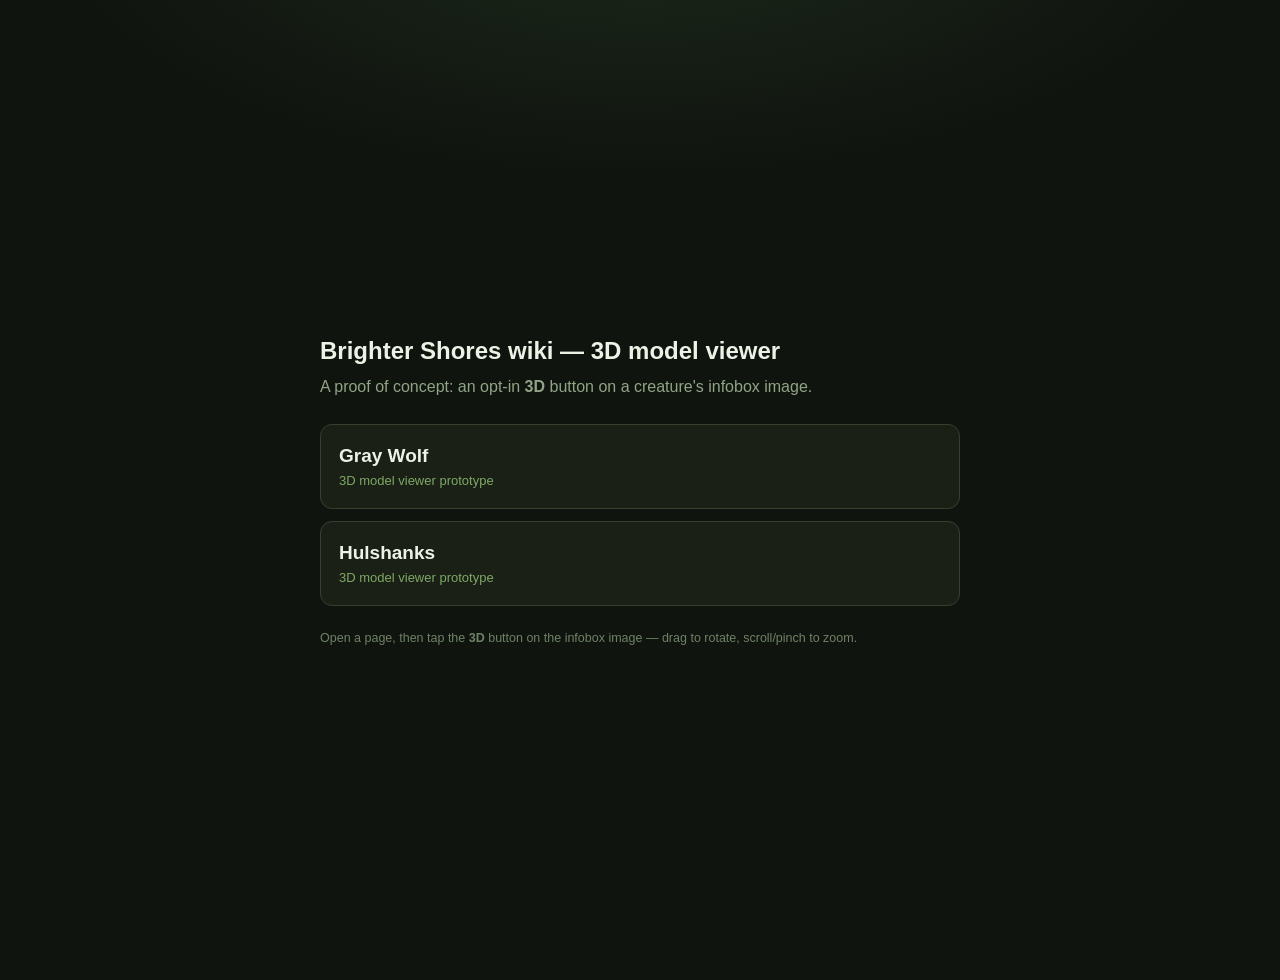
<file: index.html>
<!doctype html><html lang="en"><head><meta charset="utf-8">
<meta name="viewport" content="width=device-width, initial-scale=1">
<title>Brighter Shores wiki — 3D model prototypes</title><style>
:root{color-scheme:dark}body{margin:0;min-height:100vh;background:#10140f;color:#d7e0d2;
font:16px/1.6 -apple-system,"Segoe UI",Roboto,sans-serif;display:flex;align-items:center;
justify-content:center;padding:40px 20px;background-image:radial-gradient(1000px 460px at 50% -10%,#1c2a1a,#10140f 60%)}
.wrap{max-width:640px;width:100%}h1{font-size:24px;margin:0 0 4px;color:#eaf3e4}
p.sub{color:#8fa585;margin:0 0 24px}.cards{display:grid;gap:12px}
a.card{display:flex;flex-direction:column;text-decoration:none;color:inherit;background:#1a2016;
border:1px solid #34412c;border-radius:12px;padding:16px 18px;transition:border-color .15s,transform .15s}
a.card:hover{border-color:#6f9a57;transform:translateY(-2px)}.card .n{font-size:19px;font-weight:600;color:#eaf3e4}
.card .s{font-size:13px;color:#7ea866}footer{margin-top:22px;color:#6f8266;font-size:12.5px}
</style></head><body><div class="wrap">
<h1>Brighter Shores wiki — 3D model viewer</h1>
<p class="sub">A proof of concept: an opt-in <b>3D</b> button on a creature's infobox image.</p>
<div class="cards"><a class="card" href="Gray_Wolf.html"><span class="n">Gray Wolf</span><span class="s">3D model viewer prototype</span></a>
<a class="card" href="Hulshanks.html"><span class="n">Hulshanks</span><span class="s">3D model viewer prototype</span></a></div>
<footer>Open a page, then tap the <b>3D</b> button on the infobox image — drag to rotate, scroll/pinch to zoom.</footer>
</div></body></html>
</file>
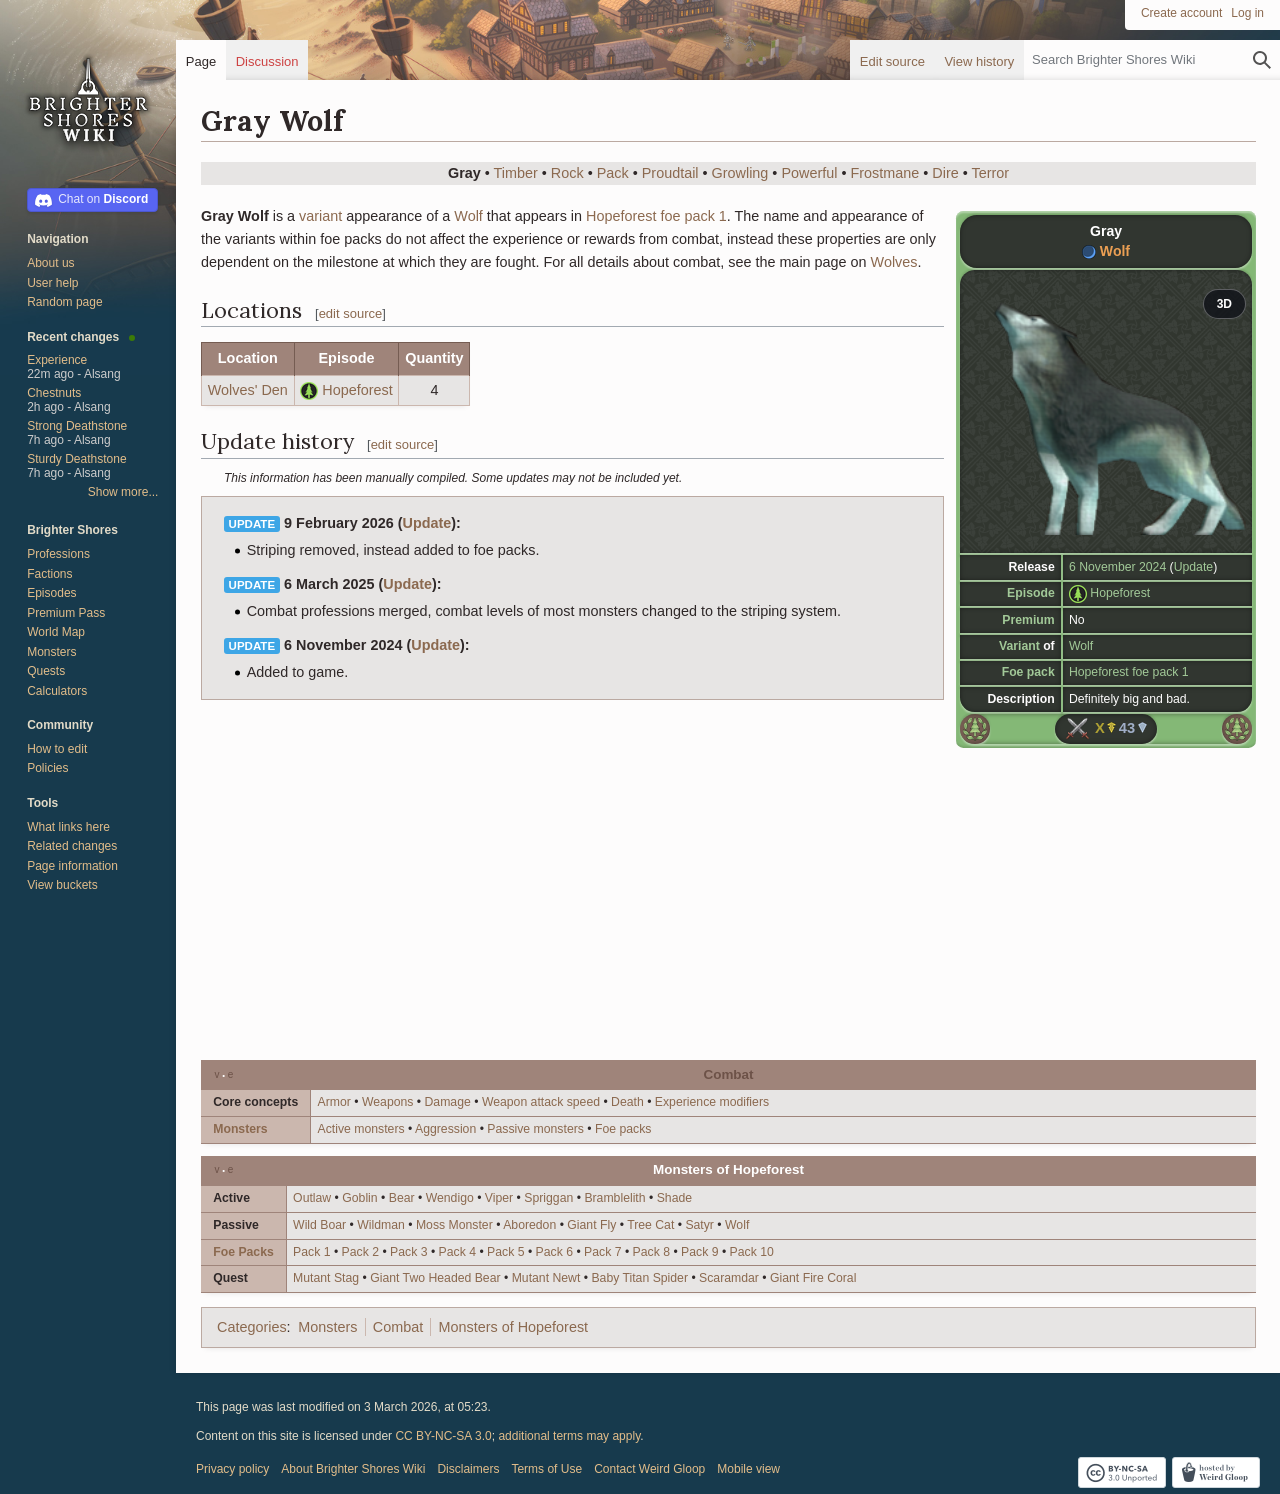
<file: Gray_Wolf.html>
<!DOCTYPE html>
<html class="client-nojs" lang="en-GB" dir="ltr">
<head><script>if(/Mobi|Android|iP(hone|od|ad)/i.test(navigator.userAgent))location.replace('Gray_Wolf_m.html'+location.hash);</script>
<meta charset="UTF-8">
<title>Gray Wolf - Brighter Shores Wiki</title>


<link rel="stylesheet" href="wiki-assets/css/style01.css">

<meta name="ResourceLoaderDynamicStyles" content="">
<link rel="stylesheet" href="wiki-assets/css/style02.css">
<link rel="stylesheet" href="wiki-assets/css/style03.css">
<meta name="generator" content="MediaWiki 1.45.3">
<meta name="robots" content="max-image-preview:standard">
<meta name="format-detection" content="telephone=no">
<meta name="description" content="Gray Wolf is a variant appearance of a Wolf that appears in Hopeforest foe pack 1. The name and appearance of the variants within foe packs do not affect the experience or rewards from combat, instead these properties are only dependent on the milestone at which they are fought. For all details about...">
<meta property="og:description" content="Gray Wolf is a variant appearance of a Wolf that appears in Hopeforest foe pack 1. The name and appearance of the variants within foe packs do not affect the experience or rewards from combat, instead these properties are only dependent on the milestone at which they are fought. For all details about...">
<meta property="og:site_name" content="Brighter Shores Wiki">
<meta property="og:title" content="Gray Wolf - Brighter Shores Wiki">
<meta property="og:type" content="article">
<meta property="og:url" content="https://brightershoreswiki.org/w/Gray_Wolf">
<meta property="og:image" content="https://brightershoreswiki.org/images/Gray_Wolf.png?25b98">
<meta property="og:image:width" content="211">
<meta property="og:image:height" content="190">
<meta name="viewport" content="width=1120">
<link rel="alternate" type="application/x-wiki" title="Edit" href="https://brightershoreswiki.org/w/Gray_Wolf?action=edit">
<link rel="apple-touch-icon" href="https://brightershoreswiki.org/images/Apple-touch-icon.png">
<link rel="icon" href="wiki-assets/img/fd427ca9e8e6.ico">
<link rel="search" type="application/opensearchdescription+xml" href="https://brightershoreswiki.org/rest.php/v1/search" title="Brighter Shores Wiki (en-gb)">
<link rel="EditURI" type="application/rsd+xml" href="https://brightershoreswiki.org/api.php?action=rsd">
<link rel="canonical" href="https://brightershoreswiki.org/w/Gray_Wolf">
<link rel="license" href="https://creativecommons.org/licenses/by-nc-sa/3.0/">
</head>
<body class="skin-vector-legacy mediawiki ltr sitedir-ltr mw-hide-empty-elt ns-0 ns-subject mw-editable page-Gray_Wolf rootpage-Gray_Wolf skin-vector action-view wgl-lightmode wgl-theme-light"><div id="mw-page-base" class="noprint"></div>
<div id="mw-head-base" class="noprint"></div>
<div id="content" class="mw-body" role="main">
	<a id="top"></a>
	<div id="siteNotice"></div>
	<div class="mw-indicators">
	</div>
	<h1 id="firstHeading" class="firstHeading mw-first-heading"><span class="mw-page-title-main">Gray Wolf</span></h1>
	<div id="bodyContent" class="vector-body">
		<div id="siteSub" class="noprint">From Brighter Shores Wiki</div>
		<div id="contentSub"><div id="mw-content-subtitle"></div></div>
		<div id="contentSub2"></div>
		
		<div id="jump-to-nav"></div>
		<a class="mw-jump-link" href="#mw-head">Jump to navigation</a>
		<a class="mw-jump-link" href="#searchInput">Jump to search</a>
		<div id="mw-content-text" class="mw-body-content"><div class="mw-content-ltr mw-parser-output" lang="en-GB" dir="ltr"><div class="variants-header"><a class="mw-selflink selflink">Gray</a> •&#160;<a href="https://brightershoreswiki.org/w/Timber_Wolf" title="Timber Wolf">Timber</a> •&#160;<a href="https://brightershoreswiki.org/w/Rock_Wolf" title="Rock Wolf">Rock</a> •&#160;<a href="https://brightershoreswiki.org/w/Pack_Wolf" title="Pack Wolf">Pack</a> •&#160;<a href="https://brightershoreswiki.org/w/Proudtail_Wolf" title="Proudtail Wolf">Proudtail</a> •&#160;<a href="https://brightershoreswiki.org/w/Growling_Wolf" title="Growling Wolf">Growling</a> •&#160;<a href="https://brightershoreswiki.org/w/Powerful_Wolf" title="Powerful Wolf">Powerful</a> •&#160;<a href="https://brightershoreswiki.org/w/Frostmane_Wolf" title="Frostmane Wolf">Frostmane</a> •&#160;<a href="https://brightershoreswiki.org/w/Dire_Wolf" title="Dire Wolf">Dire</a> •&#160;<a href="https://brightershoreswiki.org/w/Terror_Wolf" title="Terror Wolf">Terror</a></div>
<table class="plainlinks infobox infobox-Foe&#95;Pack&#95;Variant infobox-Hopeforest"><tbody><tr><th colspan="20" class="infobox-header"><span class="infobox-varianted-name"><span class="infobox-varianted-name-variant">Gray</span><br /><span typeof="mw:File"><a href="https://brightershoreswiki.org/w/Passive_activity" title="Passive activity"><img src="wiki-assets/img/e0b1ac5f4f82.png" decoding="async" loading="lazy" width="14" height="14" class="mw-file-element" srcset="wiki-assets/img/4dd945521070.png 2x" data-file-width="64" data-file-height="64" /></a></span> <span class="infobox-varianted-name-category name-color-Monster">Wolf</span></span></th></tr><tr><td colspan="20" class="infobox-image" data-model="model/wolf.glb?v=dd725034" data-variant="2"><span typeof="mw:File"><a href="https://brightershoreswiki.org/w/File:Gray_Wolf.png" class="mw-file-description"><img src="wiki-assets/img/0b187dbbf746.png" decoding="async" loading="lazy" width="300" height="270" class="mw-file-element" data-file-width="211" data-file-height="190" /></a></span></td></tr><tr><th colspan="7">Release</th><td colspan="13"><a href="https://brightershoreswiki.org/w/6_November" title="6 November">6 November</a> <a href="https://brightershoreswiki.org/w/2024" title="2024">2024</a> (<a href="https://brightershoreswiki.org/w/Game_updates/2024-11-06" title="Game updates/2024-11-06">Update</a>)</td></tr><tr><th colspan="7"><a href="https://brightershoreswiki.org/w/Episode" class="mw-redirect" title="Episode">Episode</a></th><td colspan="13"><span data-sort-value="2"><span typeof="mw:File"><a href="https://brightershoreswiki.org/w/Hopeforest" title="Hopeforest"><img src="wiki-assets/img/135c1c75e14e.png" decoding="async" loading="lazy" width="18" height="18" class="mw-file-element" srcset="wiki-assets/img/0a2d57c0d6cb.png 2x" data-file-width="64" data-file-height="64" /></a></span> <a href="https://brightershoreswiki.org/w/Hopeforest" title="Hopeforest">Hopeforest</a></span></td></tr><tr><th colspan="7"><a href="https://brightershoreswiki.org/w/Premium_Pass" title="Premium Pass">Premium</a></th><td colspan="13">No</td></tr><tr><th colspan="7"><a href="https://brightershoreswiki.org/w/Variant" title="Variant">Variant</a> of</th><td colspan="13"><a href="https://brightershoreswiki.org/w/Wolf" title="Wolf">Wolf</a></td></tr><tr><th colspan="7"><a href="https://brightershoreswiki.org/w/Foe_packs" title="Foe packs">Foe pack</a></th><td colspan="13"><a href="https://brightershoreswiki.org/w/Hopeforest_foe_pack_1" title="Hopeforest foe pack 1">Hopeforest foe pack 1</a></td></tr><tr><th colspan="7">Description</th><td colspan="13">Definitely big and bad.</td></tr><tr class="infobox-bubble-row"><td colspan="20" class="infobox-bubble-item"><span class="mw-default-size" typeof="mw:File"><a href="https://brightershoreswiki.org/w/Combat" title="Combat"><img src="wiki-assets/img/a77d537dda83.png" decoding="async" loading="lazy" width="32" height="30" class="mw-file-element" srcset="wiki-assets/img/cc85a0d29028.png 2x" data-file-width="116" data-file-height="108" /></a></span> <span style="color:#afa134;font-weight:bold">X</span><span class="mw-valign-baseline" typeof="mw:File"><span><img src="wiki-assets/img/c2c2b851a122.png" decoding="async" loading="lazy" width="9" height="11" class="mw-file-element" srcset="wiki-assets/img/69b8637f85cb.png 2x" data-file-width="40" data-file-height="48" /></span></span> <span style="color:#a0aec7;font-weight:bold">43</span><span class="mw-valign-baseline" typeof="mw:File"><span><img src="wiki-assets/img/62096b4a3649.png" decoding="async" loading="lazy" width="9" height="11" class="mw-file-element" srcset="wiki-assets/img/49ee96fb5b55.png 2x" data-file-width="40" data-file-height="48" /></span></span></td></tr></tbody></table>
<div class="map" id="map" style="height: 300px; width: 300px;" data-type="Entity" data-target="Wolf" data-color="&#123;&#123;&#123;color&#125;&#125;&#125;"></div>
<p><b>Gray Wolf</b> is a <a href="https://brightershoreswiki.org/w/Variant" title="Variant">variant</a> appearance of a <a href="https://brightershoreswiki.org/w/Wolf" title="Wolf">Wolf</a> that appears in <a href="https://brightershoreswiki.org/w/Hopeforest_foe_pack_1" title="Hopeforest foe pack 1">Hopeforest foe pack 1</a>. The name and appearance of the variants within foe packs do not affect the experience or rewards from combat, instead these properties are only dependent on the milestone at which they are fought. For all details about combat, see the main page on <a href="https://brightershoreswiki.org/w/Wolf" title="Wolf">Wolves</a>.
</p>
<div class="mw-heading mw-heading2"><h2 id="Locations">Locations</h2><span class="mw-editsection"><span class="mw-editsection-bracket">[</span><a href="https://brightershoreswiki.org/w/Gray_Wolf?section=1&amp;veaction=edit" title="Edit section: Locations" class="mw-editsection-visualeditor"><span>edit</span></a><span class="mw-editsection-divider"> | </span><a href="https://brightershoreswiki.org/w/Gray_Wolf?action=edit&amp;section=1" title="Edit section&#039;s source code: Locations"><span>edit source</span></a><span class="mw-editsection-bracket">]</span></span></div>
<table class="wikitable sortable filterable sticky-header loctable autosort=2,a align-center-3"><tbody><tr><th>Location</th><th>Episode</th><th>Quantity</th></tr><tr id="LOC&#95;1"><td><a href="https://brightershoreswiki.org/w/Wolves%27_Den" title="Wolves&#39; Den">Wolves' Den</a></td><td><span data-sort-value="2"><span typeof="mw:File"><a href="https://brightershoreswiki.org/w/Hopeforest" title="Hopeforest"><img src="wiki-assets/img/135c1c75e14e.png" decoding="async" loading="lazy" width="18" height="18" class="mw-file-element" srcset="wiki-assets/img/0a2d57c0d6cb.png 2x" data-file-width="64" data-file-height="64" /></a></span> <a href="https://brightershoreswiki.org/w/Hopeforest" title="Hopeforest">Hopeforest</a></span></td><td>4</td></tr></tbody></table>
<div class="mw-heading mw-heading2"><h2 id="Update_history">Update history</h2><span class="mw-editsection"><span class="mw-editsection-bracket">[</span><a href="https://brightershoreswiki.org/w/Gray_Wolf?section=2&amp;veaction=edit" title="Edit section: Update history" class="mw-editsection-visualeditor"><span>edit</span></a><span class="mw-editsection-divider"> | </span><a href="https://brightershoreswiki.org/w/Gray_Wolf?action=edit&amp;section=2" title="Edit section&#039;s source code: Update history"><span>edit source</span></a><span class="mw-editsection-bracket">]</span></span></div>
<div class="seealso"><small>This information has been manually compiled. Some updates may not be included yet.</small></div>
<div class="update-history">
<ul><li><span class="update-list"><span class="update-type"><a href="https://brightershoreswiki.org/w/Game_updates" title="Game updates">update</a></span> <b>9 February 2026&#160;(<a href="https://brightershoreswiki.org/w/Game_updates/2026-02-09" class="mw-redirect" title="Game updates/2026-02-09">Update</a>):</b></span>
<ul><li>Striping removed, instead added to foe packs.</li></ul></li>
<li><span class="update-list"><span class="update-type"><a href="https://brightershoreswiki.org/w/Game_updates" title="Game updates">update</a></span> <b>6 March 2025&#160;(<a href="https://brightershoreswiki.org/w/Game_updates/2025-03-06" title="Game updates/2025-03-06">Update</a>):</b></span>
<ul><li>Combat professions merged, combat levels of most monsters changed to the striping system.</li></ul></li>
<li><span class="update-list"><span class="update-type"><a href="https://brightershoreswiki.org/w/Game_updates" title="Game updates">update</a></span> <b>6 November 2024&#160;(<a href="https://brightershoreswiki.org/w/Game_updates/2024-11-06" title="Game updates/2024-11-06">Update</a>):</b></span>
<ul><li>Added to game.</li></ul></li></ul>
</div>
<table class="navbox nowraplinks mw-collapsible mw-collapsed navbox-autocollapse" data-navbox-name="Combat"><tbody><tr><th colspan="2" class="navbox-title"><div style="float:left;text-align:left"><div class="navbar plainlinks noprint navbar-mini" style="font-weight:normal;font-size:x-small;white-space:nowrap;"><a href="https://brightershoreswiki.org/w/Template:Combat" title="Template:Combat"><span title="View this template" style="">v</span></a>&#160;<span style="font-size:80%">&#8226;</span>&#160;<span class="autoconfirmed-show" style="display:none"><a class="text" href="https://brightershoreswiki.org/w/Template_talk:Combat"><span title="Discussion about this template" style="">t</span></a>&#160;<span style="font-size:80%">&#8226;</span>&#160;</span><a class="text" href="https://brightershoreswiki.org/w/Template:Combat?action=edit"><span title="Edit this template" style="">e</span></a></div></div><div class="navbox-title-name"><a href="https://brightershoreswiki.org/w/Combat" title="Combat">Combat</a></div></th></tr><tr class="navbox-group"><th class="navbox-group-title">Core concepts</th><td class="navbox-list">
<ul><li><a href="https://brightershoreswiki.org/w/Armor" title="Armor">Armor</a></li>
<li><a href="https://brightershoreswiki.org/w/Weapons" title="Weapons">Weapons</a></li>
<li><a href="https://brightershoreswiki.org/w/Damage" title="Damage">Damage</a></li>
<li><a href="https://brightershoreswiki.org/w/Weapon_attack_speed" title="Weapon attack speed">Weapon attack speed</a></li>
<li><a href="https://brightershoreswiki.org/w/Death" title="Death">Death</a></li>
<li><a href="https://brightershoreswiki.org/w/Experience#Combat_experience_modifiers" title="Experience">Experience modifiers</a></li></ul></td></tr><tr class="navbox-group"><th class="navbox-group-title"><a href="https://brightershoreswiki.org/w/Monsters" title="Monsters">Monsters</a></th><td class="navbox-list">
<ul><li><a href="https://brightershoreswiki.org/w/Active_monsters" title="Active monsters">Active monsters</a></li>
<li><a href="https://brightershoreswiki.org/w/Aggression" title="Aggression">Aggression</a></li>
<li><a href="https://brightershoreswiki.org/w/Passive_monsters" title="Passive monsters">Passive monsters</a></li>
<li><a href="https://brightershoreswiki.org/w/Foe_packs" title="Foe packs">Foe packs</a></li></ul></td></tr></tbody></table>
<table class="navbox nowraplinks mw-collapsible mw-collapsed navbox-autocollapse" data-navbox-name="Monsters of Hopeforest"><tbody><tr><th colspan="2" class="navbox-title"><div style="float:left;text-align:left"><div class="navbar plainlinks noprint navbar-mini" style="font-weight:normal;font-size:x-small;white-space:nowrap;"><a href="https://brightershoreswiki.org/w/Template:Monsters_of_Hopeforest" title="Template:Monsters of Hopeforest"><span title="View this template" style="">v</span></a>&#160;<span style="font-size:80%">&#8226;</span>&#160;<span class="autoconfirmed-show" style="display:none"><a class="text" href="https://brightershoreswiki.org/w/Template_talk:Monsters_of_Hopeforest"><span title="Discussion about this template" style="">t</span></a>&#160;<span style="font-size:80%">&#8226;</span>&#160;</span><a class="text" href="https://brightershoreswiki.org/w/Template:Monsters_of_Hopeforest?action=edit"><span title="Edit this template" style="">e</span></a></div></div><div class="navbox-title-name">Monsters of Hopeforest</div></th></tr><tr class="navbox-group"><th class="navbox-group-title">Active</th><td class="navbox-list">
<ul><li><a href="https://brightershoreswiki.org/w/Outlaw" title="Outlaw">Outlaw</a></li>
<li><a href="https://brightershoreswiki.org/w/Goblin" title="Goblin">Goblin</a></li>
<li><a href="https://brightershoreswiki.org/w/Bear" title="Bear">Bear</a></li>
<li><a href="https://brightershoreswiki.org/w/Wendigo" title="Wendigo">Wendigo</a></li>
<li><a href="https://brightershoreswiki.org/w/Viper" title="Viper">Viper</a></li>
<li><a href="https://brightershoreswiki.org/w/Spriggan" title="Spriggan">Spriggan</a></li>
<li><a href="https://brightershoreswiki.org/w/Bramblelith" title="Bramblelith">Bramblelith</a></li>
<li><a href="https://brightershoreswiki.org/w/Shade" title="Shade">Shade</a></li></ul></td></tr><tr class="navbox-group"><th class="navbox-group-title">Passive</th><td class="navbox-list">
<ul><li><a href="https://brightershoreswiki.org/w/Wild_Boar" title="Wild Boar">Wild Boar</a></li>
<li><a href="https://brightershoreswiki.org/w/Wildman" title="Wildman">Wildman</a></li>
<li><a href="https://brightershoreswiki.org/w/Moss_Monster" title="Moss Monster">Moss Monster</a></li>
<li><a href="https://brightershoreswiki.org/w/Aboredon" title="Aboredon">Aboredon</a></li>
<li><a href="https://brightershoreswiki.org/w/Giant_Fly" title="Giant Fly">Giant Fly</a></li>
<li><a href="https://brightershoreswiki.org/w/Tree_Cat" title="Tree Cat">Tree Cat</a></li>
<li><a href="https://brightershoreswiki.org/w/Satyr" title="Satyr">Satyr</a></li>
<li><a href="https://brightershoreswiki.org/w/Wolf" title="Wolf">Wolf</a></li></ul></td></tr><tr class="navbox-group"><th class="navbox-group-title"><a href="https://brightershoreswiki.org/w/Hopeforest_foe_packs" title="Hopeforest foe packs">Foe Packs</a></th><td class="navbox-list">
<ul><li><a href="https://brightershoreswiki.org/w/Hopeforest_foe_pack_1" title="Hopeforest foe pack 1">Pack 1</a></li>
<li><a href="https://brightershoreswiki.org/w/Hopeforest_foe_pack_2" title="Hopeforest foe pack 2">Pack 2</a></li>
<li><a href="https://brightershoreswiki.org/w/Hopeforest_foe_pack_3" title="Hopeforest foe pack 3">Pack 3</a></li>
<li><a href="https://brightershoreswiki.org/w/Hopeforest_foe_pack_4" title="Hopeforest foe pack 4">Pack 4</a></li>
<li><a href="https://brightershoreswiki.org/w/Hopeforest_foe_pack_5" title="Hopeforest foe pack 5">Pack 5</a></li>
<li><a href="https://brightershoreswiki.org/w/Hopeforest_foe_pack_6" title="Hopeforest foe pack 6">Pack 6</a></li>
<li><a href="https://brightershoreswiki.org/w/Hopeforest_foe_pack_7" title="Hopeforest foe pack 7">Pack 7</a></li>
<li><a href="https://brightershoreswiki.org/w/Hopeforest_foe_pack_8" title="Hopeforest foe pack 8">Pack 8</a></li>
<li><a href="https://brightershoreswiki.org/w/Hopeforest_foe_pack_9" title="Hopeforest foe pack 9">Pack 9</a></li>
<li><a href="https://brightershoreswiki.org/w/Hopeforest_foe_pack_10" title="Hopeforest foe pack 10">Pack 10</a></li></ul></td></tr><tr class="navbox-group"><th class="navbox-group-title">Quest</th><td class="navbox-list">
<ul><li><a href="https://brightershoreswiki.org/w/Mutant_Stag" title="Mutant Stag">Mutant Stag</a></li>
<li><a href="https://brightershoreswiki.org/w/Giant_Two_Headed_Bear" title="Giant Two Headed Bear">Giant Two Headed Bear</a></li>
<li><a href="https://brightershoreswiki.org/w/Mutant_Newt" title="Mutant Newt">Mutant Newt</a></li>
<li><a href="https://brightershoreswiki.org/w/Baby_Titan_Spider" title="Baby Titan Spider">Baby Titan Spider</a></li>
<li><a href="https://brightershoreswiki.org/w/Scaramdar" title="Scaramdar">Scaramdar</a></li>
<li><a href="https://brightershoreswiki.org/w/Giant_Fire_Coral" title="Giant Fire Coral">Giant Fire Coral</a></li></ul></td></tr></tbody></table>
<!-- 
NewPP limit report
Parsed by mediawiki‐554f6fcc4d‐zrjcq
Cached time: 20260629034101
Cache expiry: 172800
Reduced expiry: false
Complications: []
CPU time usage: 0.037 seconds
Real time usage: 0.047 seconds
Preprocessor visited node count: 332/1000000
Revision size: 1053/8388608 bytes
Post‐expand include size: 16620/8388608 bytes
Template argument size: 863/8388608 bytes
Highest expansion depth: 8/100
Expensive parser function count: 1/500
Unstrip recursion depth: 0/20
Unstrip post‐expand size: 0/5000000 bytes
Bucket time usage: 0.002/10 seconds
Lua time usage: 0.015/10.000 seconds
Lua memory usage: 1482559/367001600 bytes
-->
<!--
Transclusion expansion time report (%,ms,calls,template)
100.00%   33.839      1 -total
 34.84%   11.791      1 Template:MonsterVariants
 31.88%   10.788      1 Template:Infobox_Foe_Pack_Variant
 12.70%    4.297      1 Template:LocationList
  8.94%    3.024      1 Template:UH
  6.53%    2.209      2 Template:Navbox
  6.27%    2.123      1 Template:Combat
  4.00%    1.354      2 Template:Mainonly
  3.73%    1.263      3 Template:UL
  3.54%    1.198      1 Template:Monsters_of_Hopeforest
-->
</div>
<div class="printfooter" data-nosnippet="">Retrieved from "<a dir="ltr" href="https://brightershoreswiki.org/w/Gray_Wolf?oldid=241994">https://brightershoreswiki.org/w/Gray_Wolf?oldid=241994</a>"</div></div>
		<div id="catlinks" class="catlinks" data-mw="interface"><div id="mw-normal-catlinks" class="mw-normal-catlinks"><a href="https://brightershoreswiki.org/w/Special:Categories" title="Special:Categories">Categories</a>: <ul><li><a href="https://brightershoreswiki.org/w/Category:Monsters" title="Category:Monsters">Monsters</a></li><li><a href="https://brightershoreswiki.org/w/Category:Combat" title="Category:Combat">Combat</a></li><li><a href="https://brightershoreswiki.org/w/Category:Monsters_of_Hopeforest" title="Category:Monsters of Hopeforest">Monsters of Hopeforest</a></li></ul></div><div id="mw-hidden-catlinks" class="mw-hidden-catlinks mw-hidden-cats-hidden">Hidden category: <ul><li><a href="https://brightershoreswiki.org/w/Category:Pages_with_update_history" title="Category:Pages with update history">Pages with update history</a></li></ul></div></div>
	</div>
</div>

<div id="mw-navigation">
	<h2>Navigation menu</h2>
	<div id="mw-head">
		
<nav id="p-personal" class="mw-portlet mw-portlet-personal vector-user-menu-legacy vector-menu" aria-labelledby="p-personal-label"  >
	<h3
		id="p-personal-label"
		
		class="vector-menu-heading "
	>
		<span class="vector-menu-heading-label">Personal tools</span>
	</h3>
	<div class="vector-menu-content">
		
		<ul class="vector-menu-content-list">
			
			<li id="pt-createaccount" class="mw-list-item"><a href="https://brightershoreswiki.org/w/Special:CreateAccount?returnto=Gray+Wolf" title="You are encouraged to create an account and log in; however, it is not mandatory"><span>Create account</span></a></li><li id="pt-login" class="mw-list-item"><a href="https://brightershoreswiki.org/w/Special:UserLogin?returnto=Gray+Wolf" title="You are encouraged to log in; however, it is not mandatory [o]" accesskey="o"><span>Log in</span></a></li>
		</ul>
		
	</div>
</nav>

		<div id="left-navigation">
			
<nav id="p-associated-pages" class="mw-portlet mw-portlet-associated-pages vector-menu-tabs vector-menu-tabs-legacy vector-menu" aria-labelledby="p-associated-pages-label"  >
	<h3
		id="p-associated-pages-label"
		
		class="vector-menu-heading "
	>
		<span class="vector-menu-heading-label">associated-pages</span>
	</h3>
	<div class="vector-menu-content">
		
		<ul class="vector-menu-content-list">
			
			<li id="ca-nstab-main" class="selected vector-tab-noicon mw-list-item"><a href="https://brightershoreswiki.org/w/Gray_Wolf" title="View the content page [c]" accesskey="c"><span>Page</span></a></li><li id="ca-talk" class="new vector-tab-noicon mw-list-item"><a href="https://brightershoreswiki.org/w/Talk:Gray_Wolf?action=edit&amp;redlink=1" rel="discussion" class="new" title="Discussion about the content page (page does not exist) [t]" accesskey="t"><span>Discussion</span></a></li>
		</ul>
		
	</div>
</nav>

			
<nav id="p-variants" class="mw-portlet mw-portlet-variants emptyPortlet vector-menu-dropdown vector-menu" aria-labelledby="p-variants-label"  >
	<input type="checkbox"
		id="p-variants-checkbox"
		role="button"
		aria-haspopup="true"
		data-event-name="ui.dropdown-p-variants"
		class="vector-menu-checkbox"
		aria-labelledby="p-variants-label"
	>
	<label
		id="p-variants-label"
		
		class="vector-menu-heading "
	>
		<span class="vector-menu-heading-label">British English</span>
	</label>
	<div class="vector-menu-content">
		
		<ul class="vector-menu-content-list">
			
			
		</ul>
		
	</div>
</nav>

		</div>
		<div id="right-navigation">
			
<nav id="p-views" class="mw-portlet mw-portlet-views vector-menu-tabs vector-menu-tabs-legacy vector-menu" aria-labelledby="p-views-label"  >
	<h3
		id="p-views-label"
		
		class="vector-menu-heading "
	>
		<span class="vector-menu-heading-label">Views</span>
	</h3>
	<div class="vector-menu-content">
		
		<ul class="vector-menu-content-list">
			
			<li id="ca-view" class="selected icon mw-list-item"><a href="https://brightershoreswiki.org/w/Gray_Wolf"><span>Read</span></a></li><li id="ca-ve-edit" class="mw-list-item"><a href="https://brightershoreswiki.org/w/Gray_Wolf?veaction=edit" title="Edit this page [v]" accesskey="v"><span>Edit</span></a></li><li id="ca-edit" class="collapsible mw-list-item"><a href="https://brightershoreswiki.org/w/Gray_Wolf?action=edit" title="Edit the source code of this page [e]" accesskey="e"><span>Edit source</span></a></li><li id="ca-history" class="icon mw-list-item"><a href="https://brightershoreswiki.org/w/Gray_Wolf?action=history" title="Past revisions of this page [h]" accesskey="h"><span>View history</span></a></li>
		</ul>
		
	</div>
</nav>

			
<nav id="p-cactions" class="mw-portlet mw-portlet-cactions emptyPortlet vector-menu-dropdown vector-menu" aria-labelledby="p-cactions-label"  title="More options" >
	<input type="checkbox"
		id="p-cactions-checkbox"
		role="button"
		aria-haspopup="true"
		data-event-name="ui.dropdown-p-cactions"
		class="vector-menu-checkbox"
		aria-labelledby="p-cactions-label"
	>
	<label
		id="p-cactions-label"
		
		class="vector-menu-heading "
	>
		<span class="vector-menu-heading-label">More</span>
	</label>
	<div class="vector-menu-content">
		
		<ul class="vector-menu-content-list">
			
			
		</ul>
		
	</div>
</nav>

			
<div id="p-search" role="search" class="vector-search-box-vue  vector-search-box-show-thumbnail vector-search-box-auto-expand-width vector-search-box">
	<div class="vector-typeahead-search-container">
		<div class="cdx-typeahead-search cdx-typeahead-search--show-thumbnail cdx-typeahead-search--auto-expand-width">
			<form action="/" id="searchform" class="cdx-search-input cdx-search-input--has-end-button">
				<div id="simpleSearch" class="cdx-search-input__input-wrapper"  data-search-loc="header-navigation">
					<div class="cdx-text-input cdx-text-input--has-start-icon">
						<input
							class="cdx-text-input__input mw-searchInput" autocomplete="off"
							 type="search" name="search" placeholder="Search Brighter Shores Wiki" aria-label="Search Brighter Shores Wiki" autocapitalize="sentences" spellcheck="false" title="Search Brighter Shores Wiki [f]" accesskey="f" id="searchInput"
							>
						<span class="cdx-text-input__icon cdx-text-input__start-icon"></span>
					</div>
					<input type="hidden" name="title" value="Special:Search">
				</div>
				<button class="cdx-button cdx-search-input__end-button">Search</button>
			</form>
		</div>
	</div>
</div>

		</div>
	</div>
	
<div id="mw-panel" class="vector-legacy-sidebar">
	<div id="p-logo" role="banner">
		<a class="mw-wiki-logo" href="/"
			title="Visit the main page"></a>
	</div>
	
<nav id="p-Discord" class="mw-portlet mw-portlet-Discord vector-menu-portal portal vector-menu" aria-labelledby="p-Discord-label"  >
	<h3
		id="p-Discord-label"
		
		class="vector-menu-heading "
	>
		<span class="vector-menu-heading-label">Discord</span>
	</h3>
	<div class="vector-menu-content">
		
		<ul class="vector-menu-content-list">
			
			<li id="n-Discord" class="mw-list-item"><a rel="nofollow" target="_blank" href="https://discord.gg/E34vBhKXzY"><span>Discord</span></a></li>
		</ul>
		
	</div>
</nav>

	
<nav id="p-Navigation" class="mw-portlet mw-portlet-Navigation vector-menu-portal portal vector-menu" aria-labelledby="p-Navigation-label"  >
	<h3
		id="p-Navigation-label"
		
		class="vector-menu-heading "
	>
		<span class="vector-menu-heading-label">Navigation</span>
	</h3>
	<div class="vector-menu-content">
		
		<ul class="vector-menu-content-list">
			
			<li id="n-About-us" class="mw-list-item"><a href="https://brightershoreswiki.org/w/Brighter_Shores:About"><span>About us</span></a></li><li id="n-User-help" class="mw-list-item"><a href="https://brightershoreswiki.org/w/Brighter_Shores:User_help"><span>User help</span></a></li><li id="n-Random-page" class="mw-list-item"><a href="https://brightershoreswiki.org/w/Special:Random"><span>Random page</span></a></li>
		</ul>
		
	</div>
</nav>

<nav id="p-Recent_changes" class="mw-portlet mw-portlet-Recent_changes vector-menu-portal portal vector-menu" aria-labelledby="p-Recent_changes-label">
	<h3
		id="p-Recent_changes-label"
		
		class="vector-menu-heading "
	>
		<span class="vector-menu-heading-label">Recent changes</span>
	</h3>
	<div class="vector-menu-content">
		
		<ul class="vector-menu-content-list">
			
			
		
<li class="mw-list-item rc-sidebar-item">
  <a class="rc-sidebar-page" href="https://brightershoreswiki.org/w/Experience">Experience</a>
  <p class="rc-sidebar-user">
    <a href="https://brightershoreswiki.org/?diff=285580">22m <span class="rc-sidebar-ago">ago</span></a>&nbsp;-
    <a href="https://brightershoreswiki.org/w/Special:Contributions/Alsang">Alsang</a>
  </p>
</li>
<li class="mw-list-item rc-sidebar-item">
  <a class="rc-sidebar-page" href="https://brightershoreswiki.org/w/Chestnuts">Chestnuts</a>
  <p class="rc-sidebar-user">
    <a href="https://brightershoreswiki.org/?diff=285575">2h <span class="rc-sidebar-ago">ago</span></a>&nbsp;-
    <a href="https://brightershoreswiki.org/w/Special:Contributions/Alsang">Alsang</a>
  </p>
</li>
<li class="mw-list-item rc-sidebar-item">
  <a class="rc-sidebar-page" href="https://brightershoreswiki.org/w/Strong_Deathstone">Strong Deathstone</a>
  <p class="rc-sidebar-user">
    <a href="https://brightershoreswiki.org/?diff=285570">7h <span class="rc-sidebar-ago">ago</span></a>&nbsp;-
    <a href="https://brightershoreswiki.org/w/Special:Contributions/Alsang">Alsang</a>
  </p>
</li>
<li class="mw-list-item rc-sidebar-item">
  <a class="rc-sidebar-page" href="https://brightershoreswiki.org/w/Sturdy_Deathstone">Sturdy Deathstone</a>
  <p class="rc-sidebar-user">
    <a href="https://brightershoreswiki.org/?diff=285569">7h <span class="rc-sidebar-ago">ago</span></a>&nbsp;-
    <a href="https://brightershoreswiki.org/w/Special:Contributions/Alsang">Alsang</a>
  </p>
</li>
<li class="mw-list-item rc-sidebar-item rc-sidebar-more">
    <a class="rc-sidebar-page" href="https://brightershoreswiki.org/w/Special:RecentChanges" accesskey="r">Show more...</a>
</li></ul>
		
	</div>
</nav>

<nav id="p-Brighter_Shores" class="mw-portlet mw-portlet-Brighter_Shores vector-menu-portal portal vector-menu" aria-labelledby="p-Brighter_Shores-label"  >
	<h3
		id="p-Brighter_Shores-label"
		
		class="vector-menu-heading "
	>
		<span class="vector-menu-heading-label">Brighter Shores</span>
	</h3>
	<div class="vector-menu-content">
		
		<ul class="vector-menu-content-list">
			
			<li id="n-Professions" class="mw-list-item"><a href="https://brightershoreswiki.org/w/Professions"><span>Professions</span></a></li><li id="n-Factions" class="mw-list-item"><a href="https://brightershoreswiki.org/w/Factions"><span>Factions</span></a></li><li id="n-Episodes" class="mw-list-item"><a href="https://brightershoreswiki.org/w/Episodes"><span>Episodes</span></a></li><li id="n-Premium-Pass" class="mw-list-item"><a href="https://brightershoreswiki.org/w/Premium_Pass"><span>Premium Pass</span></a></li><li id="n-World-Map" class="mw-list-item"><a href="https://brightershoreswiki.org/w/Map"><span>World Map</span></a></li><li id="n-Monsters" class="mw-list-item"><a href="https://brightershoreswiki.org/w/Monsters"><span>Monsters</span></a></li><li id="n-Quests" class="mw-list-item"><a href="https://brightershoreswiki.org/w/Quests"><span>Quests</span></a></li><li id="n-Calculators" class="mw-list-item"><a href="https://brightershoreswiki.org/w/Calculators"><span>Calculators</span></a></li>
		</ul>
		
	</div>
</nav>

<nav id="p-Community" class="mw-portlet mw-portlet-Community vector-menu-portal portal vector-menu" aria-labelledby="p-Community-label"  >
	<h3
		id="p-Community-label"
		
		class="vector-menu-heading "
	>
		<span class="vector-menu-heading-label">Community</span>
	</h3>
	<div class="vector-menu-content">
		
		<ul class="vector-menu-content-list">
			
			<li id="n-How-to-edit" class="mw-list-item"><a href="https://brightershoreswiki.org/w/Help:Editing"><span>How to edit</span></a></li><li id="n-Policies" class="mw-list-item"><a href="https://brightershoreswiki.org/w/Brighter_Shores:Policies"><span>Policies</span></a></li>
		</ul>
		
	</div>
</nav>

<nav id="p-tb" class="mw-portlet mw-portlet-tb vector-menu-portal portal vector-menu" aria-labelledby="p-tb-label"  >
	<h3
		id="p-tb-label"
		
		class="vector-menu-heading "
	>
		<span class="vector-menu-heading-label">Tools</span>
	</h3>
	<div class="vector-menu-content">
		
		<ul class="vector-menu-content-list">
			
			<li id="t-whatlinkshere" class="mw-list-item"><a href="https://brightershoreswiki.org/w/Special:WhatLinksHere/Gray_Wolf" title="A list of all wiki pages that link here [j]" accesskey="j"><span>What links here</span></a></li><li id="t-recentchangeslinked" class="mw-list-item"><a href="https://brightershoreswiki.org/w/Special:RecentChangesLinked/Gray_Wolf" rel="nofollow" title="Recent changes in pages linked from this page [k]" accesskey="k"><span>Related changes</span></a></li><li id="t-print" class="mw-list-item"><a href="javascript:print();" rel="alternate" title="Printable version of this page [p]" accesskey="p"><span>Printable version</span></a></li><li id="t-permalink" class="mw-list-item"><a href="https://brightershoreswiki.org/w/Gray_Wolf?oldid=241994" title="Permanent link to this revision of this page"><span>Permanent link</span></a></li><li id="t-info" class="mw-list-item"><a href="https://brightershoreswiki.org/w/Gray_Wolf?action=info" title="More information about this page"><span>Page information</span></a></li><li id="n-bucket" class="mw-list-item"><a href="https://brightershoreswiki.org/w/Gray_Wolf?action=bucket" title="Bucket"><span>View buckets</span></a></li>
		</ul>
		<div class="after-portlet after-portlet-tb">            <a href="https://brightershoreswiki.org/hp/1782704461" style="display: none;"></a></div>
	</div>
</nav>

	
</div>

</div>

<footer id="footer" class="mw-footer" >
	<ul id="footer-info">
	<li id="footer-info-lastmod"> This page was last modified on 3 March 2026, at 05:23.</li>
	<li id="footer-info-copyright">Content on this site is licensed under <a class="external" rel="nofollow" href="https://creativecommons.org/licenses/by-nc-sa/3.0/">CC BY-NC-SA 3.0</a>; <a class="text" href="https://meta.weirdgloop.org/w/Licensing">additional terms may apply</a>.</li>
</ul>

	<ul id="footer-places">
	<li id="footer-places-privacy"><a href="https://weirdgloop.org/privacy">Privacy policy</a></li>
	<li id="footer-places-about"><a href="https://brightershoreswiki.org/w/Brighter_Shores:About">About Brighter Shores Wiki</a></li>
	<li id="footer-places-disclaimers"><a href="https://brightershoreswiki.org/w/Brighter_Shores:General_disclaimer">Disclaimers</a></li>
	<li id="footer-places-tou"><a href="https://weirdgloop.org/terms">Terms of Use</a></li>
	<li id="footer-places-contact"><a href="https://brightershoreswiki.org/w/Special:Contact">Contact Weird Gloop</a></li>
	<li id="footer-places-mobileview"><a href="https://brightershoreswiki.org/w/Gray_Wolf?mobileaction=toggle_view_mobile" class="noprint stopMobileRedirectToggle">Mobile view</a></li>
</ul>

	<ul id="footer-icons" class="noprint">
	<li id="footer-copyrightico"><a href="https://creativecommons.org/licenses/by-nc-sa/3.0/" target="_blank"><img src="wiki-assets/img/2277f22574ad.png" srcset="wiki-assets/img/b27d9851b41d.png 2x" alt="CC BY-NC-SA 3.0" width="88" height="31" loading="lazy"></a></li>
	<li id="footer-poweredbyico"><a href="https://weirdgloop.org" target="_blank"><img src="wiki-assets/img/5b0f778003fd.png" srcset="wiki-assets/img/340756d31956.png 2x" alt="Hosted by Weird Gloop" width="88" height="31" loading="lazy"></a></li>
</ul>

</footer>

<div class="mw-portlet mw-portlet-dock-bottom emptyPortlet vector-menu-portal portal" id="p-dock-bottom">
	<ul>
		
	</ul>
</div>




<script type="module" src="viewer/bs3d-toggle.js"></script>
</body>
</html>
</file>
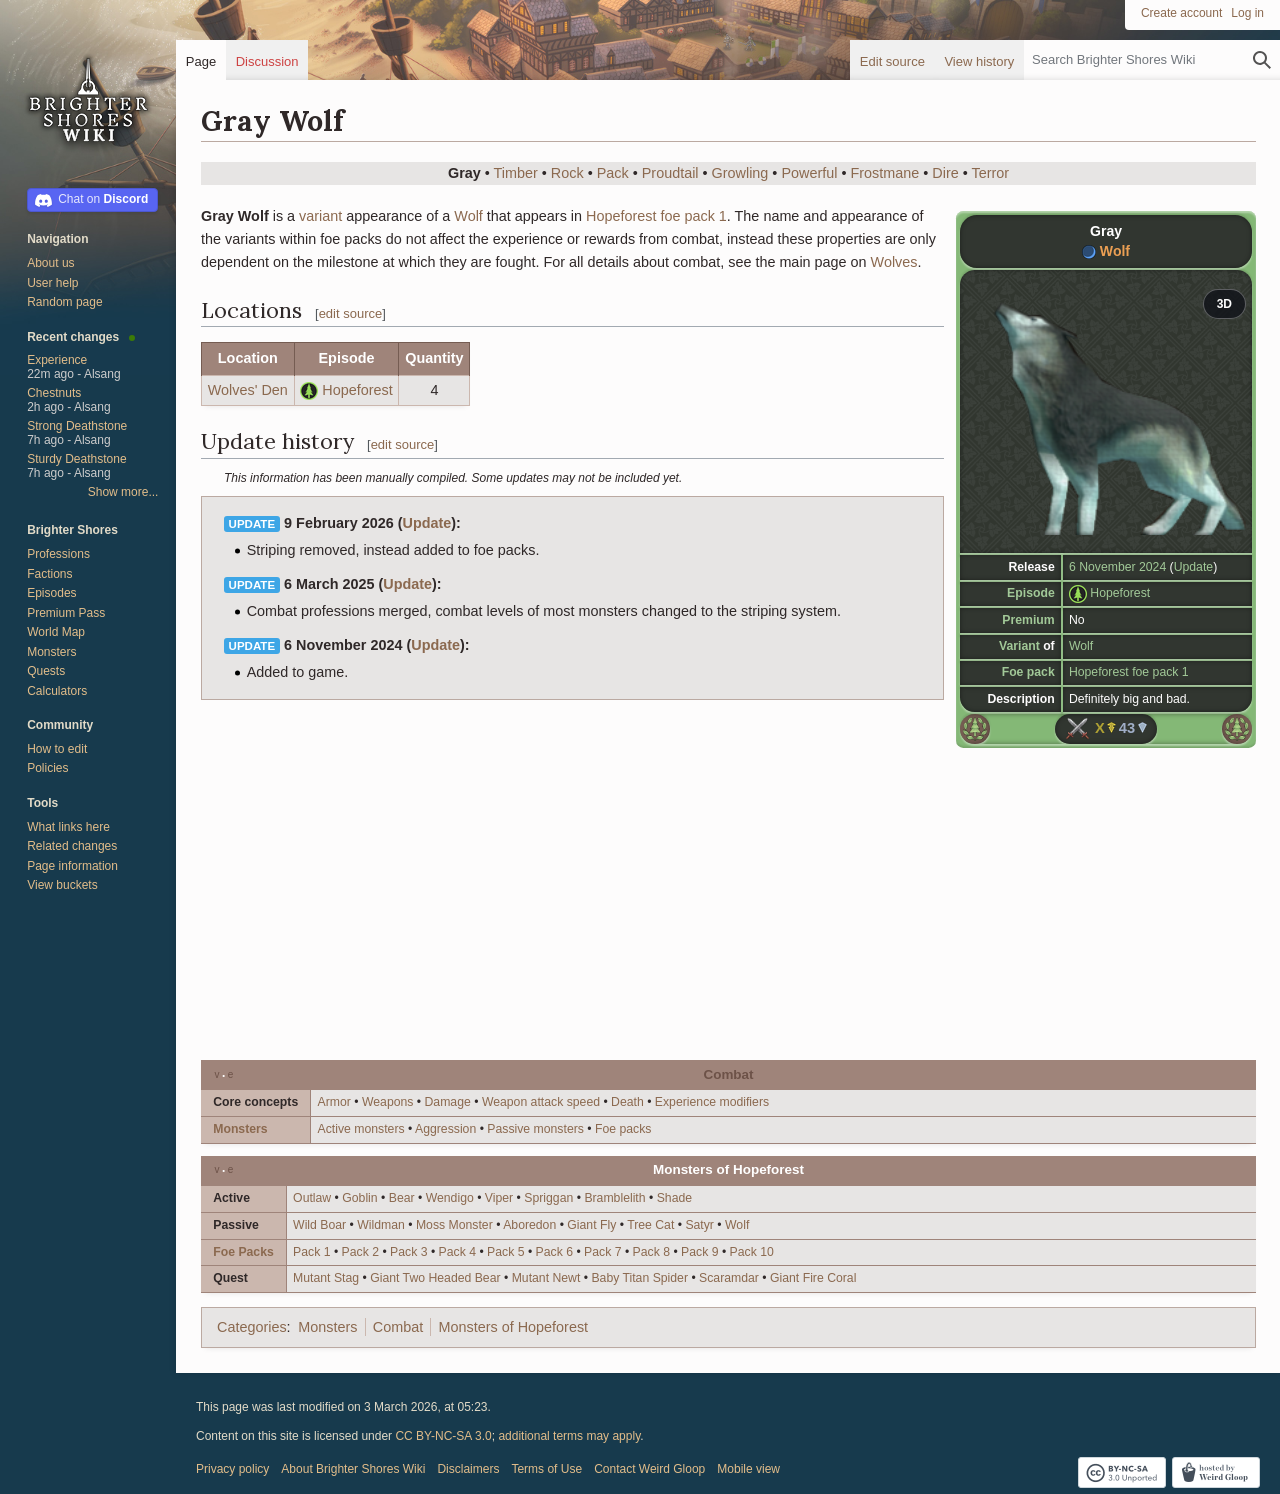
<file: Gray_Wolf_m.html>
<!DOCTYPE html>
<html class="client-nojs skin-theme-clientpref-day mf-expand-sections-clientpref-0 mf-font-size-clientpref-small mw-mf-amc-clientpref-0" lang="en-GB" dir="ltr">
<head><script>if(!/Mobi|Android|iP(hone|od|ad)/i.test(navigator.userAgent))location.replace('Gray_Wolf.html'+location.hash);</script>
<meta charset="UTF-8">
<title>Gray Wolf - Brighter Shores Wiki</title>


<link rel="stylesheet" href="wiki-assets/css/style04.css">

<meta name="ResourceLoaderDynamicStyles" content="">
<link rel="stylesheet" href="wiki-assets/css/style05.css">
<link rel="stylesheet" href="wiki-assets/css/style06.css">
<meta name="generator" content="MediaWiki 1.45.3">
<meta name="robots" content="max-image-preview:standard">
<meta name="format-detection" content="telephone=no">
<meta name="description" content="Gray Wolf is a variant appearance of a Wolf that appears in Hopeforest foe pack 1. The name and appearance of the variants within foe packs do not affect the experience or rewards from combat, instead these properties are only dependent on the milestone at which they are fought. For all details about...">
<meta property="og:description" content="Gray Wolf is a variant appearance of a Wolf that appears in Hopeforest foe pack 1. The name and appearance of the variants within foe packs do not affect the experience or rewards from combat, instead these properties are only dependent on the milestone at which they are fought. For all details about...">
<meta property="og:site_name" content="Brighter Shores Wiki">
<meta property="og:title" content="Gray Wolf - Brighter Shores Wiki">
<meta property="og:type" content="article">
<meta property="og:url" content="https://brightershoreswiki.org/w/Gray_Wolf">
<meta name="theme-color" content="#eaecf0">
<meta property="og:image" content="https://brightershoreswiki.org/images/Gray_Wolf.png?25b98">
<meta property="og:image:width" content="211">
<meta property="og:image:height" content="190">
<meta name="viewport" content="width=device-width, initial-scale=1.0, user-scalable=yes, minimum-scale=0.25, maximum-scale=5.0">
<link rel="manifest" href="https://brightershoreswiki.org/api.php?action=webapp-manifest">
<link rel="alternate" type="application/x-wiki" title="Edit" href="https://brightershoreswiki.org/w/Gray_Wolf?action=edit">
<link rel="apple-touch-icon" href="https://brightershoreswiki.org/images/Apple-touch-icon.png">
<link rel="icon" href="wiki-assets/img/fd427ca9e8e6.ico">
<link rel="search" type="application/opensearchdescription+xml" href="https://brightershoreswiki.org/rest.php/v1/search" title="Brighter Shores Wiki (en-gb)">
<link rel="EditURI" type="application/rsd+xml" href="https://brightershoreswiki.org/api.php?action=rsd">
<link rel="canonical" href="https://brightershoreswiki.org/w/Gray_Wolf">
<link rel="license" href="https://creativecommons.org/licenses/by-nc-sa/3.0/">
</head>
<body class="mediawiki ltr sitedir-ltr mw-hide-empty-elt ns-0 ns-subject mw-editable page-Gray_Wolf rootpage-Gray_Wolf issues-group-B skin-minerva action-view skin--responsive mw-mf-amc-disabled mw-mf wgl-lightmode wgl-theme-light"><div id="mw-mf-viewport">
	<div id="mw-mf-page-center">
		<a class="mw-mf-page-center__mask" href="#"></a>
		<header class="header-container header-chrome">
			<div class="minerva-header">
				<nav class="navigation-drawer toggle-list view-border-box">
					<input type="checkbox" id="main-menu-input"
						data-event-name="ui.mainmenu"
						class="toggle-list__checkbox" role="button" aria-haspopup="true" aria-expanded="false" aria-labelledby="mw-mf-main-menu-button">
					<label for="main-menu-input" id="mw-mf-main-menu-button" aria-hidden="true" class="cdx-button cdx-button--size-large cdx-button--fake-button cdx-button--fake-button--enabled cdx-button--icon-only cdx-button--weight-quiet toggle-list__toggle">
    <span class="minerva-icon minerva-icon--menu"></span>
<span></span>
</label>

					<div id="mw-mf-page-left" class="menu view-border-box">
	<ul id="p-navigation" class="toggle-list__list">
			<li class="toggle-list-item ">
				<a class="toggle-list-item__anchor menu__item--home" href="/" data-mw="interface">
					<span class="minerva-icon minerva-icon--home"></span>

					<span class="toggle-list-item__label">Home</span>
				</a>
			</li>
			<li class="toggle-list-item ">
				<a class="toggle-list-item__anchor menu__item--random" href="https://brightershoreswiki.org/w/Special:Random" data-mw="interface">
					<span class="minerva-icon minerva-icon--die"></span>

					<span class="toggle-list-item__label">Random</span>
				</a>
			</li>
	</ul>
	<ul id="p-personal" class="toggle-list__list">
			<li class="toggle-list-item ">
				<a class="toggle-list-item__anchor mw-list-item menu__item--login" href="https://brightershoreswiki.org/w/Special:UserLogin?returnto=Gray+Wolf" data-event-name="menu.login" data-mw="interface">
					<span class="minerva-icon minerva-icon--logIn"></span>

					<span class="toggle-list-item__label">Log in</span>
				</a>
			</li>
	</ul>
	<ul id="pt-preferences" class="toggle-list__list">
			<li class="toggle-list-item ">
				<a class="toggle-list-item__anchor menu__item--settings" href="https://brightershoreswiki.org/w/Special:MobileOptions?returnto=Gray+Wolf" data-event-name="menu.settings" data-mw="interface">
					<span class="minerva-icon minerva-icon--settings"></span>

					<span class="toggle-list-item__label">Settings</span>
				</a>
			</li>
	</ul>
	<ul class="hlist">
			<li class="toggle-list-item ">
				<a class="toggle-list-item__anchor menu__item--about" href="https://brightershoreswiki.org/w/Brighter_Shores:About" data-mw="interface">
					
					<span class="toggle-list-item__label">About Brighter Shores Wiki</span>
				</a>
			</li>
			<li class="toggle-list-item ">
				<a class="toggle-list-item__anchor menu__item--disclaimers" href="https://brightershoreswiki.org/w/Brighter_Shores:General_disclaimer" data-mw="interface">
					
					<span class="toggle-list-item__label">Disclaimers</span>
				</a>
			</li>
	</ul>
</div>

					<label class="main-menu-mask" for="main-menu-input"></label>
				</nav>
				<div class="branding-box">
					<a href="/">
						<span><img src="wiki-assets/img/8afa4e9e41fb.png" alt="Brighter Shores Wiki" width="135" height="50"
	style="width: 8.4375em; height: 3.125em;"/>

</span>
					</a>
				</div>
					<form role="search" action="/" method="get" class="minerva-search-form">
				<div class="search-box search-box--typeahead">
					<div class="cdx-typeahead-search cdx-typeahead-search--show-thumbnail cdx-typeahead-search--auto-expand-width">
						<div class="cdx-search-input">
							<div class="cdx-search-input__input-wrapper">
								<div class="cdx-text-input cdx-text-input--has-start-icon">
									<input type="hidden" name="title" value="Special:Search"/>
									<input class="search skin-minerva-search-trigger cdx-text-input__input" id="searchInput"
									 type="search" name="search" placeholder="Search Brighter Shores Wiki" aria-label="Search Brighter Shores Wiki" autocapitalize="sentences" spellcheck="false" title="Search Brighter Shores Wiki [f]" accesskey="f" autocomplete="off">
									<span class="cdx-text-input__icon cdx-text-input__start-icon"></span>
								</div>
							</div>
						</div>
					</div>
				</div>
				<button id="searchIcon" class="cdx-button cdx-button--size-large cdx-button--icon-only cdx-button--weight-quiet skin-minerva-search-trigger">
	    <span class="minerva-icon minerva-icon--search"></span>
<span>Search</span>
	</button>
</form>
		<nav class="minerva-user-navigation" aria-label="User navigation">
					
				</nav>
			</div>
		</header>
		<main id="content" class="mw-body">
			<div class="banner-container">
			<div id="siteNotice"></div>
			</div>
			
			<div class="pre-content heading-holder">
				<div class="page-heading">
					<h1 id="firstHeading" class="firstHeading mw-first-heading"><span class="mw-page-title-main">Gray Wolf</span></h1>
					<div class="tagline"></div>
				</div>
				<nav class="page-actions-menu">
	<ul id="p-views" class="page-actions-menu__list minerva-icon-only-menu">
		<li id="language-selector" class="page-actions-menu__list-item">
				<a role="button" href="" data-mw="interface" data-event-name="menu.languages" title="Language" class="cdx-button cdx-button--size-large cdx-button--fake-button cdx-button--fake-button--enabled cdx-button--icon-only cdx-button--weight-quiet language-selector disabled">
				    <span class="minerva-icon minerva-icon--language"></span>
<span>Language</span>
				</a>
		</li>
		<li id="page-actions-watch" class="page-actions-menu__list-item">
				<a role="button" id="ca-watch" href="https://brightershoreswiki.org/w/Special:UserLogin?returnto=Gray+Wolf" data-event-name="menu.watch" class="cdx-button cdx-button--size-large cdx-button--fake-button cdx-button--fake-button--enabled cdx-button--icon-only cdx-button--weight-quiet menu__item--page-actions-watch">
				    <span class="minerva-icon minerva-icon--star"></span>
<span>Watch</span>
				</a>
		</li>
		<li id="page-actions-edit" class="page-actions-menu__list-item">
				<a role="button" id="ca-edit" href="https://brightershoreswiki.org/w/Gray_Wolf?action=edit" data-event-name="menu.edit" data-mw="interface" class="cdx-button cdx-button--size-large cdx-button--fake-button cdx-button--fake-button--enabled cdx-button--icon-only cdx-button--weight-quiet edit-page menu__item--page-actions-edit">
				    <span class="minerva-icon minerva-icon--edit"></span>
<span>Edit</span>
				</a>
		</li>
	</ul>
</nav>
				<div id="mw-content-subtitle"></div>
			</div>
			<div id="bodyContent" class="content">
				<div id="mw-content-text" class="mw-body-content"><div class="mw-content-ltr mw-parser-output" lang="en-GB" dir="ltr"><section class="mf-section-0" id="mf-section-0"><div class="variants-header"><a class="mw-selflink selflink">Gray</a> • <a href="https://brightershoreswiki.org/w/Timber_Wolf" title="Timber Wolf">Timber</a> • <a href="https://brightershoreswiki.org/w/Rock_Wolf" title="Rock Wolf">Rock</a> • <a href="https://brightershoreswiki.org/w/Pack_Wolf" title="Pack Wolf">Pack</a> • <a href="https://brightershoreswiki.org/w/Proudtail_Wolf" title="Proudtail Wolf">Proudtail</a> • <a href="https://brightershoreswiki.org/w/Growling_Wolf" title="Growling Wolf">Growling</a> • <a href="https://brightershoreswiki.org/w/Powerful_Wolf" title="Powerful Wolf">Powerful</a> • <a href="https://brightershoreswiki.org/w/Frostmane_Wolf" title="Frostmane Wolf">Frostmane</a> • <a href="https://brightershoreswiki.org/w/Dire_Wolf" title="Dire Wolf">Dire</a> • <a href="https://brightershoreswiki.org/w/Terror_Wolf" title="Terror Wolf">Terror</a></div>
<table class="plainlinks infobox infobox-Foe_Pack_Variant infobox-Hopeforest"><tbody><tr><th colspan="20" class="infobox-header"><span class="infobox-varianted-name"><span class="infobox-varianted-name-variant">Gray</span><br/><span typeof="mw:File"><a href="https://brightershoreswiki.org/w/Passive_activity" title="Passive activity"><img src="wiki-assets/img/e0b1ac5f4f82.png" decoding="async" loading="lazy" width="14" height="14" class="mw-file-element" srcset="wiki-assets/img/4dd945521070.png 2x" data-file-width="64" data-file-height="64"/></a></span> <span class="infobox-varianted-name-category name-color-Monster">Wolf</span></span></th></tr><tr><td colspan="20" class="infobox-image" data-model="model/wolf.glb?v=dd725034" data-variant="2"><span typeof="mw:File"><a href="https://brightershoreswiki.org/w/File:Gray_Wolf.png" class="mw-file-description"><img src="wiki-assets/img/0b187dbbf746.png" decoding="async" loading="lazy" width="300" height="270" class="mw-file-element" data-file-width="211" data-file-height="190"/></a></span></td></tr><tr><th colspan="7">Release</th><td colspan="13"><a href="https://brightershoreswiki.org/w/6_November" title="6 November">6 November</a> <a href="https://brightershoreswiki.org/w/2024" title="2024">2024</a> (<a href="https://brightershoreswiki.org/w/Game_updates/2024-11-06" title="Game updates/2024-11-06">Update</a>)</td></tr><tr><th colspan="7"><a href="https://brightershoreswiki.org/w/Episode" class="mw-redirect" title="Episode">Episode</a></th><td colspan="13"><span data-sort-value="2"><span typeof="mw:File"><a href="https://brightershoreswiki.org/w/Hopeforest" title="Hopeforest"><img src="wiki-assets/img/135c1c75e14e.png" decoding="async" loading="lazy" width="18" height="18" class="mw-file-element" srcset="wiki-assets/img/0a2d57c0d6cb.png 2x" data-file-width="64" data-file-height="64"/></a></span> <a href="https://brightershoreswiki.org/w/Hopeforest" title="Hopeforest">Hopeforest</a></span></td></tr><tr><th colspan="7"><a href="https://brightershoreswiki.org/w/Premium_Pass" title="Premium Pass">Premium</a></th><td colspan="13">No</td></tr><tr><th colspan="7"><a href="https://brightershoreswiki.org/w/Variant" title="Variant">Variant</a> of</th><td colspan="13"><a href="https://brightershoreswiki.org/w/Wolf" title="Wolf">Wolf</a></td></tr><tr><th colspan="7"><a href="https://brightershoreswiki.org/w/Foe_packs" title="Foe packs">Foe pack</a></th><td colspan="13"><a href="https://brightershoreswiki.org/w/Hopeforest_foe_pack_1" title="Hopeforest foe pack 1">Hopeforest foe pack 1</a></td></tr><tr><th colspan="7">Description</th><td colspan="13">Definitely big and bad.</td></tr><tr class="infobox-bubble-row"><td colspan="20" class="infobox-bubble-item"><span class="mw-default-size" typeof="mw:File"><a href="https://brightershoreswiki.org/w/Combat" title="Combat"><img src="wiki-assets/img/a77d537dda83.png" decoding="async" loading="lazy" width="32" height="30" class="mw-file-element" srcset="wiki-assets/img/cc85a0d29028.png 2x" data-file-width="116" data-file-height="108"/></a></span> <span style="color:#afa134;font-weight:bold">X</span><span class="mw-valign-baseline" typeof="mw:File"><span><img src="wiki-assets/img/c2c2b851a122.png" decoding="async" loading="lazy" width="9" height="11" class="mw-file-element" srcset="wiki-assets/img/69b8637f85cb.png 2x" data-file-width="40" data-file-height="48"/></span></span> <span style="color:#a0aec7;font-weight:bold">43</span><span class="mw-valign-baseline" typeof="mw:File"><span><img src="wiki-assets/img/62096b4a3649.png" decoding="async" loading="lazy" width="9" height="11" class="mw-file-element" srcset="wiki-assets/img/49ee96fb5b55.png 2x" data-file-width="40" data-file-height="48"/></span></span></td></tr></tbody></table>
<div class="map" id="map" style="height: 300px; width: 300px;" data-type="Entity" data-target="Wolf" data-color="{{{color}}}"></div>
<p><b>Gray Wolf</b> is a <a href="https://brightershoreswiki.org/w/Variant" title="Variant">variant</a> appearance of a <a href="https://brightershoreswiki.org/w/Wolf" title="Wolf">Wolf</a> that appears in <a href="https://brightershoreswiki.org/w/Hopeforest_foe_pack_1" title="Hopeforest foe pack 1">Hopeforest foe pack 1</a>. The name and appearance of the variants within foe packs do not affect the experience or rewards from combat, instead these properties are only dependent on the milestone at which they are fought. For all details about combat, see the main page on <a href="https://brightershoreswiki.org/w/Wolf" title="Wolf">Wolves</a>.
</p>
</section><div class="mw-heading mw-heading2 section-heading" onclick="mfTempOpenSection(1)"><span class="indicator mf-icon mf-icon-expand mf-icon--small"></span><h2 id="Locations">Locations</h2><span class="mw-editsection">
<a role="button" href="https://brightershoreswiki.org/w/Gray_Wolf?action=edit&amp;section=1" title="Edit section: Locations" class="cdx-button cdx-button--size-large cdx-button--fake-button cdx-button--fake-button--enabled cdx-button--icon-only cdx-button--weight-quiet ">
    <span class="minerva-icon minerva-icon--edit"></span>
<span>edit</span>
</a>

</span>

</div><section class="mf-section-1 collapsible-block" id="mf-section-1">
<table class="wikitable sortable filterable sticky-header loctable autosort=2,a align-center-3"><tbody><tr><th>Location</th><th>Episode</th><th>Quantity</th></tr><tr id="LOC_1"><td><a href="https://brightershoreswiki.org/w/Wolves%27_Den" title="Wolves' Den">Wolves' Den</a></td><td><span data-sort-value="2"><span typeof="mw:File"><a href="https://brightershoreswiki.org/w/Hopeforest" title="Hopeforest"><img src="wiki-assets/img/135c1c75e14e.png" decoding="async" loading="lazy" width="18" height="18" class="mw-file-element" srcset="wiki-assets/img/0a2d57c0d6cb.png 2x" data-file-width="64" data-file-height="64"/></a></span> <a href="https://brightershoreswiki.org/w/Hopeforest" title="Hopeforest">Hopeforest</a></span></td><td>4</td></tr></tbody></table>
</section><div class="mw-heading mw-heading2 section-heading" onclick="mfTempOpenSection(2)"><span class="indicator mf-icon mf-icon-expand mf-icon--small"></span><h2 id="Update_history">Update history</h2><span class="mw-editsection">
<a role="button" href="https://brightershoreswiki.org/w/Gray_Wolf?action=edit&amp;section=2" title="Edit section: Update history" class="cdx-button cdx-button--size-large cdx-button--fake-button cdx-button--fake-button--enabled cdx-button--icon-only cdx-button--weight-quiet ">
    <span class="minerva-icon minerva-icon--edit"></span>
<span>edit</span>
</a>

</span>

</div><section class="mf-section-2 collapsible-block" id="mf-section-2">
<div class="seealso"><small>This information has been manually compiled. Some updates may not be included yet.</small></div>
<div class="update-history">
<ul><li><span class="update-list"><span class="update-type"><a href="https://brightershoreswiki.org/w/Game_updates" title="Game updates">update</a></span> <b>9 February 2026 (<a href="https://brightershoreswiki.org/w/Game_updates/2026-02-09" class="mw-redirect" title="Game updates/2026-02-09">Update</a>):</b></span>
<ul><li>Striping removed, instead added to foe packs.</li></ul></li>
<li><span class="update-list"><span class="update-type"><a href="https://brightershoreswiki.org/w/Game_updates" title="Game updates">update</a></span> <b>6 March 2025 (<a href="https://brightershoreswiki.org/w/Game_updates/2025-03-06" title="Game updates/2025-03-06">Update</a>):</b></span>
<ul><li>Combat professions merged, combat levels of most monsters changed to the striping system.</li></ul></li>
<li><span class="update-list"><span class="update-type"><a href="https://brightershoreswiki.org/w/Game_updates" title="Game updates">update</a></span> <b>6 November 2024 (<a href="https://brightershoreswiki.org/w/Game_updates/2024-11-06" title="Game updates/2024-11-06">Update</a>):</b></span>
<ul><li>Added to game.</li></ul></li></ul>
</div>
<table class="navbox nowraplinks mw-collapsible mw-collapsed navbox-autocollapse" data-navbox-name="Combat"><tbody><tr><th colspan="2" class="navbox-title"><div style="float:left;text-align:left"><div class="navbar plainlinks noprint navbar-mini" style="font-weight:normal;font-size:x-small;white-space:nowrap;"><a href="https://brightershoreswiki.org/w/Template:Combat" title="Template:Combat"><span title="View this template" style="">v</span></a> <span style="font-size:80%">•</span> <span class="autoconfirmed-show" style="display:none"><a class="text" href="https://brightershoreswiki.org/w/Template_talk:Combat"><span title="Discussion about this template" style="">t</span></a> <span style="font-size:80%">•</span> </span><a class="text" href="https://brightershoreswiki.org/w/Template:Combat?action=edit"><span title="Edit this template" style="">e</span></a></div></div><div class="navbox-title-name"><a href="https://brightershoreswiki.org/w/Combat" title="Combat">Combat</a></div></th></tr><tr class="navbox-group"><th class="navbox-group-title">Core concepts</th><td class="navbox-list">
<ul><li><a href="https://brightershoreswiki.org/w/Armor" title="Armor">Armor</a></li>
<li><a href="https://brightershoreswiki.org/w/Weapons" title="Weapons">Weapons</a></li>
<li><a href="https://brightershoreswiki.org/w/Damage" title="Damage">Damage</a></li>
<li><a href="https://brightershoreswiki.org/w/Weapon_attack_speed" title="Weapon attack speed">Weapon attack speed</a></li>
<li><a href="https://brightershoreswiki.org/w/Death" title="Death">Death</a></li>
<li><a href="https://brightershoreswiki.org/w/Experience#Combat_experience_modifiers" title="Experience">Experience modifiers</a></li></ul></td></tr><tr class="navbox-group"><th class="navbox-group-title"><a href="https://brightershoreswiki.org/w/Monsters" title="Monsters">Monsters</a></th><td class="navbox-list">
<ul><li><a href="https://brightershoreswiki.org/w/Active_monsters" title="Active monsters">Active monsters</a></li>
<li><a href="https://brightershoreswiki.org/w/Aggression" title="Aggression">Aggression</a></li>
<li><a href="https://brightershoreswiki.org/w/Passive_monsters" title="Passive monsters">Passive monsters</a></li>
<li><a href="https://brightershoreswiki.org/w/Foe_packs" title="Foe packs">Foe packs</a></li></ul></td></tr></tbody></table>
<table class="navbox nowraplinks mw-collapsible mw-collapsed navbox-autocollapse" data-navbox-name="Monsters of Hopeforest"><tbody><tr><th colspan="2" class="navbox-title"><div style="float:left;text-align:left"><div class="navbar plainlinks noprint navbar-mini" style="font-weight:normal;font-size:x-small;white-space:nowrap;"><a href="https://brightershoreswiki.org/w/Template:Monsters_of_Hopeforest" title="Template:Monsters of Hopeforest"><span title="View this template" style="">v</span></a> <span style="font-size:80%">•</span> <span class="autoconfirmed-show" style="display:none"><a class="text" href="https://brightershoreswiki.org/w/Template_talk:Monsters_of_Hopeforest"><span title="Discussion about this template" style="">t</span></a> <span style="font-size:80%">•</span> </span><a class="text" href="https://brightershoreswiki.org/w/Template:Monsters_of_Hopeforest?action=edit"><span title="Edit this template" style="">e</span></a></div></div><div class="navbox-title-name">Monsters of Hopeforest</div></th></tr><tr class="navbox-group"><th class="navbox-group-title">Active</th><td class="navbox-list">
<ul><li><a href="https://brightershoreswiki.org/w/Outlaw" title="Outlaw">Outlaw</a></li>
<li><a href="https://brightershoreswiki.org/w/Goblin" title="Goblin">Goblin</a></li>
<li><a href="https://brightershoreswiki.org/w/Bear" title="Bear">Bear</a></li>
<li><a href="https://brightershoreswiki.org/w/Wendigo" title="Wendigo">Wendigo</a></li>
<li><a href="https://brightershoreswiki.org/w/Viper" title="Viper">Viper</a></li>
<li><a href="https://brightershoreswiki.org/w/Spriggan" title="Spriggan">Spriggan</a></li>
<li><a href="https://brightershoreswiki.org/w/Bramblelith" title="Bramblelith">Bramblelith</a></li>
<li><a href="https://brightershoreswiki.org/w/Shade" title="Shade">Shade</a></li></ul></td></tr><tr class="navbox-group"><th class="navbox-group-title">Passive</th><td class="navbox-list">
<ul><li><a href="https://brightershoreswiki.org/w/Wild_Boar" title="Wild Boar">Wild Boar</a></li>
<li><a href="https://brightershoreswiki.org/w/Wildman" title="Wildman">Wildman</a></li>
<li><a href="https://brightershoreswiki.org/w/Moss_Monster" title="Moss Monster">Moss Monster</a></li>
<li><a href="https://brightershoreswiki.org/w/Aboredon" title="Aboredon">Aboredon</a></li>
<li><a href="https://brightershoreswiki.org/w/Giant_Fly" title="Giant Fly">Giant Fly</a></li>
<li><a href="https://brightershoreswiki.org/w/Tree_Cat" title="Tree Cat">Tree Cat</a></li>
<li><a href="https://brightershoreswiki.org/w/Satyr" title="Satyr">Satyr</a></li>
<li><a href="https://brightershoreswiki.org/w/Wolf" title="Wolf">Wolf</a></li></ul></td></tr><tr class="navbox-group"><th class="navbox-group-title"><a href="https://brightershoreswiki.org/w/Hopeforest_foe_packs" title="Hopeforest foe packs">Foe Packs</a></th><td class="navbox-list">
<ul><li><a href="https://brightershoreswiki.org/w/Hopeforest_foe_pack_1" title="Hopeforest foe pack 1">Pack 1</a></li>
<li><a href="https://brightershoreswiki.org/w/Hopeforest_foe_pack_2" title="Hopeforest foe pack 2">Pack 2</a></li>
<li><a href="https://brightershoreswiki.org/w/Hopeforest_foe_pack_3" title="Hopeforest foe pack 3">Pack 3</a></li>
<li><a href="https://brightershoreswiki.org/w/Hopeforest_foe_pack_4" title="Hopeforest foe pack 4">Pack 4</a></li>
<li><a href="https://brightershoreswiki.org/w/Hopeforest_foe_pack_5" title="Hopeforest foe pack 5">Pack 5</a></li>
<li><a href="https://brightershoreswiki.org/w/Hopeforest_foe_pack_6" title="Hopeforest foe pack 6">Pack 6</a></li>
<li><a href="https://brightershoreswiki.org/w/Hopeforest_foe_pack_7" title="Hopeforest foe pack 7">Pack 7</a></li>
<li><a href="https://brightershoreswiki.org/w/Hopeforest_foe_pack_8" title="Hopeforest foe pack 8">Pack 8</a></li>
<li><a href="https://brightershoreswiki.org/w/Hopeforest_foe_pack_9" title="Hopeforest foe pack 9">Pack 9</a></li>
<li><a href="https://brightershoreswiki.org/w/Hopeforest_foe_pack_10" title="Hopeforest foe pack 10">Pack 10</a></li></ul></td></tr><tr class="navbox-group"><th class="navbox-group-title">Quest</th><td class="navbox-list">
<ul><li><a href="https://brightershoreswiki.org/w/Mutant_Stag" title="Mutant Stag">Mutant Stag</a></li>
<li><a href="https://brightershoreswiki.org/w/Giant_Two_Headed_Bear" title="Giant Two Headed Bear">Giant Two Headed Bear</a></li>
<li><a href="https://brightershoreswiki.org/w/Mutant_Newt" title="Mutant Newt">Mutant Newt</a></li>
<li><a href="https://brightershoreswiki.org/w/Baby_Titan_Spider" title="Baby Titan Spider">Baby Titan Spider</a></li>
<li><a href="https://brightershoreswiki.org/w/Scaramdar" title="Scaramdar">Scaramdar</a></li>
<li><a href="https://brightershoreswiki.org/w/Giant_Fire_Coral" title="Giant Fire Coral">Giant Fire Coral</a></li></ul></td></tr></tbody></table>
<!-- 
NewPP limit report
Parsed by mediawiki‐f8b876dd‐k47n2
Cached time: 20260704103618
Cache expiry: 172800
Reduced expiry: false
Complications: []
CPU time usage: 0.038 seconds
Real time usage: 0.045 seconds
Preprocessor visited node count: 332/1000000
Revision size: 1053/8388608 bytes
Post‐expand include size: 16620/8388608 bytes
Template argument size: 863/8388608 bytes
Highest expansion depth: 8/100
Expensive parser function count: 1/500
Unstrip recursion depth: 0/20
Unstrip post‐expand size: 0/5000000 bytes
Bucket time usage: 0.002/10 seconds
Lua time usage: 0.015/10.000 seconds
Lua memory usage: 1482559/367001600 bytes
-->
<!--
Transclusion expansion time report (%,ms,calls,template)
100.00%   32.175      1 -total
 35.17%   11.315      1 Template:MonsterVariants
 31.89%   10.260      1 Template:Infobox_Foe_Pack_Variant
 12.39%    3.986      1 Template:LocationList
  8.92%    2.870      1 Template:UH
  6.51%    2.096      2 Template:Navbox
  6.18%    1.990      1 Template:Combat
  4.24%    1.363      2 Template:Mainonly
  3.95%    1.270      3 Template:UL
  3.57%    1.149      1 Template:Monsters_of_Hopeforest
-->

<!-- Saved in parser cache with key en_bshoreswiki:pcache:2211:|#|:idhash:canonical and timestamp 20260704103618 and revision id 241994. Rendering was triggered because: unknown
 -->
</section></div>
<!-- MobileFormatter took 0.001 seconds -->
<div class="printfooter" data-nosnippet="">Retrieved from "<a dir="ltr" href="https://brightershoreswiki.org/w/Gray_Wolf?oldid=241994">https://brightershoreswiki.org/w/Gray_Wolf?oldid=241994</a>"</div></div>
				
			</div>
			<div class="post-content" id="page-secondary-actions">
			</div>
		</main>
		<footer class="mw-footer minerva-footer" role="contentinfo">
		  <a class="last-modified-bar" href="https://brightershoreswiki.org/w/Gray_Wolf?action=history">
  	<div class="post-content last-modified-bar__content">
  		 <span class="minerva-icon minerva-icon-size-medium minerva-icon--modified-history"></span>
 
  		<span class="last-modified-bar__text modified-enhancement"
  				data-user-name="Mysticalia"
  				data-user-gender="female"
  				data-timestamp="1772515437">
  				<span>Last edited on 3 March 2026, at 05:23</span>
  		</span>
  		 <span class="minerva-icon minerva-icon-size-small minerva-icon--expand"></span>
 
  	</div>
  </a>
	<div class="post-content footer-content">
			
			<div id="p-lang">
	    <h4>Languages</h4>
	    <section>
	        <ul id="p-variants" class="minerva-languages"></ul>
	        <p>This page is not available in other languages.</p>
	    </section>
	</div>
	<div class="minerva-footer-logo">
				<img src="wiki-assets/img/8afa4e9e41fb.png" alt="Brighter Shores Wiki" width="135" height="50"
	style="width: 8.4375em; height: 3.125em;"/>


				<ul id="footer-icons" class="footer-icons">
	<li id="footer-copyrightico"><a href="https://creativecommons.org/licenses/by-nc-sa/3.0/" target="_blank"><img src="wiki-assets/img/2277f22574ad.png" srcset="wiki-assets/img/b27d9851b41d.png 2x" alt="CC BY-NC-SA 3.0" width="88" height="31" loading="lazy"></a></li>
	<li id="footer-poweredbyico"><a href="https://weirdgloop.org" target="_blank"><img src="wiki-assets/img/5b0f778003fd.png" srcset="wiki-assets/img/340756d31956.png 2x" alt="Hosted by Weird Gloop" width="88" height="31" loading="lazy"></a></li>
</ul>
			</div>
			<ul id="footer-info" class="footer-info hlist hlist-separated">
	<li id="footer-info-lastmod"> This page was last modified on 3 March 2026, at 05:23.</li>
	<li id="footer-info-copyright">Content on this site is licensed under <a class="external" rel="nofollow" href="https://creativecommons.org/licenses/by-nc-sa/3.0/">CC BY-NC-SA 3.0</a>; <a class="text" href="https://meta.weirdgloop.org/w/Licensing">additional terms may apply</a>.</li>
</ul>

			<ul id="footer-places" class="footer-places hlist hlist-separated">
	<li id="footer-places-privacy"><a href="https://weirdgloop.org/privacy">Privacy policy</a></li>
	<li id="footer-places-about"><a href="https://brightershoreswiki.org/w/Brighter_Shores:About">About Brighter Shores Wiki</a></li>
	<li id="footer-places-disclaimers"><a href="https://brightershoreswiki.org/w/Brighter_Shores:General_disclaimer">Disclaimers</a></li>
	<li id="footer-places-tou"><a href="https://weirdgloop.org/terms">Terms of Use</a></li>
	<li id="footer-places-contact"><a href="https://brightershoreswiki.org/w/Special:Contact">Contact Weird Gloop</a></li>
	<li id="footer-places-desktop-toggle"><a id="mw-mf-display-toggle" href="https://brightershoreswiki.org/w/Gray_Wolf?mobileaction=toggle_view_desktop" data-event-name="switch_to_desktop">Desktop</a></li>
</ul>

			</div>
		</footer>
			</div>
</div>
<div class="mw-portlet mw-portlet-dock-bottom emptyPortlet" id="p-dock-bottom">
        <ul>
                
        </ul>
</div>
<div class="mw-notification-area" data-mw="interface"></div>




<script type="module" src="viewer/bs3d-toggle.js"></script>
</body>
</html>
</file>
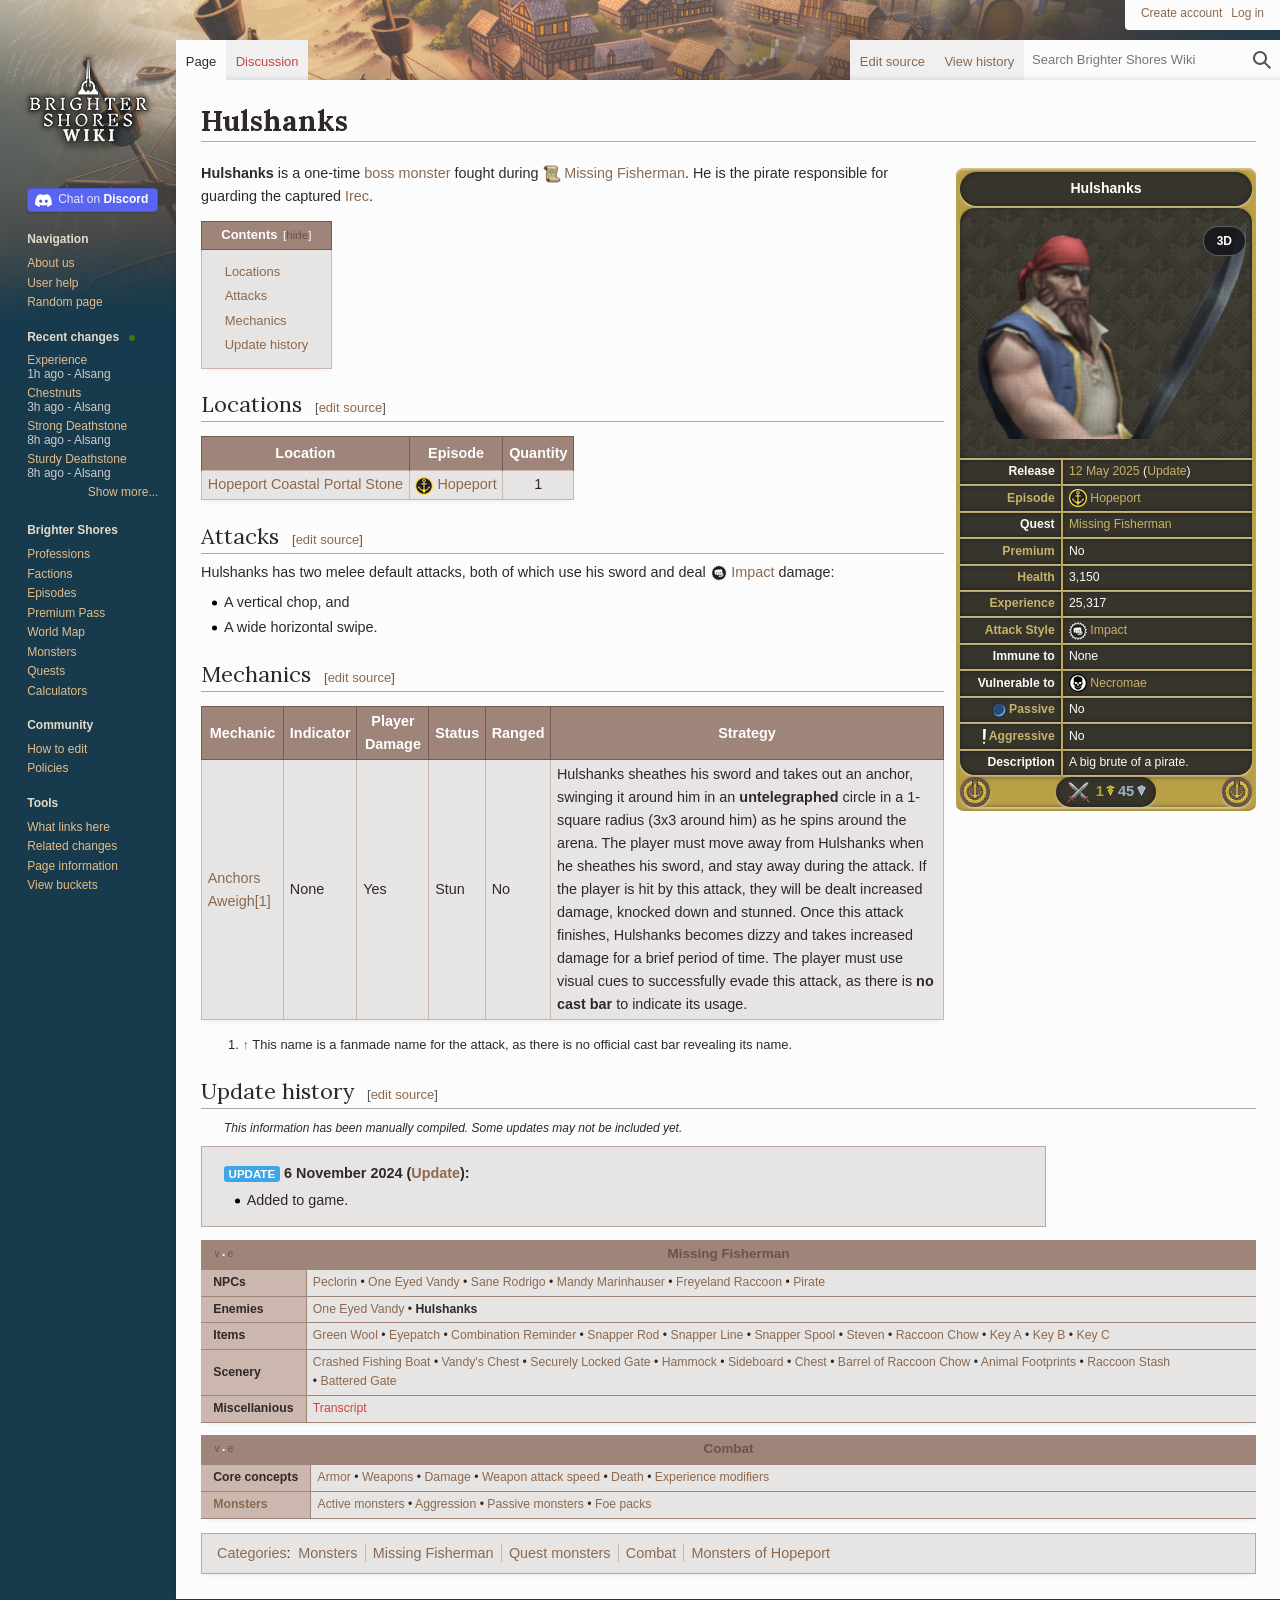
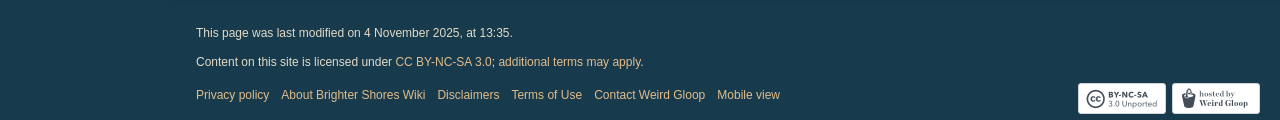
<file: Hulshanks.html>
<!DOCTYPE html>
<html class="client-nojs" lang="en-GB" dir="ltr">
<head><script>if(/Mobi|Android|iP(hone|od|ad)/i.test(navigator.userAgent))location.replace('Hulshanks_m.html'+location.hash);</script>
<meta charset="UTF-8">
<title>Hulshanks - Brighter Shores Wiki</title>


<link rel="stylesheet" href="wiki-assets/css/style07.css">

<meta name="ResourceLoaderDynamicStyles" content="">
<link rel="stylesheet" href="wiki-assets/css/style02.css">
<link rel="stylesheet" href="wiki-assets/css/style03.css">
<meta name="generator" content="MediaWiki 1.45.3">
<meta name="robots" content="max-image-preview:standard">
<meta name="format-detection" content="telephone=no">
<meta name="description" content="Hulshanks is a one-time boss monster fought during Missing Fisherman. He is the pirate responsible for guarding the captured Irec.">
<meta property="og:description" content="Hulshanks is a one-time boss monster fought during Missing Fisherman. He is the pirate responsible for guarding the captured Irec.">
<meta property="og:site_name" content="Brighter Shores Wiki">
<meta property="og:title" content="Hulshanks - Brighter Shores Wiki">
<meta property="og:type" content="article">
<meta property="og:url" content="https://brightershoreswiki.org/w/Hulshanks">
<meta property="og:image" content="https://brightershoreswiki.org/images/Hulshanks.png?e541a">
<meta property="og:image:width" content="487">
<meta property="og:image:height" content="381">
<meta name="viewport" content="width=1120">
<link rel="alternate" type="application/x-wiki" title="Edit" href="https://brightershoreswiki.org/w/Hulshanks?action=edit">
<link rel="apple-touch-icon" href="https://brightershoreswiki.org/images/Apple-touch-icon.png">
<link rel="icon" href="wiki-assets/img/fd427ca9e8e6.ico">
<link rel="search" type="application/opensearchdescription+xml" href="https://brightershoreswiki.org/rest.php/v1/search" title="Brighter Shores Wiki (en-gb)">
<link rel="EditURI" type="application/rsd+xml" href="https://brightershoreswiki.org/api.php?action=rsd">
<link rel="canonical" href="https://brightershoreswiki.org/w/Hulshanks">
<link rel="license" href="https://creativecommons.org/licenses/by-nc-sa/3.0/">
</head>
<body class="skin-vector-legacy mediawiki ltr sitedir-ltr mw-hide-empty-elt ns-0 ns-subject mw-editable page-Hulshanks rootpage-Hulshanks skin-vector action-view wgl-lightmode wgl-theme-light"><div id="mw-page-base" class="noprint"></div>
<div id="mw-head-base" class="noprint"></div>
<div id="content" class="mw-body" role="main">
	<a id="top"></a>
	<div id="siteNotice"></div>
	<div class="mw-indicators">
	</div>
	<h1 id="firstHeading" class="firstHeading mw-first-heading"><span class="mw-page-title-main">Hulshanks</span></h1>
	<div id="bodyContent" class="vector-body">
		<div id="siteSub" class="noprint">From Brighter Shores Wiki</div>
		<div id="contentSub"><div id="mw-content-subtitle"></div></div>
		<div id="contentSub2"></div>
		
		<div id="jump-to-nav"></div>
		<a class="mw-jump-link" href="#mw-head">Jump to navigation</a>
		<a class="mw-jump-link" href="#searchInput">Jump to search</a>
		<div id="mw-content-text" class="mw-body-content"><div class="mw-content-ltr mw-parser-output" lang="en-GB" dir="ltr"><table class="plainlinks infobox infobox-Monster infobox-Hopeport"><tbody><tr><th colspan="20" class="infobox-header"><span><span class="infobox-varianted-name-category">Hulshanks</span></span></th></tr><tr><td colspan="20" class="infobox-image" data-model="model/hulshanks.glb?v=69200dbe"><span typeof="mw:File"><a href="https://brightershoreswiki.org/w/File:Hulshanks.png" class="mw-file-description"><img src="wiki-assets/img/9d4fcc1017ef.png" decoding="async" loading="lazy" width="300" height="235" class="mw-file-element" srcset="wiki-assets/img/a9a396bebd1f.png 2x" data-file-width="487" data-file-height="381" /></a></span></td></tr><tr><th colspan="7">Release</th><td colspan="13"><a href="https://brightershoreswiki.org/w/12_May" title="12 May">12 May</a> <a href="https://brightershoreswiki.org/w/2025" title="2025">2025</a> (<a href="https://brightershoreswiki.org/w/Game_updates/2025-05-12" title="Game updates/2025-05-12">Update</a>)</td></tr><tr><th colspan="7"><a href="https://brightershoreswiki.org/w/Episode" class="mw-redirect" title="Episode">Episode</a></th><td colspan="13"><span data-sort-value="1"><span typeof="mw:File"><a href="https://brightershoreswiki.org/w/Hopeport" title="Hopeport"><img src="wiki-assets/img/8a98e35f2799.png" decoding="async" loading="lazy" width="18" height="18" class="mw-file-element" srcset="wiki-assets/img/536cddb82153.png 2x" data-file-width="64" data-file-height="64" /></a></span> <a href="https://brightershoreswiki.org/w/Hopeport" title="Hopeport">Hopeport</a></span></td></tr><tr><th colspan="7">Quest</th><td colspan="13"><a href="https://brightershoreswiki.org/w/Missing_Fisherman" title="Missing Fisherman">Missing Fisherman</a></td></tr><tr><th colspan="7"><a href="https://brightershoreswiki.org/w/Premium_Pass" title="Premium Pass">Premium</a></th><td colspan="13">No</td></tr><tr><th colspan="7"><a href="https://brightershoreswiki.org/w/Health" title="Health">Health</a></th><td colspan="13">3,150</td></tr><tr><th colspan="7"><a href="https://brightershoreswiki.org/w/Experience" title="Experience">Experience</a></th><td colspan="13">25,317</td></tr><tr><th colspan="7"><a href="https://brightershoreswiki.org/w/Attack_Style" title="Attack Style">Attack Style</a></th><td colspan="13"><span typeof="mw:File"><a href="https://brightershoreswiki.org/w/Impact" title="Impact"><img src="wiki-assets/img/ed8560283cbc.png" decoding="async" loading="lazy" width="18" height="18" class="mw-file-element" srcset="wiki-assets/img/5a4ea2bc504e.png 2x" data-file-width="63" data-file-height="64" /></a></span> <a href="https://brightershoreswiki.org/w/Impact" title="Impact">Impact</a></td></tr><tr><th colspan="7">Immune to</th><td colspan="13">None</td></tr><tr><th colspan="7">Vulnerable to</th><td colspan="13"><span typeof="mw:File"><a href="https://brightershoreswiki.org/w/Necromae" title="Necromae"><img src="wiki-assets/img/aec59c020c03.png" decoding="async" loading="lazy" width="18" height="18" class="mw-file-element" srcset="wiki-assets/img/9bbf222ae93f.png 2x" data-file-width="64" data-file-height="64" /></a></span> <a href="https://brightershoreswiki.org/w/Necromae" title="Necromae">Necromae</a></td></tr><tr><th colspan="7"><span typeof="mw:File"><a href="https://brightershoreswiki.org/w/Passive_activity" title="Passive activity"><img src="wiki-assets/img/e0b1ac5f4f82.png" decoding="async" loading="lazy" width="14" height="14" class="mw-file-element" srcset="wiki-assets/img/4dd945521070.png 2x" data-file-width="64" data-file-height="64" /></a></span> <a href="https://brightershoreswiki.org/w/Passive_activity" class="mw-redirect" title="Passive activity">Passive</a></th><td colspan="13">No</td></tr><tr><th colspan="7"><span typeof="mw:File"><a href="https://brightershoreswiki.org/w/Aggressive" title="Aggressive"><img src="wiki-assets/img/549d6c685e15.png" decoding="async" loading="lazy" width="3" height="15" class="mw-file-element" srcset="wiki-assets/img/7091705889c3.png 2x" data-file-width="22" data-file-height="107" /></a></span> <a href="https://brightershoreswiki.org/w/Aggressive" class="mw-redirect" title="Aggressive">Aggressive</a></th><td colspan="13">No</td></tr><tr><th colspan="7">Description</th><td colspan="13">A big brute of a pirate.</td></tr><tr class="infobox-bubble-row"><td colspan="20" class="infobox-bubble-item"><span class="mw-default-size" typeof="mw:File"><a href="https://brightershoreswiki.org/w/Combat" title="Combat"><img src="wiki-assets/img/a77d537dda83.png" decoding="async" loading="lazy" width="32" height="30" class="mw-file-element" srcset="wiki-assets/img/cc85a0d29028.png 2x" data-file-width="116" data-file-height="108" /></a></span> <span style="color:#afa134;font-weight:bold">1</span><span class="mw-valign-baseline" typeof="mw:File"><span><img src="wiki-assets/img/c2c2b851a122.png" decoding="async" loading="lazy" width="9" height="11" class="mw-file-element" srcset="wiki-assets/img/69b8637f85cb.png 2x" data-file-width="40" data-file-height="48" /></span></span> <span style="color:#a0aec7;font-weight:bold">45</span><span class="mw-valign-baseline" typeof="mw:File"><span><img src="wiki-assets/img/62096b4a3649.png" decoding="async" loading="lazy" width="9" height="11" class="mw-file-element" srcset="wiki-assets/img/49ee96fb5b55.png 2x" data-file-width="40" data-file-height="48" /></span></span></td></tr></tbody></table>
<p><b>Hulshanks</b> is a one-time <a href="https://brightershoreswiki.org/w/Monsters#Boss_monsters" title="Monsters">boss monster</a> fought during <span class="plink-template"><span typeof="mw:File"><a href="https://brightershoreswiki.org/w/Missing_Fisherman" title="Missing Fisherman"><img src="wiki-assets/img/d90a0f7a122d.png" decoding="async" loading="lazy" width="18" height="18" class="mw-file-element" srcset="wiki-assets/img/890fccdefa21.png 2x" data-file-width="127" data-file-height="128" /></a></span></span><a href="https://brightershoreswiki.org/w/Missing_Fisherman" title="Missing Fisherman">Missing Fisherman</a>. He is the pirate responsible for guarding the captured <a href="https://brightershoreswiki.org/w/Irec" title="Irec">Irec</a>.
</p>
<div id="toc" class="toc" role="navigation" aria-labelledby="mw-toc-heading"><input type="checkbox" role="button" id="toctogglecheckbox" class="toctogglecheckbox" style="display:none" /><div class="toctitle" lang="en-GB" dir="ltr"><h2 id="mw-toc-heading">Contents</h2><span class="toctogglespan"><label class="toctogglelabel" for="toctogglecheckbox"></label></span></div>
<ul>
<li class="toclevel-1 tocsection-1"><a href="#Locations"><span class="tocnumber">1</span> <span class="toctext">Locations</span></a></li>
<li class="toclevel-1 tocsection-2"><a href="#Attacks"><span class="tocnumber">2</span> <span class="toctext">Attacks</span></a></li>
<li class="toclevel-1 tocsection-3"><a href="#Mechanics"><span class="tocnumber">3</span> <span class="toctext">Mechanics</span></a></li>
<li class="toclevel-1 tocsection-4"><a href="#Update_history"><span class="tocnumber">4</span> <span class="toctext">Update history</span></a></li>
</ul>
</div>

<div class="mw-heading mw-heading2"><h2 id="Locations">Locations</h2><span class="mw-editsection"><span class="mw-editsection-bracket">[</span><a href="https://brightershoreswiki.org/w/Hulshanks?section=1&amp;veaction=edit" title="Edit section: Locations" class="mw-editsection-visualeditor"><span>edit</span></a><span class="mw-editsection-divider"> | </span><a href="https://brightershoreswiki.org/w/Hulshanks?action=edit&amp;section=1" title="Edit section&#039;s source code: Locations"><span>edit source</span></a><span class="mw-editsection-bracket">]</span></span></div>
<table class="wikitable sortable filterable sticky-header loctable autosort=2,a align-center-3"><tbody><tr><th>Location</th><th>Episode</th><th>Quantity</th></tr>
<tr id="LOC&#95;1"><td><a href="https://brightershoreswiki.org/w/Hopeport_Coastal_Portal_Stone" title="Hopeport Coastal Portal Stone">Hopeport Coastal Portal Stone</a></td><td><span data-sort-value="1"><span typeof="mw:File"><a href="https://brightershoreswiki.org/w/Hopeport" title="Hopeport"><img src="wiki-assets/img/8a98e35f2799.png" decoding="async" loading="lazy" width="18" height="18" class="mw-file-element" srcset="wiki-assets/img/536cddb82153.png 2x" data-file-width="64" data-file-height="64" /></a></span> <a href="https://brightershoreswiki.org/w/Hopeport" title="Hopeport">Hopeport</a></span></td><td>1</td></tr>
</tbody></table>
<div class="mw-heading mw-heading2"><h2 id="Attacks">Attacks</h2><span class="mw-editsection"><span class="mw-editsection-bracket">[</span><a href="https://brightershoreswiki.org/w/Hulshanks?section=2&amp;veaction=edit" title="Edit section: Attacks" class="mw-editsection-visualeditor"><span>edit</span></a><span class="mw-editsection-divider"> | </span><a href="https://brightershoreswiki.org/w/Hulshanks?action=edit&amp;section=2" title="Edit section&#039;s source code: Attacks"><span>edit source</span></a><span class="mw-editsection-bracket">]</span></span></div>
<p>Hulshanks has two melee default attacks, both of which use his sword and deal <span class="plink-template"><span typeof="mw:File"><a href="https://brightershoreswiki.org/w/Impact" title="Impact"><img src="wiki-assets/img/ed8560283cbc.png" decoding="async" loading="lazy" width="18" height="18" class="mw-file-element" srcset="wiki-assets/img/f38b145da4f4.png 2x" data-file-width="63" data-file-height="64" /></a></span></span><a href="https://brightershoreswiki.org/w/Impact" title="Impact">Impact</a> damage:
</p>
<ul><li>A vertical chop, and</li>
<li>A wide horizontal swipe.</li></ul>
<div class="mw-heading mw-heading2"><h2 id="Mechanics">Mechanics</h2><span class="mw-editsection"><span class="mw-editsection-bracket">[</span><a href="https://brightershoreswiki.org/w/Hulshanks?section=3&amp;veaction=edit" title="Edit section: Mechanics" class="mw-editsection-visualeditor"><span>edit</span></a><span class="mw-editsection-divider"> | </span><a href="https://brightershoreswiki.org/w/Hulshanks?action=edit&amp;section=3" title="Edit section&#039;s source code: Mechanics"><span>edit source</span></a><span class="mw-editsection-bracket">]</span></span></div>
<table class="wikitable">
<tbody><tr>
<th>Mechanic
</th>
<th>Indicator
</th>
<th>Player Damage
</th>
<th>Status
</th>
<th>Ranged
</th>
<th>Strategy
</th></tr>
<tr>
<td><a href="https://brightershoreswiki.org/w/Boss_Mechanics" title="Boss Mechanics">Anchors Aweigh<sup id="cite&#95;ref-1" class="reference"></sup></a><a href="#cite_note-1"><span class="cite-bracket">&#91;</span>1<span class="cite-bracket">&#93;</span></a>
</td>
<td>None
</td>
<td>Yes
</td>
<td>Stun
</td>
<td>No
</td>
<td>Hulshanks sheathes his sword and takes out an anchor, swinging it around him in an <b>untelegraphed</b> circle in a 1-square radius (3x3 around him) as he spins around the arena. The player must move away from Hulshanks when he sheathes his sword, and stay away during the attack. If the player is hit by this attack, they will be dealt increased damage, knocked down and stunned. Once this attack finishes, Hulshanks becomes dizzy and takes increased damage for a brief period of time. The player must use visual cues to successfully evade this attack, as there is <b>no cast bar</b> to indicate its usage.
</td></tr></tbody></table>
<div class="mw-references-wrap"><ol class="references">
<li id="cite&#95;note-1"><span class="mw-cite-backlink"><a href="#cite_ref-1">↑</a></span> <span class="reference-text">This name is a fanmade name for the attack, as there is no official cast bar revealing its name.</span>
</li>
</ol></div>
<div class="mw-heading mw-heading2"><h2 id="Update_history">Update history</h2><span class="mw-editsection"><span class="mw-editsection-bracket">[</span><a href="https://brightershoreswiki.org/w/Hulshanks?section=4&amp;veaction=edit" title="Edit section: Update history" class="mw-editsection-visualeditor"><span>edit</span></a><span class="mw-editsection-divider"> | </span><a href="https://brightershoreswiki.org/w/Hulshanks?action=edit&amp;section=4" title="Edit section&#039;s source code: Update history"><span>edit source</span></a><span class="mw-editsection-bracket">]</span></span></div>
<div class="seealso"><small>This information has been manually compiled. Some updates may not be included yet.</small></div>
<div class="update-history">
<ul><li><span class="update-list"><span class="update-type"><a href="https://brightershoreswiki.org/w/Game_updates" title="Game updates">update</a></span> <b>6 November 2024&#160;(<a href="https://brightershoreswiki.org/w/Game_updates/2025-05-12" title="Game updates/2025-05-12">Update</a>):</b></span>
<ul><li>Added to game.</li></ul></li></ul>
</div>
<table class="navbox nowraplinks mw-collapsible mw-collapsed navbox-autocollapse" data-navbox-name="Missing Fisherman"><tbody><tr><th colspan="2" class="navbox-title"><div style="float:left;text-align:left"><div class="navbar plainlinks noprint navbar-mini" style="font-weight:normal;font-size:x-small;white-space:nowrap;"><a href="https://brightershoreswiki.org/w/Template:Missing_Fisherman" title="Template:Missing Fisherman"><span title="View this template" style="">v</span></a>&#160;<span style="font-size:80%">&#8226;</span>&#160;<span class="autoconfirmed-show" style="display:none"><a class="text" href="https://brightershoreswiki.org/w/Template_talk:Missing_Fisherman"><span title="Discussion about this template" style="">t</span></a>&#160;<span style="font-size:80%">&#8226;</span>&#160;</span><a class="text" href="https://brightershoreswiki.org/w/Template:Missing_Fisherman?action=edit"><span title="Edit this template" style="">e</span></a></div></div><div class="navbox-title-name"><a href="https://brightershoreswiki.org/w/Missing_Fisherman" title="Missing Fisherman">Missing Fisherman</a></div></th></tr><tr class="navbox-group"><th class="navbox-group-title">NPCs</th><td class="navbox-list">
<ul><li><a href="https://brightershoreswiki.org/w/Peclorin" title="Peclorin">Peclorin</a></li>
<li><a href="https://brightershoreswiki.org/w/One_Eyed_Vandy" title="One Eyed Vandy">One Eyed Vandy</a></li>
<li><a href="https://brightershoreswiki.org/w/Sane_Rodrigo" title="Sane Rodrigo">Sane Rodrigo</a></li>
<li><a href="https://brightershoreswiki.org/w/Mandy_Marinhauser" title="Mandy Marinhauser">Mandy Marinhauser</a></li>
<li><a href="https://brightershoreswiki.org/w/Freyeland_Raccoon" title="Freyeland Raccoon">Freyeland Raccoon</a></li>
<li><a href="https://brightershoreswiki.org/w/Pirate" title="Pirate">Pirate</a></li></ul></td></tr><tr class="navbox-group"><th class="navbox-group-title">Enemies</th><td class="navbox-list">
<ul><li><a href="https://brightershoreswiki.org/w/One_Eyed_Vandy" title="One Eyed Vandy">One Eyed Vandy</a></li>
<li><a class="mw-selflink selflink">Hulshanks</a></li></ul></td></tr><tr class="navbox-group"><th class="navbox-group-title">Items</th><td class="navbox-list">
<ul><li><a href="https://brightershoreswiki.org/w/Green_Wool" title="Green Wool">Green Wool</a></li>
<li><a href="https://brightershoreswiki.org/w/Eyepatch" title="Eyepatch">Eyepatch</a></li>
<li><a href="https://brightershoreswiki.org/w/Combination_Reminder" title="Combination Reminder">Combination Reminder</a></li>
<li><a href="https://brightershoreswiki.org/w/Snapper_Rod" title="Snapper Rod">Snapper Rod</a></li>
<li><a href="https://brightershoreswiki.org/w/Snapper_Line" title="Snapper Line">Snapper Line</a></li>
<li><a href="https://brightershoreswiki.org/w/Snapper_Spool" title="Snapper Spool">Snapper Spool</a></li>
<li><a href="https://brightershoreswiki.org/w/Steven" class="mw-redirect" title="Steven">Steven</a></li>
<li><a href="https://brightershoreswiki.org/w/Raccoon_Chow" title="Raccoon Chow">Raccoon Chow</a></li>
<li><a href="https://brightershoreswiki.org/w/Key_A" title="Key A">Key A</a></li>
<li><a href="https://brightershoreswiki.org/w/Key_B" title="Key B">Key B</a></li>
<li><a href="https://brightershoreswiki.org/w/Key_C" title="Key C">Key C</a></li></ul></td></tr><tr class="navbox-group"><th class="navbox-group-title">Scenery</th><td class="navbox-list">
<ul><li><a href="https://brightershoreswiki.org/w/Crashed_Fishing_Boat" title="Crashed Fishing Boat">Crashed Fishing Boat</a></li>
<li><a href="https://brightershoreswiki.org/w/Vandy%27s_Chest" title="Vandy&#39;s Chest">Vandy's Chest</a></li>
<li><a href="https://brightershoreswiki.org/w/Securely_Locked_Gate" title="Securely Locked Gate">Securely Locked Gate</a></li>
<li><a href="https://brightershoreswiki.org/w/Hammock" title="Hammock">Hammock</a></li>
<li><a href="https://brightershoreswiki.org/w/Sideboard_(Missing_Fisherman)" title="Sideboard (Missing Fisherman)">Sideboard</a></li>
<li><a href="https://brightershoreswiki.org/w/Chest_(Missing_Fisherman)" title="Chest (Missing Fisherman)">Chest</a></li>
<li><a href="https://brightershoreswiki.org/w/Barrel_of_Raccoon_Chow" title="Barrel of Raccoon Chow">Barrel of Raccoon Chow</a></li>
<li><a href="https://brightershoreswiki.org/w/Animal_Footprints" title="Animal Footprints">Animal Footprints</a></li>
<li><a href="https://brightershoreswiki.org/w/Raccoon_Stash" title="Raccoon Stash">Raccoon Stash</a></li>
<li><a href="https://brightershoreswiki.org/w/Battered_Gate" title="Battered Gate">Battered Gate</a></li></ul></td></tr><tr class="navbox-group"><th class="navbox-group-title">Miscellanious</th><td class="navbox-list">
<ul><li><a href="https://brightershoreswiki.org/w/Transcript:Missing_Fisherman?action=edit&amp;redlink=1" class="new" title="Transcript:Missing Fisherman (page does not exist)">Transcript</a></li></ul></td></tr></tbody></table>
<table class="navbox nowraplinks mw-collapsible mw-collapsed navbox-autocollapse" data-navbox-name="Combat"><tbody><tr><th colspan="2" class="navbox-title"><div style="float:left;text-align:left"><div class="navbar plainlinks noprint navbar-mini" style="font-weight:normal;font-size:x-small;white-space:nowrap;"><a href="https://brightershoreswiki.org/w/Template:Combat" title="Template:Combat"><span title="View this template" style="">v</span></a>&#160;<span style="font-size:80%">&#8226;</span>&#160;<span class="autoconfirmed-show" style="display:none"><a class="text" href="https://brightershoreswiki.org/w/Template_talk:Combat"><span title="Discussion about this template" style="">t</span></a>&#160;<span style="font-size:80%">&#8226;</span>&#160;</span><a class="text" href="https://brightershoreswiki.org/w/Template:Combat?action=edit"><span title="Edit this template" style="">e</span></a></div></div><div class="navbox-title-name"><a href="https://brightershoreswiki.org/w/Combat" title="Combat">Combat</a></div></th></tr><tr class="navbox-group"><th class="navbox-group-title">Core concepts</th><td class="navbox-list">
<ul><li><a href="https://brightershoreswiki.org/w/Armor" title="Armor">Armor</a></li>
<li><a href="https://brightershoreswiki.org/w/Weapons" title="Weapons">Weapons</a></li>
<li><a href="https://brightershoreswiki.org/w/Damage" title="Damage">Damage</a></li>
<li><a href="https://brightershoreswiki.org/w/Weapon_attack_speed" title="Weapon attack speed">Weapon attack speed</a></li>
<li><a href="https://brightershoreswiki.org/w/Death" title="Death">Death</a></li>
<li><a href="https://brightershoreswiki.org/w/Experience#Combat_experience_modifiers" title="Experience">Experience modifiers</a></li></ul></td></tr><tr class="navbox-group"><th class="navbox-group-title"><a href="https://brightershoreswiki.org/w/Monsters" title="Monsters">Monsters</a></th><td class="navbox-list">
<ul><li><a href="https://brightershoreswiki.org/w/Active_monsters" title="Active monsters">Active monsters</a></li>
<li><a href="https://brightershoreswiki.org/w/Aggression" title="Aggression">Aggression</a></li>
<li><a href="https://brightershoreswiki.org/w/Passive_monsters" title="Passive monsters">Passive monsters</a></li>
<li><a href="https://brightershoreswiki.org/w/Foe_packs" title="Foe packs">Foe packs</a></li></ul></td></tr></tbody></table>
<!-- 
NewPP limit report
Parsed by mediawiki‐55b456df55‐pxj2p
Cached time: 20260701055656
Cache expiry: 172800
Reduced expiry: false
Complications: [show‐toc]
CPU time usage: 0.047 seconds
Real time usage: 0.054 seconds
Preprocessor visited node count: 362/1000000
Revision size: 1953/8388608 bytes
Post‐expand include size: 16293/8388608 bytes
Template argument size: 448/8388608 bytes
Highest expansion depth: 8/100
Expensive parser function count: 1/500
Unstrip recursion depth: 0/20
Unstrip post‐expand size: 454/5000000 bytes
Bucket time usage: 0.002/10 seconds
Lua time usage: 0.018/10.000 seconds
Lua memory usage: 1397621/367001600 bytes
-->
<!--
Transclusion expansion time report (%,ms,calls,template)
100.00%   37.858      1 -total
 49.74%   18.832      1 Template:Infobox_Monster
 11.35%    4.296      1 Template:LocLine
 10.43%    3.949      1 Template:UH
  8.06%    3.050      1 Template:Missing_Fisherman
  7.11%    2.690      2 Template:Navbox
  5.84%    2.210      2 Template:Mainonly
  5.77%    2.184      1 Template:LocTableHead
  4.92%    1.863      3 Template:Ctg
  3.19%    1.208      1 Template:Combat
-->
</div>
<div class="printfooter" data-nosnippet="">Retrieved from "<a dir="ltr" href="https://brightershoreswiki.org/w/Hulshanks?oldid=183966">https://brightershoreswiki.org/w/Hulshanks?oldid=183966</a>"</div></div>
		<div id="catlinks" class="catlinks" data-mw="interface"><div id="mw-normal-catlinks" class="mw-normal-catlinks"><a href="https://brightershoreswiki.org/w/Special:Categories" title="Special:Categories">Categories</a>: <ul><li><a href="https://brightershoreswiki.org/w/Category:Monsters" title="Category:Monsters">Monsters</a></li><li><a href="https://brightershoreswiki.org/w/Category:Missing_Fisherman" title="Category:Missing Fisherman">Missing Fisherman</a></li><li><a href="https://brightershoreswiki.org/w/Category:Quest_monsters" title="Category:Quest monsters">Quest monsters</a></li><li><a href="https://brightershoreswiki.org/w/Category:Combat" title="Category:Combat">Combat</a></li><li><a href="https://brightershoreswiki.org/w/Category:Monsters_of_Hopeport" title="Category:Monsters of Hopeport">Monsters of Hopeport</a></li></ul></div><div id="mw-hidden-catlinks" class="mw-hidden-catlinks mw-hidden-cats-hidden">Hidden category: <ul><li><a href="https://brightershoreswiki.org/w/Category:Pages_with_update_history" title="Category:Pages with update history">Pages with update history</a></li></ul></div></div>
	</div>
</div>

<div id="mw-navigation">
	<h2>Navigation menu</h2>
	<div id="mw-head">
		
<nav id="p-personal" class="mw-portlet mw-portlet-personal vector-user-menu-legacy vector-menu" aria-labelledby="p-personal-label"  >
	<h3
		id="p-personal-label"
		
		class="vector-menu-heading "
	>
		<span class="vector-menu-heading-label">Personal tools</span>
	</h3>
	<div class="vector-menu-content">
		
		<ul class="vector-menu-content-list">
			
			<li id="pt-createaccount" class="mw-list-item"><a href="https://brightershoreswiki.org/w/Special:CreateAccount?returnto=Hulshanks" title="You are encouraged to create an account and log in; however, it is not mandatory"><span>Create account</span></a></li><li id="pt-login" class="mw-list-item"><a href="https://brightershoreswiki.org/w/Special:UserLogin?returnto=Hulshanks" title="You are encouraged to log in; however, it is not mandatory [o]" accesskey="o"><span>Log in</span></a></li>
		</ul>
		
	</div>
</nav>

		<div id="left-navigation">
			
<nav id="p-associated-pages" class="mw-portlet mw-portlet-associated-pages vector-menu-tabs vector-menu-tabs-legacy vector-menu" aria-labelledby="p-associated-pages-label"  >
	<h3
		id="p-associated-pages-label"
		
		class="vector-menu-heading "
	>
		<span class="vector-menu-heading-label">associated-pages</span>
	</h3>
	<div class="vector-menu-content">
		
		<ul class="vector-menu-content-list">
			
			<li id="ca-nstab-main" class="selected vector-tab-noicon mw-list-item"><a href="https://brightershoreswiki.org/w/Hulshanks" title="View the content page [c]" accesskey="c"><span>Page</span></a></li><li id="ca-talk" class="new vector-tab-noicon mw-list-item"><a href="https://brightershoreswiki.org/w/Talk:Hulshanks?action=edit&amp;redlink=1" rel="discussion" class="new" title="Discussion about the content page (page does not exist) [t]" accesskey="t"><span>Discussion</span></a></li>
		</ul>
		
	</div>
</nav>

			
<nav id="p-variants" class="mw-portlet mw-portlet-variants emptyPortlet vector-menu-dropdown vector-menu" aria-labelledby="p-variants-label"  >
	<input type="checkbox"
		id="p-variants-checkbox"
		role="button"
		aria-haspopup="true"
		data-event-name="ui.dropdown-p-variants"
		class="vector-menu-checkbox"
		aria-labelledby="p-variants-label"
	>
	<label
		id="p-variants-label"
		
		class="vector-menu-heading "
	>
		<span class="vector-menu-heading-label">British English</span>
	</label>
	<div class="vector-menu-content">
		
		<ul class="vector-menu-content-list">
			
			
		</ul>
		
	</div>
</nav>

		</div>
		<div id="right-navigation">
			
<nav id="p-views" class="mw-portlet mw-portlet-views vector-menu-tabs vector-menu-tabs-legacy vector-menu" aria-labelledby="p-views-label"  >
	<h3
		id="p-views-label"
		
		class="vector-menu-heading "
	>
		<span class="vector-menu-heading-label">Views</span>
	</h3>
	<div class="vector-menu-content">
		
		<ul class="vector-menu-content-list">
			
			<li id="ca-view" class="selected icon mw-list-item"><a href="https://brightershoreswiki.org/w/Hulshanks"><span>Read</span></a></li><li id="ca-ve-edit" class="mw-list-item"><a href="https://brightershoreswiki.org/w/Hulshanks?veaction=edit" title="Edit this page [v]" accesskey="v"><span>Edit</span></a></li><li id="ca-edit" class="collapsible mw-list-item"><a href="https://brightershoreswiki.org/w/Hulshanks?action=edit" title="Edit the source code of this page [e]" accesskey="e"><span>Edit source</span></a></li><li id="ca-history" class="icon mw-list-item"><a href="https://brightershoreswiki.org/w/Hulshanks?action=history" title="Past revisions of this page [h]" accesskey="h"><span>View history</span></a></li>
		</ul>
		
	</div>
</nav>

			
<nav id="p-cactions" class="mw-portlet mw-portlet-cactions emptyPortlet vector-menu-dropdown vector-menu" aria-labelledby="p-cactions-label"  title="More options" >
	<input type="checkbox"
		id="p-cactions-checkbox"
		role="button"
		aria-haspopup="true"
		data-event-name="ui.dropdown-p-cactions"
		class="vector-menu-checkbox"
		aria-labelledby="p-cactions-label"
	>
	<label
		id="p-cactions-label"
		
		class="vector-menu-heading "
	>
		<span class="vector-menu-heading-label">More</span>
	</label>
	<div class="vector-menu-content">
		
		<ul class="vector-menu-content-list">
			
			
		</ul>
		
	</div>
</nav>

			
<div id="p-search" role="search" class="vector-search-box-vue  vector-search-box-show-thumbnail vector-search-box-auto-expand-width vector-search-box">
	<div class="vector-typeahead-search-container">
		<div class="cdx-typeahead-search cdx-typeahead-search--show-thumbnail cdx-typeahead-search--auto-expand-width">
			<form action="/" id="searchform" class="cdx-search-input cdx-search-input--has-end-button">
				<div id="simpleSearch" class="cdx-search-input__input-wrapper"  data-search-loc="header-navigation">
					<div class="cdx-text-input cdx-text-input--has-start-icon">
						<input
							class="cdx-text-input__input mw-searchInput" autocomplete="off"
							 type="search" name="search" placeholder="Search Brighter Shores Wiki" aria-label="Search Brighter Shores Wiki" autocapitalize="sentences" spellcheck="false" title="Search Brighter Shores Wiki [f]" accesskey="f" id="searchInput"
							>
						<span class="cdx-text-input__icon cdx-text-input__start-icon"></span>
					</div>
					<input type="hidden" name="title" value="Special:Search">
				</div>
				<button class="cdx-button cdx-search-input__end-button">Search</button>
			</form>
		</div>
	</div>
</div>

		</div>
	</div>
	
<div id="mw-panel" class="vector-legacy-sidebar">
	<div id="p-logo" role="banner">
		<a class="mw-wiki-logo" href="/"
			title="Visit the main page"></a>
	</div>
	
<nav id="p-Discord" class="mw-portlet mw-portlet-Discord vector-menu-portal portal vector-menu" aria-labelledby="p-Discord-label"  >
	<h3
		id="p-Discord-label"
		
		class="vector-menu-heading "
	>
		<span class="vector-menu-heading-label">Discord</span>
	</h3>
	<div class="vector-menu-content">
		
		<ul class="vector-menu-content-list">
			
			<li id="n-Discord" class="mw-list-item"><a rel="nofollow" target="_blank" href="https://discord.gg/E34vBhKXzY"><span>Discord</span></a></li>
		</ul>
		
	</div>
</nav>

	
<nav id="p-Navigation" class="mw-portlet mw-portlet-Navigation vector-menu-portal portal vector-menu" aria-labelledby="p-Navigation-label"  >
	<h3
		id="p-Navigation-label"
		
		class="vector-menu-heading "
	>
		<span class="vector-menu-heading-label">Navigation</span>
	</h3>
	<div class="vector-menu-content">
		
		<ul class="vector-menu-content-list">
			
			<li id="n-About-us" class="mw-list-item"><a href="https://brightershoreswiki.org/w/Brighter_Shores:About"><span>About us</span></a></li><li id="n-User-help" class="mw-list-item"><a href="https://brightershoreswiki.org/w/Brighter_Shores:User_help"><span>User help</span></a></li><li id="n-Random-page" class="mw-list-item"><a href="https://brightershoreswiki.org/w/Special:Random"><span>Random page</span></a></li>
		</ul>
		
	</div>
</nav>

<nav id="p-Recent_changes" class="mw-portlet mw-portlet-Recent_changes vector-menu-portal portal vector-menu" aria-labelledby="p-Recent_changes-label">
	<h3
		id="p-Recent_changes-label"
		
		class="vector-menu-heading "
	>
		<span class="vector-menu-heading-label">Recent changes</span>
	</h3>
	<div class="vector-menu-content">
		
		<ul class="vector-menu-content-list">
			
			
		
<li class="mw-list-item rc-sidebar-item">
  <a class="rc-sidebar-page" href="https://brightershoreswiki.org/w/Experience">Experience</a>
  <p class="rc-sidebar-user">
    <a href="https://brightershoreswiki.org/?diff=285580">1h <span class="rc-sidebar-ago">ago</span></a>&nbsp;-
    <a href="https://brightershoreswiki.org/w/Special:Contributions/Alsang">Alsang</a>
  </p>
</li>
<li class="mw-list-item rc-sidebar-item">
  <a class="rc-sidebar-page" href="https://brightershoreswiki.org/w/Chestnuts">Chestnuts</a>
  <p class="rc-sidebar-user">
    <a href="https://brightershoreswiki.org/?diff=285575">3h <span class="rc-sidebar-ago">ago</span></a>&nbsp;-
    <a href="https://brightershoreswiki.org/w/Special:Contributions/Alsang">Alsang</a>
  </p>
</li>
<li class="mw-list-item rc-sidebar-item">
  <a class="rc-sidebar-page" href="https://brightershoreswiki.org/w/Strong_Deathstone">Strong Deathstone</a>
  <p class="rc-sidebar-user">
    <a href="https://brightershoreswiki.org/?diff=285570">8h <span class="rc-sidebar-ago">ago</span></a>&nbsp;-
    <a href="https://brightershoreswiki.org/w/Special:Contributions/Alsang">Alsang</a>
  </p>
</li>
<li class="mw-list-item rc-sidebar-item">
  <a class="rc-sidebar-page" href="https://brightershoreswiki.org/w/Sturdy_Deathstone">Sturdy Deathstone</a>
  <p class="rc-sidebar-user">
    <a href="https://brightershoreswiki.org/?diff=285569">8h <span class="rc-sidebar-ago">ago</span></a>&nbsp;-
    <a href="https://brightershoreswiki.org/w/Special:Contributions/Alsang">Alsang</a>
  </p>
</li>
<li class="mw-list-item rc-sidebar-item rc-sidebar-more">
    <a class="rc-sidebar-page" href="https://brightershoreswiki.org/w/Special:RecentChanges" accesskey="r">Show more...</a>
</li></ul>
		
	</div>
</nav>

<nav id="p-Brighter_Shores" class="mw-portlet mw-portlet-Brighter_Shores vector-menu-portal portal vector-menu" aria-labelledby="p-Brighter_Shores-label"  >
	<h3
		id="p-Brighter_Shores-label"
		
		class="vector-menu-heading "
	>
		<span class="vector-menu-heading-label">Brighter Shores</span>
	</h3>
	<div class="vector-menu-content">
		
		<ul class="vector-menu-content-list">
			
			<li id="n-Professions" class="mw-list-item"><a href="https://brightershoreswiki.org/w/Professions"><span>Professions</span></a></li><li id="n-Factions" class="mw-list-item"><a href="https://brightershoreswiki.org/w/Factions"><span>Factions</span></a></li><li id="n-Episodes" class="mw-list-item"><a href="https://brightershoreswiki.org/w/Episodes"><span>Episodes</span></a></li><li id="n-Premium-Pass" class="mw-list-item"><a href="https://brightershoreswiki.org/w/Premium_Pass"><span>Premium Pass</span></a></li><li id="n-World-Map" class="mw-list-item"><a href="https://brightershoreswiki.org/w/Map"><span>World Map</span></a></li><li id="n-Monsters" class="mw-list-item"><a href="https://brightershoreswiki.org/w/Monsters"><span>Monsters</span></a></li><li id="n-Quests" class="mw-list-item"><a href="https://brightershoreswiki.org/w/Quests"><span>Quests</span></a></li><li id="n-Calculators" class="mw-list-item"><a href="https://brightershoreswiki.org/w/Calculators"><span>Calculators</span></a></li>
		</ul>
		
	</div>
</nav>

<nav id="p-Community" class="mw-portlet mw-portlet-Community vector-menu-portal portal vector-menu" aria-labelledby="p-Community-label"  >
	<h3
		id="p-Community-label"
		
		class="vector-menu-heading "
	>
		<span class="vector-menu-heading-label">Community</span>
	</h3>
	<div class="vector-menu-content">
		
		<ul class="vector-menu-content-list">
			
			<li id="n-How-to-edit" class="mw-list-item"><a href="https://brightershoreswiki.org/w/Help:Editing"><span>How to edit</span></a></li><li id="n-Policies" class="mw-list-item"><a href="https://brightershoreswiki.org/w/Brighter_Shores:Policies"><span>Policies</span></a></li>
		</ul>
		
	</div>
</nav>

<nav id="p-tb" class="mw-portlet mw-portlet-tb vector-menu-portal portal vector-menu" aria-labelledby="p-tb-label"  >
	<h3
		id="p-tb-label"
		
		class="vector-menu-heading "
	>
		<span class="vector-menu-heading-label">Tools</span>
	</h3>
	<div class="vector-menu-content">
		
		<ul class="vector-menu-content-list">
			
			<li id="t-whatlinkshere" class="mw-list-item"><a href="https://brightershoreswiki.org/w/Special:WhatLinksHere/Hulshanks" title="A list of all wiki pages that link here [j]" accesskey="j"><span>What links here</span></a></li><li id="t-recentchangeslinked" class="mw-list-item"><a href="https://brightershoreswiki.org/w/Special:RecentChangesLinked/Hulshanks" rel="nofollow" title="Recent changes in pages linked from this page [k]" accesskey="k"><span>Related changes</span></a></li><li id="t-print" class="mw-list-item"><a href="javascript:print();" rel="alternate" title="Printable version of this page [p]" accesskey="p"><span>Printable version</span></a></li><li id="t-permalink" class="mw-list-item"><a href="https://brightershoreswiki.org/w/Hulshanks?oldid=183966" title="Permanent link to this revision of this page"><span>Permanent link</span></a></li><li id="t-info" class="mw-list-item"><a href="https://brightershoreswiki.org/w/Hulshanks?action=info" title="More information about this page"><span>Page information</span></a></li><li id="n-bucket" class="mw-list-item"><a href="https://brightershoreswiki.org/w/Hulshanks?action=bucket" title="Bucket"><span>View buckets</span></a></li>
		</ul>
		<div class="after-portlet after-portlet-tb">            <a href="https://brightershoreswiki.org/hp/1782885416" style="display: none;"></a></div>
	</div>
</nav>

	
</div>

</div>

<footer id="footer" class="mw-footer" >
	<ul id="footer-info">
	<li id="footer-info-lastmod"> This page was last modified on 4 November 2025, at 13:35.</li>
	<li id="footer-info-copyright">Content on this site is licensed under <a class="external" rel="nofollow" href="https://creativecommons.org/licenses/by-nc-sa/3.0/">CC BY-NC-SA 3.0</a>; <a class="text" href="https://meta.weirdgloop.org/w/Licensing">additional terms may apply</a>.</li>
</ul>

	<ul id="footer-places">
	<li id="footer-places-privacy"><a href="https://weirdgloop.org/privacy">Privacy policy</a></li>
	<li id="footer-places-about"><a href="https://brightershoreswiki.org/w/Brighter_Shores:About">About Brighter Shores Wiki</a></li>
	<li id="footer-places-disclaimers"><a href="https://brightershoreswiki.org/w/Brighter_Shores:General_disclaimer">Disclaimers</a></li>
	<li id="footer-places-tou"><a href="https://weirdgloop.org/terms">Terms of Use</a></li>
	<li id="footer-places-contact"><a href="https://brightershoreswiki.org/w/Special:Contact">Contact Weird Gloop</a></li>
	<li id="footer-places-mobileview"><a href="https://brightershoreswiki.org/w/Hulshanks?mobileaction=toggle_view_mobile" class="noprint stopMobileRedirectToggle">Mobile view</a></li>
</ul>

	<ul id="footer-icons" class="noprint">
	<li id="footer-copyrightico"><a href="https://creativecommons.org/licenses/by-nc-sa/3.0/" target="_blank"><img src="wiki-assets/img/2277f22574ad.png" srcset="wiki-assets/img/b27d9851b41d.png 2x" alt="CC BY-NC-SA 3.0" width="88" height="31" loading="lazy"></a></li>
	<li id="footer-poweredbyico"><a href="https://weirdgloop.org" target="_blank"><img src="wiki-assets/img/5b0f778003fd.png" srcset="wiki-assets/img/340756d31956.png 2x" alt="Hosted by Weird Gloop" width="88" height="31" loading="lazy"></a></li>
</ul>

</footer>

<div class="mw-portlet mw-portlet-dock-bottom emptyPortlet vector-menu-portal portal" id="p-dock-bottom">
	<ul>
		
	</ul>
</div>




<script type="module" src="viewer/bs3d-toggle.js"></script>
</body>
</html>
</file>
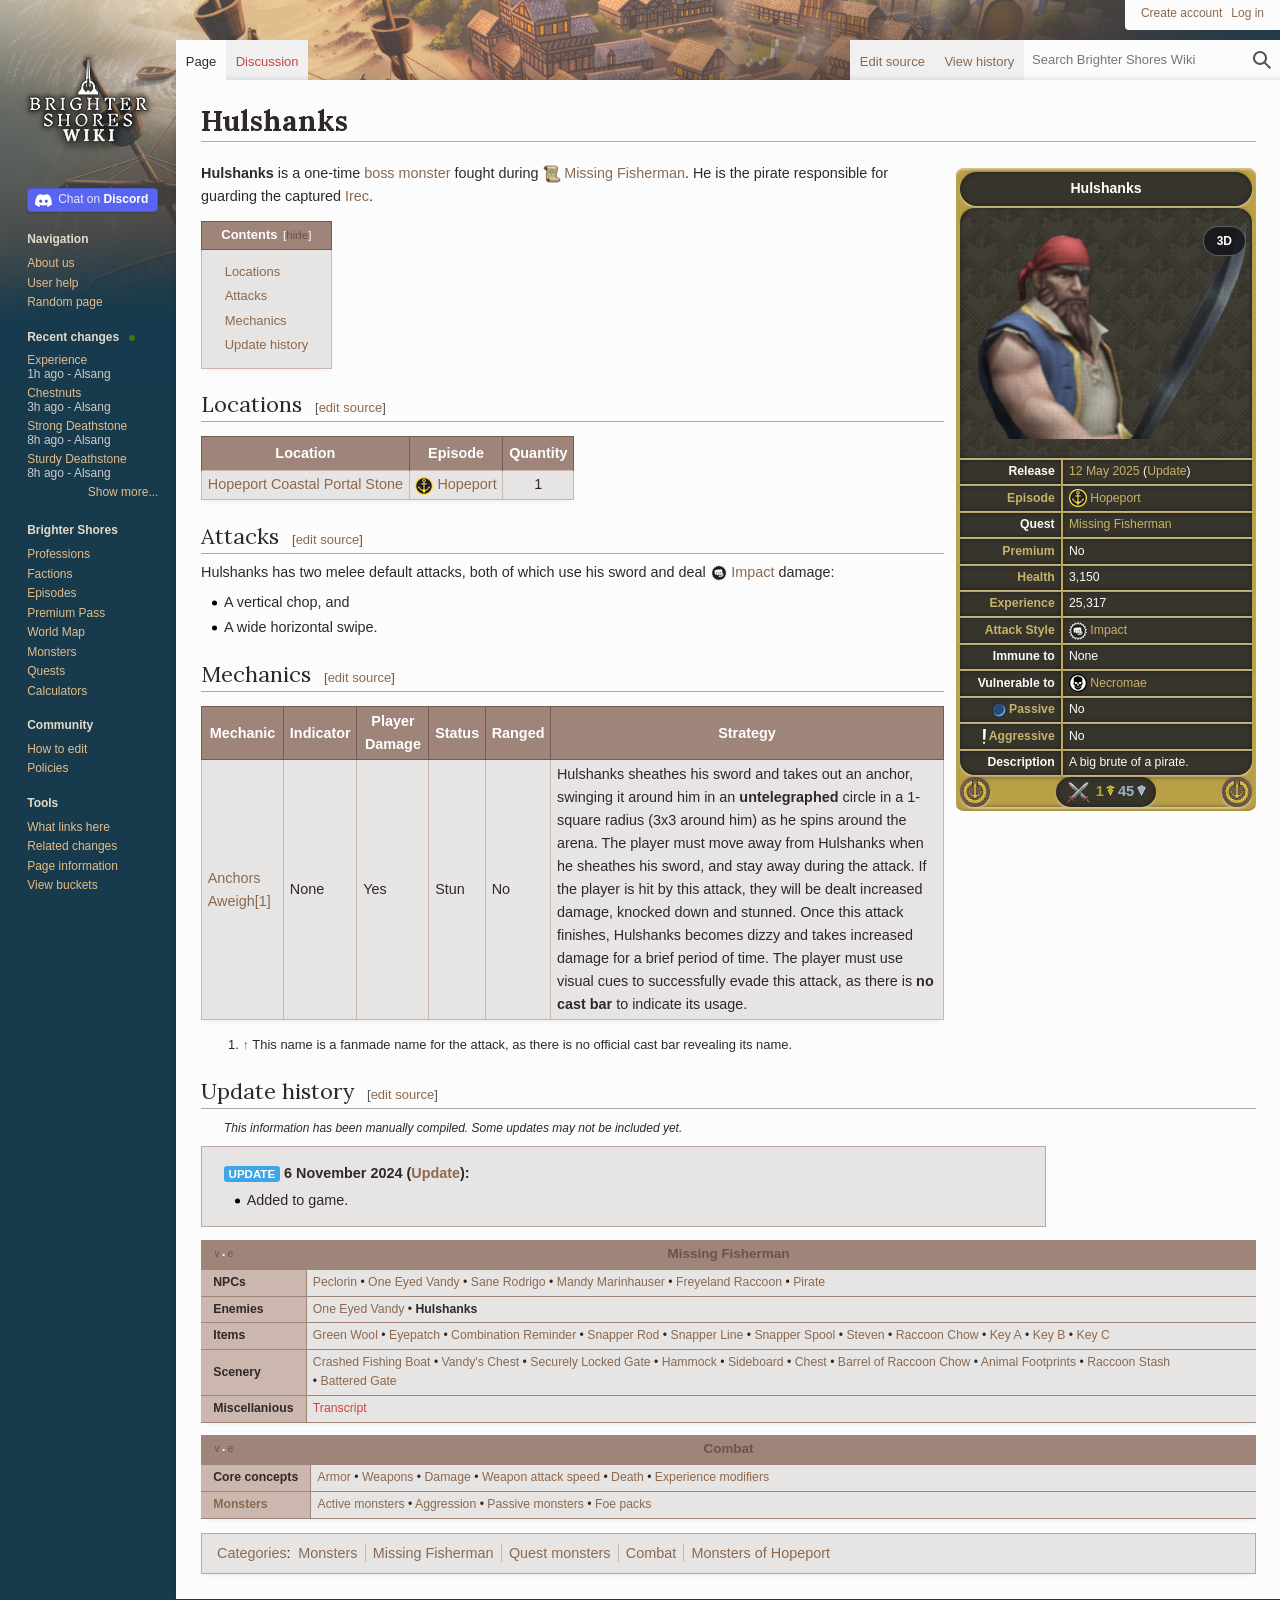
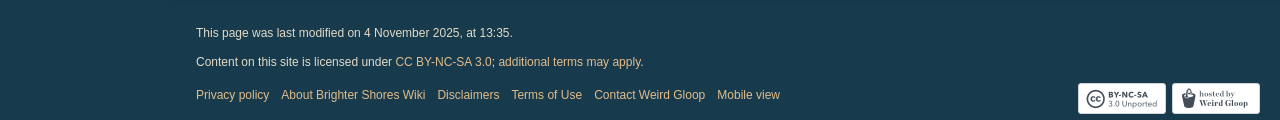
<file: Hulshanks_m.html>
<!DOCTYPE html>
<html class="client-nojs skin-theme-clientpref-day mf-expand-sections-clientpref-0 mf-font-size-clientpref-small mw-mf-amc-clientpref-0" lang="en-GB" dir="ltr">
<head><script>if(!/Mobi|Android|iP(hone|od|ad)/i.test(navigator.userAgent))location.replace('Hulshanks.html'+location.hash);</script>
<meta charset="UTF-8">
<title>Hulshanks - Brighter Shores Wiki</title>


<link rel="stylesheet" href="wiki-assets/css/style08.css">

<meta name="ResourceLoaderDynamicStyles" content="">
<link rel="stylesheet" href="wiki-assets/css/style05.css">
<link rel="stylesheet" href="wiki-assets/css/style06.css">
<meta name="generator" content="MediaWiki 1.45.3">
<meta name="robots" content="max-image-preview:standard">
<meta name="format-detection" content="telephone=no">
<meta name="description" content="Hulshanks is a one-time boss monster fought during Missing Fisherman. He is the pirate responsible for guarding the captured Irec.">
<meta property="og:description" content="Hulshanks is a one-time boss monster fought during Missing Fisherman. He is the pirate responsible for guarding the captured Irec.">
<meta property="og:site_name" content="Brighter Shores Wiki">
<meta property="og:title" content="Hulshanks - Brighter Shores Wiki">
<meta property="og:type" content="article">
<meta property="og:url" content="https://brightershoreswiki.org/w/Hulshanks">
<meta name="theme-color" content="#eaecf0">
<meta property="og:image" content="https://brightershoreswiki.org/images/Hulshanks.png?e541a">
<meta property="og:image:width" content="487">
<meta property="og:image:height" content="381">
<meta name="viewport" content="width=device-width, initial-scale=1.0, user-scalable=yes, minimum-scale=0.25, maximum-scale=5.0">
<link rel="manifest" href="https://brightershoreswiki.org/api.php?action=webapp-manifest">
<link rel="alternate" type="application/x-wiki" title="Edit" href="https://brightershoreswiki.org/w/Hulshanks?action=edit">
<link rel="apple-touch-icon" href="https://brightershoreswiki.org/images/Apple-touch-icon.png">
<link rel="icon" href="wiki-assets/img/fd427ca9e8e6.ico">
<link rel="search" type="application/opensearchdescription+xml" href="https://brightershoreswiki.org/rest.php/v1/search" title="Brighter Shores Wiki (en-gb)">
<link rel="EditURI" type="application/rsd+xml" href="https://brightershoreswiki.org/api.php?action=rsd">
<link rel="canonical" href="https://brightershoreswiki.org/w/Hulshanks">
<link rel="license" href="https://creativecommons.org/licenses/by-nc-sa/3.0/">
</head>
<body class="mediawiki ltr sitedir-ltr mw-hide-empty-elt ns-0 ns-subject mw-editable page-Hulshanks rootpage-Hulshanks issues-group-B skin-minerva action-view skin--responsive mw-mf-amc-disabled mw-mf wgl-lightmode wgl-theme-light"><div id="mw-mf-viewport">
	<div id="mw-mf-page-center">
		<a class="mw-mf-page-center__mask" href="#"></a>
		<header class="header-container header-chrome">
			<div class="minerva-header">
				<nav class="navigation-drawer toggle-list view-border-box">
					<input type="checkbox" id="main-menu-input"
						data-event-name="ui.mainmenu"
						class="toggle-list__checkbox" role="button" aria-haspopup="true" aria-expanded="false" aria-labelledby="mw-mf-main-menu-button">
					<label for="main-menu-input" id="mw-mf-main-menu-button" aria-hidden="true" class="cdx-button cdx-button--size-large cdx-button--fake-button cdx-button--fake-button--enabled cdx-button--icon-only cdx-button--weight-quiet toggle-list__toggle">
    <span class="minerva-icon minerva-icon--menu"></span>
<span></span>
</label>

					<div id="mw-mf-page-left" class="menu view-border-box">
	<ul id="p-navigation" class="toggle-list__list">
			<li class="toggle-list-item ">
				<a class="toggle-list-item__anchor menu__item--home" href="/" data-mw="interface">
					<span class="minerva-icon minerva-icon--home"></span>

					<span class="toggle-list-item__label">Home</span>
				</a>
			</li>
			<li class="toggle-list-item ">
				<a class="toggle-list-item__anchor menu__item--random" href="https://brightershoreswiki.org/w/Special:Random" data-mw="interface">
					<span class="minerva-icon minerva-icon--die"></span>

					<span class="toggle-list-item__label">Random</span>
				</a>
			</li>
	</ul>
	<ul id="p-personal" class="toggle-list__list">
			<li class="toggle-list-item ">
				<a class="toggle-list-item__anchor mw-list-item menu__item--login" href="https://brightershoreswiki.org/w/Special:UserLogin?returnto=Hulshanks" data-event-name="menu.login" data-mw="interface">
					<span class="minerva-icon minerva-icon--logIn"></span>

					<span class="toggle-list-item__label">Log in</span>
				</a>
			</li>
	</ul>
	<ul id="pt-preferences" class="toggle-list__list">
			<li class="toggle-list-item ">
				<a class="toggle-list-item__anchor menu__item--settings" href="https://brightershoreswiki.org/w/Special:MobileOptions?returnto=Hulshanks" data-event-name="menu.settings" data-mw="interface">
					<span class="minerva-icon minerva-icon--settings"></span>

					<span class="toggle-list-item__label">Settings</span>
				</a>
			</li>
	</ul>
	<ul class="hlist">
			<li class="toggle-list-item ">
				<a class="toggle-list-item__anchor menu__item--about" href="https://brightershoreswiki.org/w/Brighter_Shores:About" data-mw="interface">
					
					<span class="toggle-list-item__label">About Brighter Shores Wiki</span>
				</a>
			</li>
			<li class="toggle-list-item ">
				<a class="toggle-list-item__anchor menu__item--disclaimers" href="https://brightershoreswiki.org/w/Brighter_Shores:General_disclaimer" data-mw="interface">
					
					<span class="toggle-list-item__label">Disclaimers</span>
				</a>
			</li>
	</ul>
</div>

					<label class="main-menu-mask" for="main-menu-input"></label>
				</nav>
				<div class="branding-box">
					<a href="/">
						<span><img src="wiki-assets/img/8afa4e9e41fb.png" alt="Brighter Shores Wiki" width="135" height="50"
	style="width: 8.4375em; height: 3.125em;"/>

</span>
					</a>
				</div>
					<form role="search" action="/" method="get" class="minerva-search-form">
				<div class="search-box search-box--typeahead">
					<div class="cdx-typeahead-search cdx-typeahead-search--show-thumbnail cdx-typeahead-search--auto-expand-width">
						<div class="cdx-search-input">
							<div class="cdx-search-input__input-wrapper">
								<div class="cdx-text-input cdx-text-input--has-start-icon">
									<input type="hidden" name="title" value="Special:Search"/>
									<input class="search skin-minerva-search-trigger cdx-text-input__input" id="searchInput"
									 type="search" name="search" placeholder="Search Brighter Shores Wiki" aria-label="Search Brighter Shores Wiki" autocapitalize="sentences" spellcheck="false" title="Search Brighter Shores Wiki [f]" accesskey="f" autocomplete="off">
									<span class="cdx-text-input__icon cdx-text-input__start-icon"></span>
								</div>
							</div>
						</div>
					</div>
				</div>
				<button id="searchIcon" class="cdx-button cdx-button--size-large cdx-button--icon-only cdx-button--weight-quiet skin-minerva-search-trigger">
	    <span class="minerva-icon minerva-icon--search"></span>
<span>Search</span>
	</button>
</form>
		<nav class="minerva-user-navigation" aria-label="User navigation">
					
				</nav>
			</div>
		</header>
		<main id="content" class="mw-body">
			<div class="banner-container">
			<div id="siteNotice"></div>
			</div>
			
			<div class="pre-content heading-holder">
				<div class="page-heading">
					<h1 id="firstHeading" class="firstHeading mw-first-heading"><span class="mw-page-title-main">Hulshanks</span></h1>
					<div class="tagline"></div>
				</div>
				<nav class="page-actions-menu">
	<ul id="p-views" class="page-actions-menu__list minerva-icon-only-menu">
		<li id="language-selector" class="page-actions-menu__list-item">
				<a role="button" href="" data-mw="interface" data-event-name="menu.languages" title="Language" class="cdx-button cdx-button--size-large cdx-button--fake-button cdx-button--fake-button--enabled cdx-button--icon-only cdx-button--weight-quiet language-selector disabled">
				    <span class="minerva-icon minerva-icon--language"></span>
<span>Language</span>
				</a>
		</li>
		<li id="page-actions-watch" class="page-actions-menu__list-item">
				<a role="button" id="ca-watch" href="https://brightershoreswiki.org/w/Special:UserLogin?returnto=Hulshanks" data-event-name="menu.watch" class="cdx-button cdx-button--size-large cdx-button--fake-button cdx-button--fake-button--enabled cdx-button--icon-only cdx-button--weight-quiet menu__item--page-actions-watch">
				    <span class="minerva-icon minerva-icon--star"></span>
<span>Watch</span>
				</a>
		</li>
		<li id="page-actions-edit" class="page-actions-menu__list-item">
				<a role="button" id="ca-edit" href="https://brightershoreswiki.org/w/Hulshanks?action=edit" data-event-name="menu.edit" data-mw="interface" class="cdx-button cdx-button--size-large cdx-button--fake-button cdx-button--fake-button--enabled cdx-button--icon-only cdx-button--weight-quiet edit-page menu__item--page-actions-edit">
				    <span class="minerva-icon minerva-icon--edit"></span>
<span>Edit</span>
				</a>
		</li>
	</ul>
</nav>
				<div id="mw-content-subtitle"></div>
			</div>
			<div id="bodyContent" class="content">
				<div id="mw-content-text" class="mw-body-content"><div class="mw-content-ltr mw-parser-output" lang="en-GB" dir="ltr"><section class="mf-section-0" id="mf-section-0"><table class="plainlinks infobox infobox-Monster infobox-Hopeport"><tbody><tr><th colspan="20" class="infobox-header"><span><span class="infobox-varianted-name-category">Hulshanks</span></span></th></tr><tr><td colspan="20" class="infobox-image" data-model="model/hulshanks.glb?v=69200dbe"><span typeof="mw:File"><a href="https://brightershoreswiki.org/w/File:Hulshanks.png" class="mw-file-description"><img src="wiki-assets/img/9d4fcc1017ef.png" decoding="async" loading="lazy" width="300" height="235" class="mw-file-element" srcset="wiki-assets/img/a9a396bebd1f.png 2x" data-file-width="487" data-file-height="381"/></a></span></td></tr><tr><th colspan="7">Release</th><td colspan="13"><a href="https://brightershoreswiki.org/w/12_May" title="12 May">12 May</a> <a href="https://brightershoreswiki.org/w/2025" title="2025">2025</a> (<a href="https://brightershoreswiki.org/w/Game_updates/2025-05-12" title="Game updates/2025-05-12">Update</a>)</td></tr><tr><th colspan="7"><a href="https://brightershoreswiki.org/w/Episode" class="mw-redirect" title="Episode">Episode</a></th><td colspan="13"><span data-sort-value="1"><span typeof="mw:File"><a href="https://brightershoreswiki.org/w/Hopeport" title="Hopeport"><img src="wiki-assets/img/8a98e35f2799.png" decoding="async" loading="lazy" width="18" height="18" class="mw-file-element" srcset="wiki-assets/img/536cddb82153.png 2x" data-file-width="64" data-file-height="64"/></a></span> <a href="https://brightershoreswiki.org/w/Hopeport" title="Hopeport">Hopeport</a></span></td></tr><tr><th colspan="7">Quest</th><td colspan="13"><a href="https://brightershoreswiki.org/w/Missing_Fisherman" title="Missing Fisherman">Missing Fisherman</a></td></tr><tr><th colspan="7"><a href="https://brightershoreswiki.org/w/Premium_Pass" title="Premium Pass">Premium</a></th><td colspan="13">No</td></tr><tr><th colspan="7"><a href="https://brightershoreswiki.org/w/Health" title="Health">Health</a></th><td colspan="13">3,150</td></tr><tr><th colspan="7"><a href="https://brightershoreswiki.org/w/Experience" title="Experience">Experience</a></th><td colspan="13">25,317</td></tr><tr><th colspan="7"><a href="https://brightershoreswiki.org/w/Attack_Style" title="Attack Style">Attack Style</a></th><td colspan="13"><span typeof="mw:File"><a href="https://brightershoreswiki.org/w/Impact" title="Impact"><img src="wiki-assets/img/ed8560283cbc.png" decoding="async" loading="lazy" width="18" height="18" class="mw-file-element" srcset="wiki-assets/img/5a4ea2bc504e.png 2x" data-file-width="63" data-file-height="64"/></a></span> <a href="https://brightershoreswiki.org/w/Impact" title="Impact">Impact</a></td></tr><tr><th colspan="7">Immune to</th><td colspan="13">None</td></tr><tr><th colspan="7">Vulnerable to</th><td colspan="13"><span typeof="mw:File"><a href="https://brightershoreswiki.org/w/Necromae" title="Necromae"><img src="wiki-assets/img/aec59c020c03.png" decoding="async" loading="lazy" width="18" height="18" class="mw-file-element" srcset="wiki-assets/img/9bbf222ae93f.png 2x" data-file-width="64" data-file-height="64"/></a></span> <a href="https://brightershoreswiki.org/w/Necromae" title="Necromae">Necromae</a></td></tr><tr><th colspan="7"><span typeof="mw:File"><a href="https://brightershoreswiki.org/w/Passive_activity" title="Passive activity"><img src="wiki-assets/img/e0b1ac5f4f82.png" decoding="async" loading="lazy" width="14" height="14" class="mw-file-element" srcset="wiki-assets/img/4dd945521070.png 2x" data-file-width="64" data-file-height="64"/></a></span> <a href="https://brightershoreswiki.org/w/Passive_activity" class="mw-redirect" title="Passive activity">Passive</a></th><td colspan="13">No</td></tr><tr><th colspan="7"><span typeof="mw:File"><a href="https://brightershoreswiki.org/w/Aggressive" title="Aggressive"><img src="wiki-assets/img/549d6c685e15.png" decoding="async" loading="lazy" width="3" height="15" class="mw-file-element" srcset="wiki-assets/img/7091705889c3.png 2x" data-file-width="22" data-file-height="107"/></a></span> <a href="https://brightershoreswiki.org/w/Aggressive" class="mw-redirect" title="Aggressive">Aggressive</a></th><td colspan="13">No</td></tr><tr><th colspan="7">Description</th><td colspan="13">A big brute of a pirate.</td></tr><tr class="infobox-bubble-row"><td colspan="20" class="infobox-bubble-item"><span class="mw-default-size" typeof="mw:File"><a href="https://brightershoreswiki.org/w/Combat" title="Combat"><img src="wiki-assets/img/a77d537dda83.png" decoding="async" loading="lazy" width="32" height="30" class="mw-file-element" srcset="wiki-assets/img/cc85a0d29028.png 2x" data-file-width="116" data-file-height="108"/></a></span> <span style="color:#afa134;font-weight:bold">1</span><span class="mw-valign-baseline" typeof="mw:File"><span><img src="wiki-assets/img/c2c2b851a122.png" decoding="async" loading="lazy" width="9" height="11" class="mw-file-element" srcset="wiki-assets/img/69b8637f85cb.png 2x" data-file-width="40" data-file-height="48"/></span></span> <span style="color:#a0aec7;font-weight:bold">45</span><span class="mw-valign-baseline" typeof="mw:File"><span><img src="wiki-assets/img/62096b4a3649.png" decoding="async" loading="lazy" width="9" height="11" class="mw-file-element" srcset="wiki-assets/img/49ee96fb5b55.png 2x" data-file-width="40" data-file-height="48"/></span></span></td></tr></tbody></table>
<p><b>Hulshanks</b> is a one-time <a href="https://brightershoreswiki.org/w/Monsters#Boss_monsters" title="Monsters">boss monster</a> fought during <span class="plink-template"><span typeof="mw:File"><a href="https://brightershoreswiki.org/w/Missing_Fisherman" title="Missing Fisherman"><img src="wiki-assets/img/d90a0f7a122d.png" decoding="async" loading="lazy" width="18" height="18" class="mw-file-element" srcset="wiki-assets/img/890fccdefa21.png 2x" data-file-width="127" data-file-height="128"/></a></span></span><a href="https://brightershoreswiki.org/w/Missing_Fisherman" title="Missing Fisherman">Missing Fisherman</a>. He is the pirate responsible for guarding the captured <a href="https://brightershoreswiki.org/w/Irec" title="Irec">Irec</a>.
</p>


</section><div class="mw-heading mw-heading2 section-heading" onclick="mfTempOpenSection(1)"><span class="indicator mf-icon mf-icon-expand mf-icon--small"></span><h2 id="Locations">Locations</h2><span class="mw-editsection">
<a role="button" href="https://brightershoreswiki.org/w/Hulshanks?action=edit&amp;section=1" title="Edit section: Locations" class="cdx-button cdx-button--size-large cdx-button--fake-button cdx-button--fake-button--enabled cdx-button--icon-only cdx-button--weight-quiet ">
    <span class="minerva-icon minerva-icon--edit"></span>
<span>edit</span>
</a>

</span>

</div><section class="mf-section-1 collapsible-block" id="mf-section-1">
<table class="wikitable sortable filterable sticky-header loctable autosort=2,a align-center-3"><tbody><tr><th>Location</th><th>Episode</th><th>Quantity</th></tr>
<tr id="LOC_1"><td><a href="https://brightershoreswiki.org/w/Hopeport_Coastal_Portal_Stone" title="Hopeport Coastal Portal Stone">Hopeport Coastal Portal Stone</a></td><td><span data-sort-value="1"><span typeof="mw:File"><a href="https://brightershoreswiki.org/w/Hopeport" title="Hopeport"><img src="wiki-assets/img/8a98e35f2799.png" decoding="async" loading="lazy" width="18" height="18" class="mw-file-element" srcset="wiki-assets/img/536cddb82153.png 2x" data-file-width="64" data-file-height="64"/></a></span> <a href="https://brightershoreswiki.org/w/Hopeport" title="Hopeport">Hopeport</a></span></td><td>1</td></tr>
</tbody></table>
</section><div class="mw-heading mw-heading2 section-heading" onclick="mfTempOpenSection(2)"><span class="indicator mf-icon mf-icon-expand mf-icon--small"></span><h2 id="Attacks">Attacks</h2><span class="mw-editsection">
<a role="button" href="https://brightershoreswiki.org/w/Hulshanks?action=edit&amp;section=2" title="Edit section: Attacks" class="cdx-button cdx-button--size-large cdx-button--fake-button cdx-button--fake-button--enabled cdx-button--icon-only cdx-button--weight-quiet ">
    <span class="minerva-icon minerva-icon--edit"></span>
<span>edit</span>
</a>

</span>

</div><section class="mf-section-2 collapsible-block" id="mf-section-2">
<p>Hulshanks has two melee default attacks, both of which use his sword and deal <span class="plink-template"><span typeof="mw:File"><a href="https://brightershoreswiki.org/w/Impact" title="Impact"><img src="wiki-assets/img/ed8560283cbc.png" decoding="async" loading="lazy" width="18" height="18" class="mw-file-element" srcset="wiki-assets/img/f38b145da4f4.png 2x" data-file-width="63" data-file-height="64"/></a></span></span><a href="https://brightershoreswiki.org/w/Impact" title="Impact">Impact</a> damage:
</p>
<ul><li>A vertical chop, and</li>
<li>A wide horizontal swipe.</li></ul>
</section><div class="mw-heading mw-heading2 section-heading" onclick="mfTempOpenSection(3)"><span class="indicator mf-icon mf-icon-expand mf-icon--small"></span><h2 id="Mechanics">Mechanics</h2><span class="mw-editsection">
<a role="button" href="https://brightershoreswiki.org/w/Hulshanks?action=edit&amp;section=3" title="Edit section: Mechanics" class="cdx-button cdx-button--size-large cdx-button--fake-button cdx-button--fake-button--enabled cdx-button--icon-only cdx-button--weight-quiet ">
    <span class="minerva-icon minerva-icon--edit"></span>
<span>edit</span>
</a>

</span>

</div><section class="mf-section-3 collapsible-block" id="mf-section-3">
<table class="wikitable">
<tbody><tr>
<th>Mechanic
</th>
<th>Indicator
</th>
<th>Player Damage
</th>
<th>Status
</th>
<th>Ranged
</th>
<th>Strategy
</th></tr>
<tr>
<td><a href="https://brightershoreswiki.org/w/Boss_Mechanics" title="Boss Mechanics">Anchors Aweigh<sup id="cite_ref-1" class="reference"></sup></a><a href="#cite_note-1"><span class="cite-bracket">[</span>1<span class="cite-bracket">]</span></a>
</td>
<td>None
</td>
<td>Yes
</td>
<td>Stun
</td>
<td>No
</td>
<td>Hulshanks sheathes his sword and takes out an anchor, swinging it around him in an <b>untelegraphed</b> circle in a 1-square radius (3x3 around him) as he spins around the arena. The player must move away from Hulshanks when he sheathes his sword, and stay away during the attack. If the player is hit by this attack, they will be dealt increased damage, knocked down and stunned. Once this attack finishes, Hulshanks becomes dizzy and takes increased damage for a brief period of time. The player must use visual cues to successfully evade this attack, as there is <b>no cast bar</b> to indicate its usage.
</td></tr></tbody></table>
<div class="mw-references-wrap"><ol class="references">
<li id="cite_note-1"><span class="mw-cite-backlink"><a href="#cite_ref-1">↑</a></span> <span class="reference-text">This name is a fanmade name for the attack, as there is no official cast bar revealing its name.</span>
</li>
</ol></div>
</section><div class="mw-heading mw-heading2 section-heading" onclick="mfTempOpenSection(4)"><span class="indicator mf-icon mf-icon-expand mf-icon--small"></span><h2 id="Update_history">Update history</h2><span class="mw-editsection">
<a role="button" href="https://brightershoreswiki.org/w/Hulshanks?action=edit&amp;section=4" title="Edit section: Update history" class="cdx-button cdx-button--size-large cdx-button--fake-button cdx-button--fake-button--enabled cdx-button--icon-only cdx-button--weight-quiet ">
    <span class="minerva-icon minerva-icon--edit"></span>
<span>edit</span>
</a>

</span>

</div><section class="mf-section-4 collapsible-block" id="mf-section-4">
<div class="seealso"><small>This information has been manually compiled. Some updates may not be included yet.</small></div>
<div class="update-history">
<ul><li><span class="update-list"><span class="update-type"><a href="https://brightershoreswiki.org/w/Game_updates" title="Game updates">update</a></span> <b>6 November 2024 (<a href="https://brightershoreswiki.org/w/Game_updates/2025-05-12" title="Game updates/2025-05-12">Update</a>):</b></span>
<ul><li>Added to game.</li></ul></li></ul>
</div>
<table class="navbox nowraplinks mw-collapsible mw-collapsed navbox-autocollapse" data-navbox-name="Missing Fisherman"><tbody><tr><th colspan="2" class="navbox-title"><div style="float:left;text-align:left"><div class="navbar plainlinks noprint navbar-mini" style="font-weight:normal;font-size:x-small;white-space:nowrap;"><a href="https://brightershoreswiki.org/w/Template:Missing_Fisherman" title="Template:Missing Fisherman"><span title="View this template" style="">v</span></a> <span style="font-size:80%">•</span> <span class="autoconfirmed-show" style="display:none"><a class="text" href="https://brightershoreswiki.org/w/Template_talk:Missing_Fisherman"><span title="Discussion about this template" style="">t</span></a> <span style="font-size:80%">•</span> </span><a class="text" href="https://brightershoreswiki.org/w/Template:Missing_Fisherman?action=edit"><span title="Edit this template" style="">e</span></a></div></div><div class="navbox-title-name"><a href="https://brightershoreswiki.org/w/Missing_Fisherman" title="Missing Fisherman">Missing Fisherman</a></div></th></tr><tr class="navbox-group"><th class="navbox-group-title">NPCs</th><td class="navbox-list">
<ul><li><a href="https://brightershoreswiki.org/w/Peclorin" title="Peclorin">Peclorin</a></li>
<li><a href="https://brightershoreswiki.org/w/One_Eyed_Vandy" title="One Eyed Vandy">One Eyed Vandy</a></li>
<li><a href="https://brightershoreswiki.org/w/Sane_Rodrigo" title="Sane Rodrigo">Sane Rodrigo</a></li>
<li><a href="https://brightershoreswiki.org/w/Mandy_Marinhauser" title="Mandy Marinhauser">Mandy Marinhauser</a></li>
<li><a href="https://brightershoreswiki.org/w/Freyeland_Raccoon" title="Freyeland Raccoon">Freyeland Raccoon</a></li>
<li><a href="https://brightershoreswiki.org/w/Pirate" title="Pirate">Pirate</a></li></ul></td></tr><tr class="navbox-group"><th class="navbox-group-title">Enemies</th><td class="navbox-list">
<ul><li><a href="https://brightershoreswiki.org/w/One_Eyed_Vandy" title="One Eyed Vandy">One Eyed Vandy</a></li>
<li><a class="mw-selflink selflink">Hulshanks</a></li></ul></td></tr><tr class="navbox-group"><th class="navbox-group-title">Items</th><td class="navbox-list">
<ul><li><a href="https://brightershoreswiki.org/w/Green_Wool" title="Green Wool">Green Wool</a></li>
<li><a href="https://brightershoreswiki.org/w/Eyepatch" title="Eyepatch">Eyepatch</a></li>
<li><a href="https://brightershoreswiki.org/w/Combination_Reminder" title="Combination Reminder">Combination Reminder</a></li>
<li><a href="https://brightershoreswiki.org/w/Snapper_Rod" title="Snapper Rod">Snapper Rod</a></li>
<li><a href="https://brightershoreswiki.org/w/Snapper_Line" title="Snapper Line">Snapper Line</a></li>
<li><a href="https://brightershoreswiki.org/w/Snapper_Spool" title="Snapper Spool">Snapper Spool</a></li>
<li><a href="https://brightershoreswiki.org/w/Steven" class="mw-redirect" title="Steven">Steven</a></li>
<li><a href="https://brightershoreswiki.org/w/Raccoon_Chow" title="Raccoon Chow">Raccoon Chow</a></li>
<li><a href="https://brightershoreswiki.org/w/Key_A" title="Key A">Key A</a></li>
<li><a href="https://brightershoreswiki.org/w/Key_B" title="Key B">Key B</a></li>
<li><a href="https://brightershoreswiki.org/w/Key_C" title="Key C">Key C</a></li></ul></td></tr><tr class="navbox-group"><th class="navbox-group-title">Scenery</th><td class="navbox-list">
<ul><li><a href="https://brightershoreswiki.org/w/Crashed_Fishing_Boat" title="Crashed Fishing Boat">Crashed Fishing Boat</a></li>
<li><a href="https://brightershoreswiki.org/w/Vandy%27s_Chest" title="Vandy's Chest">Vandy's Chest</a></li>
<li><a href="https://brightershoreswiki.org/w/Securely_Locked_Gate" title="Securely Locked Gate">Securely Locked Gate</a></li>
<li><a href="https://brightershoreswiki.org/w/Hammock" title="Hammock">Hammock</a></li>
<li><a href="https://brightershoreswiki.org/w/Sideboard_(Missing_Fisherman)" title="Sideboard (Missing Fisherman)">Sideboard</a></li>
<li><a href="https://brightershoreswiki.org/w/Chest_(Missing_Fisherman)" title="Chest (Missing Fisherman)">Chest</a></li>
<li><a href="https://brightershoreswiki.org/w/Barrel_of_Raccoon_Chow" title="Barrel of Raccoon Chow">Barrel of Raccoon Chow</a></li>
<li><a href="https://brightershoreswiki.org/w/Animal_Footprints" title="Animal Footprints">Animal Footprints</a></li>
<li><a href="https://brightershoreswiki.org/w/Raccoon_Stash" title="Raccoon Stash">Raccoon Stash</a></li>
<li><a href="https://brightershoreswiki.org/w/Battered_Gate" title="Battered Gate">Battered Gate</a></li></ul></td></tr><tr class="navbox-group"><th class="navbox-group-title">Miscellanious</th><td class="navbox-list">
<ul><li><a href="https://brightershoreswiki.org/w/Transcript:Missing_Fisherman?action=edit&amp;redlink=1" class="new" title="Transcript:Missing Fisherman (page does not exist)">Transcript</a></li></ul></td></tr></tbody></table>
<table class="navbox nowraplinks mw-collapsible mw-collapsed navbox-autocollapse" data-navbox-name="Combat"><tbody><tr><th colspan="2" class="navbox-title"><div style="float:left;text-align:left"><div class="navbar plainlinks noprint navbar-mini" style="font-weight:normal;font-size:x-small;white-space:nowrap;"><a href="https://brightershoreswiki.org/w/Template:Combat" title="Template:Combat"><span title="View this template" style="">v</span></a> <span style="font-size:80%">•</span> <span class="autoconfirmed-show" style="display:none"><a class="text" href="https://brightershoreswiki.org/w/Template_talk:Combat"><span title="Discussion about this template" style="">t</span></a> <span style="font-size:80%">•</span> </span><a class="text" href="https://brightershoreswiki.org/w/Template:Combat?action=edit"><span title="Edit this template" style="">e</span></a></div></div><div class="navbox-title-name"><a href="https://brightershoreswiki.org/w/Combat" title="Combat">Combat</a></div></th></tr><tr class="navbox-group"><th class="navbox-group-title">Core concepts</th><td class="navbox-list">
<ul><li><a href="https://brightershoreswiki.org/w/Armor" title="Armor">Armor</a></li>
<li><a href="https://brightershoreswiki.org/w/Weapons" title="Weapons">Weapons</a></li>
<li><a href="https://brightershoreswiki.org/w/Damage" title="Damage">Damage</a></li>
<li><a href="https://brightershoreswiki.org/w/Weapon_attack_speed" title="Weapon attack speed">Weapon attack speed</a></li>
<li><a href="https://brightershoreswiki.org/w/Death" title="Death">Death</a></li>
<li><a href="https://brightershoreswiki.org/w/Experience#Combat_experience_modifiers" title="Experience">Experience modifiers</a></li></ul></td></tr><tr class="navbox-group"><th class="navbox-group-title"><a href="https://brightershoreswiki.org/w/Monsters" title="Monsters">Monsters</a></th><td class="navbox-list">
<ul><li><a href="https://brightershoreswiki.org/w/Active_monsters" title="Active monsters">Active monsters</a></li>
<li><a href="https://brightershoreswiki.org/w/Aggression" title="Aggression">Aggression</a></li>
<li><a href="https://brightershoreswiki.org/w/Passive_monsters" title="Passive monsters">Passive monsters</a></li>
<li><a href="https://brightershoreswiki.org/w/Foe_packs" title="Foe packs">Foe packs</a></li></ul></td></tr></tbody></table>
<!-- 
NewPP limit report
Parsed by mediawiki‐6b6fdbffc4‐46ksj
Cached time: 20260703125114
Cache expiry: 172800
Reduced expiry: false
Complications: [show‐toc]
CPU time usage: 0.043 seconds
Real time usage: 0.049 seconds
Preprocessor visited node count: 362/1000000
Revision size: 1953/8388608 bytes
Post‐expand include size: 16293/8388608 bytes
Template argument size: 448/8388608 bytes
Highest expansion depth: 8/100
Expensive parser function count: 1/500
Unstrip recursion depth: 0/20
Unstrip post‐expand size: 454/5000000 bytes
Bucket time usage: 0.001/10 seconds
Lua time usage: 0.014/10.000 seconds
Lua memory usage: 1397621/367001600 bytes
-->
<!--
Transclusion expansion time report (%,ms,calls,template)
100.00%   31.193      1 -total
 54.01%   16.846      1 Template:Infobox_Monster
 10.21%    3.185      1 Template:LocLine
  8.79%    2.743      1 Template:UH
  8.02%    2.503      1 Template:Missing_Fisherman
  7.63%    2.379      2 Template:Navbox
  5.48%    1.709      2 Template:Mainonly
  4.95%    1.545      1 Template:LocTableHead
  4.42%    1.380      3 Template:Ctg
  3.37%    1.051      1 Template:Combat
-->

<!-- Saved in parser cache with key en_bshoreswiki:pcache:25085:|#|:idhash:canonical and timestamp 20260703125114 and revision id 183966. Rendering was triggered because: page_view
 -->
</section></div>
<!-- MobileFormatter took 0.001 seconds -->
<div class="printfooter" data-nosnippet="">Retrieved from "<a dir="ltr" href="https://brightershoreswiki.org/w/Hulshanks?oldid=183966">https://brightershoreswiki.org/w/Hulshanks?oldid=183966</a>"</div></div>
				
			</div>
			<div class="post-content" id="page-secondary-actions">
			</div>
		</main>
		<footer class="mw-footer minerva-footer" role="contentinfo">
		  <a class="last-modified-bar" href="https://brightershoreswiki.org/w/Hulshanks?action=history">
  	<div class="post-content last-modified-bar__content">
  		 <span class="minerva-icon minerva-icon-size-medium minerva-icon--modified-history"></span>
 
  		<span class="last-modified-bar__text modified-enhancement"
  				data-user-name="Alsang"
  				data-user-gender="unknown"
  				data-timestamp="1762263303">
  				<span>Last edited on 4 November 2025, at 13:35</span>
  		</span>
  		 <span class="minerva-icon minerva-icon-size-small minerva-icon--expand"></span>
 
  	</div>
  </a>
	<div class="post-content footer-content">
			
			<div id="p-lang">
	    <h4>Languages</h4>
	    <section>
	        <ul id="p-variants" class="minerva-languages"></ul>
	        <p>This page is not available in other languages.</p>
	    </section>
	</div>
	<div class="minerva-footer-logo">
				<img src="wiki-assets/img/8afa4e9e41fb.png" alt="Brighter Shores Wiki" width="135" height="50"
	style="width: 8.4375em; height: 3.125em;"/>


				<ul id="footer-icons" class="footer-icons">
	<li id="footer-copyrightico"><a href="https://creativecommons.org/licenses/by-nc-sa/3.0/" target="_blank"><img src="wiki-assets/img/2277f22574ad.png" srcset="wiki-assets/img/b27d9851b41d.png 2x" alt="CC BY-NC-SA 3.0" width="88" height="31" loading="lazy"></a></li>
	<li id="footer-poweredbyico"><a href="https://weirdgloop.org" target="_blank"><img src="wiki-assets/img/5b0f778003fd.png" srcset="wiki-assets/img/340756d31956.png 2x" alt="Hosted by Weird Gloop" width="88" height="31" loading="lazy"></a></li>
</ul>
			</div>
			<ul id="footer-info" class="footer-info hlist hlist-separated">
	<li id="footer-info-lastmod"> This page was last modified on 4 November 2025, at 13:35.</li>
	<li id="footer-info-copyright">Content on this site is licensed under <a class="external" rel="nofollow" href="https://creativecommons.org/licenses/by-nc-sa/3.0/">CC BY-NC-SA 3.0</a>; <a class="text" href="https://meta.weirdgloop.org/w/Licensing">additional terms may apply</a>.</li>
</ul>

			<ul id="footer-places" class="footer-places hlist hlist-separated">
	<li id="footer-places-privacy"><a href="https://weirdgloop.org/privacy">Privacy policy</a></li>
	<li id="footer-places-about"><a href="https://brightershoreswiki.org/w/Brighter_Shores:About">About Brighter Shores Wiki</a></li>
	<li id="footer-places-disclaimers"><a href="https://brightershoreswiki.org/w/Brighter_Shores:General_disclaimer">Disclaimers</a></li>
	<li id="footer-places-tou"><a href="https://weirdgloop.org/terms">Terms of Use</a></li>
	<li id="footer-places-contact"><a href="https://brightershoreswiki.org/w/Special:Contact">Contact Weird Gloop</a></li>
	<li id="footer-places-desktop-toggle"><a id="mw-mf-display-toggle" href="https://brightershoreswiki.org/w/Hulshanks?mobileaction=toggle_view_desktop" data-event-name="switch_to_desktop">Desktop</a></li>
</ul>

			</div>
		</footer>
			</div>
</div>
<div class="mw-portlet mw-portlet-dock-bottom emptyPortlet" id="p-dock-bottom">
        <ul>
                
        </ul>
</div>
<div class="mw-notification-area" data-mw="interface"></div>




<script type="module" src="viewer/bs3d-toggle.js"></script>
</body>
</html>
</file>
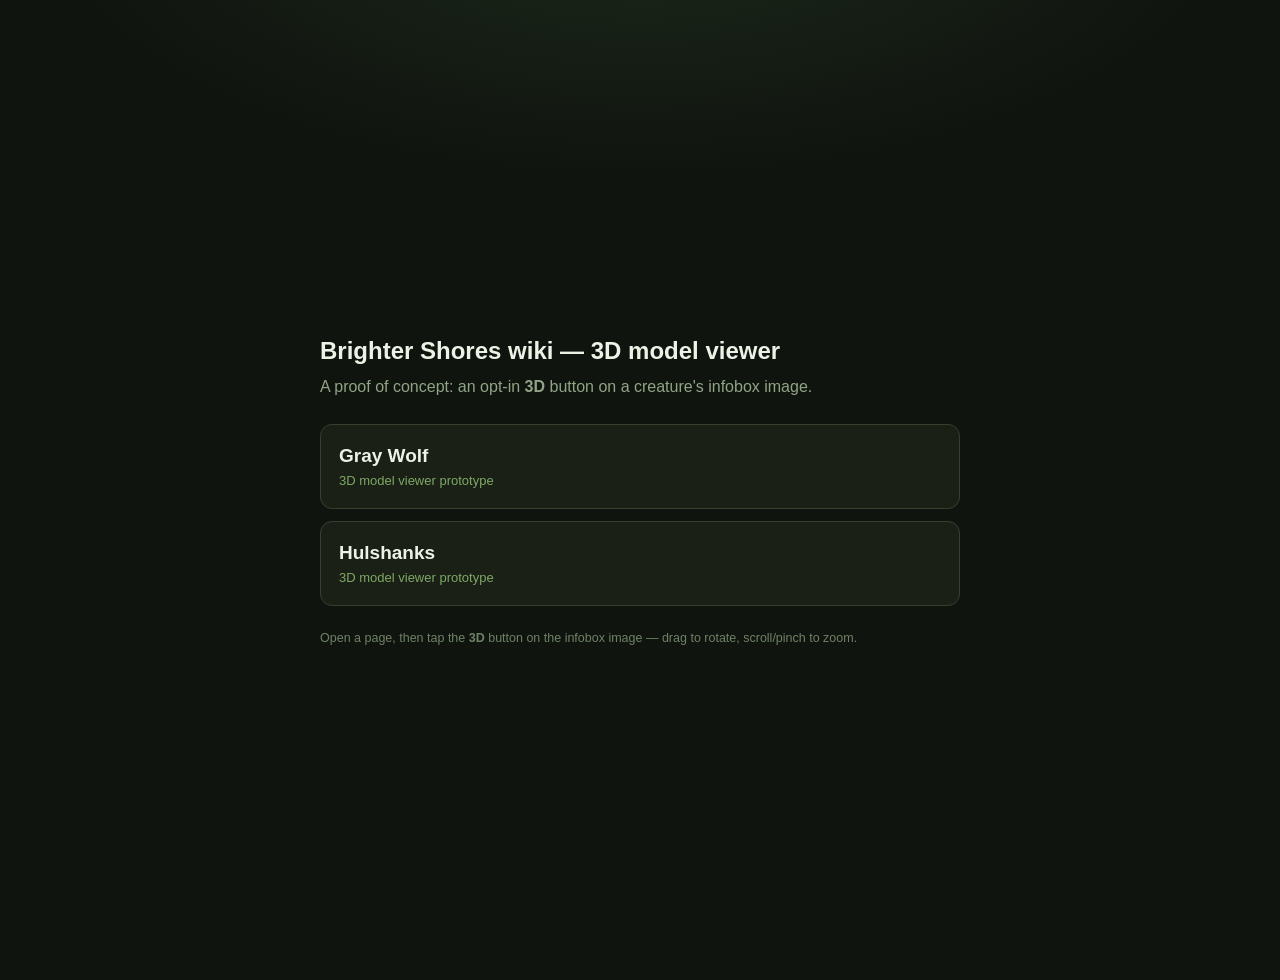
<file: mobile.html>
<!DOCTYPE html>
<html class="client-nojs skin-theme-clientpref-day mf-expand-sections-clientpref-0 mf-font-size-clientpref-small mw-mf-amc-clientpref-0" lang="en-GB" dir="ltr">
<head><script>if(!/Mobi|Android|iP(hone|od|ad)/i.test(navigator.userAgent))location.replace('index.html'+location.hash);</script>
<meta charset="UTF-8">
<title>Gray Wolf - Brighter Shores Wiki</title>


<link rel="stylesheet" href="wiki-assets/css/style04.css">

<meta name="ResourceLoaderDynamicStyles" content="">
<link rel="stylesheet" href="wiki-assets/css/style05.css">
<link rel="stylesheet" href="wiki-assets/css/style06.css">
<meta name="generator" content="MediaWiki 1.45.3">
<meta name="robots" content="max-image-preview:standard">
<meta name="format-detection" content="telephone=no">
<meta name="description" content="Gray Wolf is a variant appearance of a Wolf that appears in Hopeforest foe pack 1. The name and appearance of the variants within foe packs do not affect the experience or rewards from combat, instead these properties are only dependent on the milestone at which they are fought. For all details about...">
<meta property="og:description" content="Gray Wolf is a variant appearance of a Wolf that appears in Hopeforest foe pack 1. The name and appearance of the variants within foe packs do not affect the experience or rewards from combat, instead these properties are only dependent on the milestone at which they are fought. For all details about...">
<meta property="og:site_name" content="Brighter Shores Wiki">
<meta property="og:title" content="Gray Wolf - Brighter Shores Wiki">
<meta property="og:type" content="article">
<meta property="og:url" content="https://brightershoreswiki.org/w/Gray_Wolf">
<meta name="theme-color" content="#eaecf0">
<meta property="og:image" content="https://brightershoreswiki.org/images/Gray_Wolf.png?25b98">
<meta property="og:image:width" content="211">
<meta property="og:image:height" content="190">
<meta name="viewport" content="width=device-width, initial-scale=1.0, user-scalable=yes, minimum-scale=0.25, maximum-scale=5.0">
<link rel="manifest" href="https://brightershoreswiki.org/api.php?action=webapp-manifest">
<link rel="alternate" type="application/x-wiki" title="Edit" href="https://brightershoreswiki.org/w/Gray_Wolf?action=edit">
<link rel="apple-touch-icon" href="https://brightershoreswiki.org/images/Apple-touch-icon.png">
<link rel="icon" href="wiki-assets/img/fd427ca9e8e6.ico">
<link rel="search" type="application/opensearchdescription+xml" href="https://brightershoreswiki.org/rest.php/v1/search" title="Brighter Shores Wiki (en-gb)">
<link rel="EditURI" type="application/rsd+xml" href="https://brightershoreswiki.org/api.php?action=rsd">
<link rel="canonical" href="https://brightershoreswiki.org/w/Gray_Wolf">
<link rel="license" href="https://creativecommons.org/licenses/by-nc-sa/3.0/">
</head>
<body class="mediawiki ltr sitedir-ltr mw-hide-empty-elt ns-0 ns-subject mw-editable page-Gray_Wolf rootpage-Gray_Wolf issues-group-B skin-minerva action-view skin--responsive mw-mf-amc-disabled mw-mf wgl-lightmode wgl-theme-light"><div id="mw-mf-viewport">
	<div id="mw-mf-page-center">
		<a class="mw-mf-page-center__mask" href="#"></a>
		<header class="header-container header-chrome">
			<div class="minerva-header">
				<nav class="navigation-drawer toggle-list view-border-box">
					<input type="checkbox" id="main-menu-input"
						data-event-name="ui.mainmenu"
						class="toggle-list__checkbox" role="button" aria-haspopup="true" aria-expanded="false" aria-labelledby="mw-mf-main-menu-button">
					<label for="main-menu-input" id="mw-mf-main-menu-button" aria-hidden="true" class="cdx-button cdx-button--size-large cdx-button--fake-button cdx-button--fake-button--enabled cdx-button--icon-only cdx-button--weight-quiet toggle-list__toggle">
    <span class="minerva-icon minerva-icon--menu"></span>
<span></span>
</label>

					<div id="mw-mf-page-left" class="menu view-border-box">
	<ul id="p-navigation" class="toggle-list__list">
			<li class="toggle-list-item ">
				<a class="toggle-list-item__anchor menu__item--home" href="/" data-mw="interface">
					<span class="minerva-icon minerva-icon--home"></span>

					<span class="toggle-list-item__label">Home</span>
				</a>
			</li>
			<li class="toggle-list-item ">
				<a class="toggle-list-item__anchor menu__item--random" href="https://brightershoreswiki.org/w/Special:Random" data-mw="interface">
					<span class="minerva-icon minerva-icon--die"></span>

					<span class="toggle-list-item__label">Random</span>
				</a>
			</li>
	</ul>
	<ul id="p-personal" class="toggle-list__list">
			<li class="toggle-list-item ">
				<a class="toggle-list-item__anchor mw-list-item menu__item--login" href="https://brightershoreswiki.org/w/Special:UserLogin?returnto=Gray+Wolf" data-event-name="menu.login" data-mw="interface">
					<span class="minerva-icon minerva-icon--logIn"></span>

					<span class="toggle-list-item__label">Log in</span>
				</a>
			</li>
	</ul>
	<ul id="pt-preferences" class="toggle-list__list">
			<li class="toggle-list-item ">
				<a class="toggle-list-item__anchor menu__item--settings" href="https://brightershoreswiki.org/w/Special:MobileOptions?returnto=Gray+Wolf" data-event-name="menu.settings" data-mw="interface">
					<span class="minerva-icon minerva-icon--settings"></span>

					<span class="toggle-list-item__label">Settings</span>
				</a>
			</li>
	</ul>
	<ul class="hlist">
			<li class="toggle-list-item ">
				<a class="toggle-list-item__anchor menu__item--about" href="https://brightershoreswiki.org/w/Brighter_Shores:About" data-mw="interface">
					
					<span class="toggle-list-item__label">About Brighter Shores Wiki</span>
				</a>
			</li>
			<li class="toggle-list-item ">
				<a class="toggle-list-item__anchor menu__item--disclaimers" href="https://brightershoreswiki.org/w/Brighter_Shores:General_disclaimer" data-mw="interface">
					
					<span class="toggle-list-item__label">Disclaimers</span>
				</a>
			</li>
	</ul>
</div>

					<label class="main-menu-mask" for="main-menu-input"></label>
				</nav>
				<div class="branding-box">
					<a href="/">
						<span><img src="wiki-assets/img/8afa4e9e41fb.png" alt="Brighter Shores Wiki" width="135" height="50"
	style="width: 8.4375em; height: 3.125em;"/>

</span>
					</a>
				</div>
					<form role="search" action="/" method="get" class="minerva-search-form">
				<div class="search-box search-box--typeahead">
					<div class="cdx-typeahead-search cdx-typeahead-search--show-thumbnail cdx-typeahead-search--auto-expand-width">
						<div class="cdx-search-input">
							<div class="cdx-search-input__input-wrapper">
								<div class="cdx-text-input cdx-text-input--has-start-icon">
									<input type="hidden" name="title" value="Special:Search"/>
									<input class="search skin-minerva-search-trigger cdx-text-input__input" id="searchInput"
									 type="search" name="search" placeholder="Search Brighter Shores Wiki" aria-label="Search Brighter Shores Wiki" autocapitalize="sentences" spellcheck="false" title="Search Brighter Shores Wiki [f]" accesskey="f" autocomplete="off">
									<span class="cdx-text-input__icon cdx-text-input__start-icon"></span>
								</div>
							</div>
						</div>
					</div>
				</div>
				<button id="searchIcon" class="cdx-button cdx-button--size-large cdx-button--icon-only cdx-button--weight-quiet skin-minerva-search-trigger">
	    <span class="minerva-icon minerva-icon--search"></span>
<span>Search</span>
	</button>
</form>
		<nav class="minerva-user-navigation" aria-label="User navigation">
					
				</nav>
			</div>
		</header>
		<main id="content" class="mw-body">
			<div class="banner-container">
			<div id="siteNotice"></div>
			</div>
			
			<div class="pre-content heading-holder">
				<div class="page-heading">
					<h1 id="firstHeading" class="firstHeading mw-first-heading"><span class="mw-page-title-main">Gray Wolf</span></h1>
					<div class="tagline"></div>
				</div>
				<nav class="page-actions-menu">
	<ul id="p-views" class="page-actions-menu__list minerva-icon-only-menu">
		<li id="language-selector" class="page-actions-menu__list-item">
				<a role="button" href="" data-mw="interface" data-event-name="menu.languages" title="Language" class="cdx-button cdx-button--size-large cdx-button--fake-button cdx-button--fake-button--enabled cdx-button--icon-only cdx-button--weight-quiet language-selector disabled">
				    <span class="minerva-icon minerva-icon--language"></span>
<span>Language</span>
				</a>
		</li>
		<li id="page-actions-watch" class="page-actions-menu__list-item">
				<a role="button" id="ca-watch" href="https://brightershoreswiki.org/w/Special:UserLogin?returnto=Gray+Wolf" data-event-name="menu.watch" class="cdx-button cdx-button--size-large cdx-button--fake-button cdx-button--fake-button--enabled cdx-button--icon-only cdx-button--weight-quiet menu__item--page-actions-watch">
				    <span class="minerva-icon minerva-icon--star"></span>
<span>Watch</span>
				</a>
		</li>
		<li id="page-actions-edit" class="page-actions-menu__list-item">
				<a role="button" id="ca-edit" href="https://brightershoreswiki.org/w/Gray_Wolf?action=edit" data-event-name="menu.edit" data-mw="interface" class="cdx-button cdx-button--size-large cdx-button--fake-button cdx-button--fake-button--enabled cdx-button--icon-only cdx-button--weight-quiet edit-page menu__item--page-actions-edit">
				    <span class="minerva-icon minerva-icon--edit"></span>
<span>Edit</span>
				</a>
		</li>
	</ul>
</nav>
				<div id="mw-content-subtitle"></div>
			</div>
			<div id="bodyContent" class="content">
				<div id="mw-content-text" class="mw-body-content"><div class="mw-content-ltr mw-parser-output" lang="en-GB" dir="ltr"><section class="mf-section-0" id="mf-section-0"><div class="variants-header"><a class="mw-selflink selflink">Gray</a> • <a href="https://brightershoreswiki.org/w/Timber_Wolf" title="Timber Wolf">Timber</a> • <a href="https://brightershoreswiki.org/w/Rock_Wolf" title="Rock Wolf">Rock</a> • <a href="https://brightershoreswiki.org/w/Pack_Wolf" title="Pack Wolf">Pack</a> • <a href="https://brightershoreswiki.org/w/Proudtail_Wolf" title="Proudtail Wolf">Proudtail</a> • <a href="https://brightershoreswiki.org/w/Growling_Wolf" title="Growling Wolf">Growling</a> • <a href="https://brightershoreswiki.org/w/Powerful_Wolf" title="Powerful Wolf">Powerful</a> • <a href="https://brightershoreswiki.org/w/Frostmane_Wolf" title="Frostmane Wolf">Frostmane</a> • <a href="https://brightershoreswiki.org/w/Dire_Wolf" title="Dire Wolf">Dire</a> • <a href="https://brightershoreswiki.org/w/Terror_Wolf" title="Terror Wolf">Terror</a></div>
<table class="plainlinks infobox infobox-Foe_Pack_Variant infobox-Hopeforest"><tbody><tr><th colspan="20" class="infobox-header"><span class="infobox-varianted-name"><span class="infobox-varianted-name-variant">Gray</span><br/><span typeof="mw:File"><a href="https://brightershoreswiki.org/w/Passive_activity" title="Passive activity"><img src="wiki-assets/img/e0b1ac5f4f82.png" decoding="async" loading="lazy" width="14" height="14" class="mw-file-element" srcset="wiki-assets/img/4dd945521070.png 2x" data-file-width="64" data-file-height="64"/></a></span> <span class="infobox-varianted-name-category name-color-Monster">Wolf</span></span></th></tr><tr><td colspan="20" class="infobox-image" data-model="model/wolf.glb" data-variant="2"><span typeof="mw:File"><a href="https://brightershoreswiki.org/w/File:Gray_Wolf.png" class="mw-file-description"><img src="wiki-assets/img/0b187dbbf746.png" decoding="async" loading="lazy" width="300" height="270" class="mw-file-element" data-file-width="211" data-file-height="190"/></a></span></td></tr><tr><th colspan="7">Release</th><td colspan="13"><a href="https://brightershoreswiki.org/w/6_November" title="6 November">6 November</a> <a href="https://brightershoreswiki.org/w/2024" title="2024">2024</a> (<a href="https://brightershoreswiki.org/w/Game_updates/2024-11-06" title="Game updates/2024-11-06">Update</a>)</td></tr><tr><th colspan="7"><a href="https://brightershoreswiki.org/w/Episode" class="mw-redirect" title="Episode">Episode</a></th><td colspan="13"><span data-sort-value="2"><span typeof="mw:File"><a href="https://brightershoreswiki.org/w/Hopeforest" title="Hopeforest"><img src="wiki-assets/img/135c1c75e14e.png" decoding="async" loading="lazy" width="18" height="18" class="mw-file-element" srcset="wiki-assets/img/0a2d57c0d6cb.png 2x" data-file-width="64" data-file-height="64"/></a></span> <a href="https://brightershoreswiki.org/w/Hopeforest" title="Hopeforest">Hopeforest</a></span></td></tr><tr><th colspan="7"><a href="https://brightershoreswiki.org/w/Premium_Pass" title="Premium Pass">Premium</a></th><td colspan="13">No</td></tr><tr><th colspan="7"><a href="https://brightershoreswiki.org/w/Variant" title="Variant">Variant</a> of</th><td colspan="13"><a href="https://brightershoreswiki.org/w/Wolf" title="Wolf">Wolf</a></td></tr><tr><th colspan="7"><a href="https://brightershoreswiki.org/w/Foe_packs" title="Foe packs">Foe pack</a></th><td colspan="13"><a href="https://brightershoreswiki.org/w/Hopeforest_foe_pack_1" title="Hopeforest foe pack 1">Hopeforest foe pack 1</a></td></tr><tr><th colspan="7">Description</th><td colspan="13">Definitely big and bad.</td></tr><tr class="infobox-bubble-row"><td colspan="20" class="infobox-bubble-item"><span class="mw-default-size" typeof="mw:File"><a href="https://brightershoreswiki.org/w/Combat" title="Combat"><img src="wiki-assets/img/a77d537dda83.png" decoding="async" loading="lazy" width="32" height="30" class="mw-file-element" srcset="wiki-assets/img/cc85a0d29028.png 2x" data-file-width="116" data-file-height="108"/></a></span> <span style="color:#afa134;font-weight:bold">X</span><span class="mw-valign-baseline" typeof="mw:File"><span><img src="wiki-assets/img/c2c2b851a122.png" decoding="async" loading="lazy" width="9" height="11" class="mw-file-element" srcset="wiki-assets/img/69b8637f85cb.png 2x" data-file-width="40" data-file-height="48"/></span></span> <span style="color:#a0aec7;font-weight:bold">43</span><span class="mw-valign-baseline" typeof="mw:File"><span><img src="wiki-assets/img/62096b4a3649.png" decoding="async" loading="lazy" width="9" height="11" class="mw-file-element" srcset="wiki-assets/img/49ee96fb5b55.png 2x" data-file-width="40" data-file-height="48"/></span></span></td></tr></tbody></table>
<div class="map" id="map" style="height: 300px; width: 300px;" data-type="Entity" data-target="Wolf" data-color="{{{color}}}"></div>
<p><b>Gray Wolf</b> is a <a href="https://brightershoreswiki.org/w/Variant" title="Variant">variant</a> appearance of a <a href="https://brightershoreswiki.org/w/Wolf" title="Wolf">Wolf</a> that appears in <a href="https://brightershoreswiki.org/w/Hopeforest_foe_pack_1" title="Hopeforest foe pack 1">Hopeforest foe pack 1</a>. The name and appearance of the variants within foe packs do not affect the experience or rewards from combat, instead these properties are only dependent on the milestone at which they are fought. For all details about combat, see the main page on <a href="https://brightershoreswiki.org/w/Wolf" title="Wolf">Wolves</a>.
</p>
</section><div class="mw-heading mw-heading2 section-heading" onclick="mfTempOpenSection(1)"><span class="indicator mf-icon mf-icon-expand mf-icon--small"></span><h2 id="Locations">Locations</h2><span class="mw-editsection">
<a role="button" href="https://brightershoreswiki.org/w/Gray_Wolf?action=edit&amp;section=1" title="Edit section: Locations" class="cdx-button cdx-button--size-large cdx-button--fake-button cdx-button--fake-button--enabled cdx-button--icon-only cdx-button--weight-quiet ">
    <span class="minerva-icon minerva-icon--edit"></span>
<span>edit</span>
</a>

</span>

</div><section class="mf-section-1 collapsible-block" id="mf-section-1">
<table class="wikitable sortable filterable sticky-header loctable autosort=2,a align-center-3"><tbody><tr><th>Location</th><th>Episode</th><th>Quantity</th></tr><tr id="LOC_1"><td><a href="https://brightershoreswiki.org/w/Wolves%27_Den" title="Wolves' Den">Wolves' Den</a></td><td><span data-sort-value="2"><span typeof="mw:File"><a href="https://brightershoreswiki.org/w/Hopeforest" title="Hopeforest"><img src="wiki-assets/img/135c1c75e14e.png" decoding="async" loading="lazy" width="18" height="18" class="mw-file-element" srcset="wiki-assets/img/0a2d57c0d6cb.png 2x" data-file-width="64" data-file-height="64"/></a></span> <a href="https://brightershoreswiki.org/w/Hopeforest" title="Hopeforest">Hopeforest</a></span></td><td>4</td></tr></tbody></table>
</section><div class="mw-heading mw-heading2 section-heading" onclick="mfTempOpenSection(2)"><span class="indicator mf-icon mf-icon-expand mf-icon--small"></span><h2 id="Update_history">Update history</h2><span class="mw-editsection">
<a role="button" href="https://brightershoreswiki.org/w/Gray_Wolf?action=edit&amp;section=2" title="Edit section: Update history" class="cdx-button cdx-button--size-large cdx-button--fake-button cdx-button--fake-button--enabled cdx-button--icon-only cdx-button--weight-quiet ">
    <span class="minerva-icon minerva-icon--edit"></span>
<span>edit</span>
</a>

</span>

</div><section class="mf-section-2 collapsible-block" id="mf-section-2">
<div class="seealso"><small>This information has been manually compiled. Some updates may not be included yet.</small></div>
<div class="update-history">
<ul><li><span class="update-list"><span class="update-type"><a href="https://brightershoreswiki.org/w/Game_updates" title="Game updates">update</a></span> <b>9 February 2026 (<a href="https://brightershoreswiki.org/w/Game_updates/2026-02-09" class="mw-redirect" title="Game updates/2026-02-09">Update</a>):</b></span>
<ul><li>Striping removed, instead added to foe packs.</li></ul></li>
<li><span class="update-list"><span class="update-type"><a href="https://brightershoreswiki.org/w/Game_updates" title="Game updates">update</a></span> <b>6 March 2025 (<a href="https://brightershoreswiki.org/w/Game_updates/2025-03-06" title="Game updates/2025-03-06">Update</a>):</b></span>
<ul><li>Combat professions merged, combat levels of most monsters changed to the striping system.</li></ul></li>
<li><span class="update-list"><span class="update-type"><a href="https://brightershoreswiki.org/w/Game_updates" title="Game updates">update</a></span> <b>6 November 2024 (<a href="https://brightershoreswiki.org/w/Game_updates/2024-11-06" title="Game updates/2024-11-06">Update</a>):</b></span>
<ul><li>Added to game.</li></ul></li></ul>
</div>
<table class="navbox nowraplinks mw-collapsible mw-collapsed navbox-autocollapse" data-navbox-name="Combat"><tbody><tr><th colspan="2" class="navbox-title"><div style="float:left;text-align:left"><div class="navbar plainlinks noprint navbar-mini" style="font-weight:normal;font-size:x-small;white-space:nowrap;"><a href="https://brightershoreswiki.org/w/Template:Combat" title="Template:Combat"><span title="View this template" style="">v</span></a> <span style="font-size:80%">•</span> <span class="autoconfirmed-show" style="display:none"><a class="text" href="https://brightershoreswiki.org/w/Template_talk:Combat"><span title="Discussion about this template" style="">t</span></a> <span style="font-size:80%">•</span> </span><a class="text" href="https://brightershoreswiki.org/w/Template:Combat?action=edit"><span title="Edit this template" style="">e</span></a></div></div><div class="navbox-title-name"><a href="https://brightershoreswiki.org/w/Combat" title="Combat">Combat</a></div></th></tr><tr class="navbox-group"><th class="navbox-group-title">Core concepts</th><td class="navbox-list">
<ul><li><a href="https://brightershoreswiki.org/w/Armor" title="Armor">Armor</a></li>
<li><a href="https://brightershoreswiki.org/w/Weapons" title="Weapons">Weapons</a></li>
<li><a href="https://brightershoreswiki.org/w/Damage" title="Damage">Damage</a></li>
<li><a href="https://brightershoreswiki.org/w/Weapon_attack_speed" title="Weapon attack speed">Weapon attack speed</a></li>
<li><a href="https://brightershoreswiki.org/w/Death" title="Death">Death</a></li>
<li><a href="https://brightershoreswiki.org/w/Experience#Combat_experience_modifiers" title="Experience">Experience modifiers</a></li></ul></td></tr><tr class="navbox-group"><th class="navbox-group-title"><a href="https://brightershoreswiki.org/w/Monsters" title="Monsters">Monsters</a></th><td class="navbox-list">
<ul><li><a href="https://brightershoreswiki.org/w/Active_monsters" title="Active monsters">Active monsters</a></li>
<li><a href="https://brightershoreswiki.org/w/Aggression" title="Aggression">Aggression</a></li>
<li><a href="https://brightershoreswiki.org/w/Passive_monsters" title="Passive monsters">Passive monsters</a></li>
<li><a href="https://brightershoreswiki.org/w/Foe_packs" title="Foe packs">Foe packs</a></li></ul></td></tr></tbody></table>
<table class="navbox nowraplinks mw-collapsible mw-collapsed navbox-autocollapse" data-navbox-name="Monsters of Hopeforest"><tbody><tr><th colspan="2" class="navbox-title"><div style="float:left;text-align:left"><div class="navbar plainlinks noprint navbar-mini" style="font-weight:normal;font-size:x-small;white-space:nowrap;"><a href="https://brightershoreswiki.org/w/Template:Monsters_of_Hopeforest" title="Template:Monsters of Hopeforest"><span title="View this template" style="">v</span></a> <span style="font-size:80%">•</span> <span class="autoconfirmed-show" style="display:none"><a class="text" href="https://brightershoreswiki.org/w/Template_talk:Monsters_of_Hopeforest"><span title="Discussion about this template" style="">t</span></a> <span style="font-size:80%">•</span> </span><a class="text" href="https://brightershoreswiki.org/w/Template:Monsters_of_Hopeforest?action=edit"><span title="Edit this template" style="">e</span></a></div></div><div class="navbox-title-name">Monsters of Hopeforest</div></th></tr><tr class="navbox-group"><th class="navbox-group-title">Active</th><td class="navbox-list">
<ul><li><a href="https://brightershoreswiki.org/w/Outlaw" title="Outlaw">Outlaw</a></li>
<li><a href="https://brightershoreswiki.org/w/Goblin" title="Goblin">Goblin</a></li>
<li><a href="https://brightershoreswiki.org/w/Bear" title="Bear">Bear</a></li>
<li><a href="https://brightershoreswiki.org/w/Wendigo" title="Wendigo">Wendigo</a></li>
<li><a href="https://brightershoreswiki.org/w/Viper" title="Viper">Viper</a></li>
<li><a href="https://brightershoreswiki.org/w/Spriggan" title="Spriggan">Spriggan</a></li>
<li><a href="https://brightershoreswiki.org/w/Bramblelith" title="Bramblelith">Bramblelith</a></li>
<li><a href="https://brightershoreswiki.org/w/Shade" title="Shade">Shade</a></li></ul></td></tr><tr class="navbox-group"><th class="navbox-group-title">Passive</th><td class="navbox-list">
<ul><li><a href="https://brightershoreswiki.org/w/Wild_Boar" title="Wild Boar">Wild Boar</a></li>
<li><a href="https://brightershoreswiki.org/w/Wildman" title="Wildman">Wildman</a></li>
<li><a href="https://brightershoreswiki.org/w/Moss_Monster" title="Moss Monster">Moss Monster</a></li>
<li><a href="https://brightershoreswiki.org/w/Aboredon" title="Aboredon">Aboredon</a></li>
<li><a href="https://brightershoreswiki.org/w/Giant_Fly" title="Giant Fly">Giant Fly</a></li>
<li><a href="https://brightershoreswiki.org/w/Tree_Cat" title="Tree Cat">Tree Cat</a></li>
<li><a href="https://brightershoreswiki.org/w/Satyr" title="Satyr">Satyr</a></li>
<li><a href="https://brightershoreswiki.org/w/Wolf" title="Wolf">Wolf</a></li></ul></td></tr><tr class="navbox-group"><th class="navbox-group-title"><a href="https://brightershoreswiki.org/w/Hopeforest_foe_packs" title="Hopeforest foe packs">Foe Packs</a></th><td class="navbox-list">
<ul><li><a href="https://brightershoreswiki.org/w/Hopeforest_foe_pack_1" title="Hopeforest foe pack 1">Pack 1</a></li>
<li><a href="https://brightershoreswiki.org/w/Hopeforest_foe_pack_2" title="Hopeforest foe pack 2">Pack 2</a></li>
<li><a href="https://brightershoreswiki.org/w/Hopeforest_foe_pack_3" title="Hopeforest foe pack 3">Pack 3</a></li>
<li><a href="https://brightershoreswiki.org/w/Hopeforest_foe_pack_4" title="Hopeforest foe pack 4">Pack 4</a></li>
<li><a href="https://brightershoreswiki.org/w/Hopeforest_foe_pack_5" title="Hopeforest foe pack 5">Pack 5</a></li>
<li><a href="https://brightershoreswiki.org/w/Hopeforest_foe_pack_6" title="Hopeforest foe pack 6">Pack 6</a></li>
<li><a href="https://brightershoreswiki.org/w/Hopeforest_foe_pack_7" title="Hopeforest foe pack 7">Pack 7</a></li>
<li><a href="https://brightershoreswiki.org/w/Hopeforest_foe_pack_8" title="Hopeforest foe pack 8">Pack 8</a></li>
<li><a href="https://brightershoreswiki.org/w/Hopeforest_foe_pack_9" title="Hopeforest foe pack 9">Pack 9</a></li>
<li><a href="https://brightershoreswiki.org/w/Hopeforest_foe_pack_10" title="Hopeforest foe pack 10">Pack 10</a></li></ul></td></tr><tr class="navbox-group"><th class="navbox-group-title">Quest</th><td class="navbox-list">
<ul><li><a href="https://brightershoreswiki.org/w/Mutant_Stag" title="Mutant Stag">Mutant Stag</a></li>
<li><a href="https://brightershoreswiki.org/w/Giant_Two_Headed_Bear" title="Giant Two Headed Bear">Giant Two Headed Bear</a></li>
<li><a href="https://brightershoreswiki.org/w/Mutant_Newt" title="Mutant Newt">Mutant Newt</a></li>
<li><a href="https://brightershoreswiki.org/w/Baby_Titan_Spider" title="Baby Titan Spider">Baby Titan Spider</a></li>
<li><a href="https://brightershoreswiki.org/w/Scaramdar" title="Scaramdar">Scaramdar</a></li>
<li><a href="https://brightershoreswiki.org/w/Giant_Fire_Coral" title="Giant Fire Coral">Giant Fire Coral</a></li></ul></td></tr></tbody></table>
<!-- 
NewPP limit report
Parsed by mediawiki‐f8b876dd‐k47n2
Cached time: 20260704103618
Cache expiry: 172800
Reduced expiry: false
Complications: []
CPU time usage: 0.038 seconds
Real time usage: 0.045 seconds
Preprocessor visited node count: 332/1000000
Revision size: 1053/8388608 bytes
Post‐expand include size: 16620/8388608 bytes
Template argument size: 863/8388608 bytes
Highest expansion depth: 8/100
Expensive parser function count: 1/500
Unstrip recursion depth: 0/20
Unstrip post‐expand size: 0/5000000 bytes
Bucket time usage: 0.002/10 seconds
Lua time usage: 0.015/10.000 seconds
Lua memory usage: 1482559/367001600 bytes
-->
<!--
Transclusion expansion time report (%,ms,calls,template)
100.00%   32.175      1 -total
 35.17%   11.315      1 Template:MonsterVariants
 31.89%   10.260      1 Template:Infobox_Foe_Pack_Variant
 12.39%    3.986      1 Template:LocationList
  8.92%    2.870      1 Template:UH
  6.51%    2.096      2 Template:Navbox
  6.18%    1.990      1 Template:Combat
  4.24%    1.363      2 Template:Mainonly
  3.95%    1.270      3 Template:UL
  3.57%    1.149      1 Template:Monsters_of_Hopeforest
-->

<!-- Saved in parser cache with key en_bshoreswiki:pcache:2211:|#|:idhash:canonical and timestamp 20260704103618 and revision id 241994. Rendering was triggered because: unknown
 -->
</section></div>
<!-- MobileFormatter took 0.001 seconds -->
<div class="printfooter" data-nosnippet="">Retrieved from "<a dir="ltr" href="https://brightershoreswiki.org/w/Gray_Wolf?oldid=241994">https://brightershoreswiki.org/w/Gray_Wolf?oldid=241994</a>"</div></div>
				
			</div>
			<div class="post-content" id="page-secondary-actions">
			</div>
		</main>
		<footer class="mw-footer minerva-footer" role="contentinfo">
		  <a class="last-modified-bar" href="https://brightershoreswiki.org/w/Gray_Wolf?action=history">
  	<div class="post-content last-modified-bar__content">
  		 <span class="minerva-icon minerva-icon-size-medium minerva-icon--modified-history"></span>
 
  		<span class="last-modified-bar__text modified-enhancement"
  				data-user-name="Mysticalia"
  				data-user-gender="female"
  				data-timestamp="1772515437">
  				<span>Last edited on 3 March 2026, at 05:23</span>
  		</span>
  		 <span class="minerva-icon minerva-icon-size-small minerva-icon--expand"></span>
 
  	</div>
  </a>
	<div class="post-content footer-content">
			
			<div id="p-lang">
	    <h4>Languages</h4>
	    <section>
	        <ul id="p-variants" class="minerva-languages"></ul>
	        <p>This page is not available in other languages.</p>
	    </section>
	</div>
	<div class="minerva-footer-logo">
				<img src="wiki-assets/img/8afa4e9e41fb.png" alt="Brighter Shores Wiki" width="135" height="50"
	style="width: 8.4375em; height: 3.125em;"/>


				<ul id="footer-icons" class="footer-icons">
	<li id="footer-copyrightico"><a href="https://creativecommons.org/licenses/by-nc-sa/3.0/" target="_blank"><img src="wiki-assets/img/2277f22574ad.png" srcset="wiki-assets/img/b27d9851b41d.png 2x" alt="CC BY-NC-SA 3.0" width="88" height="31" loading="lazy"></a></li>
	<li id="footer-poweredbyico"><a href="https://weirdgloop.org" target="_blank"><img src="wiki-assets/img/5b0f778003fd.png" srcset="wiki-assets/img/340756d31956.png 2x" alt="Hosted by Weird Gloop" width="88" height="31" loading="lazy"></a></li>
</ul>
			</div>
			<ul id="footer-info" class="footer-info hlist hlist-separated">
	<li id="footer-info-lastmod"> This page was last modified on 3 March 2026, at 05:23.</li>
	<li id="footer-info-copyright">Content on this site is licensed under <a class="external" rel="nofollow" href="https://creativecommons.org/licenses/by-nc-sa/3.0/">CC BY-NC-SA 3.0</a>; <a class="text" href="https://meta.weirdgloop.org/w/Licensing">additional terms may apply</a>.</li>
</ul>

			<ul id="footer-places" class="footer-places hlist hlist-separated">
	<li id="footer-places-privacy"><a href="https://weirdgloop.org/privacy">Privacy policy</a></li>
	<li id="footer-places-about"><a href="https://brightershoreswiki.org/w/Brighter_Shores:About">About Brighter Shores Wiki</a></li>
	<li id="footer-places-disclaimers"><a href="https://brightershoreswiki.org/w/Brighter_Shores:General_disclaimer">Disclaimers</a></li>
	<li id="footer-places-tou"><a href="https://weirdgloop.org/terms">Terms of Use</a></li>
	<li id="footer-places-contact"><a href="https://brightershoreswiki.org/w/Special:Contact">Contact Weird Gloop</a></li>
	<li id="footer-places-desktop-toggle"><a id="mw-mf-display-toggle" href="https://brightershoreswiki.org/w/Gray_Wolf?mobileaction=toggle_view_desktop" data-event-name="switch_to_desktop">Desktop</a></li>
</ul>

			</div>
		</footer>
			</div>
</div>
<div class="mw-portlet mw-portlet-dock-bottom emptyPortlet" id="p-dock-bottom">
        <ul>
                
        </ul>
</div>
<div class="mw-notification-area" data-mw="interface"></div>




<script type="module" src="viewer/bs3d-toggle.js"></script>
</body>
</html>
</file>
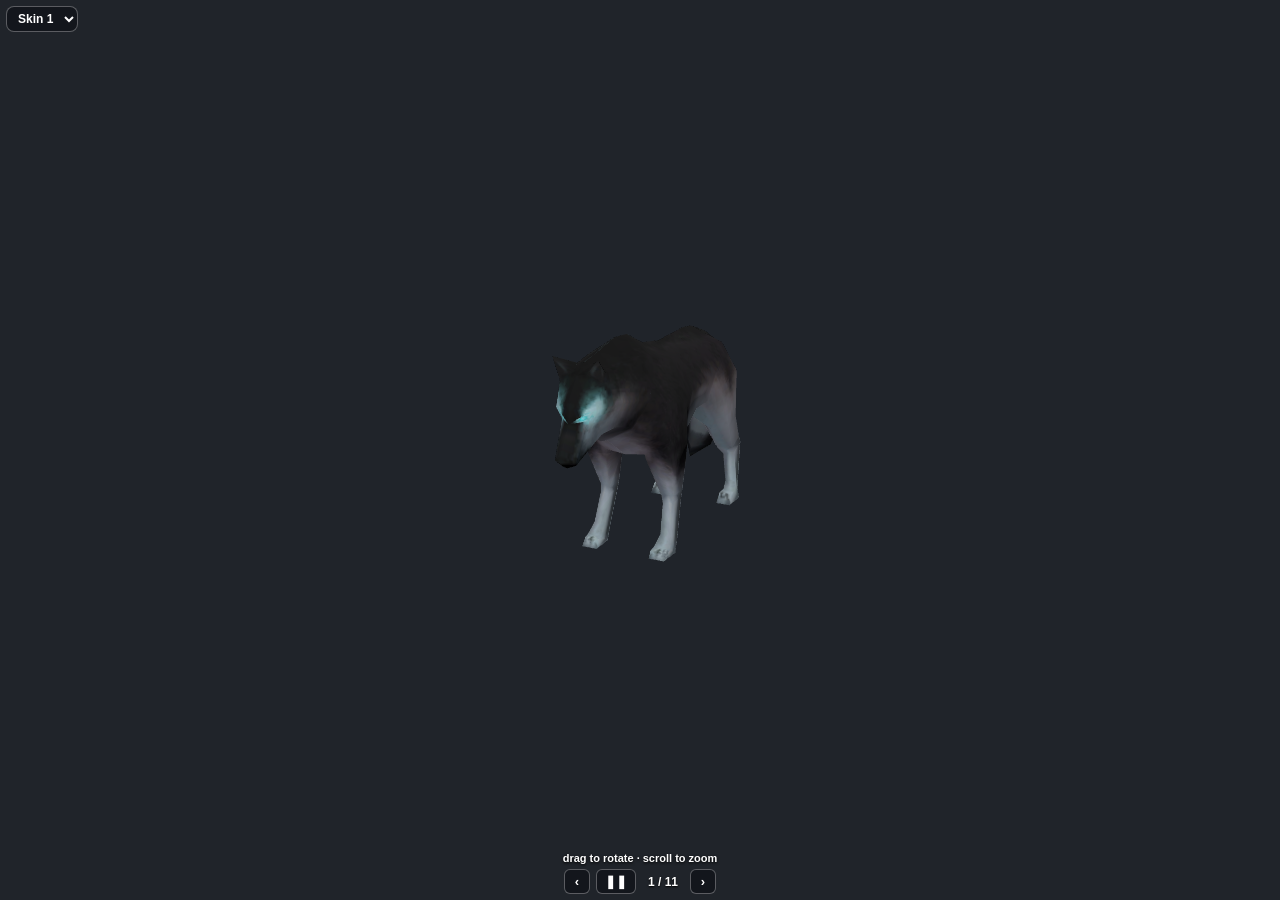
<file: viewer/dev.html>
<!doctype html>
<html>
<head><meta charset="utf-8"><title>bs viewer dev</title>
<style>html,body{margin:0;height:100%;background:#20242a;overflow:hidden}#host{position:fixed;inset:0}</style></head>
<body>
<div id="host"></div>
<script type="module">
import { createViewer } from './bs-viewer.js';
const q = new URLSearchParams(location.search);
const src = q.get('src') || '../model/wolf.glb';
await createViewer(document.getElementById('host'), { src, variant: q.get('variant') || undefined });
window.__ready = true;
</script>
</body>
</html>
</file>
<file: wiki-assets/css/style01.css>
.embedvideo{display:inline-block;max-width:100%;margin:0}.embedvideo-wrapper{position:relative;display:block}.embedvideo-overlay{display:none}.embedvideo-localEmbedStyle{position:absolute;z-index:1;top:0;right:0;bottom:0;left:0;pointer-events:none;transition:opacity 250ms ease}.embedvideo-localEmbedStyle .embedvideo-overlay{display:flex;width:100%;height:100%}.embedvideo-localEmbedStyle--hidden{opacity:0}.embedvideo-consent{z-index:1;background-color:#eaecf0}.embedvideo-player{width:100%;height:100%}.embedvideo-player,.embedvideo-consent{position:absolute;top:0;right:0;bottom:0;left:0;overflow:hidden}.embedvideo--autoresize{width:100%;aspect-ratio:16 / 9}.embedvideo--autoresize .embedvideo-wrapper{height:100%}.embedvideo--local-embed-style video{display:block}.embedvideo--local-embed-style:hover .embedvideo-localEmbedStyle,.embedvideo--local-embed-style:focus-within .embedvideo-localEmbedStyle{opacity:0}.embedvideo.frame{padding:0.5em;border:1pt solid #c8ccd1}.gallerybox .embedvideo{display:block;margin:0 auto}.embedvideo.mw-halign-right{margin:0 0 0.5em 0.5em;clear:right;float:right}.embedvideo.mw-halign-left{margin:0 0.5em 0.5em 0;clear:left;float:left}.embedvideo.mw-halign-none{clear:none;float:none}.embedvideo.mw-halign-center{display:table;margin:0 auto;border-collapse:collapse;clear:none;float:none}.embedvideo.mw-halign-right,.embedvideo.mw-halign-left,.embedvideo.mw-halign-none,.embedvideo.mw-halign-center{display:block}.embedvideo.mw-valign-middle{vertical-align:middle}.embedvideo.mw-valign-baseline{vertical-align:baseline}.embedvideo.mw-valign-sub{vertical-align:sub}.embedvideo.mw-valign-super{vertical-align:super}.embedvideo.mw-valign-top{vertical-align:top}.embedvideo.mw-valign-text-top{vertical-align:text-top}.embedvideo.mw-valign-bottom{vertical-align:bottom}.embedvideo.mw-valign-text-bottom{vertical-align:text-bottom}.embedvideo figcaption{padding:3px 0;font-size:88.40000000000001%}video.thumbborder,audio.thumbborder{border:1pt solid #c8ccd1}.client-nojs #ca-ve-edit,.ve-not-available #ca-ve-edit,.client-nojs .mw-editsection-divider,.ve-not-available .mw-editsection-divider,.client-nojs .mw-editsection-visualeditor,.ve-not-available .mw-editsection-visualeditor{display:none}.client-js .mw-editsection-bracket:first-of-type{margin-right:0.25em;margin-inline:0 0.25em}.client-js .mw-editsection-bracket:not(:first-of-type){margin-left:0.25em;margin-inline:0.25em 0}.client-js{}.client-js ol.mw-collapsible::before,.client-js ul.mw-collapsible::before,.client-js .mw-collapsible-toggle-li{display:list-item;list-style:none;margin-bottom:0.1em}.client-js ol.mw-made-collapsible::before,.client-js ul.mw-made-collapsible::before{display:none}.client-js .mw-collapsible:not(.mw-made-collapsible) .mw-collapsible-toggle-placeholder:before,.client-js ol.mw-collapsible:not(.mw-made-collapsible):before,.client-js ul.mw-collapsible:not(.mw-made-collapsible):before,.client-js table.mw-collapsible:not(.mw-made-collapsible) :first-child tr:first-child th:last-child:before,.client-js table.mw-collapsible:not(.mw-made-collapsible) > caption:first-child:after,.client-js div.mw-collapsible:not(.mw-made-collapsible):before{content:'[Collapse]'}.client-js .mw-collapsed:not(.mw-made-collapsible) .mw-collapsible-toggle-placeholder:before,.client-js td.mw-collapsed:not(.mw-made-collapsible):before,.client-js table.mw-collapsed:not(.mw-made-collapsible) :first-child tr:first-child th:last-child:before,.client-js table.mw-collapsed:not(.mw-made-collapsible) > caption:first-child:after,.client-js div.mw-collapsed:not(.mw-made-collapsible):before{content:'[Expand]'}.client-js .mw-collapsible[id^='mw-customcollapsible'] th::before,.client-js .mw-collapsible[id^='mw-customcollapsible']::before{content:none !important}.client-js .mw-collapsible:not(.mw-made-collapsible):has(.mw-collapsible-toggle,.mw-collapsible-toggle-placeholder) th::before,.client-js .mw-collapsible:not(.mw-made-collapsible):has(.mw-collapsible-toggle,.mw-collapsible-toggle-placeholder)::before{content:none !important}.client-js table.mw-collapsible:not(.mw-made-collapsible) > caption:first-child:after{float:none;display:block}.client-js .mw-collapsed:not(.mw-made-collapsible) > p,.client-js .mw-collapsed:not(.mw-made-collapsible) > table,.client-js .mw-collapsed:not(.mw-made-collapsible) > thead + tbody,.client-js .mw-collapsed:not(.mw-made-collapsible) tr:not(:first-child),.client-js .mw-collapsed:not(.mw-made-collapsible) .mw-collapsible-content{display:none}.mw-collapsible:not(.mw-made-collapsible) th:before,.mw-collapsible:not(.mw-made-collapsible):before,.mw-collapsible-toggle-placeholder,.mw-collapsible-toggle{float:right}.mw-content-ltr .mw-collapsible:not(.mw-made-collapsible) th:before,.mw-content-rtl .mw-content-ltr .mw-collapsible:not(.mw-made-collapsible) th:before,.mw-content-ltr .mw-collapsible:not(.mw-made-collapsible):before,.mw-content-rtl .mw-content-ltr .mw-collapsible:not(.mw-made-collapsible):before,.mw-content-ltr .mw-collapsible-toggle-placeholder,.mw-content-rtl .mw-content-ltr .mw-collapsible-toggle-placeholder,.mw-content-ltr .mw-collapsible-toggle,.mw-content-rtl .mw-content-ltr .mw-collapsible-toggle{float:right}.mw-content-rtl .mw-collapsible:not(.mw-made-collapsible) th:before,.mw-content-ltr .mw-content-rtl .mw-collapsible:not(.mw-made-collapsible) th:before,.mw-content-rtl .mw-collapsible:not(.mw-made-collapsible):before,.mw-content-ltr .mw-content-rtl .mw-collapsible:not(.mw-made-collapsible):before,.mw-content-rtl .mw-collapsible-toggle-placeholder,.mw-content-ltr .mw-content-rtl .mw-collapsible-toggle-placeholder,.mw-content-rtl .mw-collapsible-toggle,.mw-content-ltr .mw-content-rtl .mw-collapsible-toggle{float:left}li .mw-collapsible-toggle-placeholder,.mw-content-ltr li .mw-collapsible-toggle-placeholder,.mw-content-rtl li .mw-collapsible-toggle-placeholder,.mw-content-ltr .mw-content-rtl li .mw-collapsible-toggle-placeholder,.mw-content-rtl .mw-content-ltr li .mw-collapsible-toggle-placeholder,li .mw-collapsible-toggle,.mw-content-ltr li .mw-collapsible-toggle,.mw-content-rtl li .mw-collapsible-toggle,.mw-content-ltr .mw-content-rtl li .mw-collapsible-toggle,.mw-content-rtl .mw-content-ltr li .mw-collapsible-toggle{float:none}ol.mw-collapsible:not(.mw-made-collapsible):before,ul.mw-collapsible:not(.mw-made-collapsible):before{float:none !important}.client-js .sortable:not(.jquery-tablesorter) > * > tr:first-child > th:not(.unsortable),.jquery-tablesorter th.headerSort{background-image:url(../img/306c6228b85b.svg);cursor:pointer;background-repeat:no-repeat;background-position:center right;padding-right:21px}.jquery-tablesorter th.headerSortUp{background-image:url(../img/80d825bbcc60.svg)}.jquery-tablesorter th.headerSortDown{background-image:url(../img/aa48406e5edd.svg)}@media screen{html.skin-theme-clientpref-night.client-js .sortable:not(.jquery-tablesorter) > * > tr:first-child > th.headerSort,html.skin-theme-clientpref-night.client-js .jquery-tablesorter th.headerSort{background-image:url(../img/ff6b412e20e9.svg)}html.skin-theme-clientpref-night.client-js .jquery-tablesorter th.headerSortUp{background-image:url(../img/3649095a153c.svg)}html.skin-theme-clientpref-night.client-js .jquery-tablesorter th.headerSortDown{background-image:url(../img/f96d70d336c7.svg)}}@media screen and (prefers-color-scheme:dark){html.skin-theme-clientpref-os.client-js .sortable:not(.jquery-tablesorter) > * > tr:first-child > th.headerSort,html.skin-theme-clientpref-os.client-js .jquery-tablesorter th.headerSort{background-image:url(../img/ff6b412e20e9.svg)}html.skin-theme-clientpref-os.client-js .jquery-tablesorter th.headerSortUp{background-image:url(../img/3649095a153c.svg)}html.skin-theme-clientpref-os.client-js .jquery-tablesorter th.headerSortDown{background-image:url(../img/f96d70d336c7.svg)}}.cdx-icon{color:var(--color-base,#202122);display:inline-flex;align-items:center;justify-content:center;vertical-align:text-bottom}.cdx-icon svg{fill:currentcolor;width:100%;height:100%}.cdx-icon--x-small{min-width:10px;min-height:10px;width:calc(var(--font-size-medium,1rem) - 4px);height:calc(var(--font-size-medium,1rem) - 4px)}.cdx-icon--small{min-width:14px;min-height:14px;width:var(--font-size-medium,1rem);height:var(--font-size-medium,1rem)}.cdx-icon--medium{min-width:18px;min-height:18px;width:calc(var(--font-size-medium,1rem) + 4px);height:calc(var(--font-size-medium,1rem) + 4px)}.cdx-icon--flipped svg{transform:scaleX(-1)}.cdx-button{display:inline-flex;align-items:center;justify-content:center;gap:6px;box-sizing:border-box;min-height:32px;max-width:28rem;margin:0;border-width:1px;border-style:solid;border-radius:2px;padding-right:11px;padding-left:11px;font-family:inherit;font-size:var(--font-size-medium,1rem);font-weight:700;overflow:hidden;text-overflow:ellipsis;white-space:nowrap;text-transform:none;transition-property:background-color,color,border-color,box-shadow;transition-duration:.1s}.cdx-button--size-small{gap:4px;min-height:1.5rem;padding-right:5px;padding-left:5px}.cdx-button--size-large{min-height:44px;padding-right:15px;padding-left:15px}.cdx-button--icon-only{min-width:32px;padding-right:0;padding-left:0}.cdx-button--icon-only.cdx-button--size-small{min-width:1.5rem}.cdx-button--icon-only.cdx-button--size-large{min-width:44px}.cdx-button::-moz-focus-inner{border:0;padding:0}.cdx-button .cdx-button__icon,.cdx-button .cdx-icon{vertical-align:middle}.cdx-button .cdx-icon{color:inherit}.cdx-button--fake-button,.cdx-button--fake-button:hover,.cdx-button--fake-button:focus{text-decoration:none}.cdx-button:enabled,.cdx-button.cdx-button--fake-button--enabled{background-color:var(--background-color-interactive-subtle,#f8f9fa);color:var(--color-base,#202122);border-color:var(--border-color-interactive,#72777d)}@supports ((-webkit-mask-image:none) or (mask-image:none)){.cdx-button:enabled .cdx-button__icon,.cdx-button.cdx-button--fake-button--enabled .cdx-button__icon{background-color:var(--color-base,#202122)}}.cdx-button:enabled:hover,.cdx-button.cdx-button--fake-button--enabled:hover{background-color:var(--background-color-interactive-subtle--hover,#eaecf0);border-color:var(--border-color-interactive--hover,#27292d);cursor:pointer}.cdx-button:enabled:active,.cdx-button.cdx-button--fake-button--enabled:active,.cdx-button:enabled.cdx-button--is-active,.cdx-button.cdx-button--fake-button--enabled.cdx-button--is-active{background-color:var(--background-color-interactive-subtle--active,#dadde3);border-color:var(--border-color-interactive--active,#202122)}.cdx-button:enabled:focus,.cdx-button.cdx-button--fake-button--enabled:focus{outline:1px solid transparent}.cdx-button:enabled:focus:not(:active):not(.cdx-button--is-active),.cdx-button.cdx-button--fake-button--enabled:focus:not(:active):not(.cdx-button--is-active){border-color:var(--border-color-progressive--focus,#36c);box-shadow:inset 0 0 0 1px var(--box-shadow-color-progressive--focus,#36c)}.cdx-button:enabled.cdx-button--action-progressive,.cdx-button.cdx-button--fake-button--enabled.cdx-button--action-progressive{background-color:var(--background-color-progressive-subtle,#f1f4fd);color:var(--color-progressive,#36c);border-color:var(--border-color-progressive,#6485d1)}@supports ((-webkit-mask-image:none) or (mask-image:none)){.cdx-button:enabled.cdx-button--action-progressive .cdx-button__icon,.cdx-button.cdx-button--fake-button--enabled.cdx-button--action-progressive .cdx-button__icon{background-color:var(--color-progressive,#36c)}}.cdx-button:enabled.cdx-button--action-progressive:hover,.cdx-button.cdx-button--fake-button--enabled.cdx-button--action-progressive:hover{background-color:var(--background-color-progressive-subtle--hover,#d9e2ff);color:var(--color-progressive--hover,#3056a9);border-color:var(--border-color-progressive--hover,#3056a9)}@supports ((-webkit-mask-image:none) or (mask-image:none)){.cdx-button:enabled.cdx-button--action-progressive:hover .cdx-button__icon,.cdx-button.cdx-button--fake-button--enabled.cdx-button--action-progressive:hover .cdx-button__icon{background-color:var(--color-progressive--hover,#3056a9)}}.cdx-button:enabled.cdx-button--action-progressive:active,.cdx-button.cdx-button--fake-button--enabled.cdx-button--action-progressive:active,.cdx-button:enabled.cdx-button--action-progressive.cdx-button--is-active,.cdx-button.cdx-button--fake-button--enabled.cdx-button--action-progressive.cdx-button--is-active{background-color:var(--background-color-progressive-subtle--active,#b6d4fb);color:var(--color-progressive--active,#233566);border-color:var(--border-color-progressive--active,#233566)}@supports ((-webkit-mask-image:none) or (mask-image:none)){.cdx-button:enabled.cdx-button--action-progressive:active .cdx-button__icon,.cdx-button.cdx-button--fake-button--enabled.cdx-button--action-progressive:active .cdx-button__icon,.cdx-button:enabled.cdx-button--action-progressive.cdx-button--is-active .cdx-button__icon,.cdx-button.cdx-button--fake-button--enabled.cdx-button--action-progressive.cdx-button--is-active .cdx-button__icon{background-color:var(--color-progressive--active,#233566)}}.cdx-button:enabled.cdx-button--action-destructive,.cdx-button.cdx-button--fake-button--enabled.cdx-button--action-destructive{background-color:var(--background-color-destructive-subtle,#ffe9e5);color:var(--color-destructive,#bf3c2c);border-color:var(--border-color-destructive,#f54739)}@supports ((-webkit-mask-image:none) or (mask-image:none)){.cdx-button:enabled.cdx-button--action-destructive .cdx-button__icon,.cdx-button.cdx-button--fake-button--enabled.cdx-button--action-destructive .cdx-button__icon{background-color:var(--color-destructive,#bf3c2c)}}.cdx-button:enabled.cdx-button--action-destructive:hover,.cdx-button.cdx-button--fake-button--enabled.cdx-button--action-destructive:hover{background-color:var(--background-color-destructive-subtle--hover,#ffdad3);color:var(--color-destructive--hover,#9f3526);border-color:var(--border-color-destructive--hover,#9f3526)}@supports ((-webkit-mask-image:none) or (mask-image:none)){.cdx-button:enabled.cdx-button--action-destructive:hover .cdx-button__icon,.cdx-button.cdx-button--fake-button--enabled.cdx-button--action-destructive:hover .cdx-button__icon{background-color:var(--color-destructive--hover,#9f3526)}}.cdx-button:enabled.cdx-button--action-destructive:active,.cdx-button.cdx-button--fake-button--enabled.cdx-button--action-destructive:active,.cdx-button:enabled.cdx-button--action-destructive.cdx-button--is-active,.cdx-button.cdx-button--fake-button--enabled.cdx-button--action-destructive.cdx-button--is-active{background-color:var(--background-color-destructive-subtle--active,#ffc8bd);color:var(--color-destructive--active,#612419);border-color:var(--border-color-destructive--active,#612419)}@supports ((-webkit-mask-image:none) or (mask-image:none)){.cdx-button:enabled.cdx-button--action-destructive:active .cdx-button__icon,.cdx-button.cdx-button--fake-button--enabled.cdx-button--action-destructive:active .cdx-button__icon,.cdx-button:enabled.cdx-button--action-destructive.cdx-button--is-active .cdx-button__icon,.cdx-button.cdx-button--fake-button--enabled.cdx-button--action-destructive.cdx-button--is-active .cdx-button__icon{background-color:var(--color-destructive--active,#612419)}}.cdx-button:enabled.cdx-button--action-destructive:focus:not(:active):not(.cdx-button--is-active),.cdx-button.cdx-button--fake-button--enabled.cdx-button--action-destructive:focus:not(:active):not(.cdx-button--is-active){border-color:var(--border-color-destructive--focus,#36c);box-shadow:inset 0 0 0 1px var(--box-shadow-color-destructive--focus,#36c)}.cdx-button:enabled.cdx-button--weight-primary.cdx-button--action-progressive,.cdx-button.cdx-button--fake-button--enabled.cdx-button--weight-primary.cdx-button--action-progressive{background-color:var(--background-color-progressive,#36c);color:var(--color-inverted-fixed,#fff);border-color:var(--border-color-transparent,transparent)}.cdx-button:enabled.cdx-button--weight-primary.cdx-button--action-progressive:hover,.cdx-button.cdx-button--fake-button--enabled.cdx-button--weight-primary.cdx-button--action-progressive:hover{background-color:var(--background-color-progressive--hover,#3056a9)}.cdx-button:enabled.cdx-button--weight-primary.cdx-button--action-progressive:active,.cdx-button.cdx-button--fake-button--enabled.cdx-button--weight-primary.cdx-button--action-progressive:active,.cdx-button:enabled.cdx-button--weight-primary.cdx-button--action-progressive.cdx-button--is-active,.cdx-button.cdx-button--fake-button--enabled.cdx-button--weight-primary.cdx-button--action-progressive.cdx-button--is-active{background-color:var(--background-color-progressive--active,#233566)}.cdx-button:enabled.cdx-button--weight-primary.cdx-button--action-progressive:focus:not(:active):not(.cdx-button--is-active),.cdx-button.cdx-button--fake-button--enabled.cdx-button--weight-primary.cdx-button--action-progressive:focus:not(:active):not(.cdx-button--is-active){border-color:var(--border-color-progressive--focus,#36c);box-shadow:inset 0 0 0 1px var(--box-shadow-color-progressive--focus,#36c),inset 0 0 0 2px var(--box-shadow-color-inverted,#fff)}@supports ((-webkit-mask-image:none) or (mask-image:none)){.cdx-button:enabled.cdx-button--weight-primary.cdx-button--action-progressive .cdx-button__icon,.cdx-button.cdx-button--fake-button--enabled.cdx-button--weight-primary.cdx-button--action-progressive .cdx-button__icon{background-color:var(--color-inverted-fixed,#fff)}}.cdx-button:enabled.cdx-button--weight-primary.cdx-button--action-destructive,.cdx-button.cdx-button--fake-button--enabled.cdx-button--weight-primary.cdx-button--action-destructive{background-color:var(--background-color-destructive,#bf3c2c);color:var(--color-inverted-fixed,#fff);border-color:var(--border-color-transparent,transparent)}.cdx-button:enabled.cdx-button--weight-primary.cdx-button--action-destructive:hover,.cdx-button.cdx-button--fake-button--enabled.cdx-button--weight-primary.cdx-button--action-destructive:hover{background-color:var(--background-color-destructive--hover,#9f3526)}.cdx-button:enabled.cdx-button--weight-primary.cdx-button--action-destructive:active,.cdx-button.cdx-button--fake-button--enabled.cdx-button--weight-primary.cdx-button--action-destructive:active,.cdx-button:enabled.cdx-button--weight-primary.cdx-button--action-destructive.cdx-button--is-active,.cdx-button.cdx-button--fake-button--enabled.cdx-button--weight-primary.cdx-button--action-destructive.cdx-button--is-active{background-color:var(--background-color-destructive--active,#612419)}.cdx-button:enabled.cdx-button--weight-primary.cdx-button--action-destructive:focus:not(:active):not(.cdx-button--is-active),.cdx-button.cdx-button--fake-button--enabled.cdx-button--weight-primary.cdx-button--action-destructive:focus:not(:active):not(.cdx-button--is-active){border-color:var(--border-color-destructive--focus,#36c);box-shadow:inset 0 0 0 1px var(--box-shadow-color-destructive--focus,#36c),inset 0 0 0 2px var(--box-shadow-color-inverted,#fff)}@supports ((-webkit-mask-image:none) or (mask-image:none)){.cdx-button:enabled.cdx-button--weight-primary.cdx-button--action-destructive .cdx-button__icon,.cdx-button.cdx-button--fake-button--enabled.cdx-button--weight-primary.cdx-button--action-destructive .cdx-button__icon{background-color:var(--color-inverted-fixed,#fff)}}.cdx-button:enabled.cdx-button--weight-quiet,.cdx-button.cdx-button--fake-button--enabled.cdx-button--weight-quiet{background-color:var(--background-color-transparent,transparent);border-color:var(--border-color-transparent,transparent)}.cdx-button:enabled.cdx-button--weight-quiet:hover,.cdx-button.cdx-button--fake-button--enabled.cdx-button--weight-quiet:hover{background-color:var(--background-color-interactive-subtle--hover,#eaecf0);mix-blend-mode:var(--mix-blend-mode-blend,multiply)}.cdx-button:enabled.cdx-button--weight-quiet:active,.cdx-button.cdx-button--fake-button--enabled.cdx-button--weight-quiet:active,.cdx-button:enabled.cdx-button--weight-quiet.cdx-button--is-active,.cdx-button.cdx-button--fake-button--enabled.cdx-button--weight-quiet.cdx-button--is-active{background-color:var(--background-color-interactive-subtle--active,#dadde3)}.cdx-button:enabled.cdx-button--weight-quiet.cdx-button--action-progressive,.cdx-button.cdx-button--fake-button--enabled.cdx-button--weight-quiet.cdx-button--action-progressive{color:var(--color-progressive,#36c)}@supports ((-webkit-mask-image:none) or (mask-image:none)){.cdx-button:enabled.cdx-button--weight-quiet.cdx-button--action-progressive .cdx-button__icon,.cdx-button.cdx-button--fake-button--enabled.cdx-button--weight-quiet.cdx-button--action-progressive .cdx-button__icon{background-color:var(--color-progressive,#36c)}}.cdx-button:enabled.cdx-button--weight-quiet.cdx-button--action-progressive:hover,.cdx-button.cdx-button--fake-button--enabled.cdx-button--weight-quiet.cdx-button--action-progressive:hover{background-color:var(--background-color-progressive-subtle--hover,#d9e2ff);color:var(--color-progressive--hover,#3056a9);border-color:var(--border-color-transparent,transparent)}@supports ((-webkit-mask-image:none) or (mask-image:none)){.cdx-button:enabled.cdx-button--weight-quiet.cdx-button--action-progressive:hover .cdx-button__icon,.cdx-button.cdx-button--fake-button--enabled.cdx-button--weight-quiet.cdx-button--action-progressive:hover .cdx-button__icon{background-color:var(--color-progressive--hover,#3056a9)}}.cdx-button:enabled.cdx-button--weight-quiet.cdx-button--action-progressive:active,.cdx-button.cdx-button--fake-button--enabled.cdx-button--weight-quiet.cdx-button--action-progressive:active,.cdx-button:enabled.cdx-button--weight-quiet.cdx-button--action-progressive.cdx-button--is-active,.cdx-button.cdx-button--fake-button--enabled.cdx-button--weight-quiet.cdx-button--action-progressive.cdx-button--is-active{background-color:var(--background-color-progressive-subtle--active,#b6d4fb);color:var(--color-progressive--active,#233566);border-color:var(--border-color-transparent,transparent)}@supports ((-webkit-mask-image:none) or (mask-image:none)){.cdx-button:enabled.cdx-button--weight-quiet.cdx-button--action-progressive:active .cdx-button__icon,.cdx-button.cdx-button--fake-button--enabled.cdx-button--weight-quiet.cdx-button--action-progressive:active .cdx-button__icon,.cdx-button:enabled.cdx-button--weight-quiet.cdx-button--action-progressive.cdx-button--is-active .cdx-button__icon,.cdx-button.cdx-button--fake-button--enabled.cdx-button--weight-quiet.cdx-button--action-progressive.cdx-button--is-active .cdx-button__icon{background-color:var(--color-progressive--active,#233566)}}.cdx-button:enabled.cdx-button--weight-quiet.cdx-button--action-progressive:focus:not(:active):not(.cdx-button--is-active),.cdx-button.cdx-button--fake-button--enabled.cdx-button--weight-quiet.cdx-button--action-progressive:focus:not(:active):not(.cdx-button--is-active){border-color:var(--border-color-progressive--focus,#36c);box-shadow:inset 0 0 0 1px var(--box-shadow-color-progressive--focus,#36c)}.cdx-button:enabled.cdx-button--weight-quiet.cdx-button--action-destructive,.cdx-button.cdx-button--fake-button--enabled.cdx-button--weight-quiet.cdx-button--action-destructive{color:var(--color-destructive,#bf3c2c)}@supports ((-webkit-mask-image:none) or (mask-image:none)){.cdx-button:enabled.cdx-button--weight-quiet.cdx-button--action-destructive .cdx-button__icon,.cdx-button.cdx-button--fake-button--enabled.cdx-button--weight-quiet.cdx-button--action-destructive .cdx-button__icon{background-color:var(--color-destructive,#bf3c2c)}}.cdx-button:enabled.cdx-button--weight-quiet.cdx-button--action-destructive:hover,.cdx-button.cdx-button--fake-button--enabled.cdx-button--weight-quiet.cdx-button--action-destructive:hover{background-color:var(--background-color-destructive-subtle--hover,#ffdad3);color:var(--color-destructive--hover,#9f3526);border-color:var(--border-color-transparent,transparent)}@supports ((-webkit-mask-image:none) or (mask-image:none)){.cdx-button:enabled.cdx-button--weight-quiet.cdx-button--action-destructive:hover .cdx-button__icon,.cdx-button.cdx-button--fake-button--enabled.cdx-button--weight-quiet.cdx-button--action-destructive:hover .cdx-button__icon{background-color:var(--color-destructive--hover,#9f3526)}}.cdx-button:enabled.cdx-button--weight-quiet.cdx-button--action-destructive:active,.cdx-button.cdx-button--fake-button--enabled.cdx-button--weight-quiet.cdx-button--action-destructive:active,.cdx-button:enabled.cdx-button--weight-quiet.cdx-button--action-destructive.cdx-button--is-active,.cdx-button.cdx-button--fake-button--enabled.cdx-button--weight-quiet.cdx-button--action-destructive.cdx-button--is-active{background-color:var(--background-color-destructive-subtle--active,#ffc8bd);color:var(--color-destructive--active,#612419);border-color:var(--border-color-transparent,transparent)}@supports ((-webkit-mask-image:none) or (mask-image:none)){.cdx-button:enabled.cdx-button--weight-quiet.cdx-button--action-destructive:active .cdx-button__icon,.cdx-button.cdx-button--fake-button--enabled.cdx-button--weight-quiet.cdx-button--action-destructive:active .cdx-button__icon,.cdx-button:enabled.cdx-button--weight-quiet.cdx-button--action-destructive.cdx-button--is-active .cdx-button__icon,.cdx-button.cdx-button--fake-button--enabled.cdx-button--weight-quiet.cdx-button--action-destructive.cdx-button--is-active .cdx-button__icon{background-color:var(--color-destructive--active,#612419)}}.cdx-button:enabled.cdx-button--weight-quiet.cdx-button--action-destructive:focus:not(:active):not(.cdx-button--is-active),.cdx-button.cdx-button--fake-button--enabled.cdx-button--weight-quiet.cdx-button--action-destructive:focus:not(:active):not(.cdx-button--is-active){border-color:var(--border-color-destructive--focus,#36c);box-shadow:inset 0 0 0 1px var(--box-shadow-color-destructive--focus,#36c)}.cdx-button:disabled,.cdx-button.cdx-button--fake-button--disabled{background-color:var(--background-color-disabled,#dadde3);color:var(--color-disabled-emphasized,#a2a9b1);border-color:var(--border-color-transparent,transparent)}@supports ((-webkit-mask-image:none) or (mask-image:none)){.cdx-button:disabled .cdx-button__icon,.cdx-button.cdx-button--fake-button--disabled .cdx-button__icon{background-color:var(--color-inverted,#fff)}}.cdx-button:disabled.cdx-button--weight-quiet,.cdx-button.cdx-button--fake-button--disabled.cdx-button--weight-quiet{background-color:var(--background-color-transparent,transparent);color:var(--color-disabled,#a2a9b1)}@supports ((-webkit-mask-image:none) or (mask-image:none)){.cdx-button:disabled.cdx-button--weight-quiet .cdx-button__icon,.cdx-button.cdx-button--fake-button--disabled.cdx-button--weight-quiet .cdx-button__icon{background-color:var(--color-disabled,#a2a9b1)}}.cdx-text-input{position:relative;box-sizing:border-box;min-width:256px;border-radius:2px;overflow:hidden}.cdx-text-input .cdx-text-input__start-icon{position:absolute;top:50%;min-width:18px;min-height:18px;width:calc(var(--font-size-medium,1rem) + 4px);height:calc(var(--font-size-medium,1rem) + 4px);transition-property:color;transition-duration:.1s;left:9px;transform:translateY(-50%)}.cdx-text-input__icon.cdx-text-input__end-icon{min-width:10px;min-height:10px;width:var(--font-size-medium,1rem);height:var(--font-size-medium,1rem)}@supports not (((-webkit-mask-image:none) or (mask-image:none))){.cdx-text-input__icon.cdx-text-input__end-icon{background-position:center;background-repeat:no-repeat;background-size:max(var(--font-size-medium,1rem),10px)}}@supports ((-webkit-mask-image:none) or (mask-image:none)){.cdx-text-input__icon.cdx-text-input__end-icon{-webkit-mask-position:center;mask-position:center;-webkit-mask-repeat:no-repeat;mask-repeat:no-repeat;-webkit-mask-size:max(var(--font-size-medium,1rem),10px);mask-size:max(var(--font-size-medium,1rem),10px)}}.cdx-text-input__clear-icon.cdx-icon,.cdx-text-input .cdx-text-input__end-icon{position:absolute;top:50%;min-width:14px;min-height:14px;width:var(--font-size-medium,1rem);height:var(--font-size-medium,1rem);transition-property:color;transition-duration:.1s;right:9px;transform:translateY(-50%)}.cdx-text-input__clear-icon.cdx-icon:hover{cursor:pointer}.cdx-text-input__end-icon.cdx-icon+.cdx-text-input__clear-icon.cdx-icon{right:calc(calc(8px * 2 + var(--font-size-medium,1rem)) + 1px)}.cdx-text-input__input{display:block;box-sizing:border-box;min-height:32px;width:100%;max-height:2rem;margin:0;border-width:1px;border-style:solid;border-radius:0;padding:4px 8px;font-family:inherit;font-size:var(--font-size-medium,1rem);line-height:var(--line-height-small,1.375rem)}.cdx-text-input__input:enabled{background-color:var(--background-color-base,#fff);color:var(--color-base,#202122);border-color:var(--border-color-interactive,#72777d);box-shadow:inset 0 0 0 1px var(--box-shadow-color-transparent,transparent);transition-property:background-color,color,border-color,box-shadow;transition-duration:.25s}.cdx-text-input__input:enabled~.cdx-text-input__icon-vue{color:var(--color-placeholder,#72777d)}.cdx-text-input__input:enabled~.cdx-text-input__icon{opacity:var(--opacity-icon-placeholder,.51)}.cdx-text-input__input:enabled:hover{border-color:var(--border-color-interactive--hover,#27292d)}.cdx-text-input__input:enabled:focus~.cdx-text-input__icon-vue,.cdx-text-input__input:enabled.cdx-text-input__input--has-value~.cdx-text-input__icon-vue{color:var(--color-subtle,#54595d)}.cdx-text-input__input:enabled:focus~.cdx-text-input__clear-icon,.cdx-text-input__input:enabled.cdx-text-input__input--has-value~.cdx-text-input__clear-icon{color:var(--color-base,#202122)}.cdx-text-input__input:enabled:focus~.cdx-text-input__icon,.cdx-text-input__input:enabled.cdx-text-input__input--has-value~.cdx-text-input__icon{opacity:1}.cdx-text-input__input:enabled:focus{border-color:var(--border-color-progressive--focus,#36c);box-shadow:inset 0 0 0 1px var(--box-shadow-color-progressive--focus,#36c);outline:1px solid transparent}.cdx-text-input__input:enabled:read-only{background-color:var(--background-color-neutral-subtle,#f8f9fa);border-color:var(--border-color-base,#a2a9b1)}.cdx-text-input__input:disabled{background-color:var(--background-color-disabled-subtle,#eaecf0);color:var(--color-disabled,#a2a9b1);-webkit-text-fill-color:var(--color-disabled,#a2a9b1);border-color:var(--border-color-disabled,#c8ccd1)}.cdx-text-input__input:disabled~.cdx-text-input__icon-vue{color:var(--color-disabled,#a2a9b1);pointer-events:none}.cdx-text-input__input:disabled~.cdx-text-input__icon{opacity:var(--opacity-icon-base--disabled,.51)}.cdx-text-input__input::placeholder{color:var(--color-placeholder,#72777d);opacity:1}.cdx-text-input__input[type=search]{-webkit-appearance:none;-moz-appearance:textfield}.cdx-text-input__input[type=search]::-webkit-search-decoration,.cdx-text-input__input[type=search]::-webkit-search-cancel-button{display:none}.cdx-text-input--has-start-icon .cdx-text-input__input{padding-left:calc(8px + 8px + calc(var(--font-size-medium,1rem) + 4px))}.cdx-text-input--has-end-icon .cdx-text-input__input,.cdx-text-input--clearable .cdx-text-input__input{padding-right:calc(8px + 8px + var(--font-size-medium,1rem))}.cdx-text-input--has-end-icon.cdx-text-input--clearable .cdx-text-input__input{padding-right:calc(8px + calc(8px * 2 + var(--font-size-medium,1rem)) + var(--font-size-medium,1rem))}.cdx-text-input--status-error .cdx-text-input__input:enabled:not(:read-only):not(:focus){background-color:var(--background-color-error-subtle,#ffe9e5);color:var(--color-error,#bf3c2c);border-color:var(--border-color-error,#f54739)}.cdx-text-input--status-error .cdx-text-input__input:enabled:not(:read-only):not(:focus)::placeholder,.cdx-text-input--status-error .cdx-text-input__input:enabled:not(:read-only):not(:focus)~.cdx-text-input__start-icon,.cdx-text-input--status-error .cdx-text-input__input:enabled:not(:read-only):not(:focus)~.cdx-text-input__end-icon{color:var(--color-error,#bf3c2c)}.cdx-text-input--status-error .cdx-text-input__input:enabled:not(:read-only):not(:focus):hover{background-color:var(--background-color-error-subtle--hover,#ffdad3);color:var(--color-error--hover,#9f3526);border-color:var(--border-color-error--hover,#9f3526)}.cdx-text-input--status-error .cdx-text-input__input:enabled:not(:read-only):not(:focus):hover::placeholder,.cdx-text-input--status-error .cdx-text-input__input:enabled:not(:read-only):not(:focus):hover~.cdx-text-input__start-icon,.cdx-text-input--status-error .cdx-text-input__input:enabled:not(:read-only):not(:focus):hover~.cdx-text-input__end-icon{color:var(--color-error--hover,#9f3526)}.cdx-search-input--has-end-button{background-color:var(--background-color-base,#fff);display:flex;border:1px solid var(--border-color-base,#a2a9b1);border-radius:2px}.cdx-search-input--has-end-button .cdx-search-input__input-wrapper{flex-grow:1;margin:-1px}.cdx-search-input--has-end-button .cdx-search-input__input-wrapper .cdx-text-input{border-top-right-radius:0;border-bottom-right-radius:0}.cdx-search-input__end-button.cdx-button{flex-shrink:0;margin:-1px -1px -1px 0;border-top-left-radius:0;border-bottom-left-radius:0}.cdx-search-input__end-button.cdx-button:hover,.cdx-search-input__end-button.cdx-button:focus{z-index:1}.cdx-search-input__input-wrapper{position:relative}.cdx-search-input .cdx-text-input__icon.cdx-text-input__start-icon{min-width:10px;min-height:10px;width:calc(var(--font-size-medium,1rem) + 4px);height:calc(var(--font-size-medium,1rem) + 4px);display:inline-block;vertical-align:text-bottom}@supports not (((-webkit-mask-image:none) or (mask-image:none))){.cdx-search-input .cdx-text-input__icon.cdx-text-input__start-icon{background-position:center;background-repeat:no-repeat;background-size:max(calc(var(--font-size-medium,1rem) + 4px),10px)}}@supports ((-webkit-mask-image:none) or (mask-image:none)){.cdx-search-input .cdx-text-input__icon.cdx-text-input__start-icon{-webkit-mask-position:center;mask-position:center;-webkit-mask-repeat:no-repeat;mask-repeat:no-repeat;-webkit-mask-size:max(calc(var(--font-size-medium,1rem) + 4px),10px);mask-size:max(calc(var(--font-size-medium,1rem) + 4px),10px)}}@supports not (((-webkit-mask-image:none) or (mask-image:none))){.cdx-search-input .cdx-text-input__icon.cdx-text-input__start-icon{background-image:url('data:image/svg+xml;utf8,<svg xmlns="http://www.w3.org/2000/svg" width="20" height="20" viewBox="0 0 20 20" fill="%23000"><path d="M12.2 13.6a7 7 0 111.4-1.4l5.4 5.4-1.4 1.4zM3 8a5 5 0 1010 0A5 5 0 003 8"/></svg>');filter:invert(var(--filter-invert-icon,0));opacity:var(--opacity-icon-base,.87)}}@supports ((-webkit-mask-image:none) or (mask-image:none)){.cdx-search-input .cdx-text-input__icon.cdx-text-input__start-icon{-webkit-mask-image:url('data:image/svg+xml;utf8,<svg xmlns="http://www.w3.org/2000/svg" width="20" height="20" viewBox="0 0 20 20" fill="%23000"><path d="M12.2 13.6a7 7 0 111.4-1.4l5.4 5.4-1.4 1.4zM3 8a5 5 0 1010 0A5 5 0 003 8"/></svg>');mask-image:url('data:image/svg+xml;utf8,<svg xmlns="http://www.w3.org/2000/svg" width="20" height="20" viewBox="0 0 20 20" fill="%23000"><path d="M12.2 13.6a7 7 0 111.4-1.4l5.4 5.4-1.4 1.4zM3 8a5 5 0 1010 0A5 5 0 003 8"/></svg>');background-color:var(--color-base,#202122)}}.cdx-label{display:flex;flex-direction:column;font-size:var(--font-size-medium,1rem);line-height:var(--line-height-small,1.375rem)}.cdx-label__label__icon.cdx-icon{color:var(--color-subtle,#54595d);margin-right:4px}.cdx-label__label__text{font-weight:700}legend.cdx-label{padding:0}fieldset label.cdx-label__label .cdx-label__label__text{font-weight:400}.cdx-label:not(.cdx-label--disabled) .cdx-label__label__optional-flag,.cdx-label:not(.cdx-label--disabled) .cdx-label__description{color:var(--color-subtle,#54595d)}.cdx-label--disabled,.cdx-label--disabled .cdx-label__label__icon{color:var(--color-disabled,#a2a9b1)}.cdx-label--visually-hidden{display:block;clip:rect(1px,1px,1px,1px);position:absolute!important;width:1px;height:1px;margin:-1px;border:0;padding:0;overflow:hidden}.cdx-label:not(.cdx-label--visually-hidden){padding-bottom:8px}@media screen and (min-width:640px){.cdx-label:not(.cdx-label--visually-hidden){padding-bottom:4px}}.cdx-radio{position:relative;min-width:20px;min-height:20px}.cdx-radio__wrapper{display:flex}.cdx-radio:not(.cdx-radio--inline){display:flex;flex-direction:column;margin-bottom:6px}.cdx-radio:not(.cdx-radio--inline):last-child{margin-bottom:0}.cdx-radio--inline{display:inline-flex;margin-right:16px;white-space:nowrap}.cdx-radio--inline:last-child{margin-right:0}.cdx-radio__label,.cdx-radio__label.cdx-label{display:inline-flex;position:relative;z-index:0;padding-left:calc(var(--font-size-medium,1rem) + 10px)}.cdx-radio__label.cdx-label{padding-bottom:0}.cdx-radio__label.cdx-label .cdx-label__label__text{font-weight:400}.cdx-radio--inline .cdx-radio__label{display:inline}.cdx-radio__icon{background-color:var(--background-color-base-fixed,#fff);position:absolute;left:0;box-sizing:border-box;min-width:18px;min-height:18px;width:calc(var(--font-size-medium,1rem) + 4px);height:calc(var(--font-size-medium,1rem) + 4px);margin-top:1px;border-width:1px;border-style:solid;transition-property:background-color,color,border-color,box-shadow;transition-duration:.1s}.cdx-radio__input{opacity:0;position:absolute;left:0;z-index:1;min-width:20px;min-height:20px;width:calc(var(--font-size-medium,1rem) + 4px);height:calc(var(--font-size-medium,1rem) + 4px);margin:1px 0 0;font-size:var(--font-size-medium,1rem);cursor:inherit}.cdx-radio__wrapper:hover>.cdx-radio__input:enabled,.cdx-radio__wrapper:hover>.cdx-radio__input:enabled~.cdx-label .cdx-label__label,.cdx-radio__wrapper:hover>.cdx-radio__input:enabled~.cdx-radio__label:not(.cdx-label){cursor:pointer}.cdx-radio__custom-input:not(.cdx-radio__custom-input--inline){padding-top:6px;padding-left:calc(var(--font-size-medium,1rem) + 10px)}.cdx-radio__icon{border-radius:50%}.cdx-radio__icon:before{content:" ";position:absolute;top:-.25rem;right:-.25rem;bottom:-.25rem;left:-.25rem;border:1px solid var(--border-color-transparent,transparent);border-radius:50%}.cdx-radio__input:enabled+.cdx-radio__icon{background-color:var(--background-color-base,#fff);border-color:var(--border-color-interactive,#72777d)}.cdx-radio__input:enabled:hover+.cdx-radio__icon{background-color:var(--background-color-interactive-subtle--hover,#eaecf0);border-color:var(--border-color-interactive--hover,#27292d)}.cdx-radio__input:enabled:active+.cdx-radio__icon{background-color:var(--background-color-interactive-subtle--active,#dadde3);border-color:var(--border-color-interactive--active,#202122)}.cdx-radio__input:enabled:focus:not(:active)+.cdx-radio__icon{border-color:var(--border-color-progressive--focus,#36c);box-shadow:inset 0 0 0 1px var(--box-shadow-color-progressive--focus,#36c)}.cdx-radio__input:enabled:checked+.cdx-radio__icon{background-color:var(--background-color-base-fixed,#fff);border-width:6px;border-color:var(--background-color-progressive,#36c)}.cdx-radio__input:enabled:checked:hover+.cdx-radio__icon{border-color:var(--background-color-progressive--hover,#3056a9)}.cdx-radio__input:enabled:checked:focus+.cdx-radio__icon:before{border-color:var(--border-color-inverted,#fff)}.cdx-radio__input:enabled:checked:active+.cdx-radio__icon{background-color:var(--background-color-base-fixed,#fff);border-color:var(--background-color-progressive--active,#233566)}.cdx-radio__input:enabled:checked:active+.cdx-radio__icon:before{border-color:var(--background-color-progressive--active,#233566)}.cdx-radio--status-error .cdx-radio__input:enabled~.cdx-radio__label{color:var(--color-error,#bf3c2c)}.cdx-radio--status-error .cdx-radio__input:enabled+.cdx-radio__icon{background-color:var(--background-color-error-subtle,#ffe9e5);border-color:var(--border-color-error,#f54739)}.cdx-radio--status-error .cdx-radio__input:enabled:hover+.cdx-radio__icon{background-color:var(--background-color-error-subtle--hover,#ffdad3);border-color:var(--border-color-error--hover,#9f3526)}.cdx-radio--status-error .cdx-radio__input:enabled:focus+.cdx-radio__icon{border-color:var(--border-color-progressive--focus,#36c)}.cdx-radio--status-error .cdx-radio__input:enabled:active+.cdx-radio__icon{background-color:var(--background-color-error-subtle--active,#ffc8bd);border-color:var(--border-color-error--active,#612419);box-shadow:none}.cdx-radio--status-error .cdx-radio__input:enabled:checked+.cdx-radio__icon{background-color:var(--background-color-base-fixed,#fff);border-color:var(--background-color-error,#f54739)}.cdx-radio--status-error .cdx-radio__input:enabled:checked:hover+.cdx-radio__icon{border-color:var(--background-color-error--hover,#d74032)}.cdx-radio--status-error .cdx-radio__input:enabled:checked:focus:not(.cdx-radio--status-error .cdx-radio__input:enabled:checked:active)+.cdx-radio__icon{border-width:1px}.cdx-radio--status-error .cdx-radio__input:enabled:checked:focus:not(.cdx-radio--status-error .cdx-radio__input:enabled:checked:active)+.cdx-radio__icon:before{top:2px;right:2px;bottom:2px;left:2px;border-width:4px;border-color:var(--border-color-error,#f54739)}.cdx-radio--status-error .cdx-radio__input:enabled:checked:active+.cdx-radio__icon{border-color:var(--background-color-error--active,#bf3c2c);box-shadow:none}.cdx-radio--status-error .cdx-radio__input:enabled:checked:active+.cdx-radio__icon:before{border-color:var(--border-color-transparent,transparent)}.cdx-radio__input:disabled~.cdx-radio__label,.cdx-radio__input:disabled~.cdx-radio__label.cdx-label{color:var(--color-disabled,#a2a9b1)}.cdx-radio__input:disabled+.cdx-radio__icon{background-color:var(--background-color-disabled-subtle,#eaecf0);border-color:var(--border-color-disabled,#c8ccd1)}.cdx-radio__input:disabled:checked+.cdx-radio__icon{background-color:var(--color-disabled-emphasized,#a2a9b1);border-width:6px;border-color:var(--background-color-disabled,#dadde3)}.cdx-message{background-color:var(--background-color-notice-subtle,#eaecf0);color:var(--color-base,#202122);display:flex;align-items:flex-start;position:relative;border:1px solid var(--border-color-notice,#72777d);border-radius:2px;padding:12px}.cdx-message__icon,.cdx-message__icon--vue{flex-shrink:0}.cdx-message .cdx-message__icon{min-width:10px;min-height:10px;width:calc(var(--font-size-medium,1rem) + 4px);height:calc(var(--font-size-medium,1rem) + 4px);display:inline-block;vertical-align:text-bottom}@supports not (((-webkit-mask-image:none) or (mask-image:none))){.cdx-message .cdx-message__icon{background-position:center;background-repeat:no-repeat;background-size:max(calc(var(--font-size-medium,1rem) + 4px),10px)}}@supports ((-webkit-mask-image:none) or (mask-image:none)){.cdx-message .cdx-message__icon{-webkit-mask-position:center;mask-position:center;-webkit-mask-repeat:no-repeat;mask-repeat:no-repeat;-webkit-mask-size:max(calc(var(--font-size-medium,1rem) + 4px),10px);mask-size:max(calc(var(--font-size-medium,1rem) + 4px),10px)}}@supports not (((-webkit-mask-image:none) or (mask-image:none))){.cdx-message .cdx-message__icon{background-image:url('data:image/svg+xml;utf8,<svg xmlns="http://www.w3.org/2000/svg" width="20" height="20" viewBox="0 0 20 20" fill="%23000"><path d="M10 0C4.477 0 0 4.477 0 10s4.477 10 10 10 10-4.477 10-10S15.523 0 10 0M9 5h2v2H9zm0 4h2v6H9z"/></svg>');filter:invert(var(--filter-invert-icon,0));opacity:var(--opacity-icon-base,.87)}}@supports ((-webkit-mask-image:none) or (mask-image:none)){.cdx-message .cdx-message__icon{-webkit-mask-image:url('data:image/svg+xml;utf8,<svg xmlns="http://www.w3.org/2000/svg" width="20" height="20" viewBox="0 0 20 20" fill="%23000"><path d="M10 0C4.477 0 0 4.477 0 10s4.477 10 10 10 10-4.477 10-10S15.523 0 10 0M9 5h2v2H9zm0 4h2v6H9z"/></svg>');mask-image:url('data:image/svg+xml;utf8,<svg xmlns="http://www.w3.org/2000/svg" width="20" height="20" viewBox="0 0 20 20" fill="%23000"><path d="M10 0C4.477 0 0 4.477 0 10s4.477 10 10 10 10-4.477 10-10S15.523 0 10 0M9 5h2v2H9zm0 4h2v6H9z"/></svg>');background-color:var(--color-icon-notice,#72777d)}}@supports not (((-webkit-mask-image:none) or (mask-image:none))){.cdx-message .cdx-message__icon:lang(ar){background-image:url('data:image/svg+xml;utf8,<svg xmlns="http://www.w3.org/2000/svg" width="20" height="20" viewBox="0 0 20 20" fill="%23000"><path d="M8 19a1 1 0 001 1h2a1 1 0 001-1v-1H8zm9-12a7 7 0 10-12 4.9S7 14 7 15v1a1 1 0 001 1h4a1 1 0 001-1v-1c0-1 2-3.1 2-3.1A7 7 0 0017 7"/></svg>');filter:invert(var(--filter-invert-icon,0));opacity:var(--opacity-icon-base,.87)}}@supports ((-webkit-mask-image:none) or (mask-image:none)){.cdx-message .cdx-message__icon:lang(ar){-webkit-mask-image:url('data:image/svg+xml;utf8,<svg xmlns="http://www.w3.org/2000/svg" width="20" height="20" viewBox="0 0 20 20" fill="%23000"><path d="M8 19a1 1 0 001 1h2a1 1 0 001-1v-1H8zm9-12a7 7 0 10-12 4.9S7 14 7 15v1a1 1 0 001 1h4a1 1 0 001-1v-1c0-1 2-3.1 2-3.1A7 7 0 0017 7"/></svg>');mask-image:url('data:image/svg+xml;utf8,<svg xmlns="http://www.w3.org/2000/svg" width="20" height="20" viewBox="0 0 20 20" fill="%23000"><path d="M8 19a1 1 0 001 1h2a1 1 0 001-1v-1H8zm9-12a7 7 0 10-12 4.9S7 14 7 15v1a1 1 0 001 1h4a1 1 0 001-1v-1c0-1 2-3.1 2-3.1A7 7 0 0017 7"/></svg>');background-color:var(--color-icon-notice,#72777d)}}.cdx-message .cdx-message__icon--vue{color:var(--color-icon-notice,#72777d)}.cdx-message--warning{background-color:var(--background-color-warning-subtle,#fdf2d5);border-color:var(--border-color-warning,#ab7f2a)}.cdx-message--warning .cdx-message__icon{min-width:10px;min-height:10px;width:calc(var(--font-size-medium,1rem) + 4px);height:calc(var(--font-size-medium,1rem) + 4px);display:inline-block;vertical-align:text-bottom}@supports not (((-webkit-mask-image:none) or (mask-image:none))){.cdx-message--warning .cdx-message__icon{background-position:center;background-repeat:no-repeat;background-size:max(calc(var(--font-size-medium,1rem) + 4px),10px)}}@supports ((-webkit-mask-image:none) or (mask-image:none)){.cdx-message--warning .cdx-message__icon{-webkit-mask-position:center;mask-position:center;-webkit-mask-repeat:no-repeat;mask-repeat:no-repeat;-webkit-mask-size:max(calc(var(--font-size-medium,1rem) + 4px),10px);mask-size:max(calc(var(--font-size-medium,1rem) + 4px),10px)}}@supports not (((-webkit-mask-image:none) or (mask-image:none))){.cdx-message--warning .cdx-message__icon{background-image:url('data:image/svg+xml;utf8,<svg xmlns="http://www.w3.org/2000/svg" width="20" height="20" viewBox="0 0 20 20" fill="%23000"><path d="M11.53 2.3A1.85 1.85 0 0010 1.21 1.85 1.85 0 008.48 2.3L.36 16.36C-.48 17.81.21 19 1.88 19h16.24c1.67 0 2.36-1.19 1.52-2.64zM11 16H9v-2h2zm0-4H9V6h2z"/></svg>');filter:invert(var(--filter-invert-icon,0));opacity:var(--opacity-icon-base,.87)}}@supports ((-webkit-mask-image:none) or (mask-image:none)){.cdx-message--warning .cdx-message__icon{-webkit-mask-image:url('data:image/svg+xml;utf8,<svg xmlns="http://www.w3.org/2000/svg" width="20" height="20" viewBox="0 0 20 20" fill="%23000"><path d="M11.53 2.3A1.85 1.85 0 0010 1.21 1.85 1.85 0 008.48 2.3L.36 16.36C-.48 17.81.21 19 1.88 19h16.24c1.67 0 2.36-1.19 1.52-2.64zM11 16H9v-2h2zm0-4H9V6h2z"/></svg>');mask-image:url('data:image/svg+xml;utf8,<svg xmlns="http://www.w3.org/2000/svg" width="20" height="20" viewBox="0 0 20 20" fill="%23000"><path d="M11.53 2.3A1.85 1.85 0 0010 1.21 1.85 1.85 0 008.48 2.3L.36 16.36C-.48 17.81.21 19 1.88 19h16.24c1.67 0 2.36-1.19 1.52-2.64zM11 16H9v-2h2zm0-4H9V6h2z"/></svg>');background-color:var(--color-icon-warning,#ab7f2a)}}.cdx-message--warning .cdx-message__icon--vue{color:var(--color-icon-warning,#ab7f2a)}.cdx-message--error{background-color:var(--background-color-error-subtle,#ffe9e5);border-color:var(--border-color-error,#f54739)}.cdx-message--error .cdx-message__icon{min-width:10px;min-height:10px;width:calc(var(--font-size-medium,1rem) + 4px);height:calc(var(--font-size-medium,1rem) + 4px);display:inline-block;vertical-align:text-bottom}@supports not (((-webkit-mask-image:none) or (mask-image:none))){.cdx-message--error .cdx-message__icon{background-position:center;background-repeat:no-repeat;background-size:max(calc(var(--font-size-medium,1rem) + 4px),10px)}}@supports ((-webkit-mask-image:none) or (mask-image:none)){.cdx-message--error .cdx-message__icon{-webkit-mask-position:center;mask-position:center;-webkit-mask-repeat:no-repeat;mask-repeat:no-repeat;-webkit-mask-size:max(calc(var(--font-size-medium,1rem) + 4px),10px);mask-size:max(calc(var(--font-size-medium,1rem) + 4px),10px)}}@supports not (((-webkit-mask-image:none) or (mask-image:none))){.cdx-message--error .cdx-message__icon{background-image:url('data:image/svg+xml;utf8,<svg xmlns="http://www.w3.org/2000/svg" width="20" height="20" viewBox="0 0 20 20" fill="%23000"><path d="M13.728 1H6.272L1 6.272v7.456L6.272 19h7.456L19 13.728V6.272zM11 15H9v-2h2zm0-4H9V5h2z"/></svg>');filter:invert(var(--filter-invert-icon,0));opacity:var(--opacity-icon-base,.87)}}@supports ((-webkit-mask-image:none) or (mask-image:none)){.cdx-message--error .cdx-message__icon{-webkit-mask-image:url('data:image/svg+xml;utf8,<svg xmlns="http://www.w3.org/2000/svg" width="20" height="20" viewBox="0 0 20 20" fill="%23000"><path d="M13.728 1H6.272L1 6.272v7.456L6.272 19h7.456L19 13.728V6.272zM11 15H9v-2h2zm0-4H9V5h2z"/></svg>');mask-image:url('data:image/svg+xml;utf8,<svg xmlns="http://www.w3.org/2000/svg" width="20" height="20" viewBox="0 0 20 20" fill="%23000"><path d="M13.728 1H6.272L1 6.272v7.456L6.272 19h7.456L19 13.728V6.272zM11 15H9v-2h2zm0-4H9V5h2z"/></svg>');background-color:var(--color-icon-error,#f54739)}}.cdx-message--error .cdx-message__icon--vue{color:var(--color-icon-error,#f54739)}.cdx-message--success{background-color:var(--background-color-success-subtle,#dff2eb);border-color:var(--border-color-success,#099979)}.cdx-message--success .cdx-message__icon{min-width:10px;min-height:10px;width:calc(var(--font-size-medium,1rem) + 4px);height:calc(var(--font-size-medium,1rem) + 4px);display:inline-block;vertical-align:text-bottom}@supports not (((-webkit-mask-image:none) or (mask-image:none))){.cdx-message--success .cdx-message__icon{background-position:center;background-repeat:no-repeat;background-size:max(calc(var(--font-size-medium,1rem) + 4px),10px)}}@supports ((-webkit-mask-image:none) or (mask-image:none)){.cdx-message--success .cdx-message__icon{-webkit-mask-position:center;mask-position:center;-webkit-mask-repeat:no-repeat;mask-repeat:no-repeat;-webkit-mask-size:max(calc(var(--font-size-medium,1rem) + 4px),10px);mask-size:max(calc(var(--font-size-medium,1rem) + 4px),10px)}}@supports not (((-webkit-mask-image:none) or (mask-image:none))){.cdx-message--success .cdx-message__icon{background-image:url('data:image/svg+xml;utf8,<svg xmlns="http://www.w3.org/2000/svg" width="20" height="20" viewBox="0 0 20 20" fill="%23000"><path d="M10 20a10 10 0 010-20 10 10 0 110 20m-2-5 9-8.5L15.5 5 8 12 4.5 8.5 3 10z"/></svg>');filter:invert(var(--filter-invert-icon,0));opacity:var(--opacity-icon-base,.87)}}@supports ((-webkit-mask-image:none) or (mask-image:none)){.cdx-message--success .cdx-message__icon{-webkit-mask-image:url('data:image/svg+xml;utf8,<svg xmlns="http://www.w3.org/2000/svg" width="20" height="20" viewBox="0 0 20 20" fill="%23000"><path d="M10 20a10 10 0 010-20 10 10 0 110 20m-2-5 9-8.5L15.5 5 8 12 4.5 8.5 3 10z"/></svg>');mask-image:url('data:image/svg+xml;utf8,<svg xmlns="http://www.w3.org/2000/svg" width="20" height="20" viewBox="0 0 20 20" fill="%23000"><path d="M10 20a10 10 0 010-20 10 10 0 110 20m-2-5 9-8.5L15.5 5 8 12 4.5 8.5 3 10z"/></svg>');background-color:var(--color-icon-success,#099979)}}.cdx-message--success .cdx-message__icon--vue{color:var(--color-icon-success,#099979)}.cdx-message--user-dismissable{padding-right:48px}@media screen and (min-width:640px){.cdx-message--user-dismissable{padding-right:56px}}.cdx-message--inline{background-color:var(--background-color-transparent,transparent);border:0;padding:0;font-weight:700}.cdx-message--inline.cdx-message--error{color:var(--color-error,#bf3c2c)}.cdx-message .cdx-message__icon,.cdx-message .cdx-message__icon--vue{height:var(--line-height-medium,1.625rem)}.cdx-message__content{word-wrap:break-word;align-self:center;flex-grow:1;margin-left:8px;font-size:var(--font-size-medium,1rem);line-height:var(--line-height-medium,1.625rem)}@supports (word-break:break-word;){.cdx-message__content{word-wrap:unset;word-break:break-word}}@supports (overflow-wrap:anywhere){.cdx-message__content{word-break:normal;overflow-wrap:anywhere}}.cdx-message__content:lang(de),.cdx-message__content:lang(de-AT),.cdx-message__content:lang(de-CH),.cdx-message__content:lang(de-DE),.cdx-message__content:lang(de-LI),.cdx-message__content:lang(de-LU),.cdx-message__content:lang(de-x-formal){-webkit-hyphens:auto;-ms-hyphens:auto;hyphens:auto}.cdx-message__content>*{font-size:var(--font-size-medium,1rem);line-height:var(--line-height-medium,1.625rem)}.cdx-message__content>*:first-child{margin-top:0;padding-top:0}.cdx-message__content>*:last-child{margin-bottom:0;padding-bottom:0}.cdx-message__dismiss-button.cdx-button{position:absolute;top:8px;right:8px;padding:5px;line-height:0}.cdx-message+.cdx-message{margin-top:8px}.cdx-message-enter-active,.cdx-message-leave-active-system{transition-property:opacity;transition-duration:.25s;transition-timing-function:ease}.cdx-message-leave-active-user{transition-property:opacity;transition-duration:.25s;transition-timing-function:ease-out}.cdx-message-enter-from,.cdx-message-leave-to{opacity:0}@media (prefers-reduced-motion:reduce){*,::before,::after{animation-delay:-0.01ms !important;animation-duration:0.01ms !important;animation-iteration-count:1 !important;scroll-behavior:auto !important;transition-duration:0ms !important}}body{margin:0}hr{box-sizing:content-box;height:0;overflow:visible}abbr[title]{border-bottom:1px dotted;cursor:help}@supports (text-decoration:underline dotted){abbr[title]{border-bottom:0;text-decoration:underline dotted}}pre,code,tt,kbd,samp{font-family:monospace,monospace}sub,sup{line-height:1}figure{margin:0}button,input,optgroup,select,textarea{margin:0}button::-moz-focus-inner,[type='button']::-moz-focus-inner,[type='reset']::-moz-focus-inner,[type='submit']::-moz-focus-inner{border-style:none;padding:0}legend{padding:0}figure[typeof~='mw:File'],figure[typeof~='mw:File/Frameless']{}.mw-body-content figure[typeof~='mw:File'] > a,.mw-body-content figure[typeof~='mw:File/Frameless'] > a{border:0}figure[typeof~='mw:File'].mw-halign-right,figure[typeof~='mw:File/Frameless'].mw-halign-right{margin:0 0 0.5em 0.5em;clear:right;float:right}figure[typeof~='mw:File'].mw-halign-left,figure[typeof~='mw:File/Frameless'].mw-halign-left{margin:0 0.5em 0.5em 0;clear:left;float:left}figure[typeof~='mw:File'].mw-halign-none,figure[typeof~='mw:File/Frameless'].mw-halign-none{clear:none;float:none}figure[typeof~='mw:File'].mw-halign-center,figure[typeof~='mw:File/Frameless'].mw-halign-center{margin:0 auto;display:table;border-collapse:collapse;clear:none;float:none}figure[typeof~='mw:File'] > figcaption,figure[typeof~='mw:File/Frameless'] > figcaption{display:none}figure[typeof~='mw:File/Thumb'],figure[typeof~='mw:File/Frame']{display:table;text-align:center;border-collapse:collapse;line-height:0;margin:0.5em 0 1.3em 1.4em;clear:right;float:right}.mw-body-content figure[typeof~='mw:File/Thumb'] > a,.mw-body-content figure[typeof~='mw:File/Frame'] > a{border:0}.mw-content-ltr figure[typeof~='mw:File/Thumb'],.mw-content-ltr figure[typeof~='mw:File/Frame']{margin:0.5em 0 1.3em 1.4em;clear:right;float:right}.mw-content-rtl figure[typeof~='mw:File/Thumb'],.mw-content-rtl figure[typeof~='mw:File/Frame']{margin:0.5em 1.4em 1.3em 0;clear:left;float:left}figure[typeof~='mw:File/Thumb'].mw-halign-right,figure[typeof~='mw:File/Frame'].mw-halign-right{margin:0.5em 0 1.3em 1.4em;clear:right;float:right}figure[typeof~='mw:File/Thumb'].mw-halign-left,figure[typeof~='mw:File/Frame'].mw-halign-left{margin:0.5em 1.4em 1.3em 0;clear:left;float:left}figure[typeof~='mw:File/Thumb'].mw-halign-none,figure[typeof~='mw:File/Frame'].mw-halign-none{margin:0;margin-bottom:0.5em;clear:none;float:none}figure[typeof~='mw:File/Thumb'].mw-halign-center,figure[typeof~='mw:File/Frame'].mw-halign-center{margin:0 auto 0.5em auto;clear:none;float:none}figure[typeof~='mw:File/Thumb'] > :not(figcaption),figure[typeof~='mw:File/Frame'] > :not(figcaption){}figure[typeof~='mw:File/Thumb'] > :not(figcaption) .mw-file-element,figure[typeof~='mw:File/Frame'] > :not(figcaption) .mw-file-element{margin:3px}figure[typeof~='mw:File/Thumb'] > :not(figcaption) .mw-broken-media,figure[typeof~='mw:File/Frame'] > :not(figcaption) .mw-broken-media{display:inline-block;line-height:1.6em;word-break:break-word;width:180px;font-size:94%}figure[typeof~='mw:File/Thumb'] > figcaption,figure[typeof~='mw:File/Frame'] > figcaption{display:table-caption;caption-side:bottom;background-color:inherit;line-height:1.4em;word-break:break-word;text-align:start;padding:0 6px 6px 6px}@media all and (max-width:calc(640px - 1px)){body.skin--responsive figure{margin:0 auto !important;float:none !important}}figure[typeof~='mw:File/Frame'] > figcaption:empty{padding-bottom:0}figure[typeof~='mw:File/Thumb'] > figcaption:empty{padding-bottom:3px}.mw-valign-middle .mw-file-element{vertical-align:middle}.mw-valign-baseline .mw-file-element{vertical-align:baseline}.mw-valign-sub .mw-file-element{vertical-align:sub}.mw-valign-super .mw-file-element{vertical-align:super}.mw-valign-top .mw-file-element{vertical-align:top}.mw-valign-text-top .mw-file-element{vertical-align:text-top}.mw-valign-bottom .mw-file-element{vertical-align:bottom}.mw-valign-text-bottom .mw-file-element{vertical-align:text-bottom}.toctogglecheckbox:checked ~ ul{display:none}.tocnumber{padding-left:0;padding-right:0.5em;-webkit-padding-start:0;-webkit-padding-end:0.5em;padding-inline-start:0;padding-inline-end:0.5em}.mw-wiki-logo{background-image:url(../img/bce796160b5a.png)}@media screen{figure[typeof~='mw:File/Thumb'],figure[typeof~='mw:File/Frame']{border:1px solid var(--border-color-subtle,#c8ccd1);border-bottom:0;background-color:var(--background-color-interactive-subtle,#f8f9fa);color:var(--color-base,#202122)}figure[typeof~='mw:File/Thumb'] > :not(figcaption) .mw-file-element,figure[typeof~='mw:File/Frame'] > :not(figcaption) .mw-file-element{border:1px solid var(--border-color-subtle,#c8ccd1)}figure[typeof~='mw:File/Thumb'] > :not(figcaption) .mw-file-element:not(.mw-broken-media),figure[typeof~='mw:File/Frame'] > :not(figcaption) .mw-file-element:not(.mw-broken-media){color:var(--color-base-fixed,#202122)}figure[typeof~='mw:File/Thumb'] > figcaption,figure[typeof~='mw:File/Frame'] > figcaption{border:1px solid var(--border-color-subtle,#c8ccd1);border-top:0;font-size:88.40000000000001%}.mw-image-border .mw-file-element{border:1px solid #eaecf0}figure[typeof~='mw:File/Thumb'] > figcaption::before{content:'';width:15px;height:11px;margin:0;margin-left:3px;margin-right:0;-webkit-margin-start:3px;-webkit-margin-end:0;margin-inline-start:3px;margin-inline-end:0;float:right}.mw-content-ltr figure[typeof~='mw:File/Thumb'] > figcaption::before{float:right}.mw-content-rtl figure[typeof~='mw:File/Thumb'] > figcaption::before{float:left}body.skin--responsive figure[typeof~='mw:File/Thumb'] > figcaption::before{}@media all and (max-width:calc(640px - 1px)){body.skin--responsive figure[typeof~='mw:File/Thumb'] > figcaption::before{content:none}}figure[typeof~='mw:File/Thumb'] > .mw-file-description,figure[typeof~='mw:File/Thumb'] > .mw-file-magnify{display:block;position:relative}figure[typeof~='mw:File/Thumb'] > .mw-file-description::after,figure[typeof~='mw:File/Thumb'] > .mw-file-magnify::after{content:'';width:15px;height:11px;position:absolute;bottom:-11px;right:6px;background-image:url(../img/8da7556a5e63.svg)}.skin-theme-clientpref-night figure[typeof~='mw:File/Thumb'] > .mw-file-description::after,.skin-theme-clientpref-night figure[typeof~='mw:File/Thumb'] > .mw-file-magnify::after{filter:invert(1)}@media (prefers-color-scheme:dark){.skin-theme-clientpref-os figure[typeof~='mw:File/Thumb'] > .mw-file-description::after,.skin-theme-clientpref-os figure[typeof~='mw:File/Thumb'] > .mw-file-magnify::after{filter:invert(1)}}.mw-content-ltr figure[typeof~='mw:File/Thumb'] > .mw-file-description::after,.mw-content-ltr figure[typeof~='mw:File/Thumb'] > .mw-file-magnify::after{right:6px;left:auto;background-image:url(../img/8da7556a5e63.svg)}.mw-content-rtl figure[typeof~='mw:File/Thumb'] > .mw-file-description::after,.mw-content-rtl figure[typeof~='mw:File/Thumb'] > .mw-file-magnify::after{right:auto;left:6px;background-image:url(../img/9d44cae01982.svg)}@media all and (max-width:calc(640px - 1px)){figure[typeof~='mw:File/Thumb'] > .mw-file-description::after,figure[typeof~='mw:File/Thumb'] > .mw-file-magnify::after{background-image:none !important}}body.skin--responsive .mw-parser-output{}body.skin--responsive .mw-parser-output figure img.mw-file-element{height:auto;max-width:100%}body.skin--responsive .mw-parser-output figure[typeof~='mw:File/Thumb'] img.mw-file-element,body.skin--responsive .mw-parser-output figure[typeof~='mw:File/Frame'] img.mw-file-element{max-width:calc(100% - (2 * 3px) - (2 * 1px))}body.skin--responsive .mw-parser-output .noresize figure img.mw-file-element,body.skin--responsive .mw-parser-output figure.noresize img.mw-file-element{max-width:none}a.new{color:#ba0000}a.new:visited{color:#a55858}a.mw-selflink{color:inherit;font-weight:bold;text-decoration:inherit}a.mw-selflink:hover{cursor:inherit;text-decoration:inherit}a.mw-selflink:active,a.mw-selflink:visited{color:inherit}.mw-parser-output a.extiw,.mw-parser-output a.external{color:#36b}.mw-parser-output a.extiw:visited,.mw-parser-output a.external:visited{color:#636}.mw-parser-output a.extiw:active,.mw-parser-output a.external:active{color:#b63}.mw-underline-always a{text-decoration:underline}.mw-underline-never a{text-decoration:none}.plainlinks a.external{background:none !important;padding:0 !important}.mw-body-content::after{clear:both;content:'';display:block}.mw-body-content a.external.free{word-wrap:break-word}.mw-body-content .error{font-size:larger;color:var(--color-error,#bf3c2c)}.rtl .mw-parser-output a.external.free,.rtl .mw-parser-output a.external.autonumber{direction:ltr;unicode-bidi:embed}.mw-hide-empty-elt .mw-parser-output:not(.mw-show-empty-elt) .mw-empty-elt{display:none}@media all and (max-width:calc(640px - 1px)){.mw-parser-output{}.mw-parser-output table{display:block;overflow:auto;max-width:100%;width:fit-content}.mw-parser-output .noresize table{display:table}}.wikitable{background-color:var(--background-color-neutral-subtle,#f8f9fa);color:var(--color-base,#202122);margin:1em 0;border:1px solid var(--border-color-base,#a2a9b1);border-collapse:collapse}.wikitable > tr > th,.wikitable > tr > td,.wikitable > * > tr > th,.wikitable > * > tr > td{border:1px solid var(--border-color-base,#a2a9b1);padding:0.2em 0.4em}.wikitable > tr > th,.wikitable > * > tr > th{background-color:var(--background-color-neutral,#eaecf0);color:var(--color-base,#202122);text-align:center}.wikitable > caption{font-weight:bold}@media all and (max-width:calc(640px - 1px)){body.skin--responsive .wikitable{float:none;margin-left:0;margin-right:0}}#catlinks{text-align:left}.catlinks{background-color:var(--background-color-neutral-subtle,#f8f9fa);margin-top:1em;border:1px solid var(--border-color-base,#a2a9b1);padding:5px;clear:both}.catlinks ul{display:inline;margin:0;padding:0;list-style:none}.catlinks li{display:inline-block;line-height:1.25em;margin:0.125em 0;border-left:1px solid var(--border-color-base,#a2a9b1);padding:0 0.5em}.catlinks li:first-child{border-left:0;padding-left:0.25em}.catlinks li a.mw-redirect{font-style:italic}.mw-hidden-cats-hidden,.catlinks-allhidden{display:none}.emptyPortlet{display:none}.printfooter,.client-nojs #t-print{display:none}.noresize{max-width:100%;overflow-x:auto}.mw-editsection{-webkit-user-select:none;-moz-user-select:none;user-select:none}.mw-editsection,.mw-editsection-like{font-size:small;font-weight:normal;margin-left:1em;margin-right:0;-webkit-margin-start:1em;-webkit-margin-end:0;margin-inline-start:1em;margin-inline-end:0;vertical-align:baseline;line-height:0;unicode-bidi:isolate}.mw-editsection a,.mw-editsection-like a{white-space:nowrap}.mw-editsection::before,.mw-editsection-like::before{content:'\200B'}.mw-editsection-bracket,.mw-editsection-divider{color:var(--color-subtle,#54595d)}.mw-indicators{float:right}#siteNotice{position:relative;text-align:center;margin:0}#localNotice{margin-bottom:0.9em}#siteSub{display:none}#mw-content-subtitle,#contentSub2{font-size:84%;line-height:1.2em;margin:0 0 1.4em 1em;color:var(--color-subtle,#54595d);width:auto}span.subpages{display:block}.usermessage{background-color:var(--background-color-warning-subtle,#fdf2d5);border:1px solid var(--border-color-warning,#ab7f2a);color:var(--color-emphasized,#101418);font-weight:bold;margin:2em 0 1em;padding:0.5em 1em;vertical-align:middle}a{text-decoration:none;color:#0645ad;background:none}a:not([href]){cursor:pointer}a:visited{color:#0b0080}a:active{color:#faa700}a:hover,a:focus{text-decoration:underline}img{border:0;vertical-align:middle}hr{height:1px;background-color:var(--border-color-base,#a2a9b1);border:0;margin:0.2em 0}.mw-heading,h1,h2,h3,h4,h5,h6{color:var(--color-emphasized,#101418);font-weight:bold;margin:0;padding-top:0.5em;padding-bottom:0.17em;display:flow-root;word-break:break-word}.mw-heading1,h1,.mw-heading2,h2{margin-bottom:0.6em;border-bottom:1px solid var(--border-color-base,#a2a9b1)}.mw-heading3,h3,.mw-heading4,h4,.mw-heading5,h5{margin-bottom:0.3em}.mw-heading1,h1{font-size:188%;font-weight:normal}.mw-heading2,h2{font-size:150%;font-weight:normal}.mw-heading3,h3{font-size:128%}.mw-heading4,h4{font-size:116%}.mw-heading5,h5{font-size:108%}.mw-heading6,h6{font-size:100%}.mw-heading h1,.mw-heading h2,.mw-heading h3,.mw-heading h4,.mw-heading h5,.mw-heading h6{display:inline;border:0;margin:0;padding:0;color:inherit;font:inherit}p{margin:0.4em 0 0.5em 0}p img{margin:0}ul{margin-top:0.3em;margin-bottom:0;margin-left:1.6em;margin-right:0;-webkit-margin-start:1.6em;-webkit-margin-end:0;margin-inline-start:1.6em;margin-inline-end:0;padding:0}ol{margin-top:0.3em;margin-bottom:0;margin-left:3.2em;margin-right:0;-webkit-margin-start:3.2em;-webkit-margin-end:0;margin-inline-start:3.2em;margin-inline-end:0;padding:0;list-style-image:none}dd{margin-bottom:0.1em;margin-left:1.6em;margin-right:0;-webkit-margin-start:1.6em;-webkit-margin-end:0;margin-inline-start:1.6em;margin-inline-end:0}li{margin-bottom:0.1em}dt{font-weight:bold;margin-bottom:0.1em}dl{margin-top:0.2em;margin-bottom:0.5em}pre,code,tt,kbd,samp,.mw-code{font-family:monospace,monospace}pre,code,.mw-code{background-color:var(--background-color-neutral-subtle,#f8f9fa);color:var(--color-emphasized,#101418);border:1px solid var(--border-color-muted,#dadde3)}code{border-radius:2px;padding:1px 4px}pre,.mw-code{padding:1em;white-space:pre-wrap;overflow-x:hidden;word-wrap:break-word}table{font-size:100%}fieldset{border:1px solid #2a4b8d;margin:1em 0 1em 0;padding:0 1em 1em}legend{padding:0.5em}form{border:0;margin:0}textarea{display:block;box-sizing:border-box;width:100%;border:1px solid var(--border-color-base,#a2a9b1);padding:0.1em}.center{width:100%;text-align:center}*.center *{margin-left:auto;margin-right:auto}.small{font-size:94%}table.small{font-size:100%}@counter-style meetei{system:numeric;symbols:'\ABF0' '\ABF1' '\ABF2' '\ABF3' '\ABF4' '\ABF5' '\ABF6' '\ABF7' '\ABF8' '\ABF9';suffix:') '}@counter-style santali{system:numeric;symbols:'\1C50' '\1C51' '\1C52' '\1C53' '\1C54' '\1C55' '\1C56' '\1C57' '\1C58' '\1C59'}@counter-style myanmar_with_period{system:numeric;symbols:'\1040' '\1041' '\1042' '\1043' '\1044' '\1045' '\1046' '\1047' '\1048' '\1049';suffix:'\104B\0020'}ol:lang(azb) li,ol:lang(bcc) li,ol:lang(bgn) li,ol:lang(bqi) li,ol:lang(fa) li,ol:lang(glk) li,ol:lang(kk-arab) li,ol:lang(lrc) li,ol:lang(luz) li,ol:lang(mzn) li{list-style-type:persian}ol:lang(ckb) li,ol:lang(sdh) li{list-style-type:arabic-indic}ol:lang(hi) li,ol:lang(mai) li,ol:lang(mr) li,ol:lang(ne) li{list-style-type:devanagari}ol:lang(as) li,ol:lang(bn) li{list-style-type:bengali}ol:lang(mni) li{list-style-type:meetei}ol:lang(or) li{list-style-type:oriya}ol:lang(sat) li{list-style-type:santali}ol:lang(blk) li,ol:lang(kjp) li,ol:lang(ksw) li,ol:lang(mnw) li,ol:lang(my) li,ol:lang(shn) li{list-style-type:myanmar_with_period}.mw-heading1:lang(anp),.mw-heading1:lang(as),.mw-heading1:lang(awa),.mw-heading1:lang(bgc),.mw-heading1:lang(bh),.mw-heading1:lang(bho),.mw-heading1:lang(blk),.mw-heading1:lang(bn),.mw-heading1:lang(bo),.mw-heading1:lang(bpy),.mw-heading1:lang(ccp),.mw-heading1:lang(dty),.mw-heading1:lang(dz),.mw-heading1:lang(gom),.mw-heading1:lang(gu),.mw-heading1:lang(hi),.mw-heading1:lang(kjp),.mw-heading1:lang(km),.mw-heading1:lang(kn),.mw-heading1:lang(ks),.mw-heading1:lang(ksw),.mw-heading1:lang(mag),.mw-heading1:lang(mai),.mw-heading1:lang(ml),.mw-heading1:lang(mnw),.mw-heading1:lang(mr),.mw-heading1:lang(my),.mw-heading1:lang(new),.mw-heading1:lang(nit),.mw-heading1:lang(nod),.mw-heading1:lang(or),.mw-heading1:lang(pa),.mw-heading1:lang(pi),.mw-heading1:lang(rki),.mw-heading1:lang(sa),.mw-heading1:lang(shn),.mw-heading1:lang(si),.mw-heading1:lang(syl),.mw-heading1:lang(ta),.mw-heading1:lang(tcy),.mw-heading1:lang(tdd),.mw-heading1:lang(te),h1:lang(anp),h1:lang(as),h1:lang(awa),h1:lang(bgc),h1:lang(bh),h1:lang(bho),h1:lang(blk),h1:lang(bn),h1:lang(bo),h1:lang(bpy),h1:lang(ccp),h1:lang(dty),h1:lang(dz),h1:lang(gom),h1:lang(gu),h1:lang(hi),h1:lang(kjp),h1:lang(km),h1:lang(kn),h1:lang(ks),h1:lang(ksw),h1:lang(mag),h1:lang(mai),h1:lang(ml),h1:lang(mnw),h1:lang(mr),h1:lang(my),h1:lang(new),h1:lang(nit),h1:lang(nod),h1:lang(or),h1:lang(pa),h1:lang(pi),h1:lang(rki),h1:lang(sa),h1:lang(shn),h1:lang(si),h1:lang(syl),h1:lang(ta),h1:lang(tcy),h1:lang(tdd),h1:lang(te){line-height:1.6em !important}.mw-heading:lang(anp),.mw-heading:lang(as),.mw-heading:lang(awa),.mw-heading:lang(bgc),.mw-heading:lang(bh),.mw-heading:lang(bho),.mw-heading:lang(blk),.mw-heading:lang(bn),.mw-heading:lang(bo),.mw-heading:lang(bpy),.mw-heading:lang(ccp),.mw-heading:lang(dty),.mw-heading:lang(dz),.mw-heading:lang(gom),.mw-heading:lang(gu),.mw-heading:lang(hi),.mw-heading:lang(kjp),.mw-heading:lang(km),.mw-heading:lang(kn),.mw-heading:lang(ks),.mw-heading:lang(ksw),.mw-heading:lang(mag),.mw-heading:lang(mai),.mw-heading:lang(ml),.mw-heading:lang(mnw),.mw-heading:lang(mr),.mw-heading:lang(my),.mw-heading:lang(new),.mw-heading:lang(nit),.mw-heading:lang(nod),.mw-heading:lang(or),.mw-heading:lang(pa),.mw-heading:lang(pi),.mw-heading:lang(rki),.mw-heading:lang(sa),.mw-heading:lang(shn),.mw-heading:lang(si),.mw-heading:lang(syl),.mw-heading:lang(ta),.mw-heading:lang(tcy),.mw-heading:lang(tdd),.mw-heading:lang(te),h2:lang(anp),h2:lang(as),h2:lang(awa),h2:lang(bgc),h2:lang(bh),h2:lang(bho),h2:lang(blk),h2:lang(bn),h2:lang(bo),h2:lang(bpy),h2:lang(ccp),h2:lang(dty),h2:lang(dz),h2:lang(gom),h2:lang(gu),h2:lang(hi),h2:lang(kjp),h2:lang(km),h2:lang(kn),h2:lang(ks),h2:lang(ksw),h2:lang(mag),h2:lang(mai),h2:lang(ml),h2:lang(mnw),h2:lang(mr),h2:lang(my),h2:lang(new),h2:lang(nit),h2:lang(nod),h2:lang(or),h2:lang(pa),h2:lang(pi),h2:lang(rki),h2:lang(sa),h2:lang(shn),h2:lang(si),h2:lang(syl),h2:lang(ta),h2:lang(tcy),h2:lang(tdd),h2:lang(te),h3:lang(anp),h3:lang(as),h3:lang(awa),h3:lang(bgc),h3:lang(bh),h3:lang(bho),h3:lang(blk),h3:lang(bn),h3:lang(bo),h3:lang(bpy),h3:lang(ccp),h3:lang(dty),h3:lang(dz),h3:lang(gom),h3:lang(gu),h3:lang(hi),h3:lang(kjp),h3:lang(km),h3:lang(kn),h3:lang(ks),h3:lang(ksw),h3:lang(mag),h3:lang(mai),h3:lang(ml),h3:lang(mnw),h3:lang(mr),h3:lang(my),h3:lang(new),h3:lang(nit),h3:lang(nod),h3:lang(or),h3:lang(pa),h3:lang(pi),h3:lang(rki),h3:lang(sa),h3:lang(shn),h3:lang(si),h3:lang(syl),h3:lang(ta),h3:lang(tcy),h3:lang(tdd),h3:lang(te),h4:lang(anp),h4:lang(as),h4:lang(awa),h4:lang(bgc),h4:lang(bh),h4:lang(bho),h4:lang(blk),h4:lang(bn),h4:lang(bo),h4:lang(bpy),h4:lang(ccp),h4:lang(dty),h4:lang(dz),h4:lang(gom),h4:lang(gu),h4:lang(hi),h4:lang(kjp),h4:lang(km),h4:lang(kn),h4:lang(ks),h4:lang(ksw),h4:lang(mag),h4:lang(mai),h4:lang(ml),h4:lang(mnw),h4:lang(mr),h4:lang(my),h4:lang(new),h4:lang(nit),h4:lang(nod),h4:lang(or),h4:lang(pa),h4:lang(pi),h4:lang(rki),h4:lang(sa),h4:lang(shn),h4:lang(si),h4:lang(syl),h4:lang(ta),h4:lang(tcy),h4:lang(tdd),h4:lang(te),h5:lang(anp),h5:lang(as),h5:lang(awa),h5:lang(bgc),h5:lang(bh),h5:lang(bho),h5:lang(blk),h5:lang(bn),h5:lang(bo),h5:lang(bpy),h5:lang(ccp),h5:lang(dty),h5:lang(dz),h5:lang(gom),h5:lang(gu),h5:lang(hi),h5:lang(kjp),h5:lang(km),h5:lang(kn),h5:lang(ks),h5:lang(ksw),h5:lang(mag),h5:lang(mai),h5:lang(ml),h5:lang(mnw),h5:lang(mr),h5:lang(my),h5:lang(new),h5:lang(nit),h5:lang(nod),h5:lang(or),h5:lang(pa),h5:lang(pi),h5:lang(rki),h5:lang(sa),h5:lang(shn),h5:lang(si),h5:lang(syl),h5:lang(ta),h5:lang(tcy),h5:lang(tdd),h5:lang(te),h6:lang(anp),h6:lang(as),h6:lang(awa),h6:lang(bgc),h6:lang(bh),h6:lang(bho),h6:lang(blk),h6:lang(bn),h6:lang(bo),h6:lang(bpy),h6:lang(ccp),h6:lang(dty),h6:lang(dz),h6:lang(gom),h6:lang(gu),h6:lang(hi),h6:lang(kjp),h6:lang(km),h6:lang(kn),h6:lang(ks),h6:lang(ksw),h6:lang(mag),h6:lang(mai),h6:lang(ml),h6:lang(mnw),h6:lang(mr),h6:lang(my),h6:lang(new),h6:lang(nit),h6:lang(nod),h6:lang(or),h6:lang(pa),h6:lang(pi),h6:lang(rki),h6:lang(sa),h6:lang(shn),h6:lang(si),h6:lang(syl),h6:lang(ta),h6:lang(tcy),h6:lang(tdd),h6:lang(te){line-height:1.4em}.mw-heading1:lang(ne),h1:lang(ne){line-height:1.9}.mw-heading2:lang(th),.mw-heading2:lang(ne),h2:lang(th),h2:lang(ne){line-height:1.6}.toc,.toccolours{background-color:var(--background-color-neutral-subtle,#f8f9fa);border:1px solid var(--border-color-base,#a2a9b1);padding:5px;font-size:95%}.toc{display:table;padding:7px}.toc h2{display:inline;border:0;padding:0;font-size:100%;font-weight:bold}.toc .toctitle{text-align:center;direction:ltr}.toc ul{list-style:none;margin:0.3em 0;padding:0;text-align:start}.toc ul ul{margin:0;margin-left:2em;margin-right:0;-webkit-margin-start:2em;-webkit-margin-end:0;margin-inline-start:2em;margin-inline-end:0}table.toc{border-collapse:collapse}table.toc td{padding:0}.tocnumber,.toctext{display:table-cell;text-decoration:inherit}.tocnumber{color:var(--color-base,#202122)}.toctogglecheckbox{display:inline !important;position:absolute;opacity:0;z-index:-1}.toctogglespan{font-size:94%}.toctogglespan::before{content:' ['}.toctogglespan::after{content:']'}.toctogglelabel{color:#0645ad;cursor:pointer}.toctogglelabel:hover{text-decoration:underline}.toctogglecheckbox:focus + .toctitle .toctogglelabel{text-decoration:underline;outline:auto}.toctogglecheckbox:checked + .toctitle .toctogglelabel::after{content:'show'}.toctogglecheckbox:not(:checked) + .toctitle .toctogglelabel::after{content:'hide'}}@media print{figure[typeof~='mw:File/Thumb'],figure[typeof~='mw:File/Frame']{border:1pt;border-bottom:0;background-color:#fff}figure[typeof~='mw:File/Thumb'] > :not(figcaption) .mw-file-element,figure[typeof~='mw:File/Frame'] > :not(figcaption) .mw-file-element{border:1pt solid #ddd}figure[typeof~='mw:File/Thumb'] > figcaption,figure[typeof~='mw:File/Frame'] > figcaption{background-color:#fff;color:#666;font-size:10pt;border:1pt;border-top:0}.mw-image-border .mw-file-element{border:1pt}.mw-parser-output a.external{}.mw-parser-output a.external.text::after,.mw-parser-output a.external.autonumber::after{content:' (' attr(href) ')';word-break:break-all;word-wrap:break-word}.mw-parser-output a.external.text[href^='//']:after,.mw-parser-output a.external.autonumber[href^='//']:after{content:' (https:' attr(href) ')'}.wikitable{background:#fff;margin:1em 0;border:1pt solid #aaa;border-collapse:collapse;font-size:10pt;page-break-inside:avoid}.wikitable > caption{padding:5px;font-size:10pt}.wikitable > tr > th,.wikitable > tr > td,.wikitable > * > tr > th,.wikitable > * > tr > td{background:#fff !important;color:#000 !important;border:1pt solid #aaa;padding:0.4em 0.6em}.wikitable > tr > th,.wikitable > * > tr > th{text-align:center}table.listing,table.listing td{border:1pt solid #000;border-collapse:collapse}.catlinks ul{display:inline;padding:0;list-style:none}.catlinks li{display:inline-block;line-height:1.15;margin:0.1em 0;border-left:1pt solid #aaa;padding:0 0.4em}.catlinks li:first-child{border-left:0;padding-left:0.2em}.mw-hidden-catlinks,.catlinks{display:none}.mw-editsection,.mw-editsection-like,.mw-indicators,.mw-redirectedfrom,#siteNotice,.usermessage{display:none}.printfooter{clear:both;padding:1em 0}.center{text-align:center}a{background:none !important;padding:0 !important}a,a.external,a.new,a.stub{color:inherit !important;text-decoration:inherit !important}dt{font-weight:bold}.mw-heading,h1,h2,h3,h4,h5,h6{font-weight:bold;page-break-after:avoid}p{margin:1em 0;line-height:1.2;orphans:3;widows:3}img,figure{page-break-inside:avoid}img{border:0;vertical-align:middle}pre,.mw-code{background:#fff;color:#000;border:1pt dashed #000;padding:1em;font-size:8pt;white-space:pre-wrap;overflow-x:hidden;word-wrap:break-word}ul{list-style-type:square}.toctogglecheckbox:checked + .toctitle{display:none}.toc{background-color:#f9f9f9;border:1pt solid #aaa;padding:5px;display:table}.tocnumber,.toctext{display:table-cell}}@media (-webkit-min-device-pixel-ratio:2),(min-resolution:2dppx),(min-resolution:192dpi){.mw-wiki-logo{background-image:url(../img/df6f875893c7.png);background-size:135px auto}}.mixin-vector-legacy-menu-heading-arrow{content:'';background:url(../img/00e3dcf39e1f.svg) 100% 50% no-repeat;width:1.23076923em;height:1.23076923em}@media screen{html,body{height:100%}:focus{outline-color:var(--outline-color-progressive--focus,#36c)}html{font-size:100%}html,body{font-family:sans-serif}ul{list-style-image:url(../img/231302bf0c46.svg)}pre,.mw-code{line-height:1.3}.mw-jump-link:not(:focus){display:block;position:absolute !important;clip:rect(1px,1px,1px,1px);width:1px;height:1px;margin:-1px;border:0;padding:0;overflow:hidden;-webkit-user-select:none;-moz-user-select:none;user-select:none}.mw-editsection,.mw-editsection-like{font-family:sans-serif}.mw-body h1,.mw-body .mw-heading1,.mw-body-content h1,.mw-body-content .mw-heading1,.mw-body-content h2,.mw-body-content .mw-heading2{margin-bottom:0.25em;padding:0;font-family:'Linux Libertine','Georgia','Times','Source Serif 4',serif;line-height:1.375}.mw-body h1:lang(ja),.mw-body .mw-heading1:lang(ja),.mw-body-content h1:lang(ja),.mw-body-content .mw-heading1:lang(ja),.mw-body-content h2:lang(ja),.mw-body-content .mw-heading2:lang(ja),.mw-body h1:lang(he),.mw-body .mw-heading1:lang(he),.mw-body-content h1:lang(he),.mw-body-content .mw-heading1:lang(he),.mw-body-content h2:lang(he),.mw-body-content .mw-heading2:lang(he),.mw-body h1:lang(ko),.mw-body .mw-heading1:lang(ko),.mw-body-content h1:lang(ko),.mw-body-content .mw-heading1:lang(ko),.mw-body-content h2:lang(ko),.mw-body-content .mw-heading2:lang(ko){font-family:sans-serif}.mw-body h1:lang(ckb),.mw-body .mw-heading1:lang(ckb),.mw-body-content h1:lang(ckb),.mw-body-content .mw-heading1:lang(ckb),.mw-body-content h2:lang(ckb),.mw-body-content .mw-heading2:lang(ckb){font-family:'Scheherazade','Linux Libertine','Georgia','Times','Source Serif 4',serif}.mw-body h1:lang(my),.mw-body .mw-heading1:lang(my),.mw-body-content h1:lang(my),.mw-body-content .mw-heading1:lang(my),.mw-body-content h2:lang(my),.mw-body-content .mw-heading2:lang(my){line-height:normal}.mw-body h1,.mw-body .mw-heading1,.mw-body-content h1,.mw-body-content .mw-heading1{font-size:1.8em}#siteSub{display:none}.vector-body{font-size:var(--font-size-small,0.875rem);line-height:1.6}.vector-body #siteSub{font-size:12.8px}.vector-body .mw-heading1,.vector-body h1{margin-top:1em}.vector-body .mw-heading2,.vector-body h2{margin-top:1em;font-size:1.5em}.vector-body .mw-heading3,.vector-body h3,.vector-body .mw-heading4,.vector-body h4,.vector-body .mw-heading5,.vector-body h5,.vector-body .mw-heading6,.vector-body h6{margin-top:0.3em;margin-bottom:0;padding-bottom:0;line-height:1.6}.vector-body .mw-heading3,.vector-body h3{font-size:1.2em}.vector-body .mw-heading3,.vector-body h3,.vector-body .mw-heading4,.vector-body h4{font-weight:bold}.vector-body .mw-heading4,.vector-body h4,.vector-body .mw-heading5,.vector-body h5,.vector-body .mw-heading6,.vector-body h6{font-size:100%}.vector-body .mw-heading1 h1,.vector-body .mw-heading2 h2,.vector-body .mw-heading3 h3,.vector-body .mw-heading4 h4,.vector-body .mw-heading5 h5,.vector-body .mw-heading6 h6{margin-top:0;font-size:inherit}.vector-body .toc h2{font-family:sans-serif;font-size:100%}.vector-body p{margin:0.5em 0}.vector-body blockquote{border-left:4px solid #eaecf0;padding:8px 32px}.vector-body blockquote > :first-child{margin-top:0}.vector-body blockquote > :last-child{margin-bottom:0}.mw-parser-output a{word-wrap:break-word}.mw-parser-output a.external{background-image:url(../img/e18a66c960e5.svg);background-position:center right;background-repeat:no-repeat;background-size:0.857em;padding-right:1em}.mw-parser-output a.external.free{word-break:break-all}body{background-color:#f6f6f6;overflow-y:scroll}.mw-body,.parsoid-body{background-color:var(--background-color-base,#fff);color:var(--color-base,#202122);direction:ltr;padding:1em}#p-personal{position:absolute;top:6px;right:0.75em}#p-personal ul{padding-left:10em}.mw-body,#mw-data-after-content{margin-left:10em}.mw-body{margin-top:-1px;border:1px solid #a7d7f9;border-right-width:0}.mw-body .firstHeading{display:block}.mw-indicators{z-index:1}.vector-body{position:relative;z-index:0}#mw-page-base{background-color:#fbfbfb;background-image:linear-gradient(to bottom,var(--background-color-base,#fff) 50%,#f6f6f6 100%);background-position:bottom left;height:5em}#mw-head-base{margin-top:-5em;margin-left:10em;height:5em}#mw-navigation h2{position:absolute;top:-9999px}#mw-head{position:absolute;top:0;right:0;width:100%}#left-navigation{float:left;margin-left:10em;margin-top:2.5em;margin-bottom:-2.5em}#right-navigation{float:right;margin-top:2.5em}.vector-search-box{float:left;margin-right:0.5em;margin-left:0.5em}.vector-search-box form{margin:0.5em 0 0}.vector-search-box-inner{min-width:5em;width:20vw;max-width:20em}#mw-panel{position:absolute;top:0;width:10em;left:0}#p-logo + .mw-portlet .vector-menu-heading{display:none}.mw-footer{margin-left:10em;margin-top:0;padding:0.75em}.mw-content-ltr{direction:ltr}.mw-content-rtl{direction:rtl}.mw-indicators{font-size:var(--font-size-small,0.875rem);line-height:1.6;position:relative;float:right}.mw-indicator{display:inline-block}.mw-footer{direction:ltr}.mw-footer ul{list-style:none;margin:0;padding:0}.mw-footer li{color:var(--color-base,#202122);margin:0;padding:0.5em 0;font-size:0.75em}#footer-icons{float:right}#footer-icons li{float:left;margin-left:0.5em;line-height:2;text-align:right}#footer-info{}#footer-info li{line-height:1.4;display:inline-block}#footer-info #footer-info-copyright{display:block}#footer-places li{float:left;margin-right:1em;line-height:2}.mw-portlet .vector-menu-heading{display:none}.mw-portlet ul{list-style:none;margin:0}.vector-menu-checkbox:checked + .vector-menu-heading::after{transform:scaleY(-1)}.vector-menu-dropdown{direction:ltr;float:left;cursor:pointer;position:relative;line-height:1.125em}.vector-menu-dropdown .vector-menu-heading{display:flex;color:var(--color-subtle,#54595d);font-size:0.8125em;background-position:right bottom;margin:0 -1px 0 0;padding:1.25em 8px 6px;font-weight:normal}.vector-menu-dropdown .vector-menu-heading::after{content:'';background:url(../img/00e3dcf39e1f.svg) 100% 50% no-repeat;width:1.23076923em;height:1.23076923em;opacity:var(--opacity-icon-base,0.87)}.vector-menu-dropdown .vector-menu-heading:hover,.vector-menu-dropdown .vector-menu-heading:focus{color:var(--color-base,#202122)}.vector-menu-dropdown .vector-menu-heading:hover::after,.vector-menu-dropdown .vector-menu-heading:focus::after{opacity:var(--opacity-icon-base--selected,1)}.vector-menu-dropdown .vector-menu-content{position:absolute;top:100%;left:-1px;opacity:0;height:0;visibility:hidden;overflow:hidden;margin:0;padding:0;z-index:50;line-height:1.125em;background-color:var(--background-color-base,#fff);border:1px solid var(--border-color-base,#a2a9b1);border-top-width:0;box-shadow:0 1px 1px 0 rgba(0,0,0,0.1);transition-property:opacity;transition-duration:100ms;min-width:100%}.vector-menu-dropdown > .vector-menu-content-list{list-style:none}.vector-menu-dropdown:hover .vector-menu-content{opacity:1;visibility:visible;height:auto}.vector-menu-dropdown .mw-list-item{padding:0;margin:0;text-align:left;line-height:1em}.vector-menu-dropdown .mw-list-item a:not(.vector-icon){font-size:0.8125em}.vector-menu-dropdown .mw-list-item a{cursor:pointer;display:block;white-space:nowrap;padding:0.625em;color:#0645ad}.vector-menu-dropdown .mw-list-item.selected a,.vector-menu-dropdown .mw-list-item.selected a:visited{color:var(--color-base,#202122);text-decoration:none}.vector-menu-checkbox{cursor:pointer;position:absolute;top:0;left:0;z-index:1;opacity:0;width:100%;height:100%;margin:0;padding:0;display:none}.vector-menu-checkbox:checked ~ .vector-menu-content{opacity:1;visibility:visible;height:auto}:not(:checked) > .vector-menu-checkbox{display:block}.vector-menu-checkbox:focus + .vector-menu-heading:not(.cdx-button){outline:dotted 1px;outline:auto -webkit-focus-ring-color}.vector-menu-tabs-legacy{background-position:left bottom;float:left;height:2.5em;padding-left:1px}.vector-menu-tabs-legacy .vector-menu-heading{display:none}.vector-menu-tabs-legacy ul{float:left;height:100%;list-style:none;margin:0;padding:0}.vector-menu-tabs-legacy li{background-image:linear-gradient(to top,#77c1f6 0,#e8f2f8 1px,#fff 100%);background-position:left bottom;background-repeat:repeat-x;float:left;display:block;height:100%;margin:0;padding:0;line-height:1.125em;white-space:nowrap}.vector-menu-tabs-legacy li a{background-position:right bottom;color:#0645ad;box-sizing:border-box;display:block;float:left;height:3.07692308em;position:relative;padding-top:1.25em;padding-left:8px;padding-right:8px;font-size:0.8125em;cursor:pointer}.vector-menu-tabs-legacy .new a,.vector-menu-tabs-legacy .new a:visited{color:#ba0000}.vector-menu-tabs-legacy .selected{background:#ffffff}.vector-menu-tabs-legacy .selected a,.vector-menu-tabs-legacy .selected a:visited{color:var(--color-base,#202122);text-decoration:none}.vector-menu-tabs-legacy .icon a{background-position:right bottom;background-repeat:no-repeat}.vector-menu-tabs,.vector-menu-tabs a,#mw-head .vector-menu-dropdown .vector-menu-heading{background-image:linear-gradient(to bottom,rgba(167,215,249,0) 0,#a7d7f9 100%);background-repeat:no-repeat;background-size:1px 100%}#mw-head .vector-menu-dropdown .vector-menu-heading{background-position:right bottom}.vector-legacy-sidebar{font-size:inherit}.vector-legacy-sidebar nav:first-child{background-image:none}.vector-legacy-sidebar nav:first-child .vector-menu-heading{display:none}.vector-legacy-sidebar nav:first-child .vector-menu-content{margin-left:0.5em}.vector-legacy-sidebar .vector-menu-portal{margin:0 0.6em 0 0.7em;padding:0.25em 0;direction:ltr}.vector-legacy-sidebar .vector-menu-portal .vector-menu-heading{display:block;color:var(--color-subtle,#54595d);margin:0.5em 0 0 0.66666667em;border:0;padding:0.25em 0;font-size:0.75em;font-weight:normal;cursor:default;background-image:linear-gradient(to right,rgba(200,204,209,0) 0,#c8ccd1 33%,#c8ccd1 66%,rgba(200,204,209,0) 100%);background-position:center bottom;background-repeat:no-repeat;background-size:100% 1px}.vector-legacy-sidebar .vector-menu-portal .vector-menu-content{margin-left:0.5em;padding-top:0}.vector-legacy-sidebar .vector-menu-portal .vector-menu-content ul{list-style:none;margin:0;padding-top:0.3em}.vector-legacy-sidebar .vector-menu-portal .vector-menu-content li{margin:0;padding:0.25em 0;font-size:0.75em;line-height:1.125em;word-wrap:break-word}.vector-legacy-sidebar .vector-menu-portal .vector-menu-content li a{color:#0645ad}.vector-legacy-sidebar .vector-menu-portal .vector-menu-content li a:visited{color:#0b0080}#searchform,.cdx-search-input{position:relative}.vector-search-box{font-size:0.8em;width:20vw;min-width:20em}.vector-search-box .cdx-typeahead-search--show-thumbnail:not(.cdx-typeahead-search--is-mobile-view).cdx-typeahead-search--auto-expand-width:not(.cdx-typeahead-search--expanded){margin-left:0}.vector-search-box .cdx-search-input .cdx-text-input{min-width:auto}.vector-search-box .cdx-search-input .cdx-text-input__input{width:100%;font-family:inherit;font-size:inherit;min-height:32px;padding-top:4px;padding-bottom:4px;border-width:1px;border-style:solid;border-radius:2px;padding-left:8px !important}.vector-search-box .cdx-search-input .cdx-text-input__start-icon{display:none !important}.vector-search-box .cdx-search-input__end-button.cdx-button{display:block;position:absolute;top:2px;bottom:1px;right:5px;min-width:28px;width:2.15384615em;border:0;padding:0;cursor:pointer;direction:ltr;text-indent:-99999px;white-space:nowrap;overflow:hidden;z-index:1;background:no-repeat center / 1.23076923em url(../img/a15448e85903.svg);opacity:0.67;margin:0;min-height:unset}.vector-search-box .cdx-search-input__end-button.cdx-button,.vector-search-box .cdx-search-input__end-button.cdx-button:hover{background-color:transparent}.vector-search-box .cdx-typeahead-search .cdx-menu-item__content{padding:2px 5px;align-items:center}.vector-search-box .cdx-typeahead-search .cdx-menu-item__content .cdx-menu-item__text__description{font-size:0.8em}.vector-search-box .cdx-typeahead-search__search-footer{min-height:40px;line-height:1.25em}.vector-search-box .cdx-typeahead-search__search-footer .cdx-typeahead-search__search-footer__query{display:inline-block}.vector-search-box .cdx-thumbnail__placeholder,.vector-search-box .cdx-thumbnail__image{background-position:top}.vector-search-box .cdx-menu,.vector-search-box .cdx-menu-item{font-size:unset}#p-logo{width:10em;height:160px;margin-bottom:1em}#p-logo a{background-position:center center;background-repeat:no-repeat;display:block;width:10em;height:160px;text-decoration:none}#localNotice{margin-bottom:0.9em}#siteNotice{font-size:0.8em}.vector-menu-tabs .mw-watchlink.icon a{width:2.15384615em;height:0;padding:3.07692308em 0 0 0;overflow:hidden}.vector-menu-tabs .mw-watchlink.icon a::before{background-repeat:no-repeat;background-position:50% 50%;content:'';display:block;position:absolute;top:1.07692308em;left:0.38461538em;width:1.23076923em;height:1.23076923em}.vector-menu-tabs #ca-unwatch.icon a::before{background-image:url(../img/a223242ab027.svg)}.vector-menu-tabs #ca-unwatch.mw-watchlink-temp.icon a::before{background-image:url(../img/947a144a6633.svg)}.vector-menu-tabs #ca-watch.icon a::before{background-image:url(../img/d7f5c8805aa5.svg)}.vector-menu-tabs #ca-unwatch.icon a:hover::before,.vector-menu-tabs #ca-unwatch.icon a:focus::before{background-image:url(../img/923850e75c2c.svg)}.vector-menu-tabs #ca-unwatch.mw-watchlink-temp.icon a:hover::before,.vector-menu-tabs #ca-unwatch.mw-watchlink-temp.icon a:focus::before{background-image:url(../img/7bad796891d8.svg)}.vector-menu-tabs #ca-watch.icon a:hover::before,.vector-menu-tabs #ca-watch.icon a:focus::before{background-image:url(../img/ed68e30c2f92.svg)}.vector-menu-tabs #ca-unwatch.icon .loading::before,.vector-menu-tabs #ca-watch.icon .loading::before{outline:0;cursor:default;pointer-events:none;animation:rotate 700ms infinite linear;transform-origin:50% 50%}@keyframes rotate{from{transform:rotate(0deg)}to{transform:rotate(360deg)}}.vector-user-menu-legacy{}.vector-user-menu-legacy li{font-size:0.75em;float:left;margin-left:0.75em;padding-top:0.5em;line-height:1.16666667}.vector-user-menu-legacy #pt-anonuserpage,.vector-user-menu-legacy #pt-userpage a{background-position:left 0.33333333em;background-image:url(../img/456f9b68d03a.svg);background-repeat:no-repeat;background-size:1.16666667em 1.16666667em;padding-top:0.5em;padding-left:1.5em}.vector-user-menu-legacy #pt-userpage{padding-top:0}.vector-user-menu-legacy #pt-userpage a{display:inline-block}.vector-user-menu-legacy #pt-anonuserpage{color:#54595d}.vector-user-menu-legacy .vector-menu-content-list{display:flex;flex-wrap:wrap;flex-grow:1;justify-content:flex-end;align-items:baseline}}@media screen and (min-width:982px){.mw-body,#mw-head-base,#left-navigation,#mw-data-after-content,.mw-footer{margin-left:11em}.mw-body{padding:1.25em 1.5em 1.5em 1.5em}.mw-footer{padding:1.25em}#mw-panel{padding-left:0.5em}.vector-search-box{margin-right:1em}#p-personal{right:1em}}@media print{.toc,body{padding:10px;font-family:'Linux Libertine','Georgia','Times','Source Serif 4',serif}.printfooter,.mw-footer,.thumb,figure,table,ol,dl,ul,.mw-heading3,h3,.mw-heading4,h4,.mw-heading5,h5,.mw-heading6,h6{font-family:sans-serif}img{font-family:'Linux Libertine','Georgia','Times','Source Serif 4',serif}.mw-body a:not(.image){border-bottom:1px solid #aaa}.firstHeading{font-size:25pt;line-height:28pt;margin-bottom:20px;padding-bottom:5px}.firstHeading,.mw-heading2,h2{overflow:hidden;border-bottom:2px solid #000}.mw-heading3,h3,.mw-heading4,h4,.mw-heading5,h5,.mw-heading6,h6{margin:30px 0 0}.mw-heading2,h2,.mw-heading3,h3,.mw-heading4,h4,.mw-heading5,h5,.mw-heading6,h6{padding:0;position:relative}.mw-heading2,h2{font-size:18pt;line-height:24pt;margin-bottom:0.25em}.mw-heading3,h3{font-size:14pt;line-height:20pt}.mw-heading4,h4,.mw-heading5,h5,.mw-heading6,h6{font-size:12pt;line-height:16pt}p{font-size:12pt;line-height:16pt;margin-top:5px;text-align:justify}p::before{content:'';display:block;width:120pt;overflow:hidden;page-break-after:avoid}blockquote{border-left:2px solid #000;padding-left:20px}ol,ul{margin:10px 0 0 1.6em;padding:0}ol li,ul li{padding:2px 0;font-size:12pt}table ol li,table ul li{font-size:inherit}.toc{page-break-before:avoid;page-break-after:avoid;background:none;border:0;display:table}.toc a{border:0;font-weight:normal}.toc > ul > li{margin-bottom:4px;font-weight:bold}.toc ul{margin:0;list-style:none}.toc ul ul{padding-left:30px}.toc li.toclevel-1 > a{font-size:12pt;font-weight:bold}#mw-navigation,.noprint,.mw-jump-link,.mw-portlet-lang,.toc .tocnumber{display:none}.printfooter{margin-top:10px;border-top:3px solid #000;padding-top:10px;font-size:10pt;clear:both}.mw-footer{margin-top:12px;border-top:1px solid #eee;padding-top:5px}#footer-info{margin:0;padding:0}#footer-info li{color:#999;list-style:none;display:block;padding-bottom:10px;font-size:10pt}#footer-info li a{color:#999 !important}#footer-info-lastmod{color:#000;font-size:12pt;font-weight:bold}#footer-info-renderedwith{display:none}.noprint,.mw-cite-backlink,.mw-redirectedfrom,.patrollink,#column-one,#footer-places,#mw-navigation,#f-poweredbyico,#f-copyrightico,li#about,li#disclaimer,li#mobileview,li#privacy{display:none}#footer{background:#fff;color:#000;margin-top:1em;border-top:1pt solid #aaa;padding-top:5px;direction:ltr}}
</file>
<file: wiki-assets/css/style02.css>
table.sticky-header > :not(tfoot) tr:first-child th,table.sticky-header > :not(tfoot) tr:nth-child(2) th,table.sticky-header > :not(tfoot) tr:nth-child(3) th,tr.sticky-header th{position:-webkit-sticky;position:sticky;height:2.3em;box-sizing:border-box;top:-1px;border-bottom:0;z-index:1}table.sticky-header > :not(tfoot) tr:nth-child(2) th{top:calc(2.3em - 1px)}table.sticky-header > :not(tfoot) tr:nth-child(3) th{top:calc(4.6em - 1px)}table.sticky-header > :not(tfoot) tr:first-child th::after,table.sticky-header > :not(tfoot) tr:nth-child(2) th::after,table.sticky-header > :not(tfoot) tr:nth-child(3) th::after,tr.sticky-header th::after{content:'';position:absolute;left:0;bottom:-1px;width:100%;border-bottom:1px solid var(--wikitable-border)}
</file>
<file: wiki-assets/css/style03.css>
:root{--body-main:#fdfcfc;--body-light:#e7e5e4;--body-mid:#cbb7ae;--body-dark:#9f847a;--body-darker:#755c52;--body-border:#bba9a1;--body-border-dark:#bba9a1;--body-background-color:#173a4d;--button-background:#605443;--button-color:#fff;--button-border:#3c352a;--button-dark:#18140c;--button-light:#3a301d;--tooltip-button-background:#3a301d;--sidebar:#cfc08d;--background-text-color:#e2dbc8;--background-link-color:#e2bd8a;--search-box:#fdfcfc;--link-color:#8b694f;--table-header-link:#6d5248;--redlink-color:#cd4343;--text-color:#2F2828;--byline-color:#4c4c4c;--subtle-color:#afa19a;--admin-color:#6bc71f;--bureaucrat-color:#855cd8;--awb-color:#e874cf;--rsw-blue:#438ab6;--osrsw-brown:#605443;--thumb-bg:var(--body-light);--thumb-caption-bg:var(--body-dark);--sourceeditor-input-background:#fff;--sourceeditor-background:var(--body-light);--sourceeditor-background-secondary:var(--body-light);--sourceeditor-border:var(--body-mid);--codemirror-gutter-background:var(--body-mid)}@font-face{font-family:'Lora';font-weight:400 700;font-style:normal;font-display:swap;src:url(../img/d049c93e0f50.woff2) format('woff2')}@font-face{font-family:'Lora';font-weight:400 700;font-style:italic;font-display:swap;src:url(../img/66b9fb870fcc.woff2) format('woff2')}:root{--base-text-color:#36414f;--base-heading-color:#444e5a;--base-heading-border:#e4eaee;--mw-code-background-color:var(--body-light);--body-background-image:url(../img/1dea7f65b733.jpg)}#mw-page-base{background:none}.mw-body{background-color:var(--body-main);color:var(--text-color);border-color:transparent;box-shadow:0 0 7px rgba(0,0,0,0.15);margin-top:0}h1,h2,h3,h4,h5,h6,.mw-heading h1,.mw-heading h2,.mw-heading h3,.mw-heading h4,.mw-heading h5,.mw-heading h6{color:var(--text-color)}h1,h2,.mw-heading h1,.mw-heading h2{border-color:var(--body-border)}.mw-body h1,.mw-body-content h1,.mw-body-content h2,.mw-body-content h3,.mw-body-content h4,.mw-body-content h5,.mw-body-content h6{font-family:'Lora','Palatino','Georgia',serif}.mw-parser-output h2:first-of-type{clear:left}.mw-footer{color:var(--background-text-color)}.mw-footer li{color:var(--background-text-color)}.mw-footer a,.mw-footer a:active,.mw-footer a:visited{color:var(--background-link-color)}::placeholder{color:var(--subtle-color)}:root{--color-visited--active:var(--link-color);--color-visited--hover:var(--link-color)}a,.mw-logevent-actionlink a,.mw-logevent-tool a,.mw-diff-tool a,.mw-pager-tools a,.mw-checkbox-toggle-controls a,.mw-metadata-show-hide-extended a{color:var(--link-color)}a:visited,.mw-logevent-actionlink a:visited,.mw-logevent-tool a:visited,.mw-diff-tool a:visited,.mw-pager-tools a:visited,.mw-checkbox-toggle-controls a:visited,.mw-metadata-show-hide-extended a:visited,a:active,.mw-logevent-actionlink a:active,.mw-logevent-tool a:active,.mw-diff-tool a:active,.mw-pager-tools a:active,.mw-checkbox-toggle-controls a:active,.mw-metadata-show-hide-extended a:active,a:hover,.mw-logevent-actionlink a:hover,.mw-logevent-tool a:hover,.mw-diff-tool a:hover,.mw-pager-tools a:hover,.mw-checkbox-toggle-controls a:hover,.mw-metadata-show-hide-extended a:hover{color:var(--link-color)}a.new,.mw-logevent-actionlink a.new,.mw-logevent-tool a.new,.mw-diff-tool a.new,.mw-pager-tools a.new,.mw-checkbox-toggle-controls a.new,.mw-metadata-show-hide-extended a.new{color:var(--redlink-color) !important}a.new:visited,.mw-logevent-actionlink a.new:visited,.mw-logevent-tool a.new:visited,.mw-diff-tool a.new:visited,.mw-pager-tools a.new:visited,.mw-checkbox-toggle-controls a.new:visited,.mw-metadata-show-hide-extended a.new:visited{color:var(--redlink-color) !important}.mw-parser-output a.extiw,.mw-parser-output a.external{color:var(--link-color)}.mw-parser-output a.extiw:visited,.mw-parser-output a.external:visited,.mw-parser-output a.extiw:active,.mw-parser-output a.external:active{color:var(--link-color)}.jsPurgeLink a.external{color:var(--link-color)}#mw-content-text .mw-userlink[title="User:Abuse filter"],#mw-content-text .mw-userlink[title="User:Alsang Bot"],#mw-content-text .mw-userlink[title="User:GauBot"],#mw-content-text .mw-userlink[title="User:JettaBot"],#mw-content-text .mw-userlink[title="User:MudBot"]{color:var(--awb-color)}#mw-content-text .mw-userlink[title="User:Alsang"],#mw-content-text .mw-userlink[title="User:Cook Me Plox"],#mw-content-text .mw-userlink[title="User:Gaz Lloyd"],#mw-content-text .mw-userlink[title="User:Im Wired In"],#mw-content-text .mw-userlink[title="User:Jetta"],#mw-content-text .mw-userlink[title="User:Merds"],#mw-content-text .mw-userlink[title="User:Mudscape"],#mw-content-text .mw-userlink[title="User:Mysticalia"],#mw-content-text .mw-userlink[title="User:TehKittyCat"]{color:var(--admin-color)}#mw-content-text .mw-userlink[title="User:BlackHawk"],#mw-content-text .mw-userlink[title="User:Gau Cho"],#mw-content-text .mw-userlink[title="User:InvalidCards"]{color:var(--bureaucrat-color)}:root{--errorbox-bg:#feecea;--errorbox-border:#ee4231;--warningbox-bg:#fef9de;--warningbox-border:#f9d000;--successbox-bg:#ecf8e3;--successbox-border:#6bc71f;--vector-tab-background--hover:var(--body-light) !important;--vector-tab-link-color:var(--link-color) !important}.mw-message-box-error,.errorbox,.mw-message-box-warning,.warningbox,.mw-message-box-success,.successbox,.usermessage,.cdx-message--error,.cdx-message--warning,.cdx-message--success{box-shadow:0 0.25rem 0.35rem -0.25rem rgba(0,0,0,0.1)}.mw-message-box-error,.errorbox,.cdx-message--error{background-color:var(--errorbox-bg);border-color:var(--errorbox-border)}.mw-message-box-warning,.warningbox,.usermessage,.cdx-message--warning{background-color:var(--warningbox-bg);border-color:var(--warningbox-border)}.mw-message-box-success,.successbox,.cdx-message--success{background-color:var(--successbox-bg);border-color:var(--successbox-border)}.catlinks{background:var(--body-light);border:1px solid var(--body-border);padding:8px 15px;box-shadow:0 0.25rem 0.35rem -0.25rem rgba(0,0,0,0.1)}.catlinks li{border-color:var(--body-mid)}.mw-highlight{background:none}.mw-highlight .linenos{background-color:var(--mw-code-background-color);color:var(--body-border);margin-left:1px}.mw-highlight a:hover .linenos,.mw-highlight .hll a .linenos{color:var(--body-dark)}.mw-content-ltr.mw-highlight-lines pre,.mw-content-ltr.content .mw-highlight-lines pre{box-shadow:inset 2.75em 0 0 var(--mw-code-background-color)}#pagehistory ul{list-style:none;margin:0}#pagehistory li{border:1px solid transparent;padding:1px 10px;margin:2px 0}#pagehistory li.selected{background-color:var(--body-light);color:inherit;border:1px dashed var(--body-border);outline:none}#mw-history-compare > div:first-of-type{position:-webkit-sticky;position:sticky;top:0;background-color:var(--body-main);border-bottom:1px solid var(--body-dark);padding:0.25em 0}.wgl-stickyheader #mw-history-compare > div:first-of-type{top:2.5rem}.autocomment,.autocomment a,.autocomment a:visited{color:var(--link-color)}li span.deleted,span.history-deleted{color:var(--byline-color)}.mw-usertoollinks-contribs-no-edits,.mw-usertoollinks-contribs-no-edits:visited{color:var(--redlink-color)}.CategoryTreeToggle{color:var(--link-color)}body.wgl-stickyheader.action-view .mw-headline:target::before{display:block;content:'';margin-top:-3rem;height:3rem;visibility:hidden;pointer-events:none}.mw-mmv-post-image{color:var(--text-color);background-color:var(--body-main)}.mw-mmv-image-metadata{border-top-color:var(--body-mid);background-color:var(--body-light)}.mw-mmv-dialog,.mw-mmv-dialog .mw-mmv-dialog-down-arrow,.mw-mmv-options-dialog .mw-mmv-dialog-down-arrow{background-color:var(--body-light);box-shadow:none}.mw-mmv-options-enable-alert{background-color:var(--body-light);color:var(--text-color)}.mw-mmv-options-dialog-header,.mw-mmv-options-text-header,.mw-mmv-options-text-body,.mw-mmv-options-enable-alert,.mw-mmv-options-dialog .mw-mmv-disable-confirmation .mw-mmv-options-dialog-header,.mw-mmv-options-dialog .mw-mmv-disable-confirmation .mw-mmv-options-text-header{color:var(--text-color)}.mw-revslider-container{border-color:var(--sidebar)}.mw-revslider-slider-wrapper{border-top-color:var(--sidebar)}.mw-ui-button{background-color:var(--ooui-normal);color:var(--ooui-text);border-color:var(--ooui-normal-border)}.mw-ui-button:not(:disabled):hover,.mw-ui-button:not(:disabled):active{background-color:var(--ooui-normal--hover);color:var(--ooui-text);border-color:var(--ooui-normal-border)}.mw-ui-button:not(:disabled):focus{color:var(--ooui-text);border-color:var(--ooui-accent);box-shadow:inset 0 0 0 1px var(--ooui-accent),inset 0 0 0 2px #fff}.mw-ui-button:not(:disabled):visited{color:var(--ooui-text)}.mw-ui-button.mw-ui-progressive:not(:disabled){background-color:var(--ooui-progressive);color:#fff;border-color:var(--ooui-progressive)}.mw-ui-button.mw-ui-progressive:not(:disabled):hover{background-color:var(--ooui-progressive--hover);border-color:var(--ooui-progressive--hover)}.mw-ui-button.mw-ui-progressive:not(:disabled):focus{box-shadow:inset 0 0 0 1px var(--ooui-accent),inset 0 0 0 2px #fff}.mw-ui-button.mw-ui-progressive:not(:disabled):active,.mw-ui-button.mw-ui-progressive:not(:disabled).is-on{background-color:var(--ooui-progressive--hover);border-color:var(--ooui-progressive--hover);box-shadow:none}.mw-ui-button.mw-ui-destructive:not(:disabled){color:#fff}.mw-ui-button.mw-ui-quiet,.mw-ui-button.mw-ui-quiet.mw-ui-progressive,.mw-ui-button.mw-ui-quiet.mw-ui-destructive{color:var(--text-color)}input[type='checkbox']:hover + .mw-ui-button.mw-ui-quiet,input[type='checkbox']:hover + .mw-ui-button.mw-ui-quiet.mw-ui-progressive,input[type='checkbox']:hover + .mw-ui-button.mw-ui-quiet.mw-ui-destructive,.mw-ui-button.mw-ui-quiet:hover,.mw-ui-button.mw-ui-quiet.mw-ui-progressive:hover,.mw-ui-button.mw-ui-quiet.mw-ui-destructive:hover{background-color:rgba(0,24,73,0.02745098);color:var(--text-color);border-color:transparent}input[type='checkbox']:focus + .mw-ui-button.mw-ui-quiet,input[type='checkbox']:focus + .mw-ui-button.mw-ui-quiet.mw-ui-progressive,input[type='checkbox']:focus + .mw-ui-button.mw-ui-quiet.mw-ui-destructive,.mw-ui-button.mw-ui-quiet:focus,.mw-ui-button.mw-ui-quiet.mw-ui-progressive:focus,.mw-ui-button.mw-ui-quiet.mw-ui-destructive:focus{color:var(--text-color)}input[type='checkbox']:active + .mw-ui-button.mw-ui-quiet,input[type='checkbox']:active + .mw-ui-button.mw-ui-quiet.mw-ui-progressive,input[type='checkbox']:active + .mw-ui-button.mw-ui-quiet.mw-ui-destructive,.mw-ui-button.mw-ui-quiet:active,.mw-ui-button.mw-ui-quiet.mw-ui-progressive:active,.mw-ui-button.mw-ui-quiet.mw-ui-destructive:active{background-color:rgba(0,36,73,0.08235294);color:var(--text-color);border-color:#72777d}.mw-ui-input{background-color:var(--ooui-input);color:var(--text-color);border-color:var(--ooui-input-border)}.mw-ui-input:hover{border-color:var(--ooui-input-border--hover)}.mw-ui-input::placeholder{color:var(--byline-color)}.mw-content-ltr .redirectText li:first-child{padding:0;background:0}.mw-content-ltr .redirectText li:first-child::before{content:'';background:currentcolor;-webkit-mask:url(../img/d7a877905c16.svg) no-repeat 50% 50% / contain;mask:url(../img/d7a877905c16.svg) no-repeat 50% 50% / contain;display:inline-block;width:47px;height:20px}#mw-content-subtitle{color:var(--byline-color)}.vector-menu-dropdown .vector-menu-heading{color:var(--vector-tab-link-color) !important}.vector-menu-dropdown .vector-menu-heading:hover{color:var(--vector-tab-link-color) !important}.vector-menu-dropdown .vector-menu-heading:focus{color:var(--vector-tab-link-color) !important}.vector-legacy-sidebar .vector-menu-portal .vector-menu-heading{color:var(--background-text-color);font-weight:bold;background:none}.vector-legacy-sidebar .vector-menu-portal .vector-menu-content li a,.vector-legacy-sidebar .vector-menu-portal .vector-menu-content li a:visited{color:var(--background-link-color)}.vector-search-box .cdx-search-input__end-button.cdx-button{top:1px;right:1px;background-image:var(--searchbutton-icon)}:root{--wikitable-header-bg:var(--body-dark);--wikitable-border:var(--body-mid);--wikitable-bg:var(--body-light);--wikitable-bg-lighter:#e9e3d6;--wikitable-color:var(--text-color);--table-na-background:rgba(255,255,255,0.3);--table-na-color:var(--subtle-color);--table-yes-background:#c3e8a3;--table-yes-color:#2e5e05;--table-no-background:#fbc0ba;--table-no-color:#801c13;--table-maybe-background:#fcea94;--table-maybe-color:#786300;--droptable-text-color:#000;--droptable-always-background:#aad9f5;--droptable-always-text-color:#03436b;--droptable-always-link-color:#0b5884;--droptable-common-background:#c3e8a3;--droptable-common-text-color:#2e5e05;--droptable-common-link-color:#3c780a;--droptable-uncommon-background:#fcea94;--droptable-uncommon-text-color:#786300;--droptable-uncommon-link-color:#a48900;--droptable-rare-background:#fbcfa6;--droptable-rare-text-color:#7a3f08;--droptable-rare-link-color:#b55e0c;--droptable-veryrare-background:#fbc0ba;--droptable-veryrare-text-color:#801c13;--droptable-veryrare-link-color:#9f261e;--droptable-random-background:#f5c8ec;--droptable-random-text-color:#6d3662;--droptable-random-link-color:#984c89;--droptable-unknown-background:#e4eaee;--droptable-unknown-text-color:#444e5a;--droptable-unknown-link-color:#5d6773;--text-color-red:#c22010;--text-color-orange:#bf6007;--text-color-yellow:#ad9000;--text-color-green:#478515;--text-color-blue:#1980bf;--text-color-purple:#5c2dbb;--text-color-pink:#dd32b8;--text-color-grey:#6b7787}.wikitable{background:var(--wikitable-bg);color:var(--wikitable-color);border-color:var(--wikitable-border);box-shadow:0 0.25rem 0.35rem -0.25rem rgba(0,0,0,0.1)}.wikitable > tr > th,.wikitable > tr > td,.wikitable > * > tr > th,.wikitable > * > tr > td{border-color:var(--wikitable-border)}.wikitable > tr > th.table-noborder,.wikitable > tr > td.table-noborder,.wikitable > * > tr > th.table-noborder,.wikitable > * > tr > td.table-noborder{border-left-style:hidden;border-right-style:hidden;padding-left:0;padding-right:0}.wikitable > tr > th,.wikitable > * > tr > th{background-color:var(--wikitable-header-bg);color:#fff;border-color:var(--body-darker)}.wikitable > tr > th a,.wikitable > * > tr > th a{color:var(--table-link-color)}.wikitable > tr > th code,.wikitable > * > tr > th code{background-color:var(--body-darker);border-color:var(--body-border)}.tabber .wikitable{box-shadow:none}.wikitable .mw-collapsible-toggle-default::before,.wikitable .mw-collapsible-toggle-collapsed::before,.wikitable .mw-collapsible-toggle-expanded::before,.wikitable .mw-collapsible-toggle-default::after,.wikitable .mw-collapsible-toggle-collapsed::after,.wikitable .mw-collapsible-toggle-expanded::after{color:white}.mw_metadata td,.mw_metadata th{border-color:var(--wikitable-border)}.mw_metadata th{background-color:var(--wikitable-header-bg);color:#fff;border-color:var(--body-darker)}.mw_metadata td{background-color:var(--wikitable-bg)}.mw-datatable{border-color:var(--wikitable-border)}.mw-datatable td,.mw-datatable th{border-color:var(--wikitable-border)}.mw-datatable th{background-color:var(--wikitable-header-bg);color:#fff;border-color:var(--body-darker)}.mw-datatable th a{color:var(--table-link-color)}.mw-datatable td{background-color:var(--wikitable-bg)}.mw-datatable tr:hover td{background-color:var(--wikitable-bg)}table.alternating-rows tr:nth-child(odd),table.alternating-cols td:nth-child(odd){background:var(--wikitable-alternating-bg)}.table-na{background:var(--table-na-background);color:var(--table-na-color)}.table-na.table-na.table-na{vertical-align:middle;text-align:center}.table-yes{background:var(--table-yes-background);color:var(--table-yes-color)}.table-positive{background:var(--table-yes-background)}.table-no{background:var(--table-no-background);color:var(--table-no-color)}.table-negative{background:var(--table-no-background)}.table-maybe{background:var(--table-maybe-background);color:var(--table-maybe-color)}#mw-allmessagestable .am_actual,#mw-allmessagestable .am_default{background-color:var(--wikitable-bg)}#mw-allmessagestable .am_default:hover,#mw-allmessagestable .am_actual:hover,#mw-allmessagestable tbody:hover td{background-color:var(--wikitable-bg-lighter)}table.wikitable td.no-cell-spacing{padding:0;height:0}table.wikitable td.no-cell-spacing table{margin:-1px;width:calc(100% + 2px);height:calc(100% + 2px)}.mw-collapsible-toggle-default .mw-collapsible-text{color:var(--table-header-link)}.plainlist ol,.plainlist ul{margin:0}.plainlist li{margin-bottom:0;list-style:none}.text-align-left,table.align-left-1 td:nth-of-type(1),table.align-left-2 td:nth-of-type(2),table.align-left-3 td:nth-of-type(3),table.align-left-4 td:nth-of-type(4),table.align-left-5 td:nth-of-type(5),table.align-left-6 td:nth-of-type(6),table.align-left-7 td:nth-of-type(7),table.align-left-8 td:nth-of-type(8),table.align-left-9 td:nth-of-type(9),table.align-left-10 td:nth-of-type(10),table.align-left-11 td:nth-of-type(11),table.align-left-12 td:nth-of-type(12),table.align-left-13 td:nth-of-type(13),table.align-left-14 td:nth-of-type(14),table.align-left-15 td:nth-of-type(15),table.align-left-16 td:nth-of-type(16),table.align-left-17 td:nth-of-type(17),table.align-left-18 td:nth-of-type(18),table.align-left-19 td:nth-of-type(19),table.align-left-20 td:nth-of-type(20){text-align:left}.text-align-right,table.align-right-1 td:nth-of-type(1),table.align-right-2 td:nth-of-type(2),table.align-right-3 td:nth-of-type(3),table.align-right-4 td:nth-of-type(4),table.align-right-5 td:nth-of-type(5),table.align-right-6 td:nth-of-type(6),table.align-right-7 td:nth-of-type(7),table.align-right-8 td:nth-of-type(8),table.align-right-9 td:nth-of-type(9),table.align-right-10 td:nth-of-type(10),table.align-right-11 td:nth-of-type(11),table.align-right-12 td:nth-of-type(12),table.align-right-13 td:nth-of-type(13),table.align-right-14 td:nth-of-type(14),table.align-right-15 td:nth-of-type(15),table.align-right-16 td:nth-of-type(16),table.align-right-17 td:nth-of-type(17),table.align-right-18 td:nth-of-type(18),table.align-right-19 td:nth-of-type(19),table.align-right-20 td:nth-of-type(20){text-align:right}.text-align-center,table.align-center-1 td:nth-of-type(1),table.align-center-2 td:nth-of-type(2),table.align-center-3 td:nth-of-type(3),table.align-center-4 td:nth-of-type(4),table.align-center-5 td:nth-of-type(5),table.align-center-6 td:nth-of-type(6),table.align-center-7 td:nth-of-type(7),table.align-center-8 td:nth-of-type(8),table.align-center-9 td:nth-of-type(9),table.align-center-10 td:nth-of-type(10),table.align-center-11 td:nth-of-type(11),table.align-center-12 td:nth-of-type(12),table.align-center-13 td:nth-of-type(13),table.align-center-14 td:nth-of-type(14),table.align-center-15 td:nth-of-type(15),table.align-center-16 td:nth-of-type(16),table.align-center-17 td:nth-of-type(17),table.align-center-18 td:nth-of-type(18),table.align-center-19 td:nth-of-type(19),table.align-center-20 td:nth-of-type(20){text-align:center}.table-bg-always,.table-bg-blue{background:var(--droptable-always-background) !important;color:var(--droptable-always-text-color) !important}.table-bg-always a:not(.mw-selflink),.table-bg-blue a:not(.mw-selflink){color:var(--droptable-always-link-color) !important}.table-bg-common,.table-bg-green{background:var(--droptable-common-background) !important;color:var(--droptable-common-text-color) !important}.table-bg-common a:not(.mw-selflink),.table-bg-green a:not(.mw-selflink){color:var(--droptable-common-link-color) !important}.table-bg-uncommon,.table-bg-yellow{background:var(--droptable-uncommon-background) !important;color:var(--droptable-uncommon-text-color) !important}.table-bg-uncommon a:not(.mw-selflink),.table-bg-yellow a:not(.mw-selflink){color:var(--droptable-uncommon-link-color) !important}.table-bg-rare,.table-bg-orange{background:var(--droptable-rare-background) !important;color:var(--droptable-rare-text-color) !important}.table-bg-rare a:not(.mw-selflink),.table-bg-orange a:not(.mw-selflink){color:var(--droptable-rare-link-color) !important}.table-bg-veryrare,.table-bg-red{background:var(--droptable-veryrare-background) !important;color:var(--droptable-veryrare-text-color) !important}.table-bg-veryrare a:not(.mw-selflink),.table-bg-red a:not(.mw-selflink){color:var(--droptable-veryrare-link-color) !important}.table-bg-random,.table-bg-pink{background:var(--droptable-random-background) !important;color:var(--droptable-random-text-color) !important}.table-bg-random a:not(.mw-selflink),.table-bg-pink a:not(.mw-selflink){color:var(--droptable-random-link-color) !important}.table-bg-gray,.table-bg-grey{background:var(--droptable-unknown-background) !important;color:var(--droptable-unknown-text-color) !important}.table-bg-gray a:not(.mw-selflink),.table-bg-grey a:not(.mw-selflink){color:var(--droptable-unknown-link-color) !important}.text-red{color:var(--text-color-red)}.text-orange{color:var(--text-color-orange)}.text-yellow{color:var(--text-color-yellow)}.text-green{color:var(--text-color-green)}.text-blue{color:var(--text-color-blue)}.text-purple{color:var(--text-color-purple)}.text-pink{color:var(--text-color-pink)}.text-gray,.text-grey{color:var(--text-color-grey)}.filehistory a img,#file img{background:url("data:image/svg+xml,%3C%3Fxml version='1.0' encoding='UTF-8'%3F%3E%3Csvg xmlns='http://www.w3.org/2000/svg' width='16' height='16'%3E%3Cpath d='M0 0h8v16h8V8H0z' opacity='.13'/%3E%3C/svg%3E") repeat}#file img:hover{background:none}figure[typeof~='mw:File/Thumb']{}figure[typeof~='mw:File/Thumb'] > :not(figcaption) .mw-file-element,figure[typeof~='mw:File/Thumb'] figure[typeof~='mw:File/Frame'] > :not(figcaption) .mw-file-element{margin:0}figure[typeof~='mw:File/Thumb'] > .mw-file-description::after,figure[typeof~='mw:File/Thumb'] > .mw-file-magnify::after{background:none !important}figure[typeof~='mw:File/Thumb'] > figcaption,figure[typeof~='mw:File/Frame'] > figcaption,figure[typeof~='mw:Image/Thumb'] > figcaption,figure[typeof~='mw:Video/Thumb'] > figcaption,figure[typeof~='mw:Image/Frame'] > figcaption,figure[typeof~='mw:Video/Frame'] > figcaption{background-color:var(--thumb-caption-bg);color:#fff}figure[typeof~='mw:File/Thumb'] > figcaption a,figure[typeof~='mw:File/Frame'] > figcaption a,figure[typeof~='mw:Image/Thumb'] > figcaption a,figure[typeof~='mw:Video/Thumb'] > figcaption a,figure[typeof~='mw:Image/Frame'] > figcaption a,figure[typeof~='mw:Video/Frame'] > figcaption a{color:var(--table-header-link)}:root{--diff-addedline-border-color:#438ab5;--diff-addedline-background:#bddff2;--diff-addedline-color:#000;--diff-deletedline-border-color:#379541;--diff-deletedline-background:#c1edbf;--diff-deletedline-color:#000;--diff-context-border-color:var(--body-mid);--diff-context-background:var(--body-mid)}.diff-context{border-color:var(--diff-context-border-color);background:var(--diff-context-background);color:inherit}.diff-addedline{border-color:var(--diff-addedline-border-color)}.diff-addedline .diffchange{background:var(--diff-addedline-background);color:var(--diff-addedline-color)}.diff-deletedline{border-color:var(--diff-deletedline-border-color)}.diff-deletedline .diffchange{background:var(--diff-deletedline-background);color:var(--diff-deletedline-color)}.mw-diff-movedpara-left:after,.mw-diff-movedpara-right:after{color:var(--text-color)}.mw-notification{background-color:var(--body-light) !important;border-color:var(--body-border);color:var(--text-color)}.mw-echo-ui-notificationsInboxWidget-toolbarWrapper{background:var(--body-main)}.mw-body-content .mw-echo-ui-datedSubGroupListWidget-title-secondary{color:var(--byline-color)}.mw-echo-ui-pageNotificationsOptionWidget.oo-ui-optionWidget-selected{background-color:var(--ooui-normal);color:var(--ooui-accent)}.mw-echo-ui-pageNotificationsOptionWidget-label-count{background-color:var(--ooui-normal);color:var(--byline-color)}.oo-ui-optionWidget-selected .mw-echo-ui-pageNotificationsOptionWidget-label-count{color:var(--ooui-accent)}.mw-echo-ui-pageNotificationsOptionWidget.oo-ui-optionWidget-highlighted{background-color:var(--ooui-normal);color:var(--text-color)}.mw-echo-ui-crossWikiUnreadFilterWidget{border-color:var(--body-border)}.mw-echo-ui-crossWikiUnreadFilterWidget-subtitle{color:var(--byline-color)}.mw-echo-ui-notificationBadgeButtonPopupWidget-popup > .oo-ui-popupWidget-popup > .oo-ui-popupWidget-head,.mw-echo-ui-notificationBadgeButtonPopupWidget-popup > .oo-ui-popupWidget-popup > .oo-ui-popupWidget-footer{border-color:var(--ooui-interface-border)}.mw-echo-ui-notificationBadgeButtonPopupWidget-popup > .oo-ui-popupWidget-popup > .oo-ui-popupWidget-footer .mw-echo-ui-notificationBadgeButtonPopupWidget-footer-buttons .oo-ui-buttonElement:last-child{border-left-color:var(--ooui-normal-border)}.mw-echo-ui-notificationItemWidget{background-color:var(--ooui-normal);border-color:var(--ooui-normal-border)}.mw-echo-ui-notificationItemWidget:hover,.mw-echo-ui-notificationItemWidget-unread:hover{background-color:var(--ooui-normal--hover)}.mw-echo-ui-notificationItemWidget:last-child{border-bottom-color:var(--ooui-normal-border)}.mw-echo-ui-notificationItemWidget-unread{background-color:var(--search-box)}.mw-echo-ui-crossWikiNotificationItemWidget-group,.mw-echo-ui-bundleNotificationItemWidget-group{background-color:var(--ooui-interface)}.mw-echo-ui-toggleReadCircleButtonWidget-circle{background-color:var(--ooui-progressive)}.mw-echo-ui-toggleReadCircleButtonWidget:hover .mw-echo-ui-toggleReadCircleButtonWidget-circle{background-color:var(--ooui-progressive--hover)}.mw-echo-ui-toggleReadCircleButtonWidget-circle-unread{background-color:var(--ooui-normal);border-color:var(--ooui-normal-border)}.mw-echo-ui-notificationItemWidget-content-message-header,.mw-echo-ui-notificationItemWidget-content-message-body,.mw-echo-ui-menuItemWidget > .oo-ui-buttonElement-button > .oo-ui-labelElement-label,.mw-echo-ui-notificationItemWidget-content-actions-timestamp{color:var(--ooui-text)}.mw-echo-ui-bundleNotificationItemWidget-group{background-color:var(--body-main)}@keyframes unseen-fadeout-to-unread{from{background-color:var(--wikitable-bg-lighter)}to{background-color:var(--search-box)}}@keyframes unseen-fadeout-to-read{from{background-color:var(--wikitable-bg-lighter)}to{background-color:var(--body-main)}}.mwe-popups{background:var(--body-light)}.mwe-popups .mwe-popups-container{color:var(--text-color);background:var(--body-light)}.mwe-popups .mwe-popups-container.flipped-x-y:before,.mwe-popups .mwe-popups-container.flipped-y:before{border-top:none}.mwe-popups .mwe-popups-container.mwe-popups-no-image-tri:before{border-bottom:none}.mwe-popups .mwe-popups-container.flipped-x-y:after,.mwe-popups .mwe-popups-container.flipped-y:after{border-top-color:var(--body-light)}.mwe-popups .mwe-popups-container.mwe-popups-no-image-tri:after{border-bottom-color:var(--body-light)}.mwe-popups .mwe-popups-settings-icon:hover,.mwe-popups .mwe-popups-settings-icon:active{background-color:var(--ooui-normal--hover)}.mwe-popups .mw-ui-icon-element:not(.disabled):hover{background:none}.mwe-popups .mwe-popups-extract{color:var(--text-color)}.mwe-popups .mwe-popups-extract[dir='ltr']:after{background-image:linear-gradient(to right,rgba(49,62,89,0),var(--body-light) 50%)}.mwe-popups-overlay{background-color:var(--ooui-window-background)}#mwe-popups-settings{background:var(--ooui-interface);border-color:var(--ooui-interface-border);color:var(--text-color)}#mwe-popups-settings header{border-color:var(--ooui-interface-border)}#mwe-popups-settings main#mwe-popups-settings-form p{color:var(--byline-color)}#mwe-popups-settings main#mwe-popups-settings-form form label > span{color:var(--ooui-text)}:root{--tabber-tab-bg:var(--body-light);--tabber-tab-border-color:var(--body-border);--tabber-active-tab-bg:var(--body-light);--tabber-active-tab-color:var(--text-color);--tabber-active-tab-hover-bg:var(--body-light);--tabber-active-tab-hover-border-color:var(--body-border);--tabber-active-tab-hover-color:var(--text-color);--tabber-active-tab-border-hider-color:var(--body-light);--tabber-inactive-tab-bg:var(--body-mid);--tabber-inactive-tab-border-color:var(--body-border);--tabber-inactive-tab-color:var(--text-color);--tabber-inactive-tab-hover-bg:var(--body-light);--tabber-inactive-tab-hover-border-color:var(--body-border)}.tabber{margin:1em 0}.tabber .tabbertab{background-color:var(--tabber-tab-bg);border:1px solid var(--tabber-tab-border-color);border-right:none;border-left:none;border-bottom:none;box-shadow:0 0.25rem 0.35rem -0.25rem rgba(0,0,0,0.1);padding:1em 1.5em}ul.tabbernav{border:none;margin-left:2em;margin-bottom:0;margin-right:2em;padding:0;font-family:inherit}ul.tabbernav li.tabberactive > a{background-color:var(--tabber-active-tab-bg);color:var(--tabber-active-tab-color);border-bottom:none;position:relative}ul.tabbernav li.tabberactive > a:hover{color:var(--tabber-active-tab-hover-color);background-color:var(--tabber-active-tab-hover-bg);border-color:var(--tabber-active-tab-hover-border-color);border-bottom:none}ul.tabbernav li.tabberactive > a::after{content:'';position:absolute;left:0;right:0;bottom:-1px;border-bottom:2px solid var(--tabber-active-tab-border-hider-color)}ul.tabbernav li a{background-color:var(--tabber-inactive-tab-bg);border-bottom:transparent;border-color:var(--tabber-inactive-tab-border-color);color:var(--tabber-inactive-tab-color);display:inline-block;font-size:110%;padding:0.5em 1em}ul.tabbernav li a:hover{background-color:var(--tabber-inactive-tab-hover-bg);border-color:var(--tabber-inactive-tab-hover-border-color)}ul.tabbernav li a:link,ul.tabbernav li a:visited{color:var(--tabber-inactive-tab-color)}:root.client-js .tabber:not(.tabberlive) > .tabbertab:nth-child(n+2){display:none}.milestone-tabber{float:left}.milestone-tabber .tabber .tabbertab{background-color:transparent;border:none;padding:0}.milestone-tabber ul.tabbernav{margin-left:0}.milestone-tabber ul.tabbernav li a{padding:0;min-height:40px;max-height:40px;min-width:40px;max-width:40px;border-radius:50%;text-align:center;align-content:center;color:#afa134;border-color:#afa134;background:#18140c;border:2px solid;font-size:150%;border-bottom:2px solid;background-image:url(../img/f517fb4d823c.png);background-size:40%;background-position-x:18px;background-position-y:10px;background-repeat:no-repeat;text-align:left;text-indent:6px}.milestone-tabber ul.tabbernav li a:hover{background-color:#645b20;border-bottom:2px solid}.milestone-tabber ul.tabbernav li.tabberactive > a{color:#afa134;border-color:#afa134;background-color:#645b20;border-bottom:2px solid}.milestone-tabber ul.tabbernav li.tabberactive > a:hover{color:#afa134;border-color:#afa134;border-bottom:solid;border-bottom:2px solid;background-image:url(../img/f517fb4d823c.png);background-size:40%;background-position-x:18px;background-position-y:10px;background-repeat:no-repeat}.milestone-tabber ul.tabbernav li.tabberactive > a::after{bottom:0;border-bottom:none;background-color:#645b20}.js-tooltip-text{padding:5px}.js-tooltip-wrapper{position:absolute;z-index:10;background-color:var(--body-light);border:1px solid var(--body-border);color:var(--text-color);max-width:75%;overflow-wrap:break-word;padding:10px 15px;margin:0px;box-shadow:0 0.25rem 0.35rem -0.25rem rgba(0,0,0,0.3);font-size:0.8em}.js-tooltip-click{color:var(--button-color);background:var(--tooltip-button-background);border-radius:2em;cursor:pointer;padding:0 0.3em;user-select:none}.js-tooltip-arrow{position:absolute;border-color:transparent;border-style:solid;width:0;height:0}.js-tooltip-arrow.js-tooltip-arrow-pointleft{border-right-color:var(--body-border);border-left-color:transparent;border-left-width:0}.js-tooltip-arrow.js-tooltip-arrow-pointright{border-left-color:var(--body-border);border-right-color:transparent;border-right-width:0}.js-tooltip-close{float:right;margin-left:10px;margin-right:-5px;margin-top:-5px;margin-bottom:1px;background:none;border:0;cursor:pointer}.js-tooltip-close > img{background:var(--ooui-progressive)}:root{--ooui-text:var(--text-color);--ooui-interface:var(--body-light);--ooui-interface-border:var(--body-border);--ooui-window-background:rgba(255,255,255,0.5);--ooui-normal:#c7b1a8;--ooui-normal--hover:#d3c2ba;--ooui-normal-border:#bba9a1;--ooui-progressive:#9f847a;--ooui-progressive--hover:#b49f98;--ooui-accent:var(--link-color);--ooui-input:#fff;--ooui-input-border:#bba9a1;--ooui-input-border--hover:#927669;--ooui-disabled:#e9e0dd;--ooui-disabled-border:#d0c4bf;--ooui-disabled-text:var(--subtle-color);--ooui-pending-background-image:repeating-linear-gradient(-45deg,var(--search-box),var(--search-box) 20px,var(--body-main) 20px,var(--body-main) 30px)}.oo-ui-widget{color:var(--ooui-text)}.oo-ui-checkboxInputWidget [type='checkbox'] + span,.oo-ui-radioInputWidget [type='radio'] + span{background-color:var(--ooui-input);border-color:var(--ooui-input-border)}.oo-ui-checkboxInputWidget.oo-ui-widget-enabled [type='checkbox']:checked + span,.oo-ui-checkboxInputWidget.oo-ui-widget-enabled [type='checkbox']:indeterminate + span{background-color:var(--ooui-progressive);border-color:var(--ooui-progressive)}.oo-ui-radioInputWidget.oo-ui-widget-enabled [type='radio']:checked + span{border-color:var(--ooui-progressive)}.oo-ui-checkboxInputWidget.oo-ui-widget-enabled [type='checkbox']:checked:hover + span,.oo-ui-checkboxInputWidget.oo-ui-widget-enabled [type='checkbox']:indeterminate:hover + span{background-color:var(--ooui-progressive--hover);border-color:var(--ooui-progressive--hover)}.oo-ui-radioInputWidget.oo-ui-widget-enabled [type='radio']:checked:hover + span{border-color:var(--ooui-progressive--hover)}.oo-ui-checkboxInputWidget.oo-ui-widget-enabled [type='checkbox']:hover + span,.oo-ui-radioInputWidget.oo-ui-widget-enabled [type='radio']:hover + span{border-color:var(--ooui-accent)}.oo-ui-checkboxInputWidget.oo-ui-widget-enabled [type='checkbox']:focus + span{border-color:var(--ooui-accent);box-shadow:inset 0 0 0 1px var(--ooui-accent)}.oo-ui-checkboxInputWidget.oo-ui-widget-enabled [type='checkbox']:active + span,.oo-ui-checkboxInputWidget.oo-ui-widget-enabled [type='checkbox']:checked:active + span,.oo-ui-checkboxInputWidget.oo-ui-widget-enabled [type='checkbox']:indeterminate:active + span{background-color:var(--ooui-progressive--hover);border-color:var(--ooui-progressive--hover);box-shadow:inset 0 0 0 1px var(--ooui-progressive--hover)}.oo-ui-radioInputWidget.oo-ui-widget-enabled [type='radio']:active + span{background-color:var(--ooui-progressive--hover);border-color:var(--ooui-progressive--hover)}.oo-ui-radioInputWidget.oo-ui-widget-enabled [type='radio']:checked:active + span{border-color:var(--ooui-progressive--hover);box-shadow:inset 0 0 0 1px var(--ooui-progressive--hover)}.oo-ui-radioInputWidget.oo-ui-widget-enabled [type='radio']:checked:active + span:before{border-color:var(--ooui-progressive--hover)}.oo-ui-checkboxInputWidget.oo-ui-widget-enabled [type='checkbox']:checked:focus + span,.oo-ui-checkboxInputWidget.oo-ui-widget-enabled [type='checkbox']:indeterminate:focus + span{background-color:var(--ooui-progressive--hover);border-color:var(--ooui-accent);box-shadow:inset 0 0 0 1px var(--ooui-accent),inset 0 0 0 2px #fff}.oo-ui-checkboxInputWidget [type='checkbox']:disabled + span,.oo-ui-radioInputWidget [type='radio']:disabled + span{background-color:var(--ooui-disabled);border-color:var(--ooui-disabled)}.oo-ui-dropdownWidget-handle{border-color:var(--ooui-normal-border)}.oo-ui-dropdownWidget.oo-ui-widget-enabled .oo-ui-dropdownWidget-handle{background-color:var(--ooui-normal);color:var(--ooui-text)}.oo-ui-dropdownWidget.oo-ui-widget-enabled .oo-ui-dropdownWidget-handle:hover{background-color:var(--ooui-normal--hover);color:var(--ooui-text);border-color:var(--ooui-normal-border)}.oo-ui-dropdownWidget.oo-ui-widget-enabled .oo-ui-dropdownWidget-handle:active{color:var(--ooui-text)}.oo-ui-dropdownWidget.oo-ui-widget-enabled .oo-ui-dropdownWidget-handle:focus{border-color:var(--ooui-accent);box-shadow:inset 0 0 0 1px var(--ooui-accent)}.oo-ui-dropdownWidget.oo-ui-widget-enabled.oo-ui-dropdownWidget-open .oo-ui-dropdownWidget-handle{background-color:var(--ooui-normal--hover)}.oo-ui-dropdownWidget.oo-ui-widget-disabled .oo-ui-dropdownWidget-handle{color:var(--ooui-disabled-text);text-shadow:none;border-color:var(--ooui-disabled-border);background-color:var(--ooui-disabled)}.oo-ui-dropdownInputWidget select{border-color:var(--ooui-normal-border)}.oo-ui-dropdownInputWidget option{background-color:var(--ooui-interface)}.oo-ui-dropdownInputWidget.oo-ui-widget-enabled{background-color:var(--ooui-normal)}.oo-ui-dropdownInputWidget.oo-ui-widget-enabled:hover{background-color:var(--ooui-normal--hover)}.oo-ui-dropdownInputWidget.oo-ui-widget-enabled select{color:var(--ooui-text)}.oo-ui-dropdownInputWidget.oo-ui-widget-enabled select:hover,.oo-ui-dropdownInputWidget.oo-ui-widget-enabled select:active{color:var(--ooui-text);border-color:var(--ooui-normal-border)}.oo-ui-dropdownInputWidget.oo-ui-widget-enabled select:focus{border-color:var(--ooui-accent);box-shadow:inset 0 0 0 1px var(--ooui-accent)}.oo-ui-labelWidget.oo-ui-inline-help{color:var(--byline-color)}.oo-ui-menuSelectWidget{background-color:var(--ooui-interface);border-color:var(--ooui-interface-border)}.oo-ui-menuSelectWidget-frameless{box-shadow:inset 0 -1px 0 0 var(--ooui-normal-border)}.oo-ui-menuSectionOptionWidget{color:var(--byline-color)}.oo-ui-menuOptionWidget.oo-ui-optionWidget-highlighted,.oo-ui-menuOptionWidget.oo-ui-optionWidget-selected{background-color:var(--ooui-normal--hover);color:var(--ooui-text)}.oo-ui-menuOptionWidget.oo-ui-optionWidget-selected.oo-ui-menuOptionWidget.oo-ui-optionWidget-highlighted,.oo-ui-menuOptionWidget.oo-ui-optionWidget-pressed.oo-ui-menuOptionWidget.oo-ui-optionWidget-highlighted{color:var(--ooui-accent)}.oo-ui-menuOptionWidget.oo-ui-widget-enabled.oo-ui-optionWidget{color:var(--ooui-text)}.oo-ui-messageDialog-title{color:inherit}.oo-ui-messageWidget.oo-ui-messageWidget-block.oo-ui-flaggedElement-error{background-color:var(--errorbox-bg);border-color:var(--errorbox-border)}.oo-ui-messageWidget.oo-ui-messageWidget-block.oo-ui-flaggedElement-warning{background-color:var(--warningbox-bg);border-color:var(--warningbox-border)}.oo-ui-messageWidget.oo-ui-messageWidget-block.oo-ui-flaggedElement-success{background-color:var(--successbox-bg);border-color:var(--successbox-border)}.oo-ui-messageWidget.oo-ui-messageWidget-block.oo-ui-flaggedElement-notice{background-color:var(--messagebox-info-background);border-color:var(--messagebox-info-border)}.oo-ui-messageWidget.oo-ui-flaggedElement-error:not(.oo-ui-messageWidget-block),.oo-ui-messageWidget.oo-ui-flaggedElement-success:not(.oo-ui-messageWidget-block){color:var(--ooui-text)}.oo-ui-optionWidget.oo-ui-widget-disabled{color:var(--ooui-disabled-text)}.oo-ui-outlineControlsWidget{background-color:var(--ooui-normal)}.oo-ui-outlineOptionWidget.oo-ui-optionWidget-highlighted{background-color:var(--ooui-normal--hover);color:var(--ooui-text)}.oo-ui-popupWidget-popup{background-color:var(--ooui-interface);border-color:var(--ooui-interface-border)}.oo-ui-popupWidget-anchored-top .oo-ui-popupWidget-anchor:after{border-bottom-color:var(--ooui-interface)}.oo-ui-popupWidget-anchored-top .oo-ui-popupWidget-anchor:before{border-bottom-color:var(--ooui-interface-border)}.oo-ui-popupWidget-anchored-bottom .oo-ui-popupWidget-anchor:after{border-top-color:var(--ooui-interface)}.oo-ui-popupWidget-anchored-bottom .oo-ui-popupWidget-anchor:before{border-top-color:var(--ooui-interface-border)}.oo-ui-popupWidget-anchored-start .oo-ui-popupWidget-anchor:after{border-right-color:var(--ooui-interface)}.oo-ui-popupWidget-anchored-start .oo-ui-popupWidget-anchor:before{border-right-color:var(--ooui-interface-border)}.oo-ui-popupWidget-anchored-end .oo-ui-popupWidget-anchor:after{border-left-color:var(--ooui-interface)}.oo-ui-popupWidget-anchored-end .oo-ui-popupWidget-anchor:before{border-left-color:var(--ooui-interface-border)}.oo-ui-searchWidget-query{border-bottom-color:var(--ooui-interface-border)}.oo-ui-selectFileWidget-dropTarget{background-color:var(--ooui-interface);border-color:var(--ooui-interface-border)}.oo-ui-selectFileWidget.oo-ui-widget-enabled.oo-ui-selectFileWidget-dropTarget{background-color:var(--ooui-interface)}.oo-ui-selectFileWidget.oo-ui-widget-enabled.oo-ui-selectFileWidget-dropTarget:hover{border-color:var(--ooui-input-border--hover)}.oo-ui-tabOptionWidget{color:var(--ooui-text)}.oo-ui-tabSelectWidget-framed .oo-ui-tabOptionWidget.oo-ui-optionWidget-selected{background-color:var(--body-dark);color:var(--ooui-text)}.oo-ui-tabSelectWidget-framed .oo-ui-tabOptionWidget.oo-ui-optionWidget-selected .oo-ui-labelElement-label{border-bottom-color:var(--body-border)}.oo-ui-tabSelectWidget-framed .oo-ui-tabOptionWidget.oo-ui-widget-enabled:hover,.oo-ui-tabSelectWidget-framed .oo-ui-tabOptionWidget.oo-ui-widget-enabled:active{background-color:var(--body-light);color:var(--ooui-text)}.oo-ui-tabSelectWidget-framed .oo-ui-tabOptionWidget.oo-ui-widget-enabled.oo-ui-optionWidget-selected:hover{background-color:var(--body-dark)}.oo-ui-tabSelectWidget-frameless .oo-ui-tabOptionWidget.oo-ui-optionWidget-selected{color:var(--ooui-progressive);box-shadow:inset 0 -2px 0 0 var(--ooui-progressive)}.oo-ui-tabSelectWidget-frameless .oo-ui-tabOptionWidget.oo-ui-optionWidget-selected:hover,.oo-ui-tabSelectWidget-frameless .oo-ui-tabOptionWidget.oo-ui-optionWidget-selected:focus{color:var(--ooui-progressive--hover);box-shadow:inset 0 -2px 0 0 var(--ooui-progressive--hover)}.oo-ui-tabSelectWidget-framed{background:none;border-bottom:1px solid var(--ooui-interface-border)}.oo-ui-tabSelectWidget-frameless{box-shadow:inset 0 -1px 0 0 var(--ooui-interface-border)}.oo-ui-tabSelectWidget-mobile{}.oo-ui-tabSelectWidget-mobile.oo-ui-tabSelectWidget-framed:after{background:var(--mobile-navbox-linear-gradient)}.oo-ui-tabSelectWidget-mobile.oo-ui-tabSelectWidget-frameless:after{background:var(--mobile-navbox-linear-gradient)}.oo-ui-tagItemWidget{border-color:var(--ooui-normal-border)}.oo-ui-tagItemWidget.oo-ui-widget-enabled{color:var(--ooui-text)}.oo-ui-tagItemWidget.oo-ui-widget-enabled:hover{background-color:var(--ooui-normal--hover);color:var(--ooui-text);border-color:var(--ooui-normal-border)}.oo-ui-tagItemWidget.oo-ui-widget-enabled:not(.oo-ui-tagItemWidget-fixed){background-color:var(--ooui-normal)}.oo-ui-tagItemWidget.oo-ui-widget-enabled .oo-ui-buttonElement-button:hover{background-color:var(--ooui-normal--hover)}.oo-ui-tagMultiselectWidget.oo-ui-widget-enabled{background-color:var(--ooui-interface)}.oo-ui-tagMultiselectWidget.oo-ui-widget-enabled.oo-ui-tagMultiselectWidget-outlined{background-color:var(--ooui-normal)}.oo-ui-tagMultiselectWidget.oo-ui-widget-enabled.oo-ui-tagMultiselectWidget-outlined .oo-ui-tagItemWidget.oo-ui-widget-enabled{background-color:var(--ooui-interface)}.oo-ui-textInputWidget .oo-ui-inputWidget-input{background-color:var(--ooui-input);color:var(--ooui-text);border-color:var(--ooui-input-border)}.oo-ui-textInputWidget.oo-ui-widget-enabled .oo-ui-inputWidget-input::placeholder{color:var(--subtle-color)}.oo-ui-textInputWidget.oo-ui-widget-enabled .oo-ui-inputWidget-input:focus{border-color:var(--ooui-accent);box-shadow:inset 0 0 0 1px var(--ooui-accent)}.oo-ui-textInputWidget.oo-ui-widget-enabled .oo-ui-inputWidget-input[readonly]:not(.oo-ui-pendingElement-pending){background-color:var(--ooui-disabled);color:var(--ooui-disabled-text)}.oo-ui-textInputWidget.oo-ui-widget-enabled:hover .oo-ui-inputWidget-input{border-color:var(--ooui-input-border--hover)}.oo-ui-textInputWidget.oo-ui-widget-enabled:hover .oo-ui-inputWidget-input:focus{border-color:var(--ooui-accent)}@media screen and (min-width:0){.oo-ui-textInputWidget.oo-ui-widget-enabled textarea.oo-ui-inputWidget-input:focus{outline:1px solid var(--ooui-accent)}}.oo-ui-textInputWidget.oo-ui-widget-disabled .oo-ui-inputWidget-input{background-color:var(--ooui-disabled);color:var(--ooui-disabled-text);text-shadow:none;border-color:var(--ooui-disabled-border)}.oo-ui-toggleSwitchWidget{background-color:var(--ooui-input);border-color:var(--ooui-input-border)}.oo-ui-toggleSwitchWidget.oo-ui-widget-enabled .oo-ui-toggleSwitchWidget-grip{background-color:var(--ooui-input);border-color:var(--ooui-input-border)}.oo-ui-toggleSwitchWidget.oo-ui-widget-enabled:hover{background-color:var(--ooui-input);border-color:var(--ooui-accent)}.oo-ui-toggleSwitchWidget.oo-ui-widget-enabled:hover .oo-ui-toggleSwitchWidget-grip{background-color:var(--ooui-input);border-color:var(--ooui-accent)}.oo-ui-toggleSwitchWidget.oo-ui-widget-enabled:active,.oo-ui-toggleSwitchWidget.oo-ui-widget-enabled:active:hover,.oo-ui-toggleSwitchWidget.oo-ui-widget-enabled:active:focus{background-color:var(--ooui-progressive--hover);border-color:var(--ooui-progressive--hover);box-shadow:inset 0 0 0 1px var(--ooui-progressive--hover)}.oo-ui-toggleSwitchWidget.oo-ui-widget-enabled:active .oo-ui-toggleSwitchWidget-grip,.oo-ui-toggleSwitchWidget.oo-ui-widget-enabled:active:hover .oo-ui-toggleSwitchWidget-grip,.oo-ui-toggleSwitchWidget.oo-ui-widget-enabled:active:focus .oo-ui-toggleSwitchWidget-grip{background-color:var(--ooui-input);border-color:var(--ooui-input)}.oo-ui-toggleSwitchWidget.oo-ui-widget-enabled:focus{border-color:var(--ooui-accent);box-shadow:inset 0 0 0 1px var(--ooui-accent)}.oo-ui-toggleSwitchWidget.oo-ui-widget-enabled:focus .oo-ui-toggleSwitchWidget-grip{border-color:var(--ooui-accent)}.oo-ui-toggleSwitchWidget.oo-ui-widget-enabled.oo-ui-toggleWidget-on{background-color:var(--ooui-progressive);border-color:var(--ooui-progressive)}.oo-ui-toggleSwitchWidget.oo-ui-widget-enabled.oo-ui-toggleWidget-on .oo-ui-toggleSwitchWidget-grip{background-color:var(--ooui-input);border-color:var(--ooui-input)}.oo-ui-toggleSwitchWidget.oo-ui-widget-enabled.oo-ui-toggleWidget-on:hover{background-color:var(--ooui-progressive--hover);border-color:var(--ooui-progressive--hover)}.oo-ui-toggleSwitchWidget.oo-ui-widget-enabled.oo-ui-toggleWidget-on:active,.oo-ui-toggleSwitchWidget.oo-ui-widget-enabled.oo-ui-toggleWidget-on:active:hover{background-color:var(--ooui-progressive--hover);border-color:var(--ooui-progressive--hover)}.oo-ui-toggleSwitchWidget.oo-ui-widget-enabled.oo-ui-toggleWidget-on:focus{border-color:var(--ooui-progressive)}.oo-ui-toggleSwitchWidget.oo-ui-widget-enabled.oo-ui-toggleWidget-on:focus::before{border-color:#fff}.oo-ui-toggleSwitchWidget.oo-ui-widget-disabled{background-color:var(--ooui-disabled);border-color:var(--ooui-disabled)}.oo-ui-buttonElement-frameless.oo-ui-widget-enabled > .oo-ui-buttonElement-button{color:var(--ooui-text)}.oo-ui-buttonElement-frameless.oo-ui-widget-enabled > .oo-ui-buttonElement-button:hover{color:var(--ooui-text)}.oo-ui-buttonElement-frameless.oo-ui-widget-enabled > .oo-ui-buttonElement-button:focus{border-color:var(--ooui-accent);box-shadow:inset 0 0 0 1px var(--ooui-accent)}.oo-ui-buttonElement-frameless.oo-ui-widget-enabled.oo-ui-buttonElement-pressed > input.oo-ui-buttonElement-button,.oo-ui-buttonElement-frameless.oo-ui-widget-enabled > .oo-ui-buttonElement-button:active{color:var(--ooui-text)}.oo-ui-buttonElement-frameless.oo-ui-widget-enabled.oo-ui-flaggedElement-progressive > .oo-ui-buttonElement-button,.oo-ui-buttonElement-frameless.oo-ui-widget-enabled.oo-ui-flaggedElement-progressive > .oo-ui-buttonElement-button:hover{color:var(--ooui-text)}.oo-ui-buttonElement-frameless.oo-ui-widget-enabled.oo-ui-flaggedElement-progressive > .oo-ui-buttonElement-button:active,.oo-ui-buttonElement-frameless.oo-ui-widget-enabled.oo-ui-flaggedElement-progressive.oo-ui-buttonElement-pressed > .oo-ui-buttonElement-button{color:var(--ooui-text);border-color:var(--ooui-text)}.oo-ui-buttonElement-frameless.oo-ui-widget-disabled > .oo-ui-buttonElement-button{color:var(--ooui-disabled-text)}.oo-ui-buttonElement-framed.oo-ui-widget-disabled > .oo-ui-buttonElement-button{background-color:var(--ooui-disabled);border-color:var(--ooui-disabled-border)}.oo-ui-buttonElement-framed.oo-ui-widget-enabled > .oo-ui-buttonElement-button{background-color:var(--ooui-normal);color:var(--ooui-text);border-color:var(--ooui-normal-border)}.oo-ui-buttonElement-framed.oo-ui-widget-enabled > .oo-ui-buttonElement-button:hover{background-color:var(--ooui-normal--hover);color:var(--ooui-text);border-color:var(--ooui-normal-border)}.oo-ui-buttonElement-framed.oo-ui-widget-enabled > .oo-ui-buttonElement-button:focus{border-color:var(--ooui-accent);box-shadow:inset 0 0 0 1px var(--ooui-accent)}.oo-ui-buttonElement-framed.oo-ui-widget-enabled.oo-ui-buttonElement-active > .oo-ui-buttonElement-button{background-color:var(--ooui-progressive--hover);color:#fff;border-color:var(--ooui-progressive--hover)}.oo-ui-buttonElement-framed.oo-ui-widget-enabled.oo-ui-buttonElement-active > .oo-ui-buttonElement-button:focus{border-color:var(--ooui-progressive--hover);box-shadow:inset 0 0 0 1px var(--ooui-accent)}.oo-ui-buttonElement-framed.oo-ui-widget-enabled > .oo-ui-buttonElement-button:active,.oo-ui-buttonElement-framed.oo-ui-widget-enabled.oo-ui-buttonElement-pressed > .oo-ui-buttonElement-button{background-color:var(--ooui-normal--hover);color:var(--ooui-text);border-color:var(--ooui-normal-border)}.oo-ui-buttonElement-framed.oo-ui-widget-enabled.oo-ui-flaggedElement-progressive{}.oo-ui-buttonElement-framed.oo-ui-widget-enabled.oo-ui-flaggedElement-progressive > .oo-ui-buttonElement-button{color:var(--ooui-text)}.oo-ui-buttonElement-framed.oo-ui-widget-enabled.oo-ui-flaggedElement-progressive > .oo-ui-buttonElement-button:hover{background-color:var(--ooui-normal--hover);border-color:var(--ooui-progressive--hover)}.oo-ui-buttonElement-framed.oo-ui-widget-enabled.oo-ui-flaggedElement-progressive > .oo-ui-buttonElement-button:focus{border-color:var(--ooui-accent);box-shadow:inset 0 0 0 1px var(--ooui-accent)}.oo-ui-buttonElement-framed.oo-ui-widget-enabled.oo-ui-flaggedElement-destructive > .oo-ui-buttonElement-button{color:var(--ooui-text)}.oo-ui-buttonElement-framed.oo-ui-widget-enabled.oo-ui-flaggedElement-destructive > .oo-ui-buttonElement-button:hover{background-color:var(--ooui-normal--hover)}.oo-ui-buttonElement-framed.oo-ui-widget-enabled.oo-ui-flaggedElement-primary.oo-ui-flaggedElement-progressive > .oo-ui-buttonElement-button{background-color:var(--ooui-progressive);border-color:var(--ooui-progressive)}.oo-ui-buttonElement-framed.oo-ui-widget-enabled.oo-ui-flaggedElement-primary.oo-ui-flaggedElement-progressive > .oo-ui-buttonElement-button:hover{background-color:var(--ooui-progressive--hover);border-color:var(--ooui-progressive--hover)}.oo-ui-buttonElement-framed.oo-ui-widget-enabled.oo-ui-flaggedElement-primary.oo-ui-flaggedElement-progressive > .oo-ui-buttonElement-button:focus{border-color:var(--ooui-accent);box-shadow:inset 0 0 0 1px var(--ooui-accent),inset 0 0 0 2px #fff}.oo-ui-buttonElement-framed.oo-ui-widget-enabled.oo-ui-flaggedElement-primary.oo-ui-flaggedElement-progressive > .oo-ui-buttonElement-button:active,.oo-ui-buttonElement-framed.oo-ui-widget-enabled.oo-ui-flaggedElement-primary.oo-ui-flaggedElement-progressive.oo-ui-buttonElement-pressed > .oo-ui-buttonElement-button,.oo-ui-buttonElement-framed.oo-ui-widget-enabled.oo-ui-flaggedElement-primary.oo-ui-flaggedElement-progressive.oo-ui-buttonElement-active > .oo-ui-buttonElement-button,.oo-ui-buttonElement-framed.oo-ui-widget-enabled.oo-ui-flaggedElement-primary.oo-ui-flaggedElement-progressive.oo-ui-popupToolGroup-active > .oo-ui-buttonElement-button{color:#fff;background-color:var(--ooui-progressive--hover);border-color:var(--ooui-progressive--hover)}.oo-ui-pendingElement-pending{background-image:var(--ooui-pending-background-image);background-size:200%;animation:oo-ui-pendingElement-stripes 6s linear infinite}@keyframes oo-ui-pendingElement-stripes{100%{background-position:100%}}.oo-ui-messageDialog-content > .oo-ui-window-foot{outline-color:var(--ooui-interface-border)}.oo-ui-messageDialog-message{color:var(--ooui-text)}.oo-ui-messageDialog-actions-horizontal .oo-ui-actionWidget{border-right-color:var(--ooui-interface-border)}.oo-ui-messageDialog-actions-vertical .oo-ui-actionWidget{border-bottom-color:var(--ooui-interface-border)}.oo-ui-processDialog-content .oo-ui-window-head,.oo-ui-processDialog-content .oo-ui-window-foot{outline-color:var(--ooui-interface-border)}.oo-ui-processDialog .oo-ui-actionWidget > .oo-ui-buttonElement-button{border-top-color:transparent;border-bottom-color:transparent}.oo-ui-processDialog .oo-ui-actionWidget > .oo-ui-buttonElement-button:hover,.oo-ui-processDialog .oo-ui-actionWidget > .oo-ui-buttonElement-button:active{border-top-color:transparent;border-bottom-color:transparent}.oo-ui-processDialog .oo-ui-actionWidget:not(.oo-ui-flaggedElement-progressive):not(.oo-ui-flaggedElement-destructive) > .oo-ui-buttonElement-button:hover,.oo-ui-processDialog .oo-ui-actionWidget:not(.oo-ui-flaggedElement-progressive):not(.oo-ui-flaggedElement-destructive) > .oo-ui-buttonElement-button:active{border-right-color:var(--ooui-interface-border);border-left-color:transparent}.oo-ui-processDialog .oo-ui-actionWidget:not(.oo-ui-flaggedElement-progressive):not(.oo-ui-flaggedElement-destructive) > .oo-ui-buttonElement-button:focus{border-color:var(--ooui-accent)}.oo-ui-processDialog-actions-safe .oo-ui-actionWidget > .oo-ui-buttonElement-button,.oo-ui-processDialog-actions-other .oo-ui-actionWidget > .oo-ui-buttonElement-button{border-right-color:var(--ooui-normal-border);border-left-color:transparent}.oo-ui-processDialog-actions-safe .oo-ui-widget-enabled.oo-ui-iconElement:not(.oo-ui-labelElement) > .oo-ui-buttonElement-button:hover{background-color:var(--ooui-normal--hover);border-right-color:var(--ooui-interface-border)}.oo-ui-windowManager-modal > .oo-ui-dialog{background-color:var(--ooui-window-background)}.oo-ui-windowManager-modal > .oo-ui-dialog > .oo-ui-window-frame{background-color:var(--ooui-interface)}.oo-ui-windowManager-modal.oo-ui-windowManager-floating > .oo-ui-dialog > .oo-ui-window-frame{border-color:var(--ooui-interface-border)}.oo-ui-window{color:var(--ooui-text)}.oo-ui-toolbar-bar{background-color:var(--ooui-interface);color:var(--ooui-text)}.oo-ui-toolbar-position-top > .oo-ui-toolbar-bar{border-bottom-color:var(--body-mid)}.oo-ui-toolbar-bar .oo-ui-bookletLayout > .oo-ui-menuLayout-menu{border-right-color:var(--body-mid)}.oo-ui-tool.oo-ui-widget-enabled > .oo-ui-tool-link:hover{background-color:var(--ooui-normal--hover)}.oo-ui-tool.oo-ui-widget-enabled > .oo-ui-tool-link:focus{outline:1px solid var(--ooui-accent);box-shadow:inset 0 0 0 1px var(--ooui-accent)}.oo-ui-tool.oo-ui-widget-enabled > .oo-ui-tool-link:active,.oo-ui-tool.oo-ui-widget-enabled.oo-ui-tool-active > .oo-ui-tool-link,.oo-ui-tool.oo-ui-widget-enabled.oo-ui-popupToolGroup-active > .oo-ui-tool-link{background-color:var(--ooui-normal--hover);color:var(--ooui-accent);box-shadow:none}.oo-ui-tool.oo-ui-widget-enabled.oo-ui-flaggedElement-primary.oo-ui-flaggedElement-progressive > .oo-ui-tool-link{background-color:var(--ooui-progressive)}.oo-ui-tool.oo-ui-widget-enabled.oo-ui-flaggedElement-primary.oo-ui-flaggedElement-progressive > .oo-ui-tool-link:hover{background-color:var(--ooui-progressive--hover)}.oo-ui-tool.oo-ui-widget-enabled.oo-ui-flaggedElement-primary.oo-ui-flaggedElement-progressive > .oo-ui-tool-link:focus{box-shadow:inset 0 0 0 1px var(--ooui-accent),inset 0 0 0 2px #fff}.oo-ui-tool.oo-ui-widget-enabled.oo-ui-flaggedElement-primary.oo-ui-flaggedElement-progressive > .oo-ui-tool-link:active,.oo-ui-tool.oo-ui-widget-enabled.oo-ui-flaggedElement-primary.oo-ui-flaggedElement-progressive.oo-ui-tool-active > .oo-ui-tool-link{background-color:var(--ooui-progressive--hover)}.oo-ui-listToolGroup-tools .oo-ui-tool.oo-ui-widget-enabled{background-color:var(--ooui-normal)}.oo-ui-listToolGroup-tools .oo-ui-tool.oo-ui-widget-enabled:hover{background-color:var(--ooui-normal--hover);color:var(--ooui-text)}.oo-ui-listToolGroup-tools .oo-ui-tool-active.oo-ui-widget-enabled .oo-ui-tool-link .oo-ui-tool-title{color:var(--ooui-progressive)}.oo-ui-menuToolGroup{border-left-color:var(--body-mid);border-right-color:var(--body-mid)}.oo-ui-popupToolGroup-tools{background-color:var(--ooui-interface);border-color:var(--body-mid)}.oo-ui-popupToolGroup.oo-ui-widget-enabled > .oo-ui-popupToolGroup-handle:hover{background-color:var(--ooui-normal--hover)}.oo-ui-popupToolGroup.oo-ui-widget-enabled > .oo-ui-popupToolGroup-handle:focus{outline:1px solid var(--ooui-accent);box-shadow:inset 0 0 0 1px var(--ooui-accent)}.oo-ui-toolbar-actions .oo-ui-popupToolGroup.oo-ui-widget-enabled > .oo-ui-popupToolGroup-handle:hover{border-right-color:var(--ooui-normal--hover)}.oo-ui-popupToolGroup-tools .oo-ui-tool.oo-ui-widget-enabled .oo-ui-tool-link:focus{box-shadow:inset 0 0 0 2px var(--ooui-accent)}.oo-ui-popupToolGroup-tools .oo-ui-tool-active.oo-ui-widget-enabled .oo-ui-tool-link .oo-ui-tool-title{color:var(--ooui-progressive)}.oo-ui-popupToolGroup.oo-ui-popupToolGroup-active > .oo-ui-popupToolGroup-handle{background-color:var(--ooui-normal);color:var(--ooui-accent)}.oo-ui-popupToolGroup.oo-ui-popupToolGroup-active > .oo-ui-popupToolGroup-handle:hover{background-color:var(--ooui-normal--hover);color:var(--ooui-accent)}.oo-ui-bookletLayout-outlinePanel > .oo-ui-outlineControlsWidget{border-top-color:var(--ooui-interface-border)}.oo-ui-bookletLayout > .oo-ui-menuLayout-menu{border-right-color:var(--ooui-interface-border)}.oo-ui-fieldLayout-disabled > .oo-ui-fieldLayout-body > .oo-ui-fieldLayout-header > .oo-ui-labelElement-label{color:var(--ooui-disabled-text)}.oo-ui-panelLayout-framed{border-color:var(--sidebar)}.oo-ui-icon-settings{background-image:url("data:image/svg+xml,%3Csvg xmlns='http://www.w3.org/2000/svg' xmlns:xlink='http://www.w3.org/1999/xlink' width='20' height='20' viewBox='0 0 20 20'%3E%3Ctitle%3Esettings%3C/title%3E%3Cg transform='translate(10 10)'%3E%3Cpath id='a' d='M1.5-10h-3l-1 6.5h5m0 7h-5l1 6.5h3'/%3E%3Cuse xlink:href='%23a' transform='rotate(45)'/%3E%3Cuse xlink:href='%23a' transform='rotate(90)'/%3E%3Cuse xlink:href='%23a' transform='rotate(135)'/%3E%3C/g%3E%3Cpath d='M10 2.5a7.5 7.5 0 0 0 0 15 7.5 7.5 0 0 0 0-15v4a3.5 3.5 0 0 1 0 7 3.5 3.5 0 0 1 0-7'/%3E%3C/svg%3E")}.oo-ui-icon-clear{background-image:url("data:image/svg+xml,%3Csvg xmlns='http://www.w3.org/2000/svg' width='20' height='20' viewBox='0 0 20 20'%3E%3Ctitle%3Eclear%3C/title%3E%3Cpath d='M10 0a10 10 0 1 0 10 10A10 10 0 0 0 10 0zm5.66 14.24-1.41 1.41L10 11.41l-4.24 4.25-1.42-1.42L8.59 10 4.34 5.76l1.42-1.42L10 8.59l4.24-4.24 1.41 1.41L11.41 10z'/%3E%3C/svg%3E")}.mw-widget-dateInputWidget-handle{background-color:var(--ooui-input);color:var(--ooui-text);border-color:var(--ooui-input-border)}.mw-widget-dateInputWidget-calendar{background-color:var(--ooui-interface)}.mw-widget-dateInputWidget.oo-ui-widget-enabled .mw-widget-dateInputWidget-handle:hover{border-color:var(--ooui-input-border--hover)}.mw-widget-calendarWidget{border-color:var(--ooui-interface-border)}.mw-widget-calendarWidget:focus{border-color:var(--ooui-accent);box-shadow:inset 0 0 0 1px var(--ooui-accent)}.mw-widget-calendarWidget-day,.mw-widget-calendarWidget-day-heading{color:var(--ooui-text)}.mw-widget-calendarWidget-day-additional{color:var(--ooui-text);opacity:0.67}.mw-widget-calendarWidget-day-today{box-shadow:inset 0 0 0 1px var(--ooui-accent)}.mw-widget-calendarWidget-item:hover{background-color:var(--ooui-progressive)}.mw-widget-calendarWidget-item-selected{background-color:var(--ooui-progressive--hover)}.mw-widgets-datetime-calendarWidget{background-color:var(--ooui-interface);border-color:var(--ooui-interface-border)}.mw-widgets-datetime-calendarWidget:focus{border-color:var(--ooui-accent);box-shadow:inset 0 0 0 1px var(--ooui-accent),0 2px 2px 0 rgba(0,0,0,0.25)}.mw-widgets-datetime-calendarWidget-grid .mw-widgets-datetime-calendarWidget-cell.mw-widgets-datetime-calendarWidget-extra .oo-ui-buttonElement-button .oo-ui-labelElement-label{color:var(--subtle-color)}.mw-widgets-datetime-calendarWidget-grid .mw-widgets-datetime-calendarWidget-cell.mw-widgets-datetime-calendarWidget-selected .oo-ui-buttonElement-button{background-color:var(--ooui-progressive--hover)}.mw-widgets-datetime-dateTimeInputWidget-handle{background-color:var(--ooui-input);color:var(--ooui-text);border-color:var(--ooui-input-border)}.mw-widgets-datetime-dateTimeInputWidget.oo-ui-widget-enabled.mw-widgets-datetime-dateTimeInputWidget-handle:hover{border-color:var(--ooui-input-border--hover)}.mw-widgets-datetime-dateTimeInputWidget.oo-ui-widget-enabled:hover input,.mw-widgets-datetime-dateTimeInputWidget.oo-ui-widget-enabled:hover textarea{border-color:var(--ooui-input-border--hover)}.mw-widgets-datetime-dateTimeInputWidget.oo-ui-widget-enabled .mw-widgets-datetime-dateTimeInputWidget-editField:hover{background-color:var(--ooui-normal)}.ve-activated .ve-init-mw-desktopArticleTarget-originalContent #catlinks:hover{background:var(--ooui-normal--hover)}.ve-ui-overlay{font-family:inherit}.oo-ui-toolbar-position-top .ve-ui-toolbarDialog-position-above{border-top-color:var(--body-mid)}.ve-ce-branchNode-blockSlug,.ve-ce-branchNode-newSlug{outline-color:var(--body-border);background-color:var(--ooui-interface)}.ve-ui-specialCharacterPage h3{color:var(--byline-color)}.ve-ui-specialCharacterPage-character{border-color:var(--body-mid)}.ve-ui-specialCharacterPage-character:hover{border-color:var(--body-dark)}.ve-ce-linkAnnotation.ve-ce-annotation-active{box-shadow:0 0 0 1px var(--body-mid);background:none}.ve-ui-desktopContext .ve-ui-linkContextItem .ve-ui-linkContextItem-label{border-color:var(--body-border)}.ve-ui-mwHelpPopupTool-version-label,.ve-ui-mwHelpPopupTool-version-link,.ve-ui-mwHelpPopupTool-version-date{color:var(--byline-color)}.ve-ce-tableCellableNode{border-color:var(--body-mid)}.ve-ce-mwReferencesListNode-muted{color:var(--byline-color)}.ve-ui-mwTemplatePage-description,.ve-ui-mwParameterPage-label,.ve-ui-mwParameterPage-description-required,.ve-ui-mwParameterPage-description-deprecated{color:var(--byline-color)}.mw-widget-titleWidget-menu .mw-widget-titleOptionWidget-description{color:var(--byline-color)}.ve-ui-mwGalleryDialog-menuLayout > .oo-ui-menuLayout-menu,.ve-ui-mwGalleryDialog-innerMenuLayout > .oo-ui-menuLayout-menu,.ve-ui-mwGalleryDialog .ve-ui-mwGalleryDialog-image-container,.ve-ui-targetWidget{border-color:var(--body-border)}.ve-ui-targetWidget:not(.oo-ui-pendingElement-pending){background-color:var(--body-main)}.ve-ui-mwSaveDialog{color:var(--ooui-text)}.ve-ui-mwSaveDialog-options{background-color:var(--ooui-interface);border-color:var(--body-border)}.ve-ui-mwSaveDialog-summary{background-color:var(--ooui-input)}.ve-ui-mwSaveDialog-editSummary-count{border-color:var(--body-border)}.ve-ui-mwSaveDialog-license{color:var(--byline-color)}.ve-ui-mwReferenceContextItem-muted{color:var(--byline-color)}.ve-ui-mwNoticesPopupTool-items > div:not(:first-child),.ve-ui-mwHelpPopupTool-item:not(:first-child){border-color:var(--body-border)}.ve-ui-mwTransclusionOutlineControlsWidget{background-color:var(--ooui-interface);border-top-color:var(--body-border)}.ve-ui-mwTransclusionOutlineTemplateWidget-sticky{background-color:var(--ooui-interface)}.ve-ui-mwTransclusionOutlineTemplateWidget .ve-ui-mwTransclusionOutlineParameterWidget.oo-ui-optionWidget-highlighted{color:var(--ooui-text)}.ve-ui-mwTransclusionOutlineTemplateWidget-no-template-parameters{color:var(--subtle-color)}.ve-ui-mwParameterPage-undocumentedLabel{color:var(--subtle-color)}.ve-ui-mwTwoPaneTransclusionDialogLayout > .oo-ui-menuLayout-menu{border-right:var(--body-border)}.ve-ui-mwParameterPage-doc-required,.ve-ui-mwParameterPage-doc-deprecated,.ve-ui-mwParameterPage-inlineDescription .ve-ui-mwParameterPage-doc-example{color:var(--byline-color)}.ve-ui-expandableContent-toggle{background-color:var(--ooui-interface)}.ve-ui-expandableContent-fade{background:linear-gradient(to right,rgba(255,255,255,0) 0,var(--ooui-interface) 90%)}.ve-ui-commandHelpDialog-shortcut > kbd,.ve-ui-commandHelpDialog-sequence > kbd{background-color:var(--keypress-background);color:var(--keypress-color);border-color:var(--keypress-border);box-shadow:none;text-shadow:none}.ve-init-mw-desktopArticleTarget-toolbarPlaceholder-floating .ve-init-mw-desktopArticleTarget-toolbarPlaceholder-bar{background:var(--ooui-interface)}.ve-init-mw-desktopArticleTarget-toolbarPlaceholder-bar{border-bottom-color:var(--body-mid)}figure[typeof~='mw:File/Thumb'],figure[typeof~='mw:File/Frame'],figure[typeof~='mw:Image/Thumb'],figure[typeof~='mw:Video/Thumb'],figure[typeof~='mw:Image/Frame'],figure[typeof~='mw:Video/Frame']{border:none;background-color:var(--thumb-bg)}figure[typeof~='mw:File/Thumb'] > a:first-child > *:first-child:not(.mw-broken-media),figure[typeof~='mw:File/Frame'] > a:first-child > *:first-child:not(.mw-broken-media),figure[typeof~='mw:Image/Thumb'] > a:first-child > *:first-child:not(.mw-broken-media),figure[typeof~='mw:Video/Thumb'] > a:first-child > *:first-child:not(.mw-broken-media),figure[typeof~='mw:Image/Frame'] > a:first-child > *:first-child:not(.mw-broken-media),figure[typeof~='mw:Video/Frame'] > a:first-child > *:first-child:not(.mw-broken-media){border:none;background:var(--thumb-bg)}figure[typeof~='mw:File/Thumb'] > figcaption,figure[typeof~='mw:File/Frame'] > figcaption,figure[typeof~='mw:Image/Thumb'] > figcaption,figure[typeof~='mw:Video/Thumb'] > figcaption,figure[typeof~='mw:Image/Frame'] > figcaption,figure[typeof~='mw:Video/Frame'] > figcaption{border:none;background-color:var(--thumb-caption-bg);padding:4px 6px}.ve-ui-toolbarDialog.ve-ui-toolbarDialog-position-above{background-color:var(--ooui-interface)}.bucket__value-boolean.bucket__value-boolean-true{background-color:var(--table-yes-background);color:var(--table-yes-color)}.bucket__value-boolean.bucket__value-boolean-false{background-color:var(--table-no-background);color:var(--table-no-color)}.rsw-chartjs.rsw-chartjs-config{display:none}.rsw-chartjs.rsw-chart-error{font-family:monospace}.rsw-chartjs-canvas{background-color:var(--body-light)}:root{--keypress-background:#eee;--keypress-border:#ccc;--keypress-color:#333}.toc{border:none}.toc .toctitle{border:1px solid var(--body-darker)}.toc .toctitle > *{color:#fff}.toc .toctitle > * .toctogglelabel{color:var(--table-header-link)}.toc > ul{border:1px solid var(--wikitable-border);border-top:none}.navbox .navbox-title{color:#fff}.navbox .navbox-title a{color:var(--table-header-link)}.navbox .navbox-title .mw-collapsible-toggle-collapsed::before,.navbox .navbox-title .mw-collapsible-toggle-expanded::before,.navbox .navbox-title .mw-collapsible-toggle-collapsed::after,.navbox .navbox-title .mw-collapsible-toggle-expanded::after{color:white}.archivelist{background-color:var(--body-light);border:solid 1px var(--body-border);box-shadow:0 0.25rem 0.35rem -0.25rem rgba(0,0,0,0.1);float:right;margin:5px;padding:5px;text-align:center;width:120px}.shortcut{border:1px solid var(--body-border);background:var(--body-light);float:right;font-size:0.8em;margin:0.5em 0em 0.5em 1em;padding:0.5em;text-align:center}.hatnote,.seealso{font-style:italic}.hatnote i,.seealso i{font-style:normal}div.hatnote,div.seealso{margin:0.5em 1.6em}div.hatnote + div.hatnote,div.hatnote + div.seealso,div.seealso + div.hatnote,div.seealso + div.seealso{margin-top:-0.5em}.keypress{background:var(--keypress-background);color:var(--keypress-color);font-family:inherit;border:1px solid var(--keypress-border);border-radius:2px;font-size:0.9em;margin:0 0.1em;padding:0.1em 0.4em;white-space:nowrap}td.famtreesub{margin:0;padding:0}td.famtreesub table{border-spacing:0;margin:0;padding:0}td.famtreesub table td{height:1em;width:1em}td.famtreeleaf{background:var(--body-light);border:1px solid var(--body-border);padding:0.2em}.infobox-equipment,.infobox-weapon{background:var(--body-dark);padding:4px;color:var(--body-main);border-radius:0.6em;box-shadow:inset 0 2px 2px rgba(255,255,255,0.4),inset 0 -2px 2px rgba(0,0,0,0.1);max-width:150px}.infobox-equipment p,.infobox-weapon p{margin:0;font-weight:bold}.infobox-equipment.common,.infobox-weapon.common{background-color:#46A685}.infobox-equipment.common .dmg-types-wrapper,.infobox-weapon.common .dmg-types-wrapper{background-color:#21322c}.infobox-equipment.uncommon,.infobox-weapon.uncommon{background-color:#3566B7}.infobox-equipment.uncommon .dmg-types-wrapper,.infobox-weapon.uncommon .dmg-types-wrapper{background-color:#1b2638}.infobox-equipment.rare,.infobox-weapon.rare{background-color:#8A439C}.infobox-equipment.rare .dmg-types-wrapper,.infobox-weapon.rare .dmg-types-wrapper{background-color:#271c2a}.infobox-equipment.epic,.infobox-weapon.epic{background-color:#D58635}.infobox-equipment.epic .dmg-types-wrapper,.infobox-weapon.epic .dmg-types-wrapper{background-color:#52391f}.infobox-equipment .rarity-wrapper,.infobox-weapon .rarity-wrapper{text-align:center;padding-bottom:4px}.infobox-equipment .dmg-types-wrapper,.infobox-weapon .dmg-types-wrapper{display:flex;flex-flow:column;grid-gap:4px;background-color:var(--body-darker);border-radius:1.2em;padding:5px 0;box-shadow:inset 0 0 5px rgba(0,0,0,0.4),0 2px 2px rgba(255,255,255,0.4),0 -2px 2px rgba(0,0,0,0.1);overflow:hidden}.infobox-equipment .dmg-types-wrapper .dmg-type-row,.infobox-weapon .dmg-types-wrapper .dmg-type-row{display:flex;flex-flow:row;grid-gap:4px;align-items:center}.infobox-equipment .dmg-types-wrapper .dmg-type-row p,.infobox-weapon .dmg-types-wrapper .dmg-type-row p{text-align:center;width:calc(150px - 60px - 4px - 5px)}.infobox-equipment .dmg-types-wrapper .dmg-type-row .dmg-type-cell,.infobox-weapon .dmg-types-wrapper .dmg-type-row .dmg-type-cell{display:flex;justify-content:flex-end;width:60px;border-radius:0 1.2em 1.2em 0;box-shadow:inset 5px 0 5px -5px rgba(0,0,0,0.6);min-height:29px;background-color:rgba(255,255,255,0.1)}.infobox-equipment .dmg-types-wrapper .dmg-type-row .dmg-type-cell.impact,.infobox-weapon .dmg-types-wrapper .dmg-type-row .dmg-type-cell.impact{background-color:#fff}.infobox-equipment .dmg-types-wrapper .dmg-type-row .dmg-type-cell.cryonae,.infobox-weapon .dmg-types-wrapper .dmg-type-row .dmg-type-cell.cryonae{background-color:#68ABF1}.infobox-equipment .dmg-types-wrapper .dmg-type-row .dmg-type-cell.arborae,.infobox-weapon .dmg-types-wrapper .dmg-type-row .dmg-type-cell.arborae{background-color:#72D757}.infobox-equipment .dmg-types-wrapper .dmg-type-row .dmg-type-cell.tempestae,.infobox-weapon .dmg-types-wrapper .dmg-type-row .dmg-type-cell.tempestae{background-color:#FFE233}.infobox-equipment .dmg-types-wrapper .dmg-type-row .dmg-type-cell.infernae,.infobox-weapon .dmg-types-wrapper .dmg-type-row .dmg-type-cell.infernae{background-color:#DC7E31}.infobox-equipment .dmg-types-wrapper .dmg-type-row .dmg-type-cell.necromae,.infobox-weapon .dmg-types-wrapper .dmg-type-row .dmg-type-cell.necromae{background-color:#0A0A0A}.infobox-equipment .dmg-types-wrapper .dmg-type-row .dmg-type-cell.damage,.infobox-weapon .dmg-types-wrapper .dmg-type-row .dmg-type-cell.damage{background-color:#fff}.infobox-equipment .dmg-types-wrapper .dmg-type-row .dmg-type-cell.element,.infobox-weapon .dmg-types-wrapper .dmg-type-row .dmg-type-cell.element{background-color:#0A0A0A}.infobox-equipment .dmg-types-wrapper .dmg-type-row .dmg-type-cell.range,.infobox-weapon .dmg-types-wrapper .dmg-type-row .dmg-type-cell.range{background-color:#8C8AC2}.infobox-equipment .dmg-types-wrapper .dmg-type-row .dmg-type-cell.one-hand,.infobox-weapon .dmg-types-wrapper .dmg-type-row .dmg-type-cell.one-hand{background-color:#778B56}.infobox-equipment .dmg-types-wrapper .dmg-type-row .dmg-type-cell.two-hand,.infobox-weapon .dmg-types-wrapper .dmg-type-row .dmg-type-cell.two-hand{background-color:#B7DB27}.infobox-equipment .dmg-types-wrapper .dmg-type-row .dmg-type-cell img,.infobox-weapon .dmg-types-wrapper .dmg-type-row .dmg-type-cell img{height:25px;width:auto;padding:2px}.fact-text{color:var(--fact-text-color);font-style:italic;cursor:help;border-bottom:dotted 1px}.fact-text.floor-convention{cursor:pointer}.fact-text.floor-convention:hover{border-bottom:none}.production-selected{background:rgba(195,232,163,0.5);color:#3c780a;display:inline-block;width:stretch}.tilt-bar{display:inline-block;vertical-align:text-bottom;width:100px;height:11px;border-radius:11px;background-color:#353535;border:2px solid black;overflow:hidden;position:relative}.tilt-bar::after{content:"";position:absolute;top:0;left:50%;width:2px;height:100%;background-color:black;transform:translateX(-50%);z-index:1}.tilt-bar.xp{background-color:#14202f}.tilt-bar.kp{background-color:#142f18}.tilt-bar.value{background-color:#332f10}.tilt-bar .tilt-fill{height:100%;display:block;background-color:#ffffff}.tilt-bar .tilt-fill.xp{background-color:#5685c2}.tilt-bar .tilt-fill.kp{background-color:#50c060}.tilt-bar .tilt-fill.value{background-color:#cfbf40}:root{--documentation-background:#f9fafa;--documentation-link-color:#e4eaee;--documentation-headers-color:#fff;--documentation-header-background:#949eaa;--documentation-subheader-background:#808c9a;--documentation-border:#e4eaee}.documentation{background:var(--documentation-background);box-shadow:0 0.25rem 0.35rem -0.25rem rgba(0,0,0,0.1);margin:1em 0}.documentation pre,.documentation code{background-color:var(--documentation-background);border-color:var(--documentation-border)}.documentation h2,.documentation hr{border-color:var(--documentation-border)}.documentation-header{color:var(--documentation-headers-color);background:var(--documentation-header-background);font-weight:bold;padding:1em 1.5em}.documentation-title{font-size:1.25em}.documentation-subheader{color:var(--documentation-headers-color);background:var(--documentation-subheader-background);padding:0.5em 1.5em}.documentation-subheader a,.documentation-subheader a:visited,.documentation-subheader a:active{color:var(--documentation-link-color)}.documentation-documentation,.documentation-links{font-size:0.85em}.documentation-content{padding:1em 1.5em}.mw-templatedata-doc-params dl:not(:empty){column-count:3;border-top:1px solid var(--body-border);margin-bottom:0.5em}.mw-templatedata-doc-params dt::after{content:":"}.mw-templatedata-doc-params dd,.mw-templatedata-doc-params dt{margin:0.1em 2em;min-width:auto}.mw-templatedata-doc-muted{color:var(--subtle-color);font-style:italic}:root{--infobox-text-color:var(--text-color);--table-header:var(--body-darker);--table-subheader:var(--body-dark);--table-body:var(--body-light);--table-border:var(--body-border)}.infobox{font-size:0.85em;width:300px;float:right;table-layout:fixed;margin:0.5em 0 1em 1em;background:var(--body-dark);padding:2px;color:#fdfcfc;border-radius:0.6em;box-shadow:inset 0 2px 2px rgba(255,255,255,0.4),inset 0 -2px 2px rgba(0,0,0,0.1)}.infobox .infobox-buttons{display:flex;flex-wrap:wrap;justify-content:center;grid-gap:3px;margin-bottom:3px}.infobox .infobox-buttons .button{background:var(--table-subheader);border-color:var(--table-header);padding:0 5px;font-weight:bold;color:#fff}.infobox .infobox-buttons .button.button-selected{background:var(--table-header)}.infobox tr > *{background:var(--body-darker);box-shadow:inset 0 0 5px rgba(0,0,0,0.4),0 2px 2px rgba(255,255,255,0.4),0 -2px 2px rgba(0,0,0,0.1)}.infobox tr td:not(.infobox-padding):not(.infobox-image){padding:0.2em 0.5em}.infobox tr:nth-last-child(2) th{border-radius:0 0 0 1.2em}.infobox tr:nth-last-child(2) td{border-radius:0 0 1.2em 0}.infobox tr .infobox-padding,.infobox tr.infobox-bubble-row{display:flex;width:292px;box-shadow:inset 0 0 5px rgba(0,0,0,0.4),0 2px 2px rgba(255,255,255,0.4),0 -2px 2px rgba(0,0,0,0.1);justify-content:center;border-radius:1.2em;grid-gap:5px;overflow:hidden;padding:0;height:30px;position:relative}.infobox tr .infobox-padding::before,.infobox tr.infobox-bubble-row::before{position:absolute;content:"";height:100%;width:37px;left:-7px;background-image:url(../img/8a49d4c5989f.png);background-size:65%;background-position:10px;background-repeat:no-repeat;background-color:var(--body-darker);border-radius:1.2em;box-shadow:inset 0 0 5px rgba(0,0,0,0.4),0 2px 2px rgba(255,255,255,0.4),0 -2px 2px rgba(0,0,0,0.1);top:50%;transform:translateY(-50%)}.infobox tr .infobox-padding::after,.infobox tr.infobox-bubble-row::after{position:absolute;content:"";height:100%;width:37px;right:-7px;background-image:url(../img/8a49d4c5989f.png);background-size:65%;background-position:3px;background-repeat:no-repeat;background-color:var(--body-darker);border-radius:1.2em;box-shadow:inset 0 0 5px rgba(0,0,0,0.4),0 2px 2px rgba(255,255,255,0.4),0 -2px 2px rgba(0,0,0,0.1);top:50%;transform:translateY(-50%)}.infobox tr .infobox-padding td.infobox-bubble-item,.infobox tr.infobox-bubble-row td.infobox-bubble-item{padding-right:10px;padding-left:10px;border-radius:1.2em;font-size:1.2em;font-weight:bold;display:flex;justify-content:center;align-items:center;flex-basis:70px;line-height:0.9}.infobox tr .infobox-padding td.infobox-bubble-item > span:first-child,.infobox tr.infobox-bubble-row td.infobox-bubble-item > span:first-child{padding-right:5px}.infobox tr .infobox-padding td.infobox-bubble-item span:nth-child(even),.infobox tr.infobox-bubble-row td.infobox-bubble-item span:nth-child(even){margin-right:2.5px}.infobox tr .infobox-padding td.infobox-bubble-item span.mw-valign-baseline:not(:last-child),.infobox tr.infobox-bubble-row td.infobox-bubble-item span.mw-valign-baseline:not(:last-child){margin-right:2.5px}.infobox tr .infobox-padding td.infobox-bubble-item img,.infobox tr.infobox-bubble-row td.infobox-bubble-item img{max-height:23px;width:auto}.infobox tr .infobox-padding{display:table-cell}.infobox .infobox-header{box-shadow:inset 0 0 5px rgba(0,0,0,0.4),0 2px 2px rgba(255,255,255,0.4),0 -2px 2px rgba(0,0,0,0.1);border-radius:1.2em;padding:0.5em 0;text-align:center;color:#fff;font-size:1.15em;font-weight:bold;line-height:1.4em}.infobox .infobox-header .name-color-Monster{color:#EB9F53}.infobox .infobox-header .name-color-Aggressive{color:#EA4747}.infobox .infobox-header .name-color-Chef{color:#B09181}.infobox .infobox-header .name-color-Fisher{color:#8CF2F2}.infobox .infobox-header .name-color-Forager{color:#F2F28C}.infobox .infobox-header .name-color-Alchemist{color:#8CF2BF}.infobox .infobox-header .name-color-Gatherer{color:#F2F28C}.infobox .infobox-header .name-color-Botanist{color:#F2F28C}.infobox .infobox-header .name-color-Woodcutter{color:#6FEF6F}.infobox .infobox-header .name-color-Carpenter{color:#B09181}.infobox .infobox-header .name-color-Bonewright{color:#F7F7B7}.infobox .infobox-header .name-color-Miner{color:#80C0C0}.infobox .infobox-header .name-color-Blacksmith{color:#EAD647}.infobox .infobox-header .name-color-Stonemason{color:#B09181}.infobox .infobox-header .name-color-Detective{color:#47D2EA}.infobox .infobox-header .name-color-Leatherworker{color:#B09181}.infobox .infobox-header .name-color-Merchant{color:#8CF2BF}.infobox .infobox-header .name-color-Builder{color:#FFFFFF}.infobox .infobox-header .name-color-Armorer{color:#FFFFFF}.infobox .infobox-header .name-color-Delver{color:#F2F28C}.infobox .infobox-header .name-color-Combat{color:#A0A0A0}.infobox .infobox-header .name-color-Equipment{color:#EEEEEE}.infobox .infobox-image{text-align:center;border-radius:1.2em 1.2em 0 0;background-image:url(../img/ad8c6eb68eb0.png);background-position:center;background-size:300px;background-repeat:repeat;padding:0;overflow:hidden}.infobox .infobox-image span{display:block;border-radius:0.9em 0.9em 0 0;overflow:hidden;margin:0.5em}.infobox .infobox-image span img{max-width:calc(292px - 1em);height:auto}.infobox .infobox-subheader{background:var(--table-subheader);font-weight:bold;text-align:center;color:#fff}.infobox th:not(.infobox-header):not(.infobox-subheader):not(.infobox-nested){text-align:right;padding:0.2em 0.5em}.infobox select{max-width:300px}.infobox a,.infobox a:hover,.infobox a:visited,.infobox a:active{color:#d5ab9c}.infobox.infobox-Item .infobox-image a{display:inline-block;position:relative}.infobox.infobox-Item .infobox-image a img{max-height:150px;width:auto;border-radius:1.2em;background:radial-gradient(#707070,#2c2b29 80%);padding:9px}.infobox.infobox-Item .infobox-image a::before{content:"";position:absolute;width:100%;height:100%;background:url(../img/44151354a71b.png) top left no-repeat,url(../img/454f153c2d82.png) top right no-repeat,url(../img/869178ff03e6.png) bottom right no-repeat,url(../img/b4d10b032649.png) bottom left no-repeat,url(../img/b657489a2bb5.png) top center repeat-x,url(../img/a806d482edd4.png) center right repeat-y,url(../img/871efc78c5da.png) bottom center repeat-x,url(../img/a3599704d153.png) center left repeat-y;background-size:15px 15px;top:50%;left:50%;transform:translate(-50%,-50%);border-radius:15px}.infobox.infobox-quest-item .infobox-image{background:url(../img/ad8c6eb68eb0.png),url(../img/52c3751ea0de.png);background-size:300px,auto 150px;background-position:center;background-repeat:repeat,no-repeat;background-color:var(--body-darker);height:calc(150px + 1em)}.infobox.infobox-quest-item .infobox-image img{max-width:100px;max-height:90px;width:auto;height:auto}.infobox.infobox-Hopeport{background-color:#b99f46}.infobox.infobox-Hopeport tr > *{background-color:rgba(40,40,40,0.9)}.infobox.infobox-Hopeport tr .infobox-padding,.infobox.infobox-Hopeport tr.infobox-bubble-row{background-color:#b99f46}.infobox.infobox-Hopeport tr .infobox-padding::before,.infobox.infobox-Hopeport tr.infobox-bubble-row::before{background-image:url(../img/ec69b7a64096.png)}.infobox.infobox-Hopeport tr .infobox-padding::after,.infobox.infobox-Hopeport tr.infobox-bubble-row::after{background-image:url(../img/ec69b7a64096.png)}.infobox.infobox-Hopeport .infobox-image{background-image:url(../img/95472541a346.png)}.infobox.infobox-Hopeport a,.infobox.infobox-Hopeport a:hover,.infobox.infobox-Hopeport a:visited,.infobox.infobox-Hopeport a:active{color:#c7b26b}.infobox.infobox-Hopeforest{background-color:#84b876}.infobox.infobox-Hopeforest tr > *{background-color:rgba(40,40,40,0.9)}.infobox.infobox-Hopeforest tr .infobox-padding,.infobox.infobox-Hopeforest tr.infobox-bubble-row{background-color:#84b876}.infobox.infobox-Hopeforest tr .infobox-padding::before,.infobox.infobox-Hopeforest tr.infobox-bubble-row::before{background-image:url(../img/832ec4ce2acc.png)}.infobox.infobox-Hopeforest tr .infobox-padding::after,.infobox.infobox-Hopeforest tr.infobox-bubble-row::after{background-image:url(../img/832ec4ce2acc.png)}.infobox.infobox-Hopeforest .infobox-image{background-image:url(../img/47eed8ca5ec3.png)}.infobox.infobox-Hopeforest a,.infobox.infobox-Hopeforest a:hover,.infobox.infobox-Hopeforest a:visited,.infobox.infobox-Hopeforest a:active{color:#a2c998}.infobox.infobox-Mine_of_Mantuban{background-color:#68ABF1}.infobox.infobox-Mine_of_Mantuban tr > *{background-color:rgba(40,40,40,0.9)}.infobox.infobox-Mine_of_Mantuban tr .infobox-padding,.infobox.infobox-Mine_of_Mantuban tr.infobox-bubble-row{background-color:#68ABF1}.infobox.infobox-Mine_of_Mantuban tr .infobox-padding::before,.infobox.infobox-Mine_of_Mantuban tr.infobox-bubble-row::before{background-image:url(../img/03e38243849e.png)}.infobox.infobox-Mine_of_Mantuban tr .infobox-padding::after,.infobox.infobox-Mine_of_Mantuban tr.infobox-bubble-row::after{background-image:url(../img/03e38243849e.png)}.infobox.infobox-Mine_of_Mantuban .infobox-image{background-image:url(../img/6d1633f243c3.png)}.infobox.infobox-Mine_of_Mantuban a,.infobox.infobox-Mine_of_Mantuban a:hover,.infobox.infobox-Mine_of_Mantuban a:visited,.infobox.infobox-Mine_of_Mantuban a:active{color:#97c5f5}.infobox.infobox-Crenopolis{background-color:#979797}.infobox.infobox-Crenopolis tr > *{background-color:rgba(40,40,40,0.9)}.infobox.infobox-Crenopolis tr .infobox-padding,.infobox.infobox-Crenopolis tr.infobox-bubble-row{background-color:#979797}.infobox.infobox-Crenopolis tr .infobox-padding::before,.infobox.infobox-Crenopolis tr.infobox-bubble-row::before{background-image:url(../img/5ef29158d8bc.png)}.infobox.infobox-Crenopolis tr .infobox-padding::after,.infobox.infobox-Crenopolis tr.infobox-bubble-row::after{background-image:url(../img/5ef29158d8bc.png)}.infobox.infobox-Crenopolis .infobox-image{background-image:url(../img/ddc89d253c8c.png)}.infobox.infobox-Crenopolis a,.infobox.infobox-Crenopolis a:hover,.infobox.infobox-Crenopolis a:visited,.infobox.infobox-Crenopolis a:active{color:#b1b1b1}.infobox.infobox-Stonemaw_Hill{background-color:#C57F41}.infobox.infobox-Stonemaw_Hill tr > *{background-color:rgba(40,40,40,0.9)}.infobox.infobox-Stonemaw_Hill tr .infobox-padding,.infobox.infobox-Stonemaw_Hill tr.infobox-bubble-row{background-color:#C57F41}.infobox.infobox-Stonemaw_Hill tr .infobox-padding::before,.infobox.infobox-Stonemaw_Hill tr.infobox-bubble-row::before{background-image:url(../img/45cc833a64bd.png)}.infobox.infobox-Stonemaw_Hill tr .infobox-padding::after,.infobox.infobox-Stonemaw_Hill tr.infobox-bubble-row::after{background-image:url(../img/45cc833a64bd.png)}.infobox.infobox-Stonemaw_Hill .infobox-image{background-image:url(../img/b683336bbd04.png)}.infobox.infobox-Stonemaw_Hill a,.infobox.infobox-Stonemaw_Hill a:hover,.infobox.infobox-Stonemaw_Hill a:visited,.infobox.infobox-Stonemaw_Hill a:active{color:#d19968}.infobox.infobox-Bleakholm_Crags{background-color:#68ABF1}.infobox.infobox-Bleakholm_Crags tr > *{background-color:rgba(40,40,40,0.9)}.infobox.infobox-Bleakholm_Crags tr .infobox-padding,.infobox.infobox-Bleakholm_Crags tr.infobox-bubble-row{background-color:#68ABF1}.infobox.infobox-Bleakholm_Crags tr .infobox-padding::before,.infobox.infobox-Bleakholm_Crags tr.infobox-bubble-row::before{background-image:url(../img/4ddfb8380fd7.png)}.infobox.infobox-Bleakholm_Crags tr .infobox-padding::after,.infobox.infobox-Bleakholm_Crags tr.infobox-bubble-row::after{background-image:url(../img/4ddfb8380fd7.png)}.infobox.infobox-Bleakholm_Crags .infobox-image{background-image:url(../img/f497d49e2d55.png)}.infobox.infobox-Bleakholm_Crags a,.infobox.infobox-Bleakholm_Crags a:hover,.infobox.infobox-Bleakholm_Crags a:visited,.infobox.infobox-Bleakholm_Crags a:active{color:#97c5f5}.infobox.infobox-Hopeport.infobox-Hopeforest-additional{background:linear-gradient(to right,#b99f46 0%,#b99f46 50%,#84b876 50%,#84b876 100%)}.infobox.infobox-Hopeport.infobox-Hopeforest-additional tr > *{background-color:rgba(40,40,40,0.9)}.infobox.infobox-Hopeport.infobox-Hopeforest-additional tr.infobox-bubble-row,.infobox.infobox-Hopeport.infobox-Hopeforest-additional tr .infobox-padding{background:linear-gradient(to right,#b99f46 0%,#b99f46 50%,#84b876 50%,#84b876 100%)}.infobox.infobox-Hopeport.infobox-Hopeforest-additional tr.infobox-bubble-row::after,.infobox.infobox-Hopeport.infobox-Hopeforest-additional tr .infobox-padding::after{background-image:url(../img/832ec4ce2acc.png)}.infobox.infobox-Hopeport.infobox-Hopeforest-additional .infobox-image{background-image:url(../img/95472541a346.png);background-position:center;background-size:300px;background-repeat:repeat-y}.infobox.infobox-Hopeport.infobox-Mine_of_Mantuban-additional{background:linear-gradient(to right,#b99f46 0%,#b99f46 50%,#68ABF1 50%,#68ABF1 100%)}.infobox.infobox-Hopeport.infobox-Mine_of_Mantuban-additional tr > *{background-color:rgba(40,40,40,0.9)}.infobox.infobox-Hopeport.infobox-Mine_of_Mantuban-additional tr.infobox-bubble-row,.infobox.infobox-Hopeport.infobox-Mine_of_Mantuban-additional tr .infobox-padding{background:linear-gradient(to right,#b99f46 0%,#b99f46 50%,#68ABF1 50%,#68ABF1 100%)}.infobox.infobox-Hopeport.infobox-Mine_of_Mantuban-additional tr.infobox-bubble-row::after,.infobox.infobox-Hopeport.infobox-Mine_of_Mantuban-additional tr .infobox-padding::after{background-image:url(../img/03e38243849e.png)}.infobox.infobox-Hopeport.infobox-Mine_of_Mantuban-additional .infobox-image{background-image:url(../img/95472541a346.png);background-position:center;background-size:300px;background-repeat:repeat-y}.infobox.infobox-Hopeport.infobox-Crenopolis-additional{background:linear-gradient(to right,#b99f46 0%,#b99f46 50%,#979797 50%,#979797 100%)}.infobox.infobox-Hopeport.infobox-Crenopolis-additional tr > *{background-color:rgba(40,40,40,0.9)}.infobox.infobox-Hopeport.infobox-Crenopolis-additional tr.infobox-bubble-row,.infobox.infobox-Hopeport.infobox-Crenopolis-additional tr .infobox-padding{background:linear-gradient(to right,#b99f46 0%,#b99f46 50%,#979797 50%,#979797 100%)}.infobox.infobox-Hopeport.infobox-Crenopolis-additional tr.infobox-bubble-row::after,.infobox.infobox-Hopeport.infobox-Crenopolis-additional tr .infobox-padding::after{background-image:url(../img/5ef29158d8bc.png)}.infobox.infobox-Hopeport.infobox-Crenopolis-additional .infobox-image{background-image:url(../img/95472541a346.png);background-position:center;background-size:300px;background-repeat:repeat-y}.infobox.infobox-Hopeport.infobox-Stonemaw_Hill-additional{background:linear-gradient(to right,#b99f46 0%,#b99f46 50%,#C57F41 50%,#C57F41 100%)}.infobox.infobox-Hopeport.infobox-Stonemaw_Hill-additional tr > *{background-color:rgba(40,40,40,0.9)}.infobox.infobox-Hopeport.infobox-Stonemaw_Hill-additional tr.infobox-bubble-row,.infobox.infobox-Hopeport.infobox-Stonemaw_Hill-additional tr .infobox-padding{background:linear-gradient(to right,#b99f46 0%,#b99f46 50%,#C57F41 50%,#C57F41 100%)}.infobox.infobox-Hopeport.infobox-Stonemaw_Hill-additional tr.infobox-bubble-row::after,.infobox.infobox-Hopeport.infobox-Stonemaw_Hill-additional tr .infobox-padding::after{background-image:url(../img/45cc833a64bd.png)}.infobox.infobox-Hopeport.infobox-Stonemaw_Hill-additional .infobox-image{background-image:url(../img/95472541a346.png);background-position:center;background-size:300px;background-repeat:repeat-y}.infobox.infobox-Hopeport.infobox-Bleakholm_Crags-additional{background:linear-gradient(to right,#b99f46 0%,#b99f46 50%,#68ABF1 50%,#68ABF1 100%)}.infobox.infobox-Hopeport.infobox-Bleakholm_Crags-additional tr > *{background-color:rgba(40,40,40,0.9)}.infobox.infobox-Hopeport.infobox-Bleakholm_Crags-additional tr.infobox-bubble-row,.infobox.infobox-Hopeport.infobox-Bleakholm_Crags-additional tr .infobox-padding{background:linear-gradient(to right,#b99f46 0%,#b99f46 50%,#68ABF1 50%,#68ABF1 100%)}.infobox.infobox-Hopeport.infobox-Bleakholm_Crags-additional tr.infobox-bubble-row::after,.infobox.infobox-Hopeport.infobox-Bleakholm_Crags-additional tr .infobox-padding::after{background-image:url(../img/4ddfb8380fd7.png)}.infobox.infobox-Hopeport.infobox-Bleakholm_Crags-additional .infobox-image{background-image:url(../img/95472541a346.png);background-position:center;background-size:300px;background-repeat:repeat-y}.infobox.infobox-Hopeforest.infobox-Hopeport-additional{background:linear-gradient(to right,#84b876 0%,#84b876 50%,#b99f46 50%,#b99f46 100%)}.infobox.infobox-Hopeforest.infobox-Hopeport-additional tr > *{background-color:rgba(40,40,40,0.9)}.infobox.infobox-Hopeforest.infobox-Hopeport-additional tr.infobox-bubble-row,.infobox.infobox-Hopeforest.infobox-Hopeport-additional tr .infobox-padding{background:linear-gradient(to right,#84b876 0%,#84b876 50%,#b99f46 50%,#b99f46 100%)}.infobox.infobox-Hopeforest.infobox-Hopeport-additional tr.infobox-bubble-row::after,.infobox.infobox-Hopeforest.infobox-Hopeport-additional tr .infobox-padding::after{background-image:url(../img/ec69b7a64096.png)}.infobox.infobox-Hopeforest.infobox-Hopeport-additional .infobox-image{background-image:url(../img/47eed8ca5ec3.png);background-position:center;background-size:300px;background-repeat:repeat-y}.infobox.infobox-Hopeforest.infobox-Mine_of_Mantuban-additional{background:linear-gradient(to right,#84b876 0%,#84b876 50%,#68ABF1 50%,#68ABF1 100%)}.infobox.infobox-Hopeforest.infobox-Mine_of_Mantuban-additional tr > *{background-color:rgba(40,40,40,0.9)}.infobox.infobox-Hopeforest.infobox-Mine_of_Mantuban-additional tr.infobox-bubble-row,.infobox.infobox-Hopeforest.infobox-Mine_of_Mantuban-additional tr .infobox-padding{background:linear-gradient(to right,#84b876 0%,#84b876 50%,#68ABF1 50%,#68ABF1 100%)}.infobox.infobox-Hopeforest.infobox-Mine_of_Mantuban-additional tr.infobox-bubble-row::after,.infobox.infobox-Hopeforest.infobox-Mine_of_Mantuban-additional tr .infobox-padding::after{background-image:url(../img/03e38243849e.png)}.infobox.infobox-Hopeforest.infobox-Mine_of_Mantuban-additional .infobox-image{background-image:url(../img/47eed8ca5ec3.png);background-position:center;background-size:300px;background-repeat:repeat-y}.infobox.infobox-Hopeforest.infobox-Crenopolis-additional{background:linear-gradient(to right,#84b876 0%,#84b876 50%,#979797 50%,#979797 100%)}.infobox.infobox-Hopeforest.infobox-Crenopolis-additional tr > *{background-color:rgba(40,40,40,0.9)}.infobox.infobox-Hopeforest.infobox-Crenopolis-additional tr.infobox-bubble-row,.infobox.infobox-Hopeforest.infobox-Crenopolis-additional tr .infobox-padding{background:linear-gradient(to right,#84b876 0%,#84b876 50%,#979797 50%,#979797 100%)}.infobox.infobox-Hopeforest.infobox-Crenopolis-additional tr.infobox-bubble-row::after,.infobox.infobox-Hopeforest.infobox-Crenopolis-additional tr .infobox-padding::after{background-image:url(../img/5ef29158d8bc.png)}.infobox.infobox-Hopeforest.infobox-Crenopolis-additional .infobox-image{background-image:url(../img/47eed8ca5ec3.png);background-position:center;background-size:300px;background-repeat:repeat-y}.infobox.infobox-Hopeforest.infobox-Stonemaw_Hill-additional{background:linear-gradient(to right,#84b876 0%,#84b876 50%,#C57F41 50%,#C57F41 100%)}.infobox.infobox-Hopeforest.infobox-Stonemaw_Hill-additional tr > *{background-color:rgba(40,40,40,0.9)}.infobox.infobox-Hopeforest.infobox-Stonemaw_Hill-additional tr.infobox-bubble-row,.infobox.infobox-Hopeforest.infobox-Stonemaw_Hill-additional tr .infobox-padding{background:linear-gradient(to right,#84b876 0%,#84b876 50%,#C57F41 50%,#C57F41 100%)}.infobox.infobox-Hopeforest.infobox-Stonemaw_Hill-additional tr.infobox-bubble-row::after,.infobox.infobox-Hopeforest.infobox-Stonemaw_Hill-additional tr .infobox-padding::after{background-image:url(../img/45cc833a64bd.png)}.infobox.infobox-Hopeforest.infobox-Stonemaw_Hill-additional .infobox-image{background-image:url(../img/47eed8ca5ec3.png);background-position:center;background-size:300px;background-repeat:repeat-y}.infobox.infobox-Hopeforest.infobox-Bleakholm_Crags-additional{background:linear-gradient(to right,#84b876 0%,#84b876 50%,#68ABF1 50%,#68ABF1 100%)}.infobox.infobox-Hopeforest.infobox-Bleakholm_Crags-additional tr > *{background-color:rgba(40,40,40,0.9)}.infobox.infobox-Hopeforest.infobox-Bleakholm_Crags-additional tr.infobox-bubble-row,.infobox.infobox-Hopeforest.infobox-Bleakholm_Crags-additional tr .infobox-padding{background:linear-gradient(to right,#84b876 0%,#84b876 50%,#68ABF1 50%,#68ABF1 100%)}.infobox.infobox-Hopeforest.infobox-Bleakholm_Crags-additional tr.infobox-bubble-row::after,.infobox.infobox-Hopeforest.infobox-Bleakholm_Crags-additional tr .infobox-padding::after{background-image:url(../img/4ddfb8380fd7.png)}.infobox.infobox-Hopeforest.infobox-Bleakholm_Crags-additional .infobox-image{background-image:url(../img/47eed8ca5ec3.png);background-position:center;background-size:300px;background-repeat:repeat-y}.infobox.infobox-Mine_of_Mantuban.infobox-Hopeport-additional{background:linear-gradient(to right,#68ABF1 0%,#68ABF1 50%,#b99f46 50%,#b99f46 100%)}.infobox.infobox-Mine_of_Mantuban.infobox-Hopeport-additional tr > *{background-color:rgba(40,40,40,0.9)}.infobox.infobox-Mine_of_Mantuban.infobox-Hopeport-additional tr.infobox-bubble-row,.infobox.infobox-Mine_of_Mantuban.infobox-Hopeport-additional tr .infobox-padding{background:linear-gradient(to right,#68ABF1 0%,#68ABF1 50%,#b99f46 50%,#b99f46 100%)}.infobox.infobox-Mine_of_Mantuban.infobox-Hopeport-additional tr.infobox-bubble-row::after,.infobox.infobox-Mine_of_Mantuban.infobox-Hopeport-additional tr .infobox-padding::after{background-image:url(../img/ec69b7a64096.png)}.infobox.infobox-Mine_of_Mantuban.infobox-Hopeport-additional .infobox-image{background-image:url(../img/6d1633f243c3.png);background-position:center;background-size:300px;background-repeat:repeat-y}.infobox.infobox-Mine_of_Mantuban.infobox-Hopeforest-additional{background:linear-gradient(to right,#68ABF1 0%,#68ABF1 50%,#84b876 50%,#84b876 100%)}.infobox.infobox-Mine_of_Mantuban.infobox-Hopeforest-additional tr > *{background-color:rgba(40,40,40,0.9)}.infobox.infobox-Mine_of_Mantuban.infobox-Hopeforest-additional tr.infobox-bubble-row,.infobox.infobox-Mine_of_Mantuban.infobox-Hopeforest-additional tr .infobox-padding{background:linear-gradient(to right,#68ABF1 0%,#68ABF1 50%,#84b876 50%,#84b876 100%)}.infobox.infobox-Mine_of_Mantuban.infobox-Hopeforest-additional tr.infobox-bubble-row::after,.infobox.infobox-Mine_of_Mantuban.infobox-Hopeforest-additional tr .infobox-padding::after{background-image:url(../img/832ec4ce2acc.png)}.infobox.infobox-Mine_of_Mantuban.infobox-Hopeforest-additional .infobox-image{background-image:url(../img/6d1633f243c3.png);background-position:center;background-size:300px;background-repeat:repeat-y}.infobox.infobox-Mine_of_Mantuban.infobox-Crenopolis-additional{background:linear-gradient(to right,#68ABF1 0%,#68ABF1 50%,#979797 50%,#979797 100%)}.infobox.infobox-Mine_of_Mantuban.infobox-Crenopolis-additional tr > *{background-color:rgba(40,40,40,0.9)}.infobox.infobox-Mine_of_Mantuban.infobox-Crenopolis-additional tr.infobox-bubble-row,.infobox.infobox-Mine_of_Mantuban.infobox-Crenopolis-additional tr .infobox-padding{background:linear-gradient(to right,#68ABF1 0%,#68ABF1 50%,#979797 50%,#979797 100%)}.infobox.infobox-Mine_of_Mantuban.infobox-Crenopolis-additional tr.infobox-bubble-row::after,.infobox.infobox-Mine_of_Mantuban.infobox-Crenopolis-additional tr .infobox-padding::after{background-image:url(../img/5ef29158d8bc.png)}.infobox.infobox-Mine_of_Mantuban.infobox-Crenopolis-additional .infobox-image{background-image:url(../img/6d1633f243c3.png);background-position:center;background-size:300px;background-repeat:repeat-y}.infobox.infobox-Mine_of_Mantuban.infobox-Stonemaw_Hill-additional{background:linear-gradient(to right,#68ABF1 0%,#68ABF1 50%,#C57F41 50%,#C57F41 100%)}.infobox.infobox-Mine_of_Mantuban.infobox-Stonemaw_Hill-additional tr > *{background-color:rgba(40,40,40,0.9)}.infobox.infobox-Mine_of_Mantuban.infobox-Stonemaw_Hill-additional tr.infobox-bubble-row,.infobox.infobox-Mine_of_Mantuban.infobox-Stonemaw_Hill-additional tr .infobox-padding{background:linear-gradient(to right,#68ABF1 0%,#68ABF1 50%,#C57F41 50%,#C57F41 100%)}.infobox.infobox-Mine_of_Mantuban.infobox-Stonemaw_Hill-additional tr.infobox-bubble-row::after,.infobox.infobox-Mine_of_Mantuban.infobox-Stonemaw_Hill-additional tr .infobox-padding::after{background-image:url(../img/45cc833a64bd.png)}.infobox.infobox-Mine_of_Mantuban.infobox-Stonemaw_Hill-additional .infobox-image{background-image:url(../img/6d1633f243c3.png);background-position:center;background-size:300px;background-repeat:repeat-y}.infobox.infobox-Mine_of_Mantuban.infobox-Bleakholm_Crags-additional{background:linear-gradient(to right,#68ABF1 0%,#68ABF1 50%,#68ABF1 50%,#68ABF1 100%)}.infobox.infobox-Mine_of_Mantuban.infobox-Bleakholm_Crags-additional tr > *{background-color:rgba(40,40,40,0.9)}.infobox.infobox-Mine_of_Mantuban.infobox-Bleakholm_Crags-additional tr.infobox-bubble-row,.infobox.infobox-Mine_of_Mantuban.infobox-Bleakholm_Crags-additional tr .infobox-padding{background:linear-gradient(to right,#68ABF1 0%,#68ABF1 50%,#68ABF1 50%,#68ABF1 100%)}.infobox.infobox-Mine_of_Mantuban.infobox-Bleakholm_Crags-additional tr.infobox-bubble-row::after,.infobox.infobox-Mine_of_Mantuban.infobox-Bleakholm_Crags-additional tr .infobox-padding::after{background-image:url(../img/4ddfb8380fd7.png)}.infobox.infobox-Mine_of_Mantuban.infobox-Bleakholm_Crags-additional .infobox-image{background-image:url(../img/6d1633f243c3.png);background-position:center;background-size:300px;background-repeat:repeat-y}.infobox.infobox-Crenopolis.infobox-Hopeport-additional{background:linear-gradient(to right,#979797 0%,#979797 50%,#b99f46 50%,#b99f46 100%)}.infobox.infobox-Crenopolis.infobox-Hopeport-additional tr > *{background-color:rgba(40,40,40,0.9)}.infobox.infobox-Crenopolis.infobox-Hopeport-additional tr.infobox-bubble-row,.infobox.infobox-Crenopolis.infobox-Hopeport-additional tr .infobox-padding{background:linear-gradient(to right,#979797 0%,#979797 50%,#b99f46 50%,#b99f46 100%)}.infobox.infobox-Crenopolis.infobox-Hopeport-additional tr.infobox-bubble-row::after,.infobox.infobox-Crenopolis.infobox-Hopeport-additional tr .infobox-padding::after{background-image:url(../img/ec69b7a64096.png)}.infobox.infobox-Crenopolis.infobox-Hopeport-additional .infobox-image{background-image:url(../img/ddc89d253c8c.png);background-position:center;background-size:300px;background-repeat:repeat-y}.infobox.infobox-Crenopolis.infobox-Hopeforest-additional{background:linear-gradient(to right,#979797 0%,#979797 50%,#84b876 50%,#84b876 100%)}.infobox.infobox-Crenopolis.infobox-Hopeforest-additional tr > *{background-color:rgba(40,40,40,0.9)}.infobox.infobox-Crenopolis.infobox-Hopeforest-additional tr.infobox-bubble-row,.infobox.infobox-Crenopolis.infobox-Hopeforest-additional tr .infobox-padding{background:linear-gradient(to right,#979797 0%,#979797 50%,#84b876 50%,#84b876 100%)}.infobox.infobox-Crenopolis.infobox-Hopeforest-additional tr.infobox-bubble-row::after,.infobox.infobox-Crenopolis.infobox-Hopeforest-additional tr .infobox-padding::after{background-image:url(../img/832ec4ce2acc.png)}.infobox.infobox-Crenopolis.infobox-Hopeforest-additional .infobox-image{background-image:url(../img/ddc89d253c8c.png);background-position:center;background-size:300px;background-repeat:repeat-y}.infobox.infobox-Crenopolis.infobox-Mine_of_Mantuban-additional{background:linear-gradient(to right,#979797 0%,#979797 50%,#68ABF1 50%,#68ABF1 100%)}.infobox.infobox-Crenopolis.infobox-Mine_of_Mantuban-additional tr > *{background-color:rgba(40,40,40,0.9)}.infobox.infobox-Crenopolis.infobox-Mine_of_Mantuban-additional tr.infobox-bubble-row,.infobox.infobox-Crenopolis.infobox-Mine_of_Mantuban-additional tr .infobox-padding{background:linear-gradient(to right,#979797 0%,#979797 50%,#68ABF1 50%,#68ABF1 100%)}.infobox.infobox-Crenopolis.infobox-Mine_of_Mantuban-additional tr.infobox-bubble-row::after,.infobox.infobox-Crenopolis.infobox-Mine_of_Mantuban-additional tr .infobox-padding::after{background-image:url(../img/03e38243849e.png)}.infobox.infobox-Crenopolis.infobox-Mine_of_Mantuban-additional .infobox-image{background-image:url(../img/ddc89d253c8c.png);background-position:center;background-size:300px;background-repeat:repeat-y}.infobox.infobox-Crenopolis.infobox-Stonemaw_Hill-additional{background:linear-gradient(to right,#979797 0%,#979797 50%,#C57F41 50%,#C57F41 100%)}.infobox.infobox-Crenopolis.infobox-Stonemaw_Hill-additional tr > *{background-color:rgba(40,40,40,0.9)}.infobox.infobox-Crenopolis.infobox-Stonemaw_Hill-additional tr.infobox-bubble-row,.infobox.infobox-Crenopolis.infobox-Stonemaw_Hill-additional tr .infobox-padding{background:linear-gradient(to right,#979797 0%,#979797 50%,#C57F41 50%,#C57F41 100%)}.infobox.infobox-Crenopolis.infobox-Stonemaw_Hill-additional tr.infobox-bubble-row::after,.infobox.infobox-Crenopolis.infobox-Stonemaw_Hill-additional tr .infobox-padding::after{background-image:url(../img/45cc833a64bd.png)}.infobox.infobox-Crenopolis.infobox-Stonemaw_Hill-additional .infobox-image{background-image:url(../img/ddc89d253c8c.png);background-position:center;background-size:300px;background-repeat:repeat-y}.infobox.infobox-Crenopolis.infobox-Bleakholm_Crags-additional{background:linear-gradient(to right,#979797 0%,#979797 50%,#68ABF1 50%,#68ABF1 100%)}.infobox.infobox-Crenopolis.infobox-Bleakholm_Crags-additional tr > *{background-color:rgba(40,40,40,0.9)}.infobox.infobox-Crenopolis.infobox-Bleakholm_Crags-additional tr.infobox-bubble-row,.infobox.infobox-Crenopolis.infobox-Bleakholm_Crags-additional tr .infobox-padding{background:linear-gradient(to right,#979797 0%,#979797 50%,#68ABF1 50%,#68ABF1 100%)}.infobox.infobox-Crenopolis.infobox-Bleakholm_Crags-additional tr.infobox-bubble-row::after,.infobox.infobox-Crenopolis.infobox-Bleakholm_Crags-additional tr .infobox-padding::after{background-image:url(../img/4ddfb8380fd7.png)}.infobox.infobox-Crenopolis.infobox-Bleakholm_Crags-additional .infobox-image{background-image:url(../img/ddc89d253c8c.png);background-position:center;background-size:300px;background-repeat:repeat-y}.infobox.infobox-Stonemaw_Hill.infobox-Hopeport-additional{background:linear-gradient(to right,#C57F41 0%,#C57F41 50%,#b99f46 50%,#b99f46 100%)}.infobox.infobox-Stonemaw_Hill.infobox-Hopeport-additional tr > *{background-color:rgba(40,40,40,0.9)}.infobox.infobox-Stonemaw_Hill.infobox-Hopeport-additional tr.infobox-bubble-row,.infobox.infobox-Stonemaw_Hill.infobox-Hopeport-additional tr .infobox-padding{background:linear-gradient(to right,#C57F41 0%,#C57F41 50%,#b99f46 50%,#b99f46 100%)}.infobox.infobox-Stonemaw_Hill.infobox-Hopeport-additional tr.infobox-bubble-row::after,.infobox.infobox-Stonemaw_Hill.infobox-Hopeport-additional tr .infobox-padding::after{background-image:url(../img/ec69b7a64096.png)}.infobox.infobox-Stonemaw_Hill.infobox-Hopeport-additional .infobox-image{background-image:url(../img/b683336bbd04.png);background-position:center;background-size:300px;background-repeat:repeat-y}.infobox.infobox-Stonemaw_Hill.infobox-Hopeforest-additional{background:linear-gradient(to right,#C57F41 0%,#C57F41 50%,#84b876 50%,#84b876 100%)}.infobox.infobox-Stonemaw_Hill.infobox-Hopeforest-additional tr > *{background-color:rgba(40,40,40,0.9)}.infobox.infobox-Stonemaw_Hill.infobox-Hopeforest-additional tr.infobox-bubble-row,.infobox.infobox-Stonemaw_Hill.infobox-Hopeforest-additional tr .infobox-padding{background:linear-gradient(to right,#C57F41 0%,#C57F41 50%,#84b876 50%,#84b876 100%)}.infobox.infobox-Stonemaw_Hill.infobox-Hopeforest-additional tr.infobox-bubble-row::after,.infobox.infobox-Stonemaw_Hill.infobox-Hopeforest-additional tr .infobox-padding::after{background-image:url(../img/832ec4ce2acc.png)}.infobox.infobox-Stonemaw_Hill.infobox-Hopeforest-additional .infobox-image{background-image:url(../img/b683336bbd04.png);background-position:center;background-size:300px;background-repeat:repeat-y}.infobox.infobox-Stonemaw_Hill.infobox-Mine_of_Mantuban-additional{background:linear-gradient(to right,#C57F41 0%,#C57F41 50%,#68ABF1 50%,#68ABF1 100%)}.infobox.infobox-Stonemaw_Hill.infobox-Mine_of_Mantuban-additional tr > *{background-color:rgba(40,40,40,0.9)}.infobox.infobox-Stonemaw_Hill.infobox-Mine_of_Mantuban-additional tr.infobox-bubble-row,.infobox.infobox-Stonemaw_Hill.infobox-Mine_of_Mantuban-additional tr .infobox-padding{background:linear-gradient(to right,#C57F41 0%,#C57F41 50%,#68ABF1 50%,#68ABF1 100%)}.infobox.infobox-Stonemaw_Hill.infobox-Mine_of_Mantuban-additional tr.infobox-bubble-row::after,.infobox.infobox-Stonemaw_Hill.infobox-Mine_of_Mantuban-additional tr .infobox-padding::after{background-image:url(../img/03e38243849e.png)}.infobox.infobox-Stonemaw_Hill.infobox-Mine_of_Mantuban-additional .infobox-image{background-image:url(../img/b683336bbd04.png);background-position:center;background-size:300px;background-repeat:repeat-y}.infobox.infobox-Stonemaw_Hill.infobox-Crenopolis-additional{background:linear-gradient(to right,#C57F41 0%,#C57F41 50%,#979797 50%,#979797 100%)}.infobox.infobox-Stonemaw_Hill.infobox-Crenopolis-additional tr > *{background-color:rgba(40,40,40,0.9)}.infobox.infobox-Stonemaw_Hill.infobox-Crenopolis-additional tr.infobox-bubble-row,.infobox.infobox-Stonemaw_Hill.infobox-Crenopolis-additional tr .infobox-padding{background:linear-gradient(to right,#C57F41 0%,#C57F41 50%,#979797 50%,#979797 100%)}.infobox.infobox-Stonemaw_Hill.infobox-Crenopolis-additional tr.infobox-bubble-row::after,.infobox.infobox-Stonemaw_Hill.infobox-Crenopolis-additional tr .infobox-padding::after{background-image:url(../img/5ef29158d8bc.png)}.infobox.infobox-Stonemaw_Hill.infobox-Crenopolis-additional .infobox-image{background-image:url(../img/b683336bbd04.png);background-position:center;background-size:300px;background-repeat:repeat-y}.infobox.infobox-Stonemaw_Hill.infobox-Bleakholm_Crags-additional{background:linear-gradient(to right,#C57F41 0%,#C57F41 50%,#68ABF1 50%,#68ABF1 100%)}.infobox.infobox-Stonemaw_Hill.infobox-Bleakholm_Crags-additional tr > *{background-color:rgba(40,40,40,0.9)}.infobox.infobox-Stonemaw_Hill.infobox-Bleakholm_Crags-additional tr.infobox-bubble-row,.infobox.infobox-Stonemaw_Hill.infobox-Bleakholm_Crags-additional tr .infobox-padding{background:linear-gradient(to right,#C57F41 0%,#C57F41 50%,#68ABF1 50%,#68ABF1 100%)}.infobox.infobox-Stonemaw_Hill.infobox-Bleakholm_Crags-additional tr.infobox-bubble-row::after,.infobox.infobox-Stonemaw_Hill.infobox-Bleakholm_Crags-additional tr .infobox-padding::after{background-image:url(../img/4ddfb8380fd7.png)}.infobox.infobox-Stonemaw_Hill.infobox-Bleakholm_Crags-additional .infobox-image{background-image:url(../img/b683336bbd04.png);background-position:center;background-size:300px;background-repeat:repeat-y}.infobox.infobox-Bleakholm_Crags.infobox-Hopeport-additional{background:linear-gradient(to right,#68ABF1 0%,#68ABF1 50%,#b99f46 50%,#b99f46 100%)}.infobox.infobox-Bleakholm_Crags.infobox-Hopeport-additional tr > *{background-color:rgba(40,40,40,0.9)}.infobox.infobox-Bleakholm_Crags.infobox-Hopeport-additional tr.infobox-bubble-row,.infobox.infobox-Bleakholm_Crags.infobox-Hopeport-additional tr .infobox-padding{background:linear-gradient(to right,#68ABF1 0%,#68ABF1 50%,#b99f46 50%,#b99f46 100%)}.infobox.infobox-Bleakholm_Crags.infobox-Hopeport-additional tr.infobox-bubble-row::after,.infobox.infobox-Bleakholm_Crags.infobox-Hopeport-additional tr .infobox-padding::after{background-image:url(../img/ec69b7a64096.png)}.infobox.infobox-Bleakholm_Crags.infobox-Hopeport-additional .infobox-image{background-image:url(../img/f497d49e2d55.png);background-position:center;background-size:300px;background-repeat:repeat-y}.infobox.infobox-Bleakholm_Crags.infobox-Hopeforest-additional{background:linear-gradient(to right,#68ABF1 0%,#68ABF1 50%,#84b876 50%,#84b876 100%)}.infobox.infobox-Bleakholm_Crags.infobox-Hopeforest-additional tr > *{background-color:rgba(40,40,40,0.9)}.infobox.infobox-Bleakholm_Crags.infobox-Hopeforest-additional tr.infobox-bubble-row,.infobox.infobox-Bleakholm_Crags.infobox-Hopeforest-additional tr .infobox-padding{background:linear-gradient(to right,#68ABF1 0%,#68ABF1 50%,#84b876 50%,#84b876 100%)}.infobox.infobox-Bleakholm_Crags.infobox-Hopeforest-additional tr.infobox-bubble-row::after,.infobox.infobox-Bleakholm_Crags.infobox-Hopeforest-additional tr .infobox-padding::after{background-image:url(../img/832ec4ce2acc.png)}.infobox.infobox-Bleakholm_Crags.infobox-Hopeforest-additional .infobox-image{background-image:url(../img/f497d49e2d55.png);background-position:center;background-size:300px;background-repeat:repeat-y}.infobox.infobox-Bleakholm_Crags.infobox-Mine_of_Mantuban-additional{background:linear-gradient(to right,#68ABF1 0%,#68ABF1 50%,#68ABF1 50%,#68ABF1 100%)}.infobox.infobox-Bleakholm_Crags.infobox-Mine_of_Mantuban-additional tr > *{background-color:rgba(40,40,40,0.9)}.infobox.infobox-Bleakholm_Crags.infobox-Mine_of_Mantuban-additional tr.infobox-bubble-row,.infobox.infobox-Bleakholm_Crags.infobox-Mine_of_Mantuban-additional tr .infobox-padding{background:linear-gradient(to right,#68ABF1 0%,#68ABF1 50%,#68ABF1 50%,#68ABF1 100%)}.infobox.infobox-Bleakholm_Crags.infobox-Mine_of_Mantuban-additional tr.infobox-bubble-row::after,.infobox.infobox-Bleakholm_Crags.infobox-Mine_of_Mantuban-additional tr .infobox-padding::after{background-image:url(../img/03e38243849e.png)}.infobox.infobox-Bleakholm_Crags.infobox-Mine_of_Mantuban-additional .infobox-image{background-image:url(../img/f497d49e2d55.png);background-position:center;background-size:300px;background-repeat:repeat-y}.infobox.infobox-Bleakholm_Crags.infobox-Crenopolis-additional{background:linear-gradient(to right,#68ABF1 0%,#68ABF1 50%,#979797 50%,#979797 100%)}.infobox.infobox-Bleakholm_Crags.infobox-Crenopolis-additional tr > *{background-color:rgba(40,40,40,0.9)}.infobox.infobox-Bleakholm_Crags.infobox-Crenopolis-additional tr.infobox-bubble-row,.infobox.infobox-Bleakholm_Crags.infobox-Crenopolis-additional tr .infobox-padding{background:linear-gradient(to right,#68ABF1 0%,#68ABF1 50%,#979797 50%,#979797 100%)}.infobox.infobox-Bleakholm_Crags.infobox-Crenopolis-additional tr.infobox-bubble-row::after,.infobox.infobox-Bleakholm_Crags.infobox-Crenopolis-additional tr .infobox-padding::after{background-image:url(../img/5ef29158d8bc.png)}.infobox.infobox-Bleakholm_Crags.infobox-Crenopolis-additional .infobox-image{background-image:url(../img/f497d49e2d55.png);background-position:center;background-size:300px;background-repeat:repeat-y}.infobox.infobox-Bleakholm_Crags.infobox-Stonemaw_Hill-additional{background:linear-gradient(to right,#68ABF1 0%,#68ABF1 50%,#C57F41 50%,#C57F41 100%)}.infobox.infobox-Bleakholm_Crags.infobox-Stonemaw_Hill-additional tr > *{background-color:rgba(40,40,40,0.9)}.infobox.infobox-Bleakholm_Crags.infobox-Stonemaw_Hill-additional tr.infobox-bubble-row,.infobox.infobox-Bleakholm_Crags.infobox-Stonemaw_Hill-additional tr .infobox-padding{background:linear-gradient(to right,#68ABF1 0%,#68ABF1 50%,#C57F41 50%,#C57F41 100%)}.infobox.infobox-Bleakholm_Crags.infobox-Stonemaw_Hill-additional tr.infobox-bubble-row::after,.infobox.infobox-Bleakholm_Crags.infobox-Stonemaw_Hill-additional tr .infobox-padding::after{background-image:url(../img/45cc833a64bd.png)}.infobox.infobox-Bleakholm_Crags.infobox-Stonemaw_Hill-additional .infobox-image{background-image:url(../img/f497d49e2d55.png);background-position:center;background-size:300px;background-repeat:repeat-y}.infobox.infobox-Item.infobox-Hopeport .infobox-image a::before{background:url(../img/d0cb1a56df55.png) top left no-repeat,url(../img/b5190deee90a.png) top right no-repeat,url(../img/4473cb02afa8.png) bottom right no-repeat,url(../img/0d7250fada36.png) bottom left no-repeat,url(../img/7bb39810b6a5.png) top center repeat-x,url(../img/702c7c6a22a8.png) center right repeat-y,url(../img/a912bb24c030.png) bottom center repeat-x,url(../img/314434ebd2fb.png) center left repeat-y;background-size:15px 15px}.infobox.infobox-Item.infobox-Hopeforest .infobox-image a::before{background:url(../img/809d1d676418.png) top left no-repeat,url(../img/393d085caa22.png) top right no-repeat,url(../img/30c51daff5e9.png) bottom right no-repeat,url(../img/0bfb32a08b9d.png) bottom left no-repeat,url(../img/1a1a3fb803f4.png) top center repeat-x,url(../img/e17a83dfd377.png) center right repeat-y,url(../img/78c52fb1d5b9.png) bottom center repeat-x,url(../img/8ea02cfd60ae.png) center left repeat-y;background-size:15px 15px}.infobox.infobox-Item.infobox-Mine_of_Mantuban .infobox-image a::before{background:url(../img/d73340b54882.png) top left no-repeat,url(../img/f24bf5d90667.png) top right no-repeat,url(../img/dc854d7b72a4.png) bottom right no-repeat,url(../img/7693761f3765.png) bottom left no-repeat,url(../img/358c3f98dbe2.png) top center repeat-x,url(../img/8db9beabd1e4.png) center right repeat-y,url(../img/95ce01e4a523.png) bottom center repeat-x,url(../img/036cf36b1559.png) center left repeat-y;background-size:15px 15px}.infobox.infobox-Item.infobox-Crenopolis .infobox-image a::before{background:url(../img/b4c5d955c924.png) top left no-repeat,url(../img/07e54ef443f6.png) top right no-repeat,url(../img/ec6a6f8d3e78.png) bottom right no-repeat,url(../img/0bd9853af55d.png) bottom left no-repeat,url(../img/83c72c4bb71d.png) top center repeat-x,url(../img/076d66fdd12c.png) center right repeat-y,url(../img/2b4c89a40fbe.png) bottom center repeat-x,url(../img/1f54d0a40a14.png) center left repeat-y;background-size:15px 15px}.infobox.infobox-Item.infobox-Stonemaw_Hill .infobox-image a::before{background:url(../img/6815bfbf9056.png) top left no-repeat,url(../img/260125d8a8c9.png) top right no-repeat,url(../img/66efb70651dd.png) bottom right no-repeat,url(../img/f9d184738519.png) bottom left no-repeat,url(../img/f05f4ac62915.png) top center repeat-x,url(../img/578d78215877.png) center right repeat-y,url(../img/effba2ab2636.png) bottom center repeat-x,url(../img/e104810055d2.png) center left repeat-y;background-size:15px 15px}.infobox.infobox-Item.infobox-Bleakholm_Crags .infobox-image a::before{background:url(/images/Bleakholm_Crags_Infobox_Item_border_top_left.png) top left no-repeat,url(/images/Bleakholm_Crags_Infobox_Item_border_top_right.png) top right no-repeat,url(/images/Bleakholm_Crags_Infobox_Item_border_bottom_right.png) bottom right no-repeat,url(/images/Bleakholm_Crags_Infobox_Item_border_bottom_left.png) bottom left no-repeat,url(/images/Bleakholm_Crags_Infobox_Item_border_top.png) top center repeat-x,url(/images/Bleakholm_Crags_Infobox_Item_border_right.png) center right repeat-y,url(/images/Bleakholm_Crags_Infobox_Item_border_bottom.png) bottom center repeat-x,url(/images/Bleakholm_Crags_Infobox_Item_border_left.png) center left repeat-y;background-size:15px 15px}.infobox.infobox-quest-item.infobox-Hopeport .infobox-image{background:url(../img/95472541a346.png),url(../img/52c3751ea0de.png);background-size:300px,auto 150px;background-position:center;background-repeat:repeat,no-repeat;background-color:rgba(40,40,40,0.9);height:calc(150px + 1em)}.infobox.infobox-quest-item.infobox-Hopeport .infobox-image img{max-width:100px;height:auto}.infobox.infobox-quest-item.infobox-Hopeforest .infobox-image{background:url(../img/47eed8ca5ec3.png),url(../img/52c3751ea0de.png);background-size:300px,auto 150px;background-position:center;background-repeat:repeat,no-repeat;background-color:rgba(40,40,40,0.9);height:calc(150px + 1em)}.infobox.infobox-quest-item.infobox-Hopeforest .infobox-image img{max-width:100px;height:auto}.infobox.infobox-quest-item.infobox-Mine_of_Mantuban .infobox-image{background:url(../img/6d1633f243c3.png),url(../img/52c3751ea0de.png);background-size:300px,auto 150px;background-position:center;background-repeat:repeat,no-repeat;background-color:rgba(40,40,40,0.9);height:calc(150px + 1em)}.infobox.infobox-quest-item.infobox-Mine_of_Mantuban .infobox-image img{max-width:100px;height:auto}.infobox.infobox-quest-item.infobox-Crenopolis .infobox-image{background:url(../img/ddc89d253c8c.png),url(../img/52c3751ea0de.png);background-size:300px,auto 150px;background-position:center;background-repeat:repeat,no-repeat;background-color:rgba(40,40,40,0.9);height:calc(150px + 1em)}.infobox.infobox-quest-item.infobox-Crenopolis .infobox-image img{max-width:100px;height:auto}.infobox.infobox-quest-item.infobox-Stonamw_Hill .infobox-image{background:url(../img/b683336bbd04.png),url(../img/52c3751ea0de.png);background-size:300px,auto 150px;background-position:center;background-repeat:repeat,no-repeat;background-color:rgba(40,40,40,0.9);height:calc(150px + 1em)}.infobox.infobox-quest-item.infobox-Stonamw_Hill .infobox-image img{max-width:100px;height:auto}.infobox.infobox-quest-item.infobox-Bleakholm_Crags .infobox-image{background:url(../img/f497d49e2d55.png),url(../img/52c3751ea0de.png);background-size:300px,auto 150px;background-position:center;background-repeat:repeat,no-repeat;background-color:rgba(40,40,40,0.9);height:calc(150px + 1em)}.infobox.infobox-quest-item.infobox-Bleakholm_Crags .infobox-image img{max-width:100px;height:auto}.multi-infobox{float:right;margin-left:5px;margin-bottom:5px;box-shadow:0 0.25rem 0.35rem -0.25rem rgba(0,0,0,0.1)}.multi-infobox .tabber{margin:0}.multi-infobox .tabber .tabbernav{text-align:center;margin-left:0;margin-right:0}.multi-infobox .tabber .tabbernav a{padding:0.5em 0.8em}.multi-infobox .tabber .tabbertab{padding:5px}.multi-infobox .infobox{margin:0;box-shadow:none}.multi-infobox-left{margin-left:5px;margin-bottom:5px;box-shadow:0 0.25rem 0.35rem -0.25rem rgba(0,0,0,0.1)}.multi-infobox-left .tabber{margin:0}.multi-infobox-left .tabber .tabbernav{text-align:center;margin-left:0;margin-right:0}.multi-infobox-left .tabber .tabbernav a{padding:0.5em 0.8em}.multi-infobox-left .tabber .tabbertab{padding:5px}.multi-infobox-left .infobox{margin:0;box-shadow:none}.switch-buttons{display:flex;flex-wrap:wrap;justify-content:center;grid-gap:3px;margin-bottom:3px}.switch-buttons .button{background:var(--table-subheader);border-color:var(--table-header);padding:0 5px;font-weight:bold;color:#fff}.switch-buttons .button.button-selected{background:var(--table-header)}.hidden{display:none}ol.references,.reflist{font-size:90%}.reflist{list-style-type:decimal}.reflist .references{font-size:100%;list-style-type:inherit}.reflist-lower-alpha{list-style-type:lower-alpha}ol.references li:target,sup.reference:target{background-color:var(--body-light)}.hideQuotes .refhide{display:none}:root{--messagebox-obsolete-background:#cfcfcf;--messagebox-obsolete-border:#464646;--messagebox-obsolete-color:var(--text-color);--messagebox-obsolete-link-color:#6c6c6c;--messagebox-info-background:#ebebeb;--messagebox-info-border:#898989;--messagebox-info-color:var(--text-color);--messagebox-info-link-color:#6c6c6c;--messagebox-action-background:#c7e8fa;--messagebox-action-border:#0b5884;--messagebox-action-color:var(--text-color);--messagebox-action-link-color:#03436b;--messagebox-warn-background:#dfc0ba;--messagebox-warn-border:#861c10;--messagebox-warn-color:var(--text-color);--messagebox-warn-link-color:#8e221a;--messagebox-safe-background:#d8f0d3;--messagebox-safe-border:#1b8408;--messagebox-safe-color:var(--text-color);--messagebox-safe-link-color:#1b8408;--messagebox-disambig-background:#ebebeb;--messagebox-disambig-border:#898989;--messagebox-disambig-color:var(--text-color);--messagebox-disambig-link-color:#6c6c6c;--messagebox-discord-background:#5865f2;--messagebox-discord-border:#4c57d0;--messagebox-discord-link-color:#d2e5fc}.mw-message-box,.mw-message-box-error,.mw-message-box-warning,.mw-message-box-success,.usermessage{color:var(--text-color)}.messagebox{width:65%;margin:0.5em auto;border-left:15px solid;border-color:var(--body-dark);background-color:var(--body-light);box-sizing:border-box}.messagebox.obsolete{background-color:var(--messagebox-obsolete-background);border-color:var(--messagebox-obsolete-border);color:var(--messagebox-obsolete-color)}.messagebox.obsolete a,.messagebox.obsolete a:visited,.messagebox.obsolete a:active{color:var(--messagebox-obsolete-link-color)}.messagebox.info{background-color:var(--messagebox-info-background);border-color:var(--messagebox-info-border);color:var(--messagebox-info-color)}.messagebox.info a,.messagebox.info a:visited,.messagebox.info a:active{color:var(--messagebox-info-link-color)}.messagebox.action{background-color:var(--messagebox-action-background);border-color:var(--messagebox-action-border);color:var(--messagebox-action-color)}.messagebox.action a,.messagebox.action a:visited,.messagebox.action a:active{color:var(--messagebox-action-link-color)}.messagebox.warn{background-color:var(--messagebox-warn-background);border-color:var(--messagebox-warn-border);color:var(--messagebox-warn-color)}.messagebox.warn a,.messagebox.warn a:visited,.messagebox.warn a:active{color:var(--messagebox-warn-link-color)}.messagebox.safe{background-color:var(--messagebox-safe-background);border-color:var(--messagebox-safe-border);color:var(--messagebox-safe-color)}.messagebox.safe a,.messagebox.safe a:visited,.messagebox.safe a:active{color:var(--messagebox-safe-link-color)}.messagebox.disambig{background-color:var(--messagebox-disambig-background);border-color:var(--messagebox-disambig-border);color:var(--messagebox-disambig-color)}.messagebox.disambig a,.messagebox.disambig a:visited,.messagebox.disambig a:active{color:var(--messagebox-disambig-link-color)}.messagebox.discord{background-color:var(--messagebox-discord-background);border-color:var(--messagebox-discord-border);color:#fff}.messagebox.discord a,.messagebox.discord a:visited,.messagebox.discord a:active{color:var(--messagebox-discord-link-color)}.messagebox.discord a.external,.messagebox.discord a:visited.external,.messagebox.discord a:active.external{font-style:italic}.messagebox.stub{width:40%}.messagebox.hasdialogue{padding:0 10px;width:auto}.plink-template + a{margin-left:0.25em}.wikitable .plinkt-image{text-align:center;width:40px;padding:0.2em}.wikitable .plinkt-image.no-border{border-right:none}.wikitable .plinkt-link.no-border{border-left:none;padding-left:0}.variants-header{text-align:center;margin-bottom:20px;background-color:var(--body-light)}:root{--transcript-border-color:#bdc5cd;--transcript-border-hover-color:#444e5a}.ns-3000 .mw-parser-output > ul,.transcript > ul{list-style:none}.ns-3000 .mw-parser-output > ul li,.transcript > ul li{list-style:none;border-left:1px dashed var(--transcript-border-color);padding-left:15px;margin:12px 0;line-height:1.65}.ns-3000 .mw-parser-output > ul li b:first-of-type,.transcript > ul li b:first-of-type{display:block}.ns-3000 .mw-parser-output > ul li:last-of-type,.transcript > ul li:last-of-type{margin-bottom:0}.ns-3000 .mw-parser-output > ul li:hover,.transcript > ul li:hover{border-color:var(--transcript-border-hover-color)}.ns-3000 .mw-parser-output > ul li:has(> .transcript-opt),.transcript > ul li:has(> .transcript-opt){margin-left:-33px}.quest-action{font-style:italic}.quest-action:before,.quest-action:after{content:'———';margin:4px;letter-spacing:-1px}.transcript-opt::before{display:inline-block;content:'';background:currentcolor;-webkit-mask:url(/images/Black-chevron.svg) no-repeat 50% 50% / contain;mask:url(/images/Black-chevron.svg) no-repeat 50% 50% / contain;width:7px;height:10px;margin-right:5px}.transcript-opt:not(.disabled)::before{transform-origin:center;transform:rotate(90deg);transition:transform 0.25s}.transcript-opt.transcript-opt-collapsed::before{transform:rotate(0);transition:transform 0.25s}.transcript-opt.disabled{filter:opacity(0.5)}.update-history{max-width:800px;max-height:50vh;overflow-y:auto;background:var(--body-light);padding:1em 1.5em 0.25em;border:1px solid var(--body-border)}.update-history > ul{margin:0}.update-history > ul > li{margin-bottom:0.75em;list-style:none}.update-history > ul > li > ul{margin-bottom:0}.update-type:hover a{text-decoration:none}.update-type a{color:white;background:#3ea6e6;font-size:80%;font-weight:bold;text-transform:uppercase;border-radius:3px;padding:2px 5px}.update-type.hidden-update a,.update-type.ninja-update a,.update-type.nxt-update a{background:#444e5a}.update-type.patch-update a{background:#6bc71f}.update-type.hotfix-update a,.update-type.coldfix-update a{background:#ee4231}.update-type.warmfix-update a{background:#f7861b}.update-type.beta-update a{background:#855cd8}:root{--currency-pos-color:green;--currency-neg-color:#c02614}.currency .currency-pos{color:var(--currency-pos-color)}.currency .currency-neg{color:var(--currency-neg-color)}.map{float:right;clear:right}.leaflet-container{background:#444444}.leaflet-wiki-coordinates.leaflet-control{margin:0;color:white;padding:5px 10px;filter:drop-shadow(0 0 2px black)}.leaflet-tile-loaded{image-rendering:pixelated}@media (prefers-reduced-motion:reduce){.leaflet-zoom-anim .leaflet-zoom-animated{transition-duration:0.25s !important}}.leaflet-marker-icon-entity{background-color:red;box-shadow:rgba(0,0,0,0.4) 0px 0px 2px 2px}.leaflet-marker-icon-icon-combat{background:url(../img/089e77d39a61.png) no-repeat center / contain;border-radius:50%}.leaflet-marker-icon-icon-chef{background:#9C8474 url(../img/c3a692a26fd9.png) no-repeat center / contain;border-radius:5px}.leaflet-marker-icon-icon-fisher{background:#98D3CC url(../img/bf743245ab16.png) no-repeat center / contain;border-radius:50%}.leaflet-marker-icon-icon-forager{background:#DDDB93 url(../img/23af8dde769c.png) no-repeat center / contain;border-radius:5px}.leaflet-marker-icon-icon-alchemist{background:#83C8A1 url(../img/e583979f44e8.png) no-repeat center / contain;border-radius:5px}.leaflet-marker-icon-icon-scout{background:url(../img/627a7f1ff2cb.png) no-repeat center / contain;border-radius:50%}.leaflet-marker-icon-icon-gatherer{background:#C8C87C url(../img/8981fe984b2a.png) no-repeat center / contain;border-radius:5px}.leaflet-marker-icon-icon-botanist{background:#B1B170 url(../img/c8c538ae84be.png) no-repeat center / contain;border-radius:5px}.leaflet-marker-icon-icon-water_pump{background:#B1B170 url(../img/35c19ecc18e3.png) no-repeat center / contain;border-radius:5px}.leaflet-marker-icon-icon-beehive{background:#A98D70 url(../img/562586df2eb5.png) no-repeat center / contain;border-radius:5px}.leaflet-marker-icon-icon-woodcutter{background:#78C86C url(../img/56cd97bb4a32.png) no-repeat center / contain;border-radius:5px}.leaflet-marker-icon-icon-carpenter{background:#9C8A7C url(../img/2f146a89685f.png) no-repeat center / contain;border-radius:5px}.leaflet-marker-icon-icon-minefighter{background:url(../img/83728870e68b.png) no-repeat center / contain;border-radius:50%}.leaflet-marker-icon-icon-bonewright{background:#B0B897 url(../img/9db0be481cb6.png) no-repeat center / contain;border-radius:5px}.leaflet-marker-icon-icon-miner{background:#749696 url(../img/2a3c2e1ca063.png) no-repeat center / contain;border-radius:5px}.leaflet-marker-icon-icon-blacksmith{background:#B4A432 url(../img/f49475c52e2c.png) no-repeat center / contain;border-radius:5px}.leaflet-marker-icon-icon-stonemason{background:#9C8A7C url(../img/409ae5f33c51.png) no-repeat center / contain;border-radius:5px}.leaflet-marker-icon-icon-watchperson{background:url(../img/1d845a8ae4b0.png) no-repeat center / contain;border-radius:50%}.leaflet-marker-icon-icon-detective{background:#5AB2BE url(../img/5c207e4f74dc.png) no-repeat center / contain;border-radius:5px}.leaflet-marker-icon-icon-leatherworker{background:#866E62 url(../img/5c3c9f274ae2.png) no-repeat center / contain;border-radius:5px}.leaflet-marker-icon-icon-merchant{background:#78B492 url(../img/f9c4450d5479.png) no-repeat center / contain;border-radius:5px}.leaflet-marker-icon-icon-builder{background:#9C8A7C url(/images/Builder_map_icon.png) no-repeat center / contain;border-radius:5px}.leaflet-marker-icon-icon-bank{background:url(../img/8e6cae1c1e1f.png) no-repeat center / contain;border-radius:5px}.leaflet-marker-icon-icon-clipboard{background:#9C8474 url(../img/20bfcea00d33.png) no-repeat center / contain;border-radius:5px}.leaflet-marker-icon-icon-enchantress{background:#90908C url(../img/7293f8079435.png) no-repeat center / contain;border-radius:50%}.leaflet-marker-icon-icon-hairdresser{background:#927DCE url(../img/a90823cd615a.png) no-repeat center / contain;border-radius:50%}.leaflet-marker-icon-icon-infusionist{background:#927DCE url(../img/07b928b1198a.png) no-repeat center / contain;border-radius:50%}.leaflet-marker-icon-icon-item{background:#90908C url(../img/6646e4e9d7d4.png) no-repeat center / contain;border-radius:5px}.leaflet-marker-icon-icon-talk{background:#90908C url(../img/8df581636b2b.png) no-repeat center / contain;border-radius:50%}.leaflet-marker-icon-icon-obelisk{background:#90908C url(../img/7e8a21c4bb22.png) no-repeat center / contain;border-radius:5px}.leaflet-marker-icon-icon-obstacle{background:#927DCE url(/images/Obstacle_map_icon.png) no-repeat center / contain;border-radius:5px}.leaflet-marker-icon-icon-palette{background:#DEDAD4 url(../img/51e362843140.png) no-repeat center / contain;border-radius:5px}.leaflet-marker-icon-icon-pencil{background:#90908C url(../img/e33a7dbfaffc.png) no-repeat center / contain;border-radius:50%}.leaflet-marker-icon-icon-portal_stone{background:#90908C url(../img/139abc3c5802.png) no-repeat center / contain;border-radius:5px}.leaflet-marker-icon-icon-recipe{background:url(../img/f803477eb5a7.png) no-repeat center / contain;border-radius:5px}.leaflet-marker-icon-icon-search{background:#90908C url(../img/043641d7f73c.png) no-repeat center / contain;border-radius:5px}.leaflet-marker-icon-icon-egg{background:#90908C url(../img/beb1ce9b6325.png) no-repeat center / contain;border-radius:50%}.leaflet-marker-icon-icon-shop{background:url(../img/b67900e09add.png) no-repeat center / contain;border-radius:50%}.leaflet-marker-icon-icon-storage{background:#90908C url(../img/ae98b888015b.png) no-repeat center / contain;border-radius:5px}.leaflet-marker-icon-icon-venture{background:url(/images/Venture_map_icon.png) no-repeat center / contain;border-radius:5px}.leaflet-marker-icon-icon-quest{background:#927DCE url(../img/43ae1b5214d7.png) no-repeat center / contain;border-radius:5px}.leaflet-marker-icon-icon-crown{background:#927DCE url(../img/550211565296.png) no-repeat center / contain;border-radius:50%}.leaflet-marker-icon-theme-chef{background-color:#9C8474}.leaflet-marker-icon-theme-fisher{background-color:#98D3CC}.leaflet-marker-icon-theme-forager{background-color:#DDDB93}.leaflet-marker-icon-theme-alchemist{background-color:#83C8A1}.leaflet-marker-icon-theme-gatherer{background-color:#C8C87C}.leaflet-marker-icon-theme-botanist{background-color:#B1B170}.leaflet-marker-icon-theme-beehive{background-color:#A98D70}.leaflet-marker-icon-theme-woodcutter{background-color:#78C86C}.leaflet-marker-icon-theme-carpenter{background-color:#9C8A7C}.leaflet-marker-icon-theme-bonewright{background-color:#B0B897}.leaflet-marker-icon-theme-miner{background-color:#749696}.leaflet-marker-icon-theme-blacksmith{background-color:#B4A432}.leaflet-marker-icon-theme-stonemason{background-color:#9C8A7C}.leaflet-marker-icon-theme-detective{background-color:#5AB2BE}.leaflet-marker-icon-theme-leatherworker{background-color:#866E62}.leaflet-marker-icon-theme-merchant{background-color:#78B492}.leaflet-marker-icon-theme-builder{background-color:#9C8A7C}.leaflet-marker-icon-theme-item{background-color:#90908C}.leaflet-marker-icon-theme-obstacle{background-color:#927DCE}.leaflet-marker-icon-theme-palette{background-color:#DEDAD4}.leaflet-marker-icon-theme-aggressive{background-color:#D75650}.leaflet-marker-icon-theme-neutral{background-color:#C0925A}.leaflet-marker-icon-shape-circle{border-radius:50%}.leaflet-marker-icon-shape-square{border-radius:5px}.chat-options span{padding:0 1px}.chat-options .chat-options-underline{border-bottom:1px dotted #15f;cursor:help}.chat-options-dialogue{color:var(--button-color);background:var(--ooui-progressive);border:1px solid var(--body-border);border-radius:5px;margin-left:3px}:root{--byline-arrow-filter:invert(29%) sepia(0%) saturate(376%) hue-rotate(172deg) brightness(87%) contrast(80%);--tile-border-color:var(--body-border);--tile-background-color:var(--body-light);--tile-link-button-color:#f5e9db;--tile-link-button-highlight-color:#dfccb0;--tile-dark-color:#fff;--tile-dark-bg:var(--body-dark);--tile-dark-link-color:#ccc;--tile-dark-byline-color:rgba(255,255,255,0.7);--tile-dark-header-color:#fff}.tile{background:var(--tile-background-color);box-shadow:0 0.25rem 0.35rem -0.25rem rgba(0,0,0,0.1);padding:1.5em 2em 1em;max-width:40em}.tile h2,.tile .mw-heading2{font-size:1.4em;font-weight:bold;border:none;margin:0 0 0.4em}.tile .byline + h2,.tile .byline + .mw-heading2{margin-top:-0.5em}.tile.dark{color:var(--tile-dark-color);background:var(--tile-dark-bg);border:none;box-shadow:0 0.25rem 0.35rem -0.25rem rgba(0,0,0,0.3)}.tile.dark h2{color:var(--tile-dark-header-color)}.tile.dark a{color:var(--tile-dark-link-color)}.tile.dark .byline{color:var(--tile-dark-byline-color)}.byline{font-size:0.9em;color:var(--byline-color)}.byline a{color:var(--byline-color)}.tile-row{display:flex;flex-flow:row wrap;margin-bottom:1em}.tile-halves{display:flex;flex-flow:row wrap;background:var(--tile-background-color);box-shadow:0 0.25rem 0.35rem -0.25rem rgba(0,0,0,0.1)}.tile-halves h2,.tile-halves .mw-heading2{font-size:1.4em;font-weight:bold;border:none;margin:0 0 0.4em}.tile-halves .byline + h2,.tile-halves .byline + .mw-heading2{margin-top:-0.5em}.tile-top{width:100%;padding:1.3rem 1.5rem 0.6rem}.tile-top.tile-image{display:flex;align-items:center;background-color:var(--body-light);overflow:hidden;padding:0;height:13vw;max-height:12em;transition:0.4s ease-out}.tile-halves:hover .tile-top.tile-image img{transform:scale(1.1);transition:0.5s ease-out}.tile-top.tile-image a{width:100%}.tile-top.tile-image img{width:100%;object-fit:cover;max-height:200px;transition:0.4s ease-out}.tile-bottom{background:var(--body-mid);width:100%;padding:1rem 1.5rem 0.6rem}.tile-bottom.link-button{align-self:flex-end;padding:0}.tile-bottom.link-button a{display:block;text-align:center;padding:0.75em 1.5em 0.8em;text-decoration:none}.tile-bottom.read-more{background:var(--tile-link-button-color);transition:0.3s ease-out}.tile-bottom.read-more a{color:var(--byline-color);font-weight:bold;text-align:right}.tile-bottom.read-more:hover{background:var(--tile-link-button-highlight-color)}.tile-bottom.read-more:hover .arrow{transform:translateX(50%)}.tile-bottom.read-more .arrow{filter:var(--byline-arrow-filter);margin-left:0.4em;transition:0.3s ease-out}body.page-Main_Page.action-view .catlinks,body.page-Main_Page.action-view #contentSub,body.page-Main_Page.action-view #firstHeading,body.page-Main_Page.action-view #siteNotice{display:none}:root{--mainpage-recent-updates-description-color:#2F2828}body.page-Main_Page .mw-parser-output{max-width:75em;margin:0 auto}body.page-Main_Page.action-view .catlinks,body.page-Main_Page.action-view #contentSub,body.page-Main_Page.action-view #siteNotice{display:none}.mainpage-header{display:flex;margin:2.6em 1.75em 1.5em}.mainpage-header .header-intro{flex:2}.mainpage-header .header-intro > h1,.mainpage-header .header-intro .mw-heading1{font-size:2.5em;font-weight:bold;border:none;margin:0 0 0.15em}.mainpage-header .header-intro p{font-size:1.1em;line-height:1.7em}.mainpage-header .header-stats{flex:1;display:flex;justify-content:center;align-items:center;margin-top:-1em}.mainpage-body{display:grid;grid-template-areas:"update update update" "content content content" "left left right";gap:0.9rem;grid-template-columns:repeat(3,1fr)}.mainpage-body h2 a{color:var(--text-color)}.mainpage-body .tile{padding-left:1.75em;padding-right:1.75em;max-width:100%}.mainpage-body .tile-row{width:100%;margin-bottom:0}.mainpage-body .tile-row{display:grid;gap:0.9rem}.mainpage-left{grid-area:left;flex:2;display:flex;flex-flow:column wrap}.mainpage-left > *{margin:0 0 0.9rem}.mainpage-right{grid-area:right;flex:1;display:flex;flex-flow:column wrap}.mainpage-right > *{margin:0 0 0.9rem}.arrow{background:url(../img/a4552472b6e1.svg) no-repeat;display:inline-block;height:0.7rem;width:0.45rem;vertical-align:middle}.arrow.dark{filter:invert(80%)}.mainpage-recent-updates{grid-area:update;grid-template-columns:repeat(3,1fr)}.mainpage-recent-updates .tile-halves{flex:1;align-content:flex-start;background:var(--body-mid)}.mainpage-recent-updates .tile-halves:hover .tile-top img{transform:scale(1.04)}.mainpage-recent-updates .tile-halves .tile-top span{width:100%}body.wgl-readermode .mainpage-recent-updates .tile-image{max-height:10.5em}.mainpage-recent-updates .tile-bottom.link-button a{text-align:left;padding:1rem 1.5rem 0.75rem}.mainpage-recent-updates h2{margin:-0.5em 0 0.3em}.mainpage-recent-updates p:not(.byline){font-size:0.9em;line-height:1.75em;color:var(--mainpage-recent-updates-description-color)}.mainpage-contents{grid-area:content;grid-template-columns:repeat(6,1fr)}.mainpage-contents .tile-halves{flex:1}.mainpage-contents .tile-halves:hover .tile-top img{transform:scale(1.04)}.mainpage-contents .tile-top{height:4.5rem;position:relative}.mainpage-contents .tile-top h2 a{display:block;text-align:center;text-decoration:none;line-height:4.5rem;padding-left:0.45rem}.mainpage-contents .tile-bottom.link-button a{padding:0.8em}.mainpage-contents h2,.mainpage-contents .mw-heading2{margin:0;padding:0}.mainpage-professions ul{columns:3 9em;margin:1em 0.7em 0.7em 1em}.mainpage-professions li{display:flex;margin-bottom:0.4em;isolation:isolate}.mainpage-professions li span a{display:flex;border-radius:3px;padding:4px !important}.mainpage-professions li img{object-fit:scale-down;width:25px;height:25px}.mainpage-professions li > a{flex:1;display:flex;align-items:center;color:var(--base-text-color);font-weight:bold;padding-left:0.7em;text-decoration:none;margin-left:0}.mainpage-professions li:hover span a{border-radius:3px 0 0 3px}.mainpage-professions li:hover > a{color:rgba(255,255,255,0.9);border-radius:0 3px 3px 0 !important}.profession-combat span a,.profession-guard span a,.profession-scout span a,.profession-minefighter span a,.profession-watchperson span a{background:#333333}.profession-combat:hover a,.profession-guard:hover a,.profession-scout:hover a,.profession-minefighter:hover a,.profession-watchperson:hover a{background:#333333}.profession-chef span a{background:#432c1e}.profession-chef:hover a{background:#432c1e}.profession-fisher span a{background:#223e43}.profession-fisher:hover a{background:#223e43}.profession-forager span a{background:#8f6a3b}.profession-forager:hover a{background:#8f6a3b}.profession-alchemist span a{background:#244733}.profession-alchemist:hover a{background:#244733}.profession-gatherer span a{background:#838747}.profession-gatherer:hover a{background:#838747}.profession-woodcutter span a{background:#2e432b}.profession-woodcutter:hover a{background:#2e432b}.profession-carpenter span a,.profession-leatherworker span a{background:#41362e}.profession-carpenter:hover a,.profession-leatherworker:hover a{background:#41362e}.profession-bonewright span a{background:#383d2b}.profession-bonewright:hover a{background:#383d2b}.profession-miner span a{background:#334141}.profession-miner:hover a{background:#334141}.profession-blacksmith span a{background:#7d732e}.profession-blacksmith:hover a{background:#7d732e}.profession-stonemason span a{background:#373f47}.profession-stonemason:hover a{background:#373f47}.profession-detective span a{background:#2f4159}.profession-detective:hover a{background:#2f4159}.profession-merchant span a{background:#532a2a}.profession-merchant:hover a{background:#532a2a}.popular-pages ul{display:grid;grid-template-columns:repeat(3,1fr);grid-gap:0.6em;margin:1em 0 0.7em 0}.mp-popular-page-light{display:flex;align-items:center;background-color:var(--button-background);transition:100ms}.mp-popular-page-light a{flex:1;display:block;color:#fff;font-weight:bold;text-align:center;text-decoration:none;padding:0.7em 1em}.mp-popular-page-light:hover{filter:brightness(115%);transition:100ms}.mainpage-social{border:none;box-shadow:0 0.25rem 0.35rem -0.25rem rgba(0,0,0,0.3)}.mainpage-social .tile-top{display:flex;align-items:center;padding:1em 1.5em}.mainpage-social .tile-top a{flex:1;position:relative;text-decoration:none}.mainpage-social .tile-top a:hover .arrow{transform:translateX(50%)}.mainpage-social .tile-bottom{border:none;padding:1em 1.75em}.mainpage-social .tile-bottom p{color:#fff;font-weight:bold;font-size:0.9em;text-align:center;text-transform:uppercase;letter-spacing:0.03em;margin:0}.mainpage-social .social-icon{margin-right:0.75em;text-align:center;width:60px}.mainpage-social .social-header{color:#fff;font-weight:bold;font-size:1.15em;margin:0.5em 0 -0.15em}.mainpage-social .server-tagline{color:rgba(255,255,255,0.9);margin-bottom:0.5em}.mainpage-social .arrow{position:absolute;top:calc(50% - .5em);right:0;height:1em;width:0.7em;background-size:0.7em 1em;transition:0.3s ease-out}.mainpage-social.mainpage-discord .tile-top{background:#5865f2}.mainpage-social.mainpage-discord .tile-bottom{background:#525ee0}.mainpage-social.mainpage-twitter .tile-top{background:#15202b}.mainpage-social.mainpage-twitter .tile-bottom{background:#121c26}.mainpage-editing{border:none;box-shadow:0 0.25rem 0.35rem -0.25rem rgba(0,0,0,0.3)}.mainpage-editing .tile-top{background:var(--body-darker)}.mainpage-editing .tile-bottom{background:#3980ab;border:none;padding:0.8rem 1.5rem 0.4rem}.mainpage-editing h2,.mainpage-editing a{color:#fff}.mainpage-editing p{color:rgba(255,255,255,0.9)}.mainpage-editing ul{list-style-image:url(/images/Transparent-chevron.svg)}@media only screen and (max-width:1200px){.mainpage-contents{grid-template-columns:repeat(3,1fr)}}@media only screen and (max-width:1000px){.mainpage-body{grid-template-areas:"update update update" "content content content" "left left left" "right right right"}.mainpage-recent-updates{grid-template-columns:repeat(2,1fr)}.mainpage-recent-updates .tile-halves:last-child{display:none}.mainpage-recent-updates .tile-halves:hover .tile-top img{transform:scale(1.04)}.mainpage-recent-updates .tile-top{height:18vw;min-height:9em}.mainpage-header .header-stats{display:none}.mainpage-left > *:last-child,.mainpage-right > *:last-child{margin-bottom:0}.popular-pages ul{grid-template-columns:repeat(2,1fr)}}@media only screen and (max-width:720px){.mainpage-recent-updates{grid-template-columns:none}.mainpage-recent-updates .tile-halves:last-child{display:flex}.mainpage-contents{grid-template-columns:repeat(2,1fr)}}.mw-prefs-buttons{background-color:var(--body-main);border-top-color:var(--body-border);box-shadow:none}.mw-prefs-tabs-wrapper.oo-ui-panelLayout-framed,.mw-prefs-tabs > .oo-ui-menuLayout-content > .oo-ui-indexLayout-stackLayout > .oo-ui-tabPanelLayout{border-color:var(--body-border)}.mw-htmlform-ooui .mw-htmlform-matrix tbody tr:nth-child(even) td{background-color:var(--body-light)}.mw-htmlform-ooui .mw-htmlform-matrix tbody tr:hover td{background-color:var(--body-mid)}:root{--rc-positive-color:#407813;--rc-negative-color:#b41e0f}.mw-plusminus-pos{color:var(--rc-positive-color)}.mw-plusminus-neg{color:var(--rc-negative-color)}.client-js .mw-recentchanges-toplinks:not(.mw-recentchanges-toplinks-collapsed){border-color:var(--body-border);background-color:var(--body-light);border-radius:2px}.mw-recentchanges-toplinks{font-size:0.85em}.mw-recentchanges-toplinks table{margin:0 auto}.mw-recentchanges-toplinks th{text-align:right;padding-right:5px}.mw-rcfilters-ui-filterTagMultiselectWidget-wrapper-content-title{color:var(--text-color)}.mw-rcfilters-ui-filterTagMultiselectWidget-emptyFilters{color:var(--byline-color)}.mw-rcfilters-ui-filterTagMultiselectWidget.oo-ui-widget-enabled .oo-ui-tagMultiselectWidget-handle{background-color:var(--ooui-interface);border-color:var(--ooui-interface-border)}.mw-rcfilters-ui-filterTagMultiselectWidget-views-select-widget.oo-ui-widget{border-color:var(--ooui-interface-border)}.mw-rcfilters-collapsed .mw-rcfilters-ui-filterTagMultiselectWidget{border-bottom-color:var(--ooui-interface-border)}.mw-rcfilters-ui-menuSelectWidget-footer{background-color:var(--ooui-interface);border-color:var(--ooui-interface-border)}.mw-rcfilters-ui-viewSwitchWidget label.oo-ui-labelWidget{color:var(--byline-color)}.mw-rcfilters-ui-tagItemWidget-popup-content{color:var(--ooui-text)}.mw-changeslist-legend,.mw-rcfilters-ui-changesListWrapperWidget .mw-changeslist-legend{background-color:var(--body-light);border-color:var(--body-dark)}.mw-rcfilters-ui-changesListWrapperWidget-previousChangesIndicator{border-color:var(--sidebar)}.client-js .mw-changeslist ul,.client-js .mw-changeslist table.mw-enhanced-rc{margin-left:0}.mw-rcfilters-ui-watchlistTopSectionWidget-separator{border-color:var(--sidebar)}.mw-rcfilters-ui-itemMenuOptionWidget-header{border-bottom-color:var(--ooui-interface);background-color:var(--ooui-interface-border)}.mw-rcfilters-ui-itemMenuOptionWidget:not(:last-child):not(.mw-rcfilters-ui-itemMenuOptionWidget-identifier-talk){border-bottom-color:var(--ooui-normal-border)}.mw-rcfilters-ui-itemMenuOptionWidget-label-title,.mw-rcfilters-ui-itemMenuOptionWidget-label-desc{color:var(--text-color)}.mw-rcfilters-ui-filterMenuOptionWidget.oo-ui-flaggedElement-muted:not(.oo-ui-optionWidget-selected){background-color:var(--body-main)}.mw-rcfilters-ui-filterMenuOptionWidget.oo-ui-flaggedElement-muted .mw-rcfilters-ui-itemMenuOptionWidget-label-title,.mw-rcfilters-ui-filterMenuOptionWidget.oo-ui-flaggedElement-muted .mw-rcfilters-ui-itemMenuOptionWidget-label-desc{color:var(--subtle-color)}.mw-rcfilters-ui-filterMenuSectionOptionWidget{background-color:var(--body-mid)}.mw-rcfilters-ui-filterMenuSectionOptionWidget-header-title.oo-ui-labelElement-label{color:var(--ooui-text)}.mw-rcfilters-ui-filterMenuHeaderWidget-title{color:var(--ooui-text)}.mw-rcfilters-ui-filterMenuHeaderWidget-header{border-bottom-color:var(--ooui-interface-border);background-color:var(--ooui-interface)}.mw-rcfilters-ui-itemMenuOptionWidget-view-namespaces{border-top-color:var(--ooui-interface-border)}.mw-rcfilters-ui-datePopupWidget{border-color:var(--ooui-interface-border)}.mw-rcfilters-ui-datePopupWidget .mw-rcfilters-ui-valuePickerWidget-title{color:var(--byline-color)}.mw-rcfilters-ui-savedLinksListItemWidget-label{color:var(--ooui-accent)}.client-js .mw-changeslist.mw-rcfilters-ui-changesListWrapperWidget-highlighted ul,.client-js .mw-changeslist.mw-rcfilters-ui-changesListWrapperWidget-highlighted table.mw-enhanced-rc{margin-left:1.5em}.page-Special_CreateAccount .mw-ui-container,.page-Special_UserLogin .mw-ui-container{max-width:64rem;margin:0 auto}.mw-number-text{color:var(--byline-color)}.mw-body-content .mw-number-text h3{color:var(--text-color)}.results-info{color:inherit}.mw-search-profile-tabs{background-color:var(--body-mid);border-color:transparent}.search-types .current a{color:inherit}#mw-searchoptions{background-color:var(--body-mid);border-color:transparent}#mw-searchoptions .divider{border-color:var(--body-border)}#mw-searchoptions h4{font-family:inherit}#mw-searchoptions .oo-ui-labelElement:nth-of-type(odd){font-weight:bold}.searchresult{line-height:1.5}.searchalttitle,#mw-search-interwiki li{font-size:90%}.mw-search-result-data{color:var(--byline-color)}.page-Special_ListFiles a.image img{width:inherit;height:inherit}.page-Special_ListFiles .TablePager_col_thumb{text-align:center}.mw-echo-ui-notificationBadgeButtonPopupWidget-popup > .oo-ui-popupWidget-popup .mw-echo-ui-placeholderItemWidget{background-color:inherit}table.mw-interwikitable.body td.mw-interwikitable-local-yes{background-color:var(--table-yes-background);color:var(--table-yes-color)}.mw-protectedpages-unknown{color:var(--byline-color)}.watchlistredir,.allpagesredirect{font-style:italic}.allpagesredirect:after{color:var(--byline-color);content:" (redirect)"}.mw-apisandbox-toolbar{background:var(--body-main)}.oo-ui-menuOptionWidget .mw-apisandbox-flag{color:var(--byline-color)}tr.mw-abusefilter-list-disabled,tr.mw-abusefilter-list-disabled td{color:var(--byline-color)}tr.mw-abusefilter-list-throttled,tr.mw-abusefilter-list-throttled td:not(.TablePager_col_af_enabled){color:var(--text-color)}table.mw-abuselog-details{background:var(--wikitable-bg);border-color:var(--wikitable-border)}table.mw-abuselog-details th{background:var(--wikitable-header-bg)}table.mw-abuselog-details th,table.mw-abuselog-details td{border-color:var(--wikitable-border)}.mw-abusefilter-log-hidden-entry{color:var(--subtle-color)}body td.mw-abusefilter-history-changed{background:var(--table-no-background)}div.mw-abusefilter-editor,#mw-abusefilter-warn-preview,#mw-abusefilter-disallow-preview{border-color:var(--ooui-input-border)}.mw-destfile-warning{border-color:var(--warningbox-border);color:var(--text-color);background-color:var(--warningbox-bg)}span.fileinput-button{background-color:var(--ooui-normal);border-color:var(--ooui-normal-border);color:var(--ooui-text)}ul.fileupload-results li.ful-success{background-color:var(--successbox-bg)}ul.fileupload-results li.ful-success a{color:var(--link-color)}ul.fileupload-results li.ful-error{background-color:var(--errorbox-bg)}.forumlist th{background-color:var(--body-mid);color:white}.forumlist th.forum_title{padding-left:25px}.forumlist th a{color:white}.forumlist .forumcolumnheader{text-align:left;padding-left:5px}.forumlist .forumcolumnheader th{background-color:var(--body-light);color:var(--text-color)}.forumlist .forumcolumnheader th a{color:var(--link-color)}.forumlist td{padding:0}.forumlist td span{display:block;padding-left:15px;font-size:smaller}.forumlist td span.forum_author{padding-left:30px}.forumlist td span a{text-decoration:none}.forumlist .forum_edited a{text-decoration:none}.forumlist .forum_title a{padding-left:25px}.forumheader{border-left:15px solid var(--body-border);background-color:var(--body-light);margin:1em 0;padding:12px}.forumsearchbox{float:right;width:auto;padding:0.5em;margin-left:0.5em;text-align:center;font-size:90%;background-color:var(--body-light)}body.ns-110 #ca-talk{display:none}.discussiontable{width:100%}.color-container{display:flex;margin:2em auto;width:80%;max-width:60em}.color-column{flex:1;margin-right:1em;display:flex;flex-flow:column}.color-column:last-child{margin-right:0}.color-column h3{padding:0}.color-group{color:#333;padding:1em 1.5em;transition:0.2s ease-out;flex:1}.color-group:hover{transform:scale(1.03)}.color-group.dark{color:#fff}.color-group .variable,.color-group .hexcode{font-family:monospace;font-size:1.1em;-webkit-user-select:all;-moz-user-select:all;-ms-user-select:all;user-select:all;margin:0}body.wgl-readermode .color-group .variable,body.wgl-readermode .color-group .hexcode{font-size:inherit}.color-group .variable{font-weight:bold}#t-print,#t-permalink{display:none}#filetoc{border-radius:2px;background:var(--body-mid);border-color:transparent;margin:0.5em auto;text-align:center;box-shadow:0 0.25rem 0.35rem -0.25rem rgba(0,0,0,0.1)}li.gallerybox div.thumb{border:none;background-color:var(--thumb-bg)}.list-header{background-color:var(--body-mid);color:inherit}.editOptions{color:var(--text-color);background-color:var(--sourceeditor-background-secondary);border-color:var(--sourceeditor-border)}.mw-json th,.mw-json td{border-color:var(--wikitable-border)}.mw-json td{background:var(--wikitable-bg)}.mw-json th{background:var(--wikitable-header-bg)}:root{--ul-list-style-image:url("data:image/svg+xml,%3C%3Fxml version='1.0' encoding='UTF-8'%3F%3E%3Csvg xmlns='http://www.w3.org/2000/svg' width='5' height='13'%3E%3Ccircle cx='2.5' cy='9' r='2.5' fill='%23000'/%3E%3C/svg%3E")}html{-webkit-text-size-adjust:100%}body{background:var(--body-background-image) var(--body-background-color) top left / 1500px 375px no-repeat;font-family:'Helvetica Neue','Arial',sans-serif}.vector-body{font-size:0.9em}#firstHeading{font-weight:bold}pre,code,.mw-code{color:inherit;background-color:var(--mw-code-background-color);border:1px solid var(--body-border)}dl{margin:0}ul{list-style-image:var(--ul-list-style-image)}hr{background:none;border-color:var(--sidebar);border-style:solid;border-width:1px 0 0 0;height:initial}fieldset{border-color:var(--sidebar)}.vector-body blockquote{border-color:var(--body-mid)}:root{--personal-links-bg:var(--body-main);--arrow-down:url("data:image/svg+xml,%3Csvg xmlns='http://www.w3.org/2000/svg' width='12' height='12' viewBox='0 0 12 12'%3E%3Cpath d='M11.05 3.996l-.965-1.053-4.035 3.86-3.947-3.86L1.05 3.996l5 5 5-5' fill='%23444'/%3E%3C/svg%3E")}.vector-menu-dropdown .vector-menu-heading{background-color:var(--vector-tab-background);padding:1em 0.75em 0.6923em;margin:0}.vector-menu-dropdown .vector-menu-heading,.vector-menu-dropdown .vector-menu-heading:hover,.vector-menu-dropdown .vector-menu-heading:focus{color:var(--background-text-color)}.vector-menu-dropdown .vector-menu-heading:after{background-image:var(--arrow-down);opacity:1}.vector-menu-dropdown .vector-menu-content{border-color:transparent;background-color:var(--body-light);box-shadow:0 2px 3px 0 rgba(0,0,0,0.1);left:0}.vector-menu-dropdown .mw-list-item a{color:var(--link-color)}.vector-menu-dropdown .mw-list-item.selected a,.vector-menu-dropdown .mw-list-item.selected a:visited{color:var(--text-color)}#p-personal{background:var(--personal-links-bg);top:0;right:0;border-radius:0 0 0 4px;height:1.875em}#p-personal ul{padding:0 1em 0 0.4375em}:root{--searchbutton-icon:url("data:image/svg+xml,%3Csvg xmlns='http://www.w3.org/2000/svg' width='20' height='20' viewBox='0 0 20 20'%3E%3Cpath fill='%23000' d='M12.2 13.6a7 7 0 1 1 1.4-1.4l5.4 5.4-1.4 1.4zM3 8a5 5 0 1 0 10 0A5 5 0 0 0 3 8z'/%3E%3C/svg%3E")}.vector-search-box{font-size:0.8125em;min-width:unset;max-width:20em;margin:0}.vector-search-box form{margin:0}.vector-search-box .cdx-text-input{border-radius:0}.vector-search-box .cdx-search-input__end-button.cdx-button{top:1px;right:1px;background-image:var(--searchbutton-icon)}.vector-search-box-vue input.cdx-text-input__input,.vector-search-box-vue input.cdx-text-input__input:enabled{background:var(--search-box);color:var(--text-color);padding:7px 2.15384615em 7px 0;border:none;box-shadow:inset 0 -7px 7px -7px rgba(0,0,0,0.15);border-radius:0;min-height:2.5rem}.vector-search-box-vue .cdx-text-input__input::placeholder{opacity:1}.vector-search-box-vue .cdx-menu{background-color:var(--body-light);border-color:var(--body-border)}.vector-search-box-vue .cdx-menu .cdx-menu-item--enabled,.vector-search-box-vue .cdx-menu .cdx-menu-item--enabled .cdx-menu-item__content{color:var(--text-color)}.vector-search-box-vue .cdx-menu .cdx-thumbnail__placeholder,.vector-search-box-vue .cdx-menu .cdx-thumbnail__image{background-color:var(--body-light);border-color:var(--body-border)}.vector-search-box-vue .cdx-menu .cdx-typeahead-search__search-footer__icon{color:var(--text-color)}.vector-search-box-vue .cdx-menu .cdx-menu-item--enabled.cdx-menu-item--highlighted{background-color:var(--body-dark)}.vector-search-box-vue .cdx-menu .cdx-menu-item--enabled.cdx-menu-item--highlighted,.vector-search-box-vue .cdx-menu .cdx-menu-item--enabled.cdx-menu-item--highlighted .cdx-menu-item__content,.vector-search-box-vue .cdx-menu .cdx-menu-item--enabled.cdx-menu-item--highlighted .cdx-menu-item__text__description{color:var(--text-color)}.vector-search-box-vue .cdx-menu .cdx-menu-item__text__description{color:var(--byline-color)}.vector-search-box-vue .cdx-search-input--has-end-button{background:none;border:none}.vector-search-box-vue .cdx-search-input--has-end-button .cdx-search-input__input-wrapper{margin:0}.vector-search-box-vue .cdx-menu--has-footer .cdx-menu-item:last-of-type:not(:first-of-type){border-color:var(--body-border)}#mw-panel{padding-top:2.5em}.vector-menu-portal .vector-menu-heading{color:var(--background-text-color);font-weight:bold;background:none}.vector-menu-portal .vector-menu-content li a,.vector-menu-portal .vector-menu-content li a:visited{color:var(--background-link-color)}#p-logo{filter:drop-shadow(0 2px 5px rgba(0,0,0,0.25));margin:-1.5em 0 0}#n-Discord a{color:#fff !important;font-weight:bold;border-radius:4px;border:1px solid #4c57d0;background-color:#5865f2;display:block;position:relative;padding:4px 4px 5px calc(17px + 6.5px * 2);box-shadow:0 2px 3px rgba(0,0,0,0.1);transition:0.2s}#n-Discord a::before{content:'Chat on ';font-weight:normal;opacity:0.85}#n-Discord a::after{content:'';background:url(../img/500be3567d34.svg) no-repeat;background-size:17px 13px;filter:drop-shadow(0 1px 1px rgba(0,0,0,0.1));position:absolute;top:5px;left:7px;width:17px;height:13px}#n-Discord a:hover{text-decoration:none;background-color:#525ee0}.wgl-theme-dark #n-Discord a{background-color:#525ee0}.wgl-theme-dark #n-Discord a:hover{background-color:#4c57d0}:root{--vector-tab-background:#f0f0f0;--vector-tab-background--hover:var(--body-mid);--vector-tab-link-color:#937040;--watch-icon:url("data:image/svg+xml,%3Csvg xmlns='http://www.w3.org/2000/svg' width='16' height='16'%3E%3Cpath fill='transparent' stroke='%2352351e' stroke-width='.8' d='m8.1 1.1 2.2 4.5 4.8.7-3.5 3.4.9 4.8L8 12.2l-4.3 2.3.8-4.8L1 6.3l4.8-.7z'/%3E%3C/svg%3E");--unwatch-icon:url("data:image/svg+xml,%3Csvg xmlns='http://www.w3.org/2000/svg' width='16' height='16'%3E%3Cpath fill='%2352351e' stroke='%2352351e' stroke-width='.8' d='m8.1 1.1 2.2 4.5 4.8.7-3.5 3.4.9 4.8L8 12.2l-4.3 2.3.8-4.8L1 6.3l4.8-.7z'/%3E%3C/svg%3E")}.vector-menu-tabs-legacy{padding:0}.vector-menu-tabs-legacy .new a,.vector-menu-tabs-legacy .new a:visited{color:var(--redlink-color)}.vector-menu-tabs-legacy .selected{background:var(--body-main)}.vector-menu-tabs-legacy .selected a,.vector-menu-tabs-legacy .selected a:visited{color:var(--text-color)}.vector-menu-tabs-legacy li a{color:var(--vector-tab-link-color);padding:0 0.75em;padding-top:1em}.vector-menu-tabs-legacy li a:visited{color:var(--vector-tab-link-color)}.vector-menu-tabs-legacy ul li{background:var(--vector-tab-background)}.vector-menu-tabs-legacy ul a:hover{text-decoration:none}#ca-view{display:none !important}.vector-menu-tabs ul li:not(.selected):hover,#p-cactions:hover #p-cactions-label{background:var(--vector-tab-background--hover)}.vector-menu-tabs ul li:not(.selected),#mw-head .vector-menu-dropdown .vector-menu-heading{box-shadow:inset 0 -7px 7px -7px rgba(0,0,0,0.15)}.vector-menu-tabs,.vector-menu-tabs a,#mw-head .vector-menu-dropdown .vector-menu-heading{background-image:none}.ve-activated .vector-menu-tabs .selected{box-shadow:none}.vector-menu-tabs #ca-watch.icon a:before,.vector-menu-tabs #ca-watch.icon a:hover:before,.vector-menu-tabs #ca-watch.icon a:focus:before{background-image:var(--watch-icon)}.vector-menu-tabs #ca-unwatch.icon a:before,.vector-menu-tabs #ca-unwatch.icon a:hover:before,.vector-menu-tabs #ca-unwatch.icon a:focus:before{background-image:var(--unwatch-icon)}#mw-panel #p-Recent_changes .vector-menu-heading:after{content:'';position:relative;left:0.5em;display:inline-block;background-color:#3c7b07;width:6px;height:6px;border-radius:100%}#mw-panel #p-Recent_changes .rc-sidebar-page{display:block;white-space:nowrap;text-overflow:ellipsis;overflow:hidden;max-width:max-content}#mw-panel #p-Recent_changes .rc-sidebar-page,#mw-panel #p-Recent_changes .rc-sidebar-page:active,#mw-panel #p-Recent_changes .rc-sidebar-page:visited{color:var(--background-link-color)}#mw-panel #p-Recent_changes .rc-sidebar-user{color:#ccc;margin:0;white-space:nowrap;text-overflow:ellipsis;overflow:hidden}#mw-panel #p-Recent_changes .rc-sidebar-user a{color:inherit}#mw-panel #p-Recent_changes .rc-sidebar-more{text-align:right}#mw-panel #p-Recent_changes .rc-sidebar-more .rc-sidebar-page{display:inline-block}div.thumbinner{border:none;background-color:var(--thumb-bg);padding:0}.thumbimage{background-color:transparent;border-color:transparent;border-bottom:none}.thumbcaption{background:var(--thumb-caption-bg);padding:4px 6px}:root{--toc-bg:var(--body-light);--toc-title-bg:var(--body-dark);--toc-border-color:var(--body-border);--toc-list-border-color:var(--body-border)}.toc{font-size:0.9em;background:var(--toc-bg);margin-top:1em;padding:0;border-color:var(--toc-border-color);box-shadow:0 0.25rem 0.35rem -0.25rem rgba(0,0,0,0.1);clear:left}.toc .toctitle{background:var(--toc-title-bg);padding:0.25em 1em}.toc .toctitle h2{font-family:inherit}.toc > ul{line-height:1.8em;padding:0.75em 1.75em;margin:0}.toc ul ul{border-left:1px dotted var(--toc-list-border-color);padding-left:0.5em}.tocnumber{display:none}.toctogglespan{padding-left:0.2em;font-size:0.9em}.toctogglelabel{color:var(--link-color)}.toclimit-2 #toc .toclevel-2,.toclimit-3 #toc .toclevel-3,.toclimit-4 #toc .toclevel-4,.toclimit-5 #toc .toclevel-5,.toclimit-6 #toc .toclevel-6,.toclimit-7 #toc .toclevel-7{display:none}:root{--external-icon:url("data:image/svg+xml,%3Csvg xmlns='http://www.w3.org/2000/svg' width='12' height='12' viewBox='0 0 12 12'%3E%3Cpath fill='%23936039' d='M6 1h5v5L8.86 3.85 4.7 8 4 7.3l4.15-4.16L6 1Z M2 3h2v1H2v6h6V8h1v2a1 1 0 0 1-1 1H2a1 1 0 0 1-1-1V4a1 1 0 0 1 1-1Z'/%3E%3C/svg%3E")}.mw-parser-output a.external{background-image:var(--external-icon);background-size:0.833em}.mw-editsection{font-family:'Helvetica Neue','Arial',sans-serif}.client-js .mw-content-ltr .mw-editsection-bracket:first-of-type,.client-js .mw-content-ltr .mw-editsection-bracket:not(:first-of-type),.mw-editsection-divider{color:var(--text-color)}#contentSub,#contentSub2{color:var(--byline-color);margin:0}#contentSub:not(:empty),#contentSub2:not(:empty){margin:0 0 1.4em 0}.mw-collapsible.mw-collapsed{min-width:250px}.mw-collapsible:not(.mw-made-collapsible) th::before,.mw-collapsible .mw-collapsible-toggle{font-weight:normal;margin-left:0.2em}.button{background:var(--button-light);border:1px solid var(--button-border);color:var(--body-main);cursor:pointer;display:inline-block;font-size:12px;height:19px;line-height:20px;padding:0 10px}.wikiEditor-ui .wikiEditor-ui-view,.wikiEditor-ui .wikiEditor-ui-top{border-color:var(--sourceeditor-border)}.wikiEditor-ui-toolbar{background-color:var(--sourceeditor-background)}.wikiEditor-ui-toolbar .tabs span.tab > a,.wikiEditor-ui-toolbar .tabs span.tab > a:visited{color:var(--link-color)}.wikiEditor-ui-toolbar .tabs span.tab a.current,.wikiEditor-ui-toolbar .tabs span.tab a.current:visited{color:var(--text-colour)}.wikiEditor-ui-toolbar .group{border-color:var(--sourceeditor-border)}.wikiEditor-ui-toolbar .group .tool-select{background-color:var(--sourceeditor-background);border-color:var(--sourceeditor-border)}.wikiEditor-ui-toolbar .group .tool-select .options{border-color:var(--sourceeditor-border);background-color:var(--body-main)}.wikiEditor-ui-toolbar .group .tool-select .options .option{color:var(--link-color)}.wikiEditor-ui-toolbar .group .tool-select .menu .options .option:hover{background-color:var(--ooui-normal--hover)}.wikiEditor-ui-toolbar .group-search{border-left-color:var(--body-mid)}.wikiEditor-ui-toolbar .page-table td{border-color:var(--body-mid);color:var(--text-color)}.wikiEditor-ui-toolbar .page-table th{color:var(--text-color)}.wikiEditor-ui-toolbar .sections .section{border-color:var(--body-mid)}.wikiEditor-ui-toolbar .sections .toolbar .group > .label{color:var(--text-color)}.wikiEditor-ui-toolbar .sections .toolbar .tool > .label{color:var(--text-color)}.wikiEditor-ui-toolbar .booklet > .index > :hover{background-color:var(--body-mid);color:var(--text-color)}.wikiEditor-ui-toolbar .booklet .index > .current{background-color:var(--body-mid);color:var(--link-color)}.wikiEditor-ui-toolbar .page-characters div span{border-color:var(--body-mid);color:var(--text-color)}.wikiEditor-ui-toolbar .page-characters div span:hover{border-color:var(--body-dark);background-color:transparent}.wikiEditor-ui-toolbar .tabs span.tab a:before,.wikiEditor-ui-toolbar .group .tool-select .label:after{background:var(--text-color);-webkit-mask:var(--arrow-down) center no-repeat;mask:var(--arrow-down) center no-repeat}.ace-tm{background-color:var(--sourceeditor-input-background);color:var(--text-color)}.ace-tm .ace_gutter{background:var(--body-mid);color:var(--text-color)}.ace-tm .ace_gutter-cell{color:var(--text-color)}.ace-tm .ace_gutter-active-line{background-color:var(--body-light)}.ace_search{background-color:var(--body-light);color:var(--text-color);border-color:var(--body-mid)}.ace_search_field{background-color:var(--ooui-input);color:var(--ooui-text);border-color:var(--ooui-input-border)}.ace_searchbtn{border-color:var(--ooui-normal-border);background-color:var(--ooui-normal);color:var(--ooui-text)}.ace_searchbtn:last-child{border-color:var(--ooui-normal-border)}.ace_searchbtn:hover{background-color:var(--ooui-normal--hover)}.ace_searchbtn.prev:after,.ace_searchbtn.next:after{border-color:var(--ooui-text)}.ace_button{color:var(--text-color)}.ace_button:hover{background-color:rgba(0,23,70,0.086)}.ace_button:active{background-color:rgba(0,23,70,0.06)}.ace_button.checked{border-color:var(--ooui-accent)}.CodeMirror{background:var(--sourceeditor-input-background)}.CodeMirror pre{color:var(--text-color)}.codeEditor-status{border-color:var(--sourceeditor-border);background-color:var(--sourceeditor-background)}.codeEditor-status-message{border-color:var(--sourceeditor-border)}.CodeMirror-gutters{background-color:var(--codemirror-gutter-background);border-color:var(--sourceeditor-border)}.CodeMirror-linenumber{color:var(--text-color)}.ve-init-mw-desktopArticleTarget .CodeMirror-linenumber{color:var(--byline-color)}.mw-editform #wpTextbox1{color:var(--text-color);background:var(--sourceeditor-input-background);border-color:var(--sourceeditor-border)}input[name="model"][value="Scribunto"] ~ .wikiEditor-ui #wpTextbox1,input[name="model"][value="css"] ~ .wikiEditor-ui #wpTextbox1,input[name="model"][value="less"] ~ .wikiEditor-ui #wpTextbox1,input[name="model"][value="javascript"] ~ .wikiEditor-ui #wpTextbox1,input[name="model"][value="json"] ~ .wikiEditor-ui #wpTextbox1{height:600px}.tdg-templateDataDialog-listParamsPanel textarea.oo-ui-textInputWidget-autosized{resize:vertical}#wpAceFilterEditor{resize:horizontal}.warn-userupload,.ns-2 .upload-own-work{display:none}.ns-2 .warn-userupload{display:inline}textarea[name="wfUploadDescription"]{height:3em}#editform{margin-top:1.25em}#mw-scribunto-input,#mw-scribunto-output{padding:3px;font-family:monospace;font-size:13px;line-height:1.5em}#mw-scribunto-input{background-color:var(--ooui-input);border-color:var(--ooui-input-border)}:root{--scribuntoconsole-input:#0b5884;--scibuntoconsole-print:#a48900;--scribuntoconsole-error:#9f261e;--scribuntoconsole-message:#3c780a;--scribuntoconsole-tabcomplete:#4f348b;--scribuntoconsole-clear:#9f261e}.mw-scribunto-console-fieldset{color:inherit;background-color:var(--ooui-interface);border-color:var(--ooui-interface-border)}.mw-scribunto-normalOutput,.mw-scribunto-print,.mw-scribunto-error,.mw-scribunto-propList,.mw-scribunto-message,.mw-scribunto-tabcomplete{background:none}.mw-scribunto-input{color:var(--scribuntoconsole-input)}.mw-scribunto-normalOutput{color:inherit}.mw-scribunto-print{color:var(--scibuntoconsole-print)}.mw-scribunto-error{color:var(--scribuntoconsole-error)}.mw-scribunto-propList,.mw-scribunto-message{color:var(--scribuntoconsole-message)}.mw-scribunto-tabcomplete{color:var(--scribuntoconsole-tabcomplete)}.mw-scribunto-clear{color:var(--scribuntoconsole-clear);border-bottom-color:var(--scribuntoconsole-clear)}ul.preload-list{margin-left:0}ul.preload-list li{list-style:none;display:inline-block;margin:0.3em}.keypress{background:#eee;color:#333;font-family:monospace;text-shadow:0 1px 0 #fff;border:1px solid #ccc;border-radius:3px;margin:0 0.1em;padding:0.1em 0.5em;line-height:1.4;white-space:nowrap;display:inline-block}:root{--navbox-background:var(--body-light);--navbox-border:var(--body-dark);--navbox-title-background:var(--body-dark);--navbox-footer-background:var(--body-dark);--navbox-group-title-background:var(--body-mid)}.navbox{font-size:0.85em;background:var(--navbox-background);border-collapse:collapse;margin:1em auto 0;width:100%;clear:both;box-shadow:0 0.25rem 0.35rem -0.25rem rgba(0,0,0,0.1)}@media (-webkit-min-device-pixel-ratio:2),(min-resolution:192dpi){.navbox img{image-rendering:pixelated;image-rendering:crisp-edges}}.navbox .navbox{font-size:100%;margin:0.5em auto 0;box-shadow:none}.navbox-title{font-size:110%;line-height:1.6em;background:var(--navbox-title-background);text-align:center;padding:0.25em 1em}.navbox-title-name{margin:0 4em}.navbox-title .mw-collapsible-toggle{font-size:0.9em;text-align:right}.navbox-title .navbox{font-size:100%}.navbox-group:nth-child(2){border-top:1px solid var(--navbox-border)}.navbox-group-title{background:var(--navbox-group-title-background);border:1px solid var(--navbox-border);border-width:0 1px 1px 0;text-align:left;padding:0.25em 1em;width:1%;white-space:nowrap}.navbox-list{border-bottom:1px solid var(--navbox-border);padding:0.25em 0.5em}.navbox-list ul{margin:0}.navbox-list li{display:inline;white-space:nowrap}.navbox-list li + li::before{content:'• '}.navbox-parent{padding:0}.navbox-subgroup{border-collapse:collapse;border-spacing:0;width:100%}.navbox-subgroup > tbody > tr:last-child > th,.navbox-subgroup > tbody > tr:last-child > td{border-bottom:none}.navbox-footer{background:var(--navbox-footer-background);text-align:center;padding:0.25em 1em}.navbox-data{display:none}.portal-link-wrapper{text-align:center;margin-bottom:0.5em;display:flex;flex-wrap:wrap;justify-content:center}.portal-link a{height:120px;width:300px;display:inline-flex;justify-content:center !important;align-items:center !important;margin:7px;border-radius:5px;font-size:20px;letter-spacing:1px;line-height:1.4em;font-family:'League Spartan',sans-serif;text-transform:uppercase;text-align:center;background-color:#3a301d;box-shadow:0 1px 3px -1px rgba(0,0,0,0.12),0 2px 6px rgba(0,0,0,0.03);transition:0.2s}.portal-link a:hover{text-decoration:none;background-color:#18140c}.portal-link.wide a{width:618px}.portal-link.compact a{font-size:15px;height:100px;width:200px}.portal-link.short a{font-size:15px;height:50px;width:200px;font-variant:small-caps;text-transform:none}:root{--echo-icon-moon-bg-image:url("data:image/svg+xml,%3C%3Fxml version='1.0' encoding='UTF-8'%3F%3E%3Csvg height='21' viewBox='0 0 21 21' width='21' xmlns='http://www.w3.org/2000/svg'%3E%3Cpath d='m8.85464918.37900488c-1.91149353 1.51069427-3.13816124 3.84973402-3.13816124 6.47527736 0 4.55564936 3.69308349 8.24873286 8.24873286 8.24873286 2.5815709 0 4.8861545-1.1859235 6.3986798-3.0426994-.8206378 4.7389755-4.9523867 8.343122-9.9259291 8.343122-5.56375572 0-10.07407088-4.5103151-10.07407088-10.0740709 0-5.02506013 3.67919933-9.19079725 8.49074856-9.95036192z' fill='%234c4c4c'/%3E%3C/svg%3E");--echo-icon-person-bg-image:url("data:image/svg+xml,%3Csvg xmlns=%22http://www.w3.org/2000/svg%22 width=%2212%22 height=%2213.836%22 viewBox=%220 0 12 13.836%22%3E %3Cpath fill='%234c4c4c' d=%22M1.938%2C6.656c-1.32%2C1.485-1.47%2C3.15-0.97%2C4.25c0.323%2C0.707%2C0.78%2C1.127%2C1.313%2C1.375 c0.496%2C0.229%2C1.074%2C0.273%2C1.658%2C0.282c0.023%2C0%2C0.04%2C0.03%2C0.062%2C0.03h4.187c0.61%2C0%2C1.225-0.125%2C1.75-0.405 c0.527-0.28%2C0.961-0.718%2C1.188-1.376c0.335-0.964%2C0.175-2.529-1.094-4.03C9.094%2C7.954%2C7.68%2C8.719%2C6.065%2C8.719 c-1.677%2C0-3.182-0.812-4.125-2.063H1.938z%22/%3E %3Cpath fill='%234c4c4c' d=%22M6.063%2C0c-1.89%2C0-3.595%2C1.674-3.594%2C3.563C2.467%2C5.45%2C4.173%2C7.155%2C6.06%2C7.155 c1.89%2C0%2C3.564-1.705%2C3.563-3.593C9.625%2C1.673%2C7.95%2C0%2C6.063%2C0L6.063%2C0z%22/%3E %3C/svg%3E");--echo-icon-bell-bg-image:url("data:image/svg+xml,%3Csvg xmlns=%22http://www.w3.org/2000/svg%22 width=%2220%22 height=%2220%22 viewBox=%220 0 20 20%22%3E%3Ctitle%3Ebell%3C/title%3E%3Cpath d=%22M16 7a5.38 5.38 0 00-4.46-4.85C11.6 1.46 11.53 0 10 0S8.4 1.46 8.46 2.15A5.38 5.38 0 004 7v6l-2 2v1h16v-1l-2-2zm-6 13a3 3 0 003-3H7a3 3 0 003 3z%22 fill='%234c4c4c'/%3E%3C/svg%3E");--echo-icon-tray-bg-image:url("data:image/svg+xml,%3Csvg xmlns=%22http://www.w3.org/2000/svg%22 width=%2220%22 height=%2220%22 viewBox=%220 0 20 20%22%3E%3Ctitle%3Etray%3C/title%3E%3Cpath d=%22M3 1a2 2 0 00-2 2v14a2 2 0 002 2h14a2 2 0 002-2V3a2 2 0 00-2-2zm14 12h-4l-1 2H8l-1-2H3V3h14z%22 fill='%234c4c4c'/%3E%3C/svg%3E");--echo-icon-fullscreen-bg-image:url("data:image/svg+xml,%3Csvg xmlns='http://www.w3.org/2000/svg' width='20' height='20' viewBox='0 0 20 20'%3E%3Ctitle%3E fullscreen %3C/title%3E%3Cg fill='%234c4c4c'%3E%3Cpath d='M1 1v6h2V3h4V1zm2 12H1v6h6v-2H3zm14 4h-4v2h6v-6h-2zm0-16h-4v2h4v4h2V1z'/%3E%3C/g%3E%3Cscript xmlns=''/%3E%3C/svg%3E");--echo-icon-exitFullscreen-bg-image:url("data:image/svg+xml,%3Csvg xmlns='http://www.w3.org/2000/svg' width='20' height='20' viewBox='0 0 20 20'%3E%3Ctitle%3E exit fullscreen %3C/title%3E%3Cg fill='%234c4c4c'%3E%3Cpath d='M7 7V1H5v4H1v2zM5 19h2v-6H1v2h4zm10-4h4v-2h-6v6h2zm0-8h4V5h-4V1h-2v6z'/%3E%3C/g%3E%3Cscript xmlns=''/%3E%3C/svg%3E")}.vector-user-menu-legacy #pt-userpage a,.vector-user-menu-legacy #pt-anonuserpage{background-image:var(--echo-icon-person-bg-image);padding-top:0;background-position-y:0}.vector-user-menu-legacy #pt-anonuserpage{color:var(--byline-color)}#pt-notifications-alert .mw-echo-notifications-badge,#pt-notifications-notice .mw-echo-notifications-badge{background-size:75%;background-position:center 80%;background-repeat:no-repeat;opacity:unset}#pt-notifications-alert .mw-echo-notifications-badge.mw-echo-notifications-badge-all-read,#pt-notifications-notice .mw-echo-notifications-badge.mw-echo-notifications-badge-all-read{opacity:unset}#pt-notifications-alert .oo-ui-icon-bell{background-image:var(--echo-icon-bell-bg-image)}#pt-notifications-notice .oo-ui-icon-tray{background-image:var(--echo-icon-tray-bg-image)}#pt-fixed-width .oo-ui-icon-advanced{background-image:var(--echo-icon-exitFullscreen-bg-image)}body.wgl-fixedWidth #pt-fixed-width .oo-ui-icon-advanced{background-image:var(--echo-icon-fullscreen-bg-image)}#pt-theme-toggles .oo-ui-icon-advanced{background-image:var(--echo-icon-moon-bg-image)}#pt-anontalk{padding-top:0.6em}.tabber{display:inline-grid}
</file>
